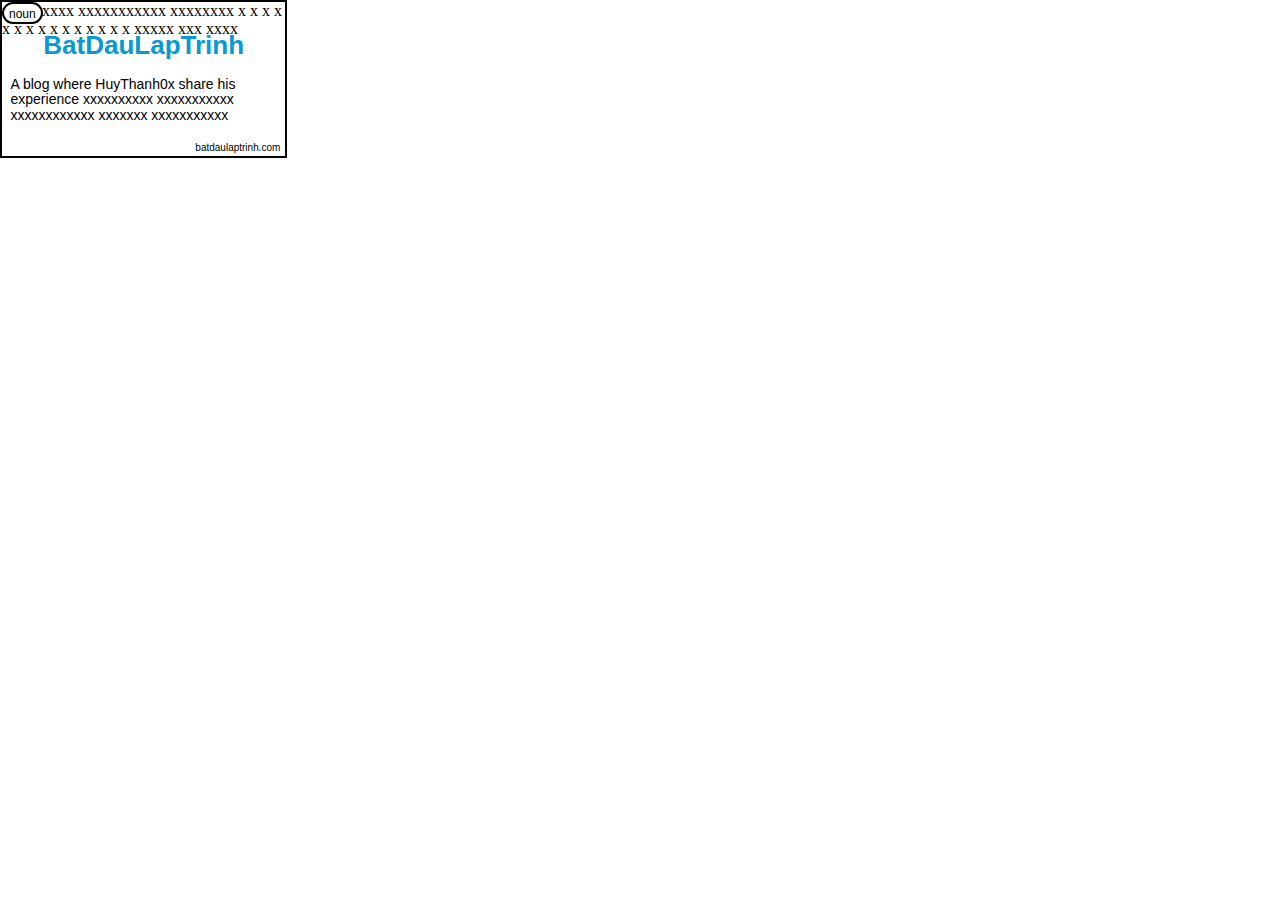
<file: card_desgin/index.html>
<!DOCTYPE html>
<html lang="en">

<head>
    <meta charset="UTF-8">
    <meta http-equiv="X-UA-Compatible" content="IE=edge">
    <meta name="viewport" content="width=device-width, initial-scale=1.0">
    <title>Flash card</title>
    <link rel="stylesheet" href="./index.css">
    <link rel="preconnect" href="https://fonts.googleapis.com">
    <link rel="preconnect" href="https://fonts.gstatic.com" crossorigin>
    <link href="https://fonts.googleapis.com/css2?family=Roboto:wght@100;300;500;700&display=swap" rel="stylesheet">
</head>

<body>
    <!-- <div class="page1">
        <div class="container">
            <div class="front_card"><span class="type_of_word">noun</span>
                <h2 class="word">BatDauLapTrinh</h2>
                <p class="describe">A blog where HuyThanh0x share his experience</p>
                <div class="footer">
                    <p>batdaulaptrinh.com</p>
                </div>
            </div>
            <div class="front_card"><span class="type_of_word">noun</span>
                <h2 class="word">BatDauLapTrinh</h2>
                <p class="describe">A blog where HuyThanh0x share his experience</p>
                <div class="footer">
                    <p>batdaulaptrinh.com</p>
                </div>
            </div>
            <div class="front_card"><span class="type_of_word">noun</span>
                <h2 class="word">BatDauLapTrinh</h2>
                <p class="describe">A blog where HuyThanh0x share his experience</p>
                <div class="footer">
                    <p>batdaulaptrinh.com</p>
                </div>
            </div>
            <div class="front_card"><span class="type_of_word">noun</span>
                <h2 class="word">BatDauLapTrinh</h2>
                <p class="describe">A blog where HuyThanh0x share his experience</p>
                <div class="footer">
                    <p>batdaulaptrinh.com</p>
                </div>
            </div>
        </div>
        <div class="container">
            <div class="front_card"><span class="type_of_word">noun</span>
                <h2 class="word">BatDauLapTrinh</h2>
                <p class="describe">A blog where HuyThanh0x share his experience</p>
                <div class="footer">
                    <p>batdaulaptrinh.com</p>
                </div>
            </div>
            <div class="front_card"><span class="type_of_word">noun</span>
                <h2 class="word">BatDauLapTrinh</h2>
                <p class="describe">A blog where HuyThanh0x share his experience</p>
                <div class="footer">
                    <p>batdaulaptrinh.com</p>
                </div>
            </div>
            <div class="front_card"><span class="type_of_word">noun</span>
                <h2 class="word">BatDauLapTrinh</h2>
                <p class="describe">A blog where HuyThanh0x share his experience</p>
                <div class="footer">
                    <p>batdaulaptrinh.com</p>
                </div>
            </div>
            <div class="front_card"><span class="type_of_word">noun</span>
                <h2 class="word">BatDauLapTrinh</h2>
                <p class="describe">A blog where HuyThanh0x share his experience</p>
                <div class="footer">
                    <p>batdaulaptrinh.com</p>
                </div>
            </div>
        </div>
        <div class="container">
            <div class="front_card"><span class="type_of_word">noun</span>
                <h2 class="word">BatDauLapTrinh</h2>
                <p class="describe">A blog where HuyThanh0x share his experience</p>
                <div class="footer">
                    <p>batdaulaptrinh.com</p>
                </div>
            </div>
            <div class="front_card"><span class="type_of_word">noun</span>
                <h2 class="word">BatDauLapTrinh</h2>
                <p class="describe">A blog where HuyThanh0x share his experience</p>
                <div class="footer">
                    <p>batdaulaptrinh.com</p>
                </div>
            </div>
            <div class="front_card"><span class="type_of_word">noun</span>
                <h2 class="word">BatDauLapTrinh</h2>
                <p class="describe">A blog where HuyThanh0x share his experience</p>
                <div class="footer">
                    <p>batdaulaptrinh.com</p>
                </div>
            </div>
            <div class="front_card"><span class="type_of_word">noun</span>
                <h2 class="word">BatDauLapTrinh</h2>
                <p class="describe">A blog where HuyThanh0x share his experience</p>
                <div class="footer">
                    <p>batdaulaptrinh.com</p>
                </div>
            </div>
        </div>
        <div class="container">
            <div class="front_card"><span class="type_of_word">noun</span>
                <h2 class="word">BatDauLapTrinh</h2>
                <p class="describe">A blog where HuyThanh0x share his experience</p>
                <div class="footer">
                    <p>batdaulaptrinh.com</p>
                </div>
            </div>
            <div class="front_card"><span class="type_of_word">noun</span>
                <h2 class="word">BatDauLapTrinh</h2>
                <p class="describe">A blog where HuyThanh0x share his experience</p>
                <div class="footer">
                    <p>batdaulaptrinh.com</p>
                </div>
            </div>
            <div class="front_card"><span class="type_of_word">noun</span>
                <h2 class="word">BatDauLapTrinh</h2>
                <p class="describe">A blog where HuyThanh0x share his experience</p>
                <div class="footer">
                    <p>batdaulaptrinh.com</p>
                </div>
            </div>
            <div class="front_card"><span class="type_of_word">noun</span>
                <h2 class="word">BatDauLapTrinh</h2>
                <p class="describe">A blog where HuyThanh0x share his experience</p>
                <div class="footer">
                    <p>batdaulaptrinh.com</p>
                </div>
            </div>
        </div>
        <div class="container">
            <div class="front_card"><span class="type_of_word">noun</span>
                <h2 class="word">BatDauLapTrinh</h2>
                <p class="describe">A blog where HuyThanh0x share his experience</p>
                <div class="footer">
                    <p>batdaulaptrinh.com</p>
                </div>
            </div>
            <div class="front_card"><span class="type_of_word">noun</span>
                <h2 class="word">BatDauLapTrinh</h2>
                <p class="describe">A blog where HuyThanh0x share his experience</p>
                <div class="footer">
                    <p>batdaulaptrinh.com</p>
                </div>
            </div>
            <div class="front_card"><span class="type_of_word">noun</span>
                <h2 class="word">BatDauLapTrinh</h2>
                <p class="describe">A blog where HuyThanh0x share his experience</p>
                <div class="footer">
                    <p>batdaulaptrinh.com</p>
                </div>
            </div>
            <div class="front_card"><span class="type_of_word">noun</span>
                <h2 class="word">BatDauLapTrinh</h2>
                <p class="describe">A blog where HuyThanh0x share his experience</p>
                <div class="footer">
                    <p>batdaulaptrinh.com</p>
                </div>
            </div>
        </div>
    </div>
    <div class="page2">
        <div class="container">
            <div class="back_card">
                <h2 class="ipa">/BatDauLapTrinh/</h2>
                <div class="container_example">
                    <p class="example">There are lots of tools to increase your speed in working</p>
                    <p class="example">And there are some tips and tricks too </p>
                </div>
            </div>

            <div class="back_card">
                <h2 class="ipa">/BatDauLapTrinh/</h2>
                <div class="container_example">
                    <p class="example">There are lots of tools to increase your speed in working</p>
                    <p class="example">And there are some tips and tricks too </p>
                </div>
            </div>

            <div class="back_card">
                <h2 class="ipa">/BatDauLapTrinh/</h2>
                <div class="container_example">
                    <p class="example">There are lots of tools to increase your speed in working</p>
                    <p class="example">And there are some tips and tricks too </p>
                </div>
            </div>

            <div class="back_card">
                <h2 class="ipa">/BatDauLapTrinh/</h2>
                <div class="container_example">
                    <p class="example">There are lots of tools to increase your speed in working</p>
                    <p class="example">And there are some tips and tricks too </p>
                </div>
            </div>
        </div>
        <div class="container">
            <div class="back_card">
                <h2 class="ipa">/BatDauLapTrinh/</h2>
                <div class="container_example">
                    <p class="example">There are lots of tools to increase your speed in working</p>
                    <p class="example">And there are some tips and tricks too </p>
                </div>
            </div>

            <div class="back_card">
                <h2 class="ipa">/BatDauLapTrinh/</h2>
                <div class="container_example">
                    <p class="example">There are lots of tools to increase your speed in working</p>
                    <p class="example">And there are some tips and tricks too </p>
                </div>
            </div>

            <div class="back_card">
                <h2 class="ipa">/BatDauLapTrinh/</h2>
                <div class="container_example">
                    <p class="example">There are lots of tools to increase your speed in working</p>
                    <p class="example">And there are some tips and tricks too </p>
                </div>
            </div>

            <div class="back_card">
                <h2 class="ipa">/BatDauLapTrinh/</h2>
                <div class="container_example">
                    <p class="example">There are lots of tools to increase your speed in working</p>
                    <p class="example">And there are some tips and tricks too </p>
                </div>
            </div>
        </div>
        <div class="container">
            <div class="back_card">
                <h2 class="ipa">/BatDauLapTrinh/</h2>
                <div class="container_example">
                    <p class="example">There are lots of tools to increase your speed in working</p>
                    <p class="example">And there are some tips and tricks too </p>
                </div>
            </div>

            <div class="back_card">
                <h2 class="ipa">/BatDauLapTrinh/</h2>
                <div class="container_example">
                    <p class="example">There are lots of tools to increase your speed in working</p>
                    <p class="example">And there are some tips and tricks too </p>
                </div>
            </div>

            <div class="back_card">
                <h2 class="ipa">/BatDauLapTrinh/</h2>
                <div class="container_example">
                    <p class="example">There are lots of tools to increase your speed in working</p>
                    <p class="example">And there are some tips and tricks too </p>
                </div>
            </div>

            <div class="back_card">
                <h2 class="ipa">/BatDauLapTrinh/</h2>
                <div class="container_example">
                    <p class="example">There are lots of tools to increase your speed in working</p>
                    <p class="example">And there are some tips and tricks too </p>
                </div>
            </div>
        </div>
        <div class="container">
            <div class="back_card">
                <h2 class="ipa">/BatDauLapTrinh/</h2>
                <div class="container_example">
                    <p class="example">There are lots of tools to increase your speed in working</p>
                    <p class="example">And there are some tips and tricks too </p>
                </div>
            </div>

            <div class="back_card">
                <h2 class="ipa">/BatDauLapTrinh/</h2>
                <div class="container_example">
                    <p class="example">There are lots of tools to increase your speed in working</p>
                    <p class="example">And there are some tips and tricks too </p>
                </div>
            </div>

            <div class="back_card">
                <h2 class="ipa">/BatDauLapTrinh/</h2>
                <div class="container_example">
                    <p class="example">There are lots of tools to increase your speed in working</p>
                    <p class="example">And there are some tips and tricks too </p>
                </div>
            </div>

            <div class="back_card">
                <h2 class="ipa">/BatDauLapTrinh/</h2>
                <div class="container_example">
                    <p class="example">There are lots of tools to increase your speed in working</p>
                    <p class="example">And there are some tips and tricks too </p>
                </div>
            </div>
        </div>
        <div class="container">
            <div class="back_card">
                <h2 class="ipa">/BatDauLapTrinh/</h2>
                <div class="container_example">
                    <p class="example">There are lots of tools to increase your speed in working</p>
                    <p class="example">And there are some tips and tricks too </p>
                </div>
            </div>

            <div class="back_card">
                <h2 class="ipa">/BatDauLapTrinh/</h2>
                <div class="container_example">
                    <p class="example">There are lots of tools to increase your speed in working</p>
                    <p class="example">And there are some tips and tricks too </p>
                </div>
            </div>

            <div class="back_card">
                <h2 class="ipa">/BatDauLapTrinh/</h2>
                <div class="container_example">
                    <p class="example">There are lots of tools to increase your speed in working</p>
                    <p class="example">And there are some tips and tricks too </p>
                </div>
            </div>

            <div class="back_card">
                <h2 class="ipa">/BatDauLapTrinh/</h2>
                <div class="container_example">
                    <p class="example">There are lots of tools to increase your speed in working</p>
                    <p class="example">And there are some tips and tricks too </p>
                </div>
            </div>
        </div>
    </div> -->

    <div class="container">
        <div class="front_card"><span class="type_of_word">noun</span>
            <h2 class="word">BatDauLapTrinh</h2>
            <div class="describe_container">
                <div class="xxxxx">
                    <p class="describe">A blog where HuyThanh0x share his experience xxxxxxxxxx xxxxxxxxxxx xxxxxxxxxxxx xxxxxxx xxxxxxxxxxx</p>
                </div>
            </div>
            <div class="additional_describe_container">
                <p class="additional_describe">xxxxxxxxx xxxxxxxxxxx xxxxxxxx x x x x x x x x x x x x x x x xxxxx xxx  xxxx</p>    
            </div>
            <div class="footer">
                <p>batdaulaptrinh.com</p>
            </div>
        </div>
    </div>


</body>

</html>
</file>
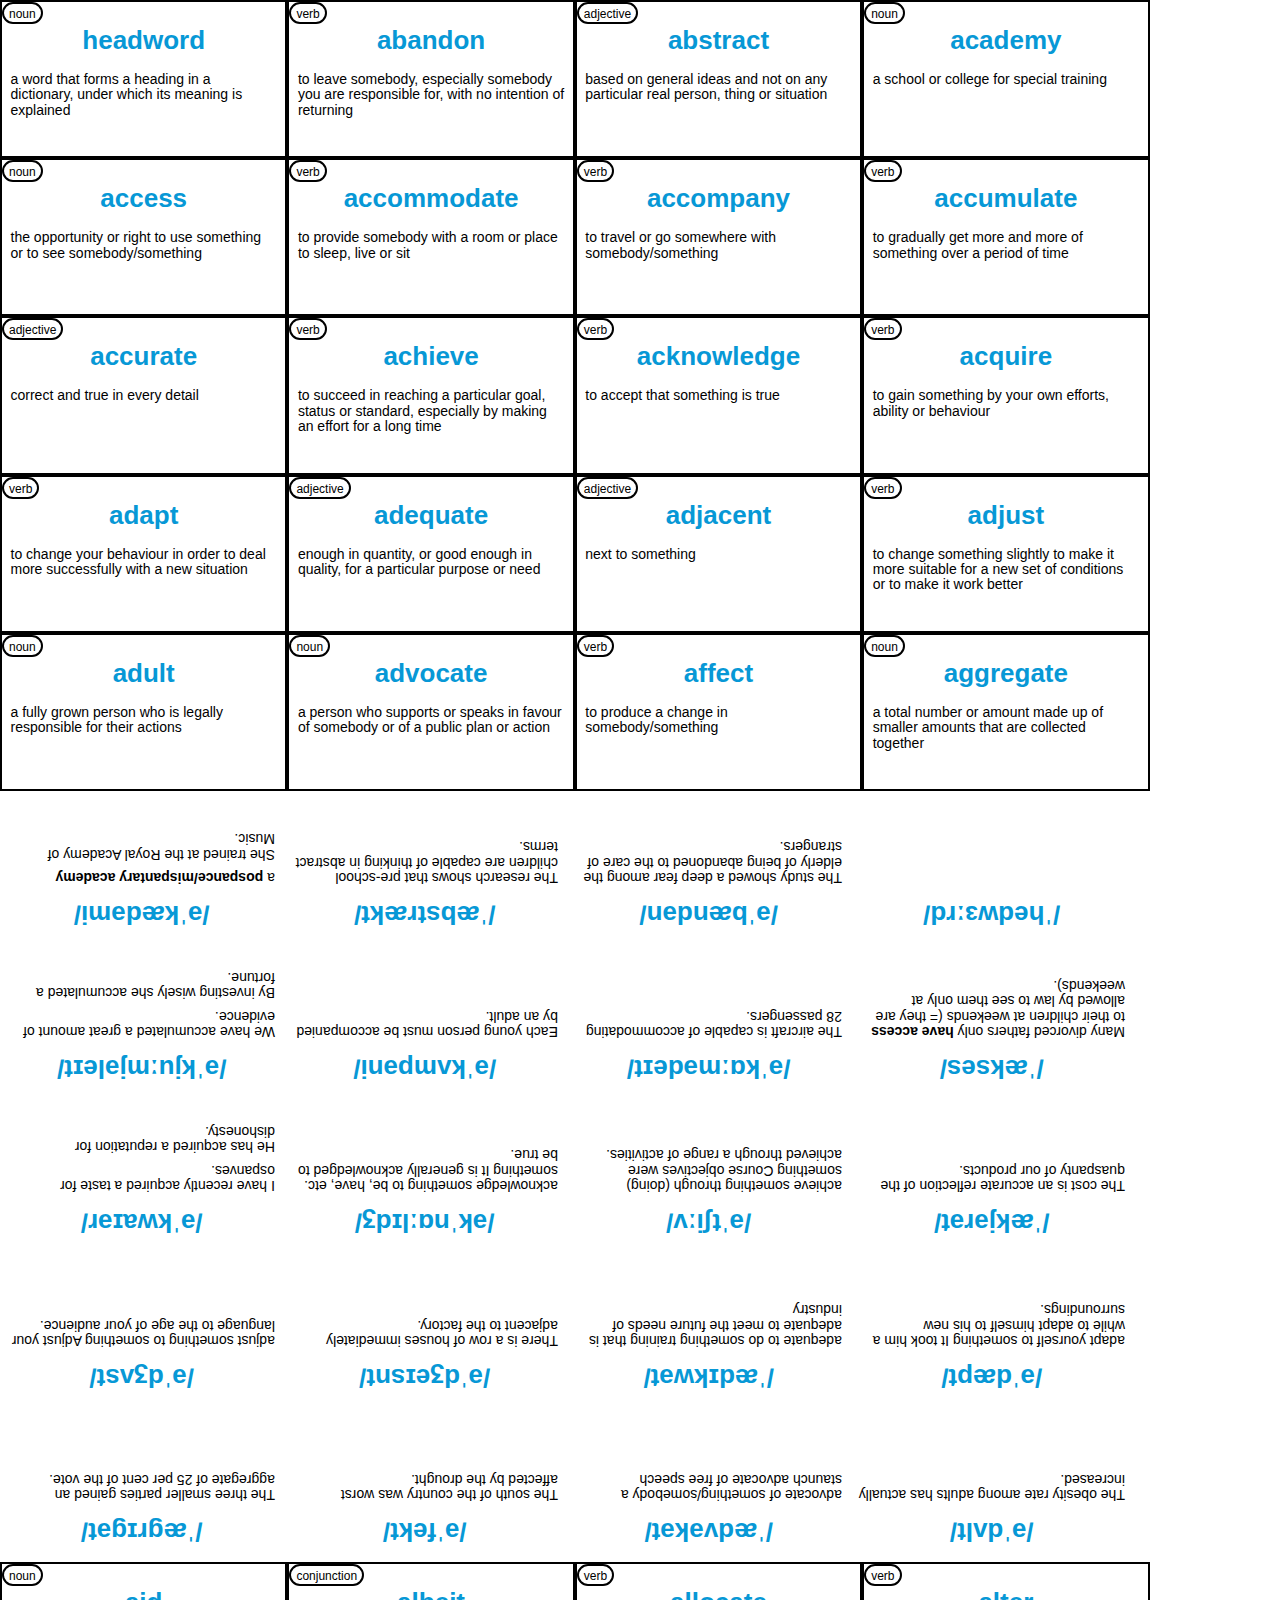
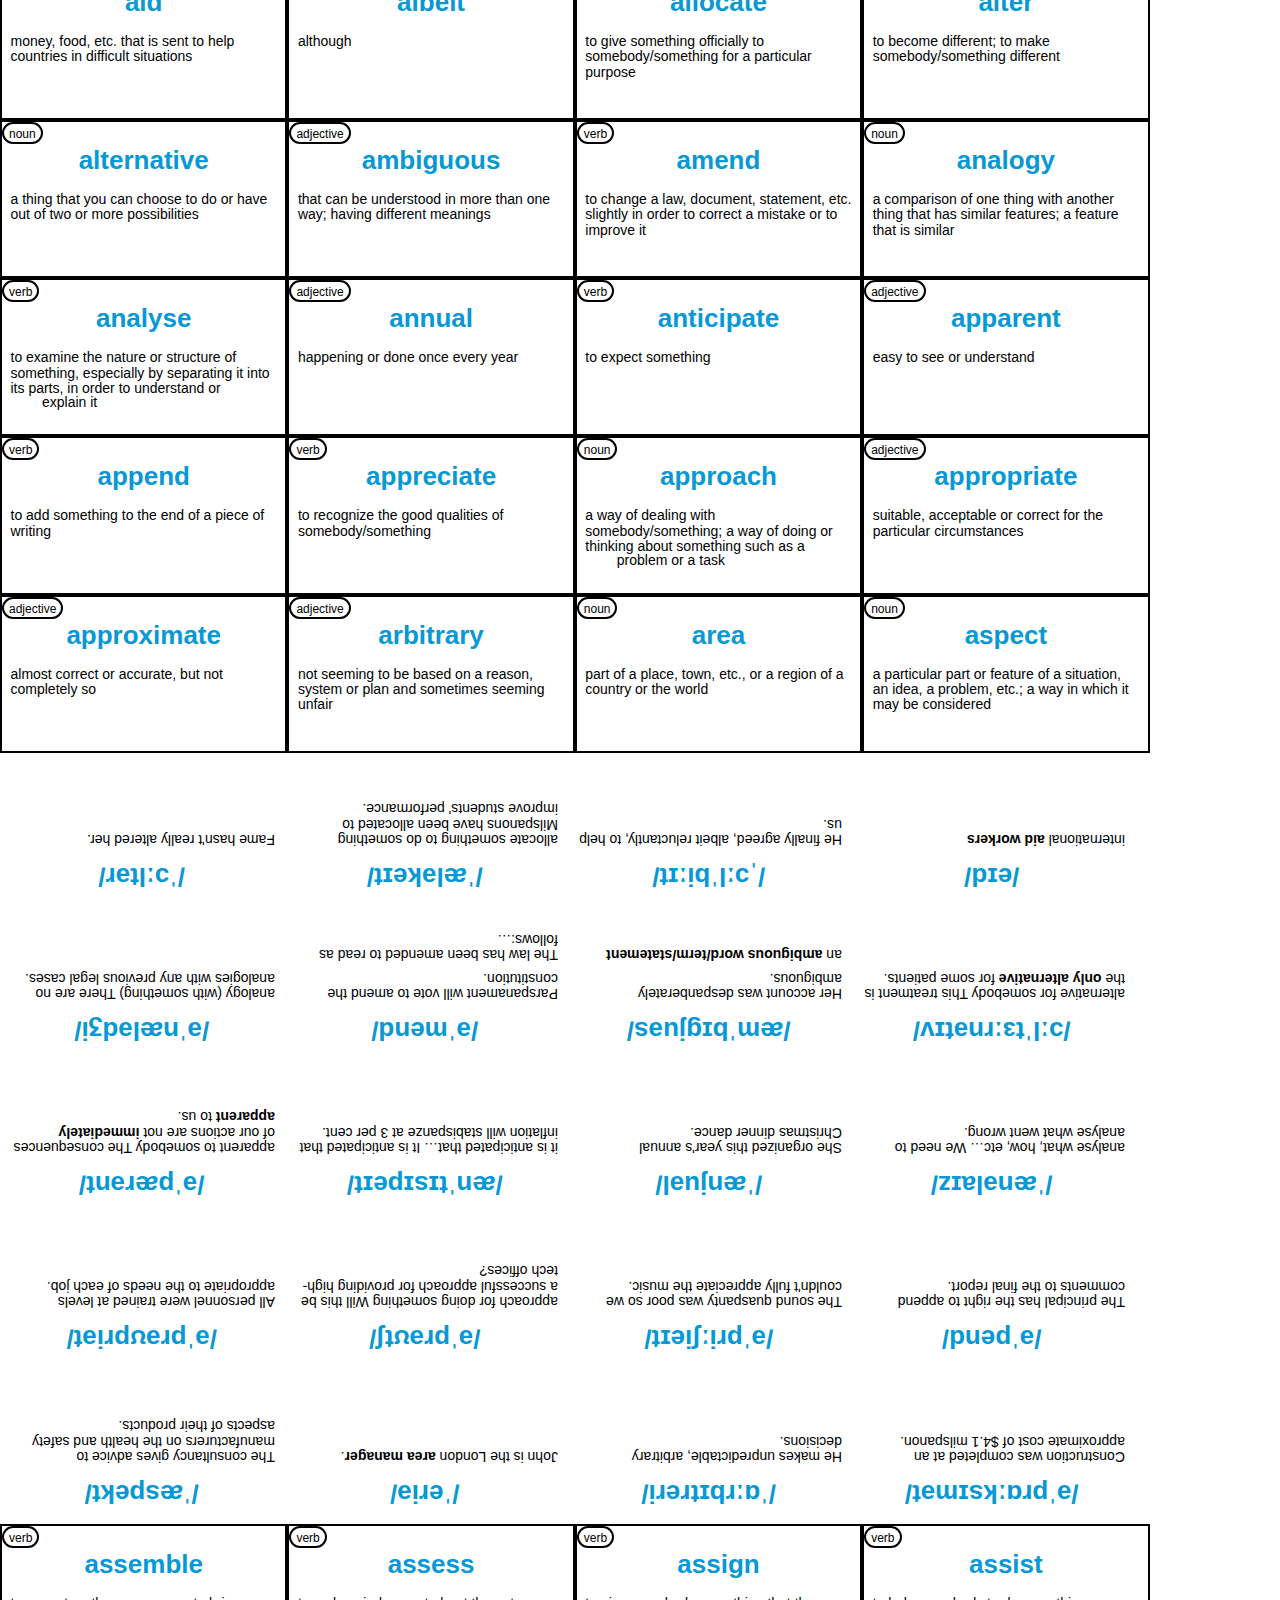
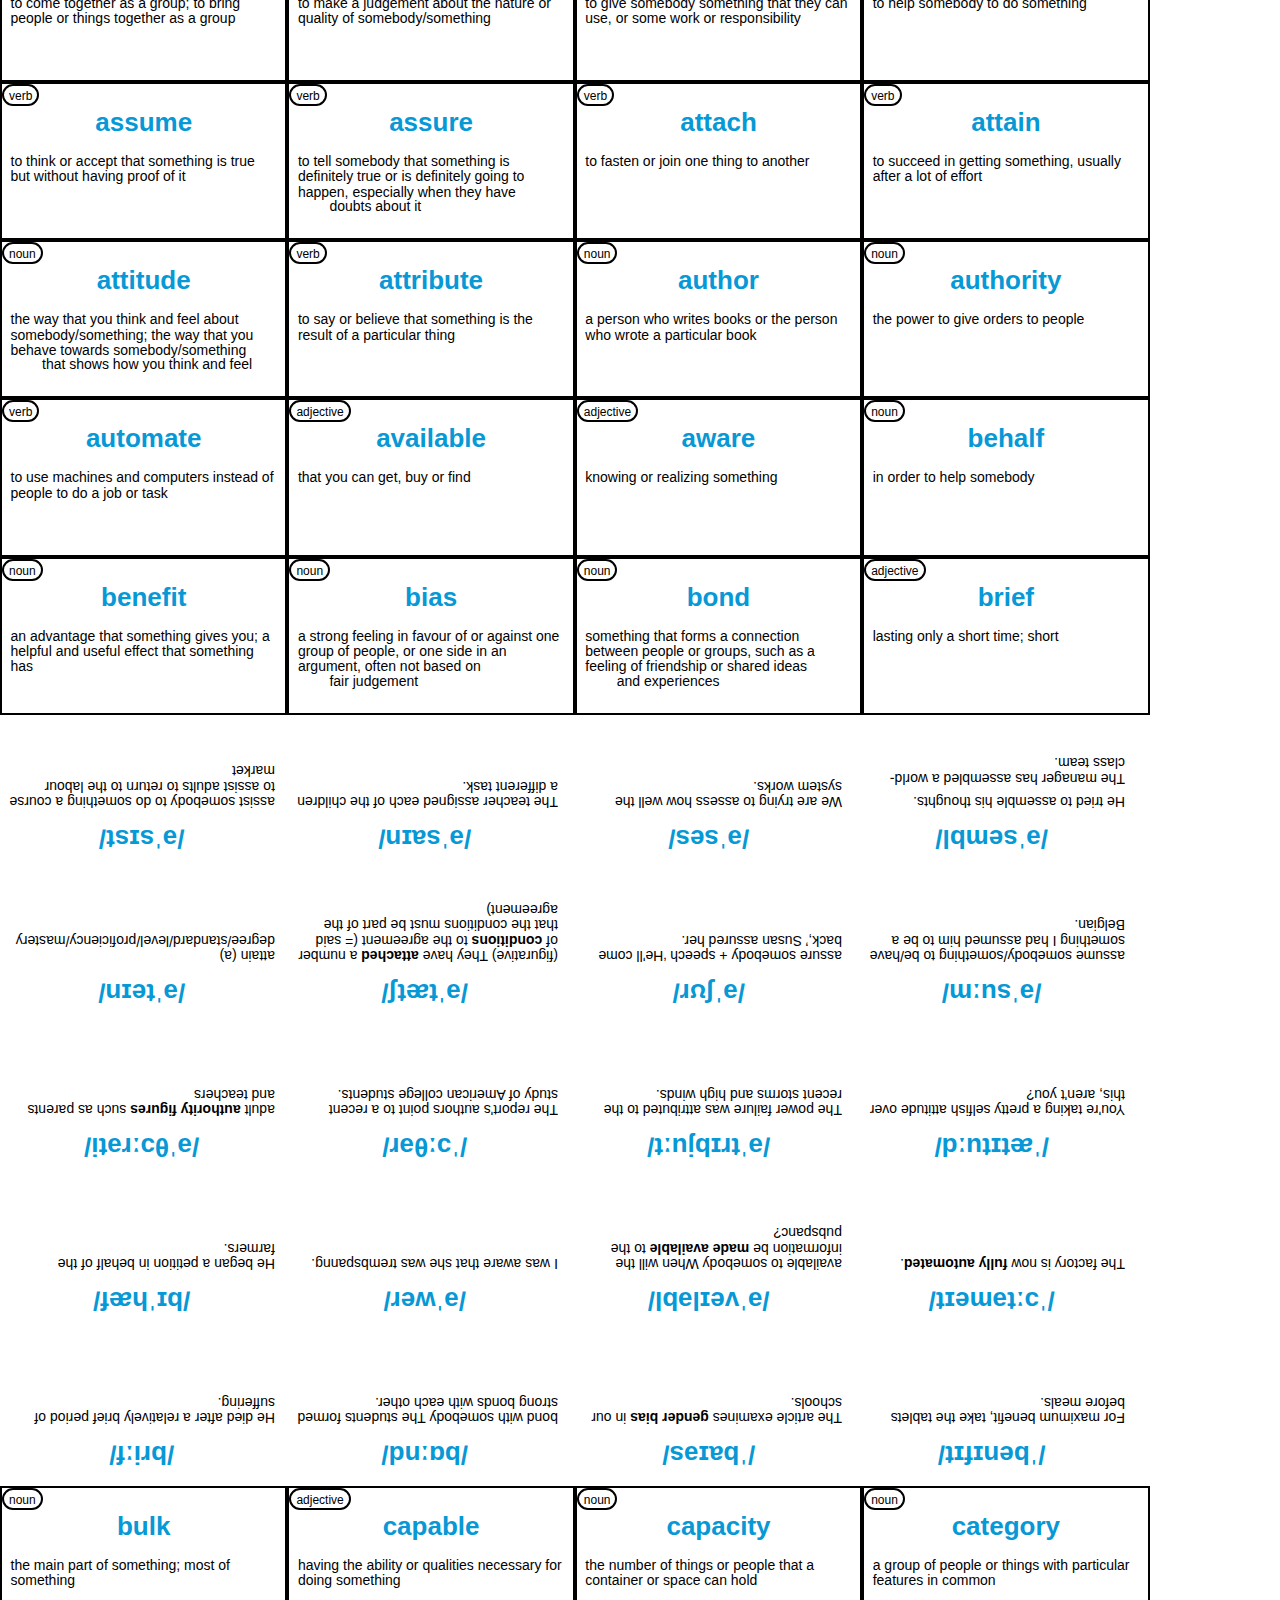
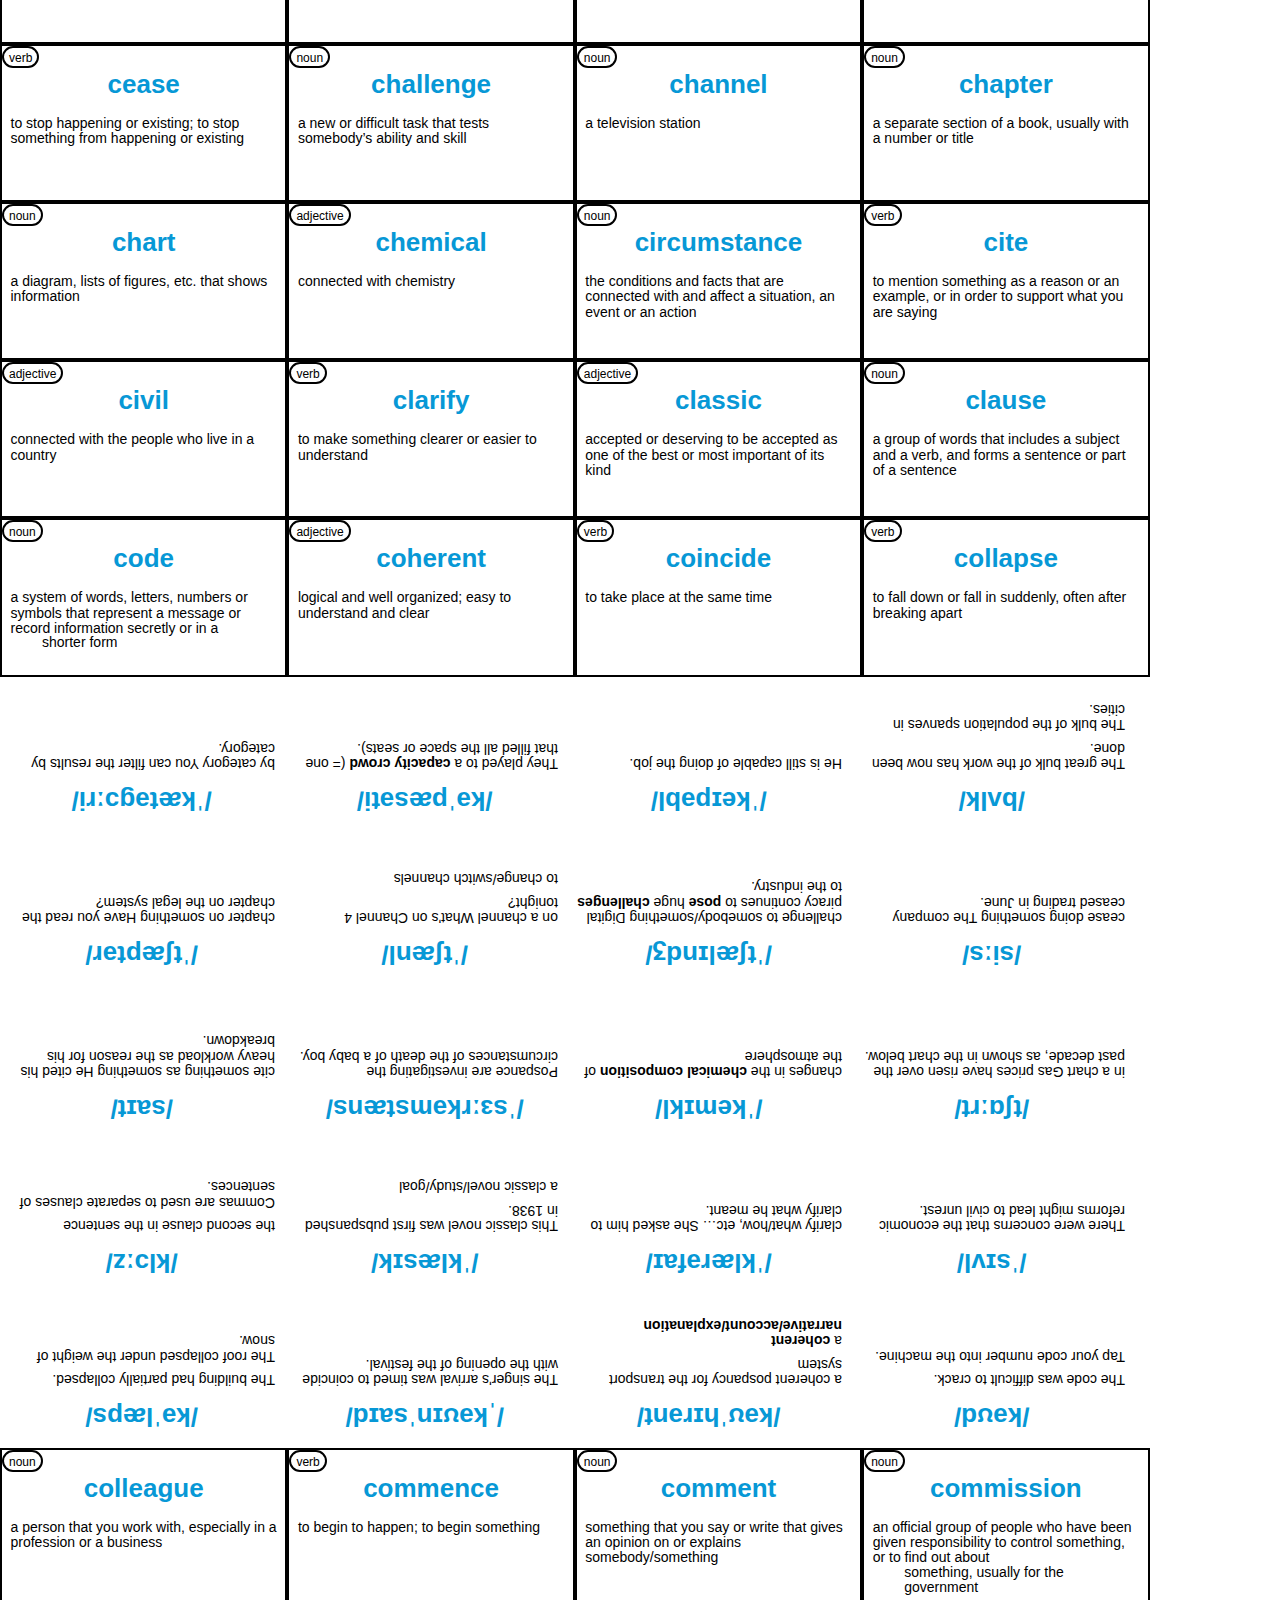
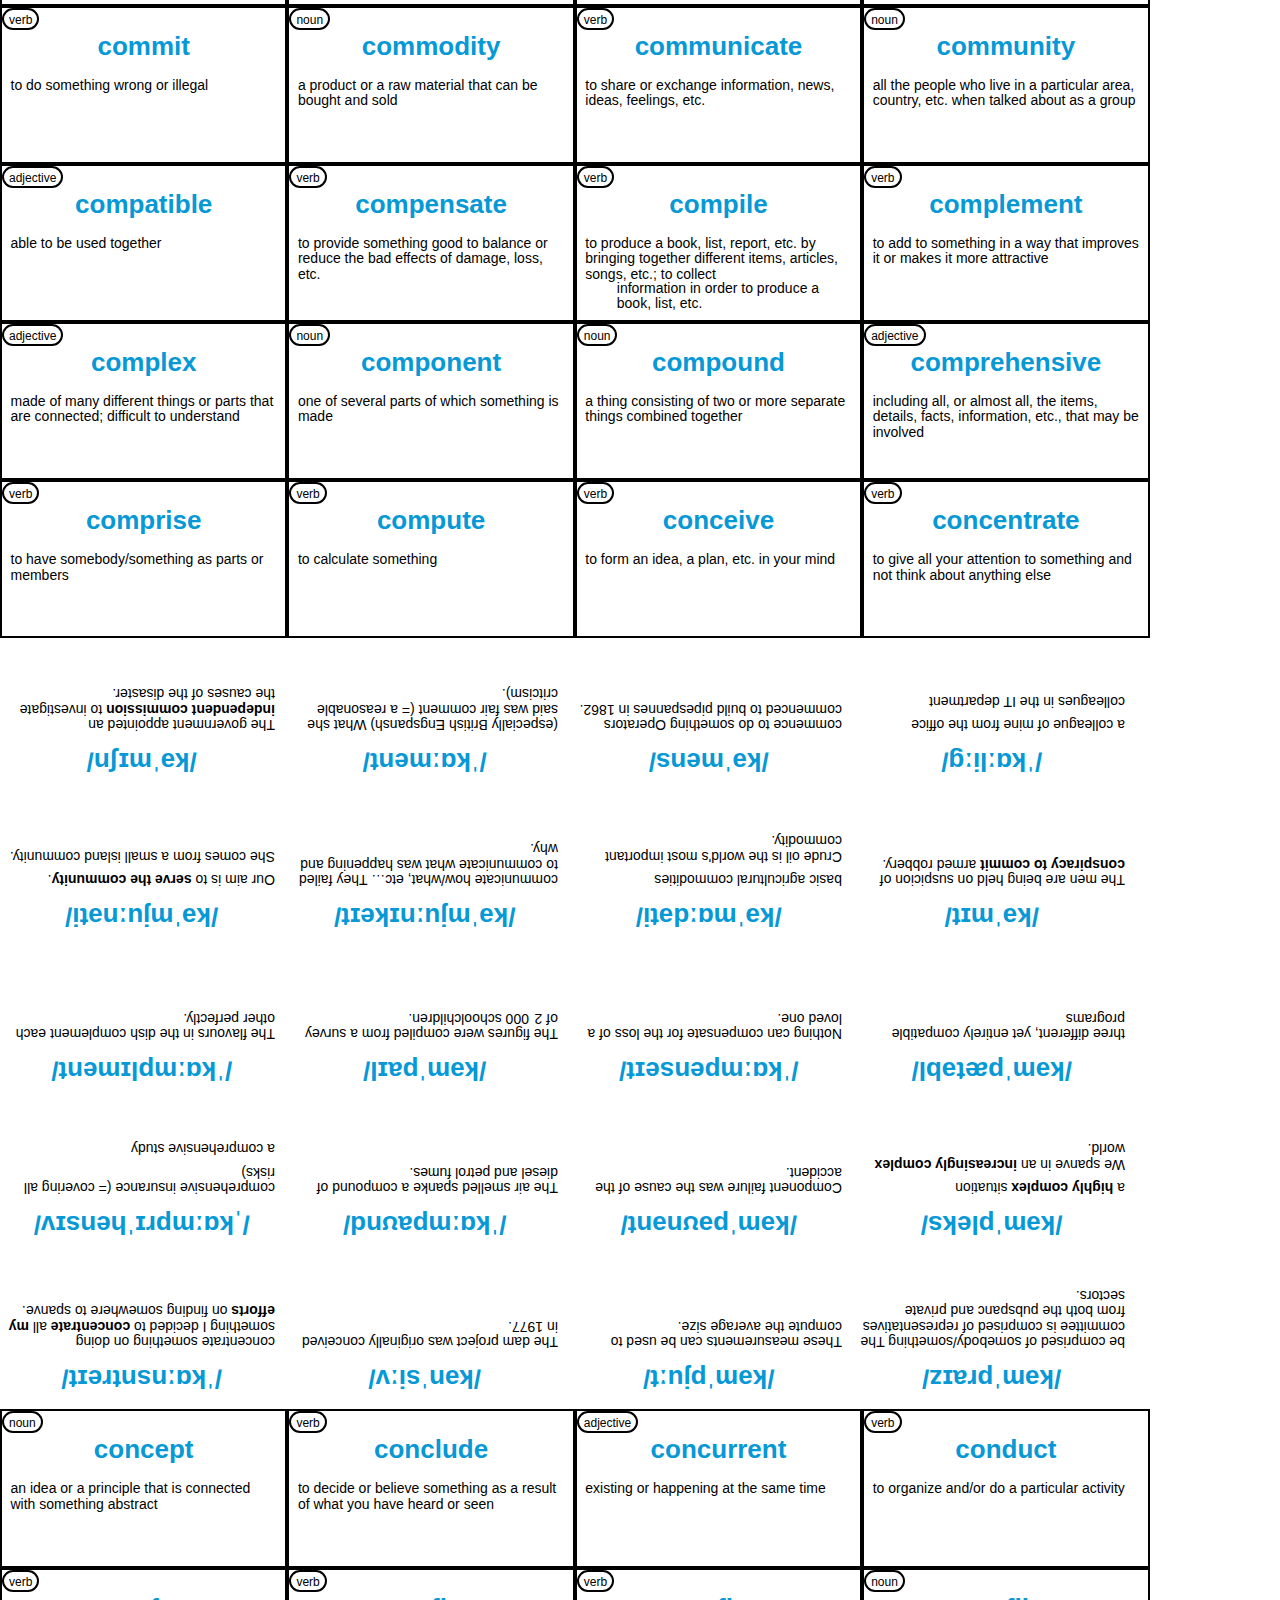
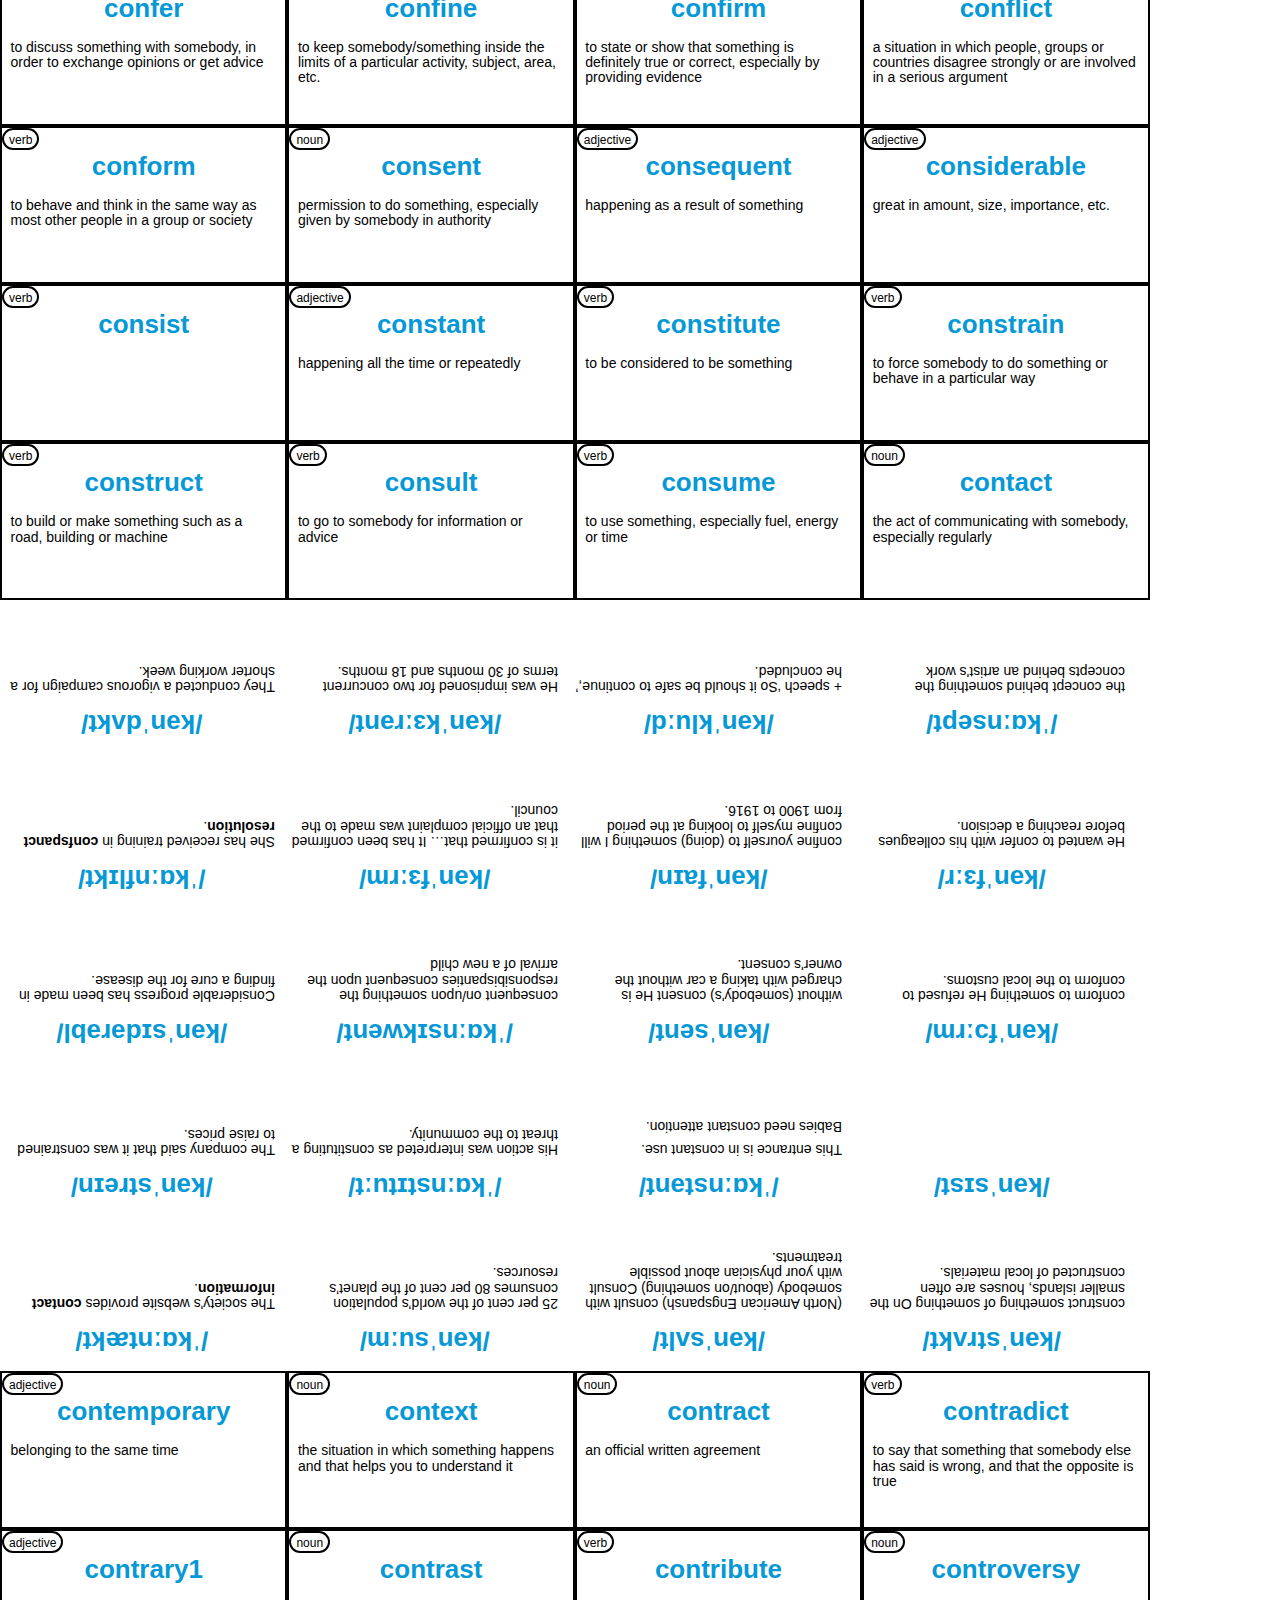
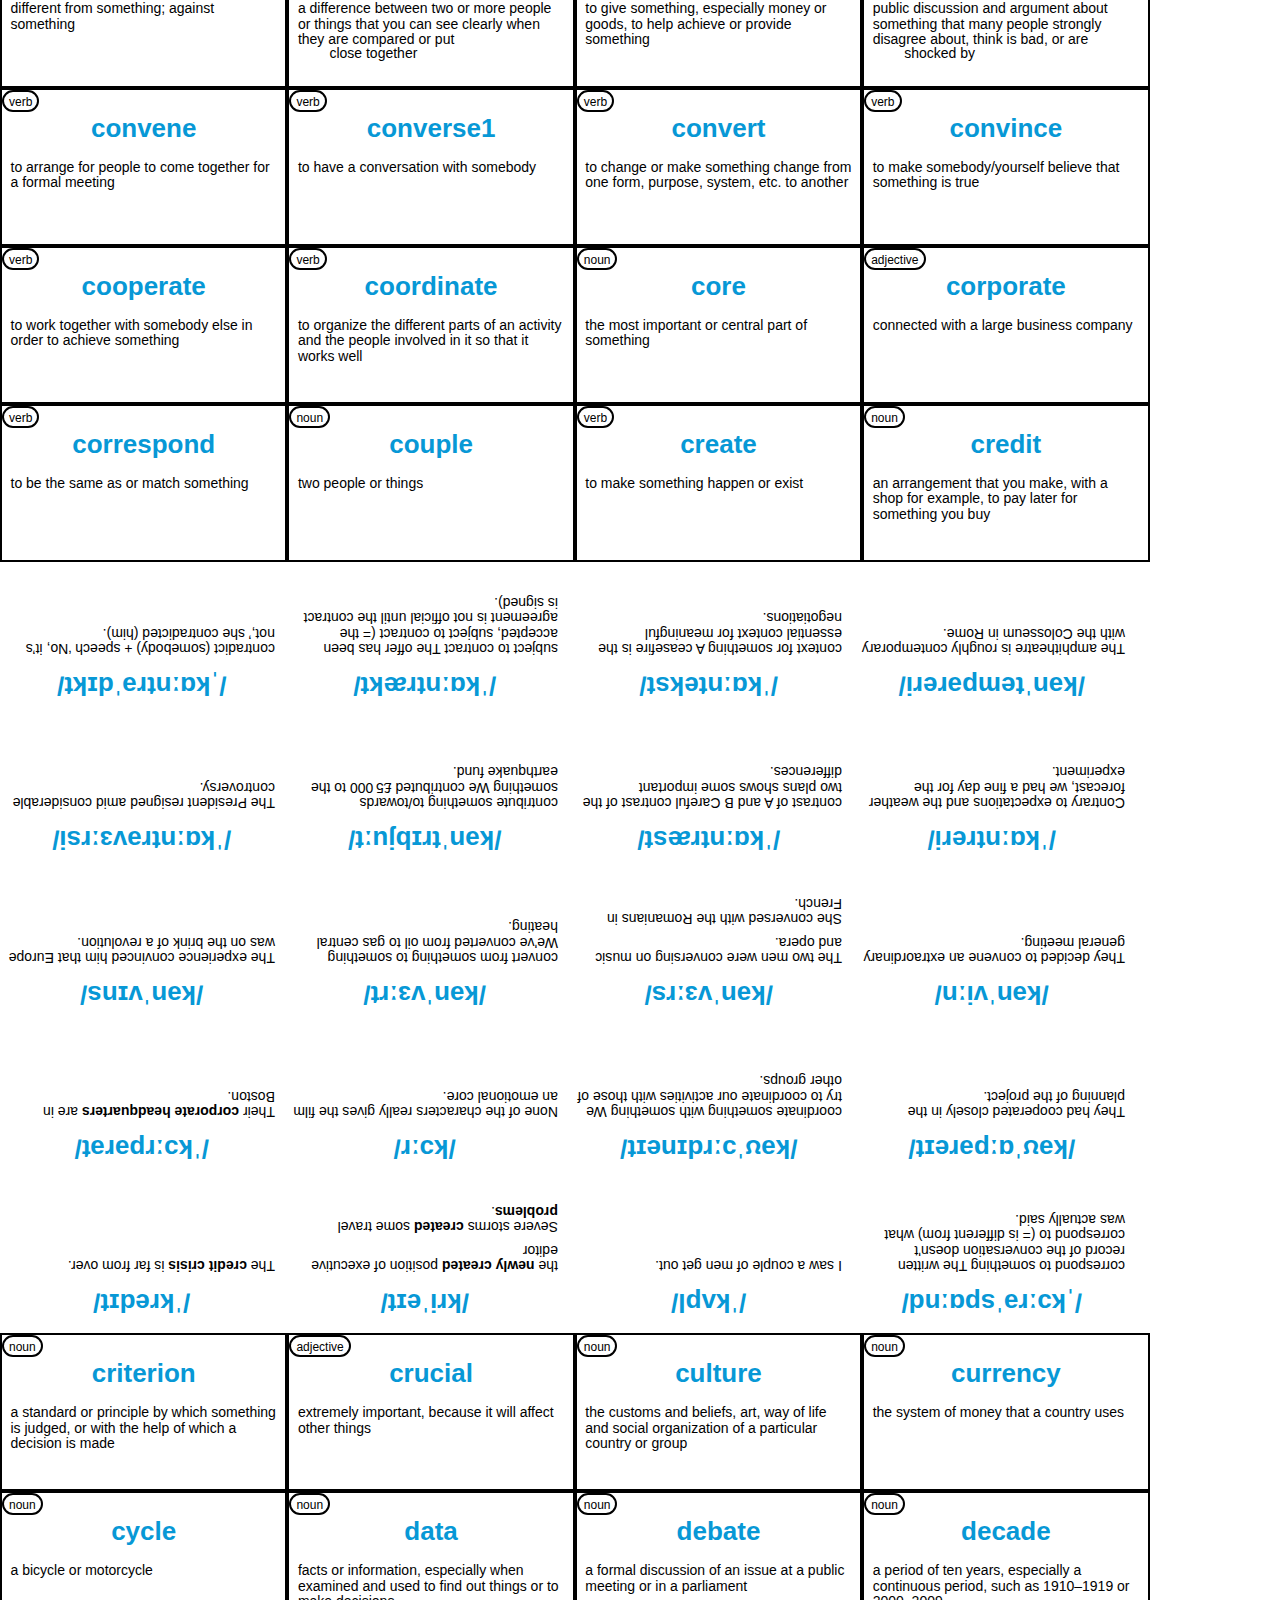
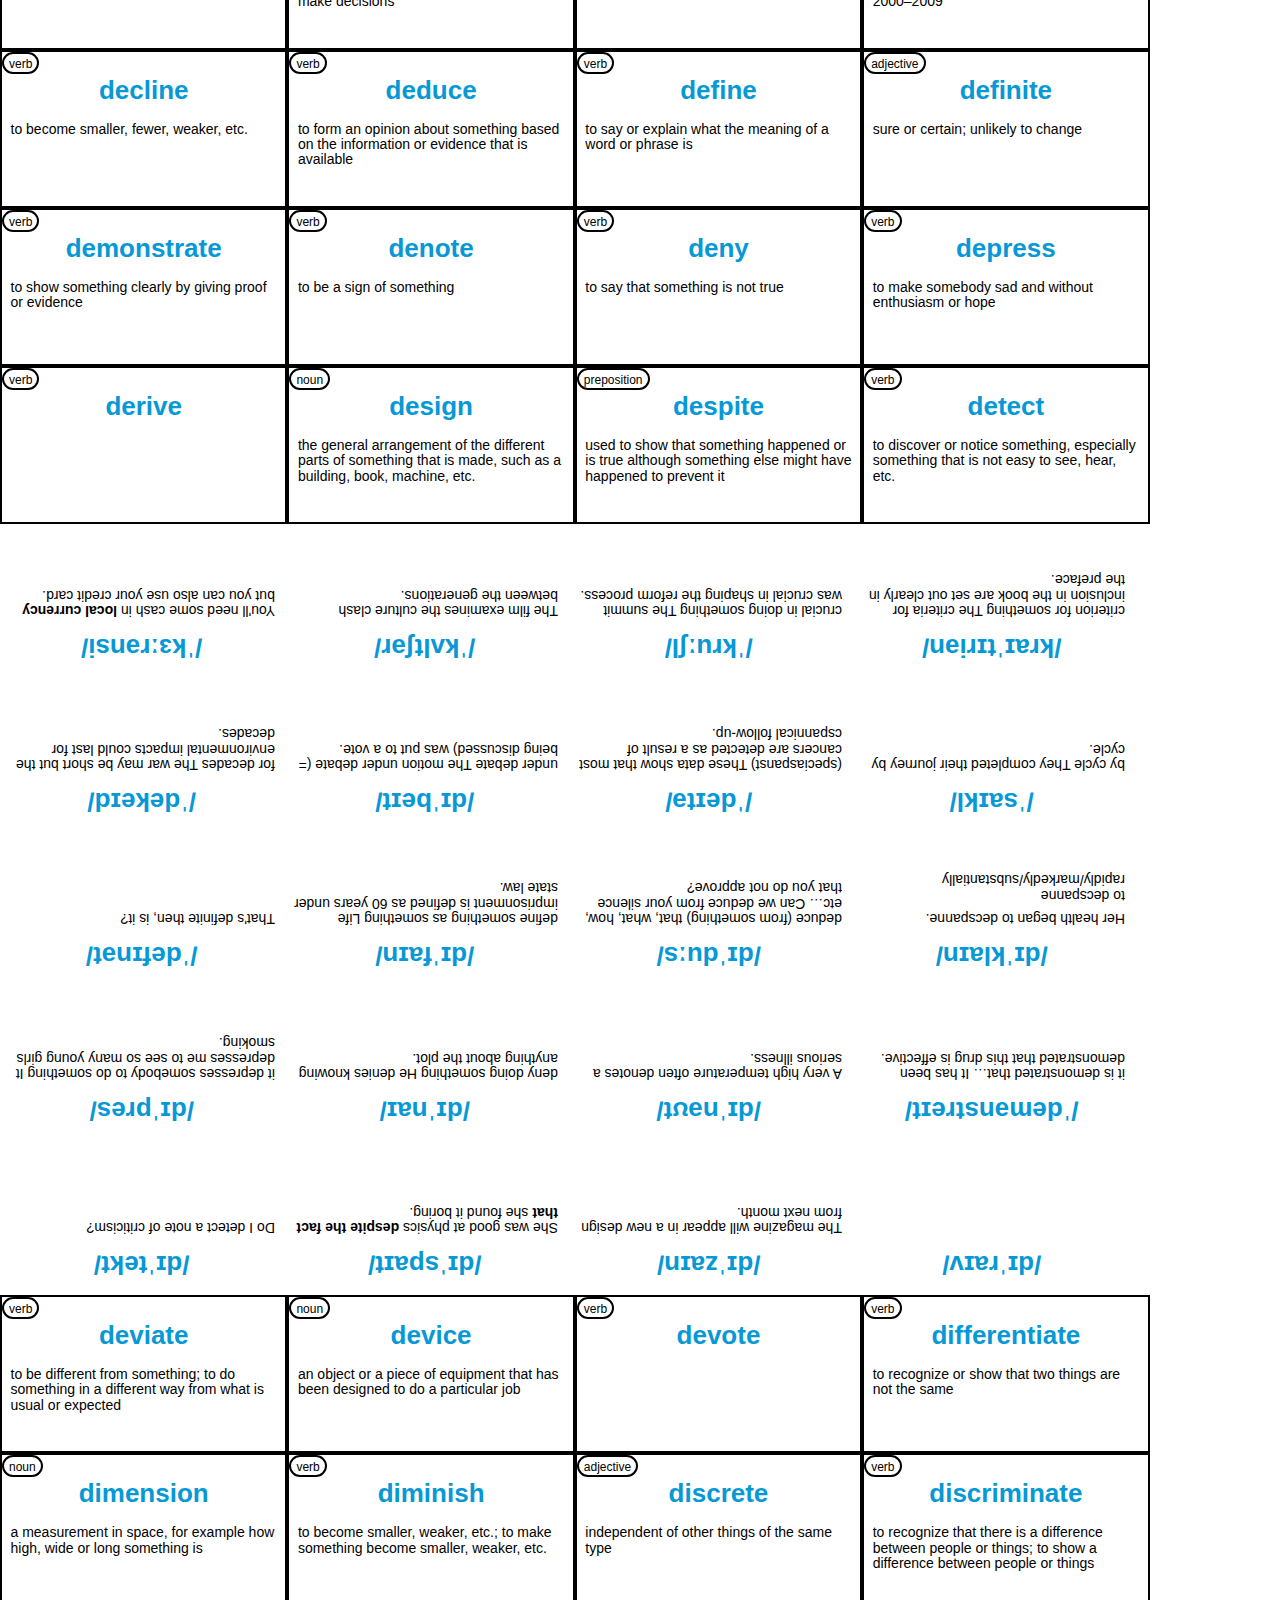
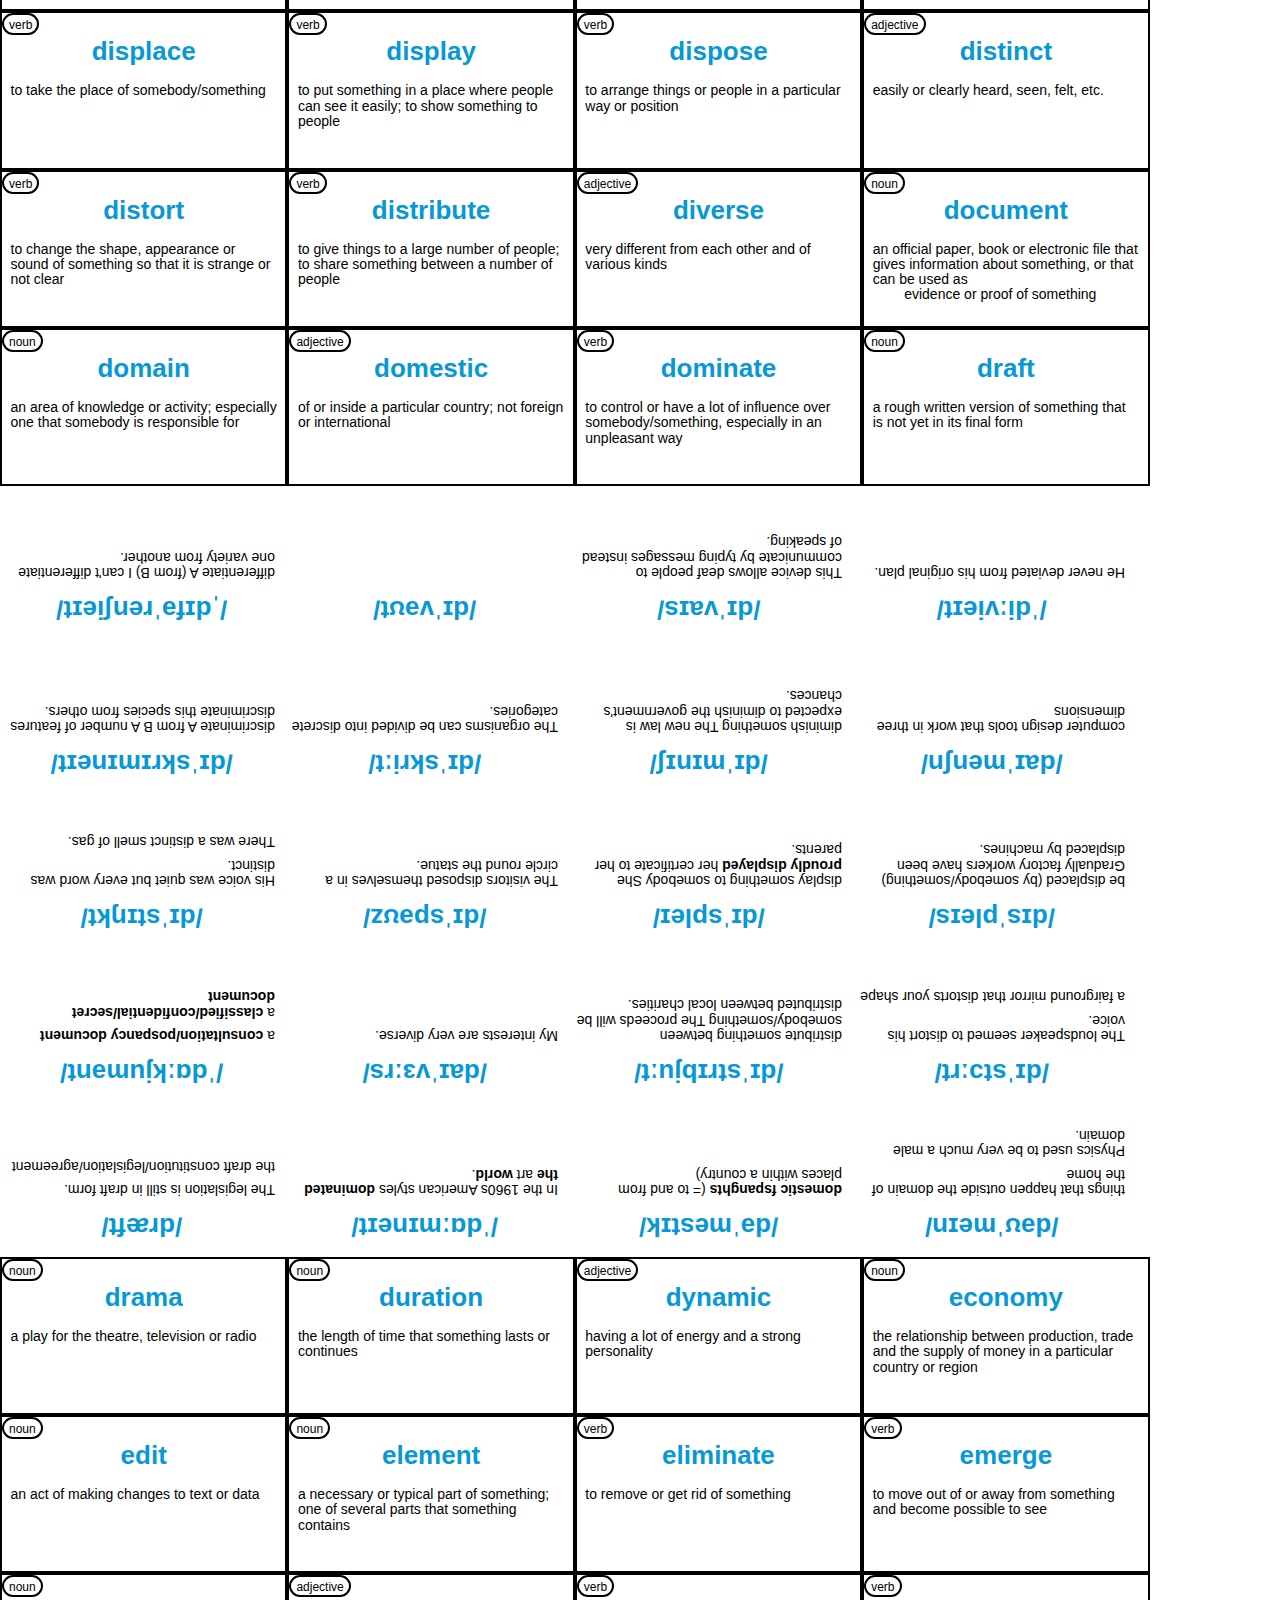
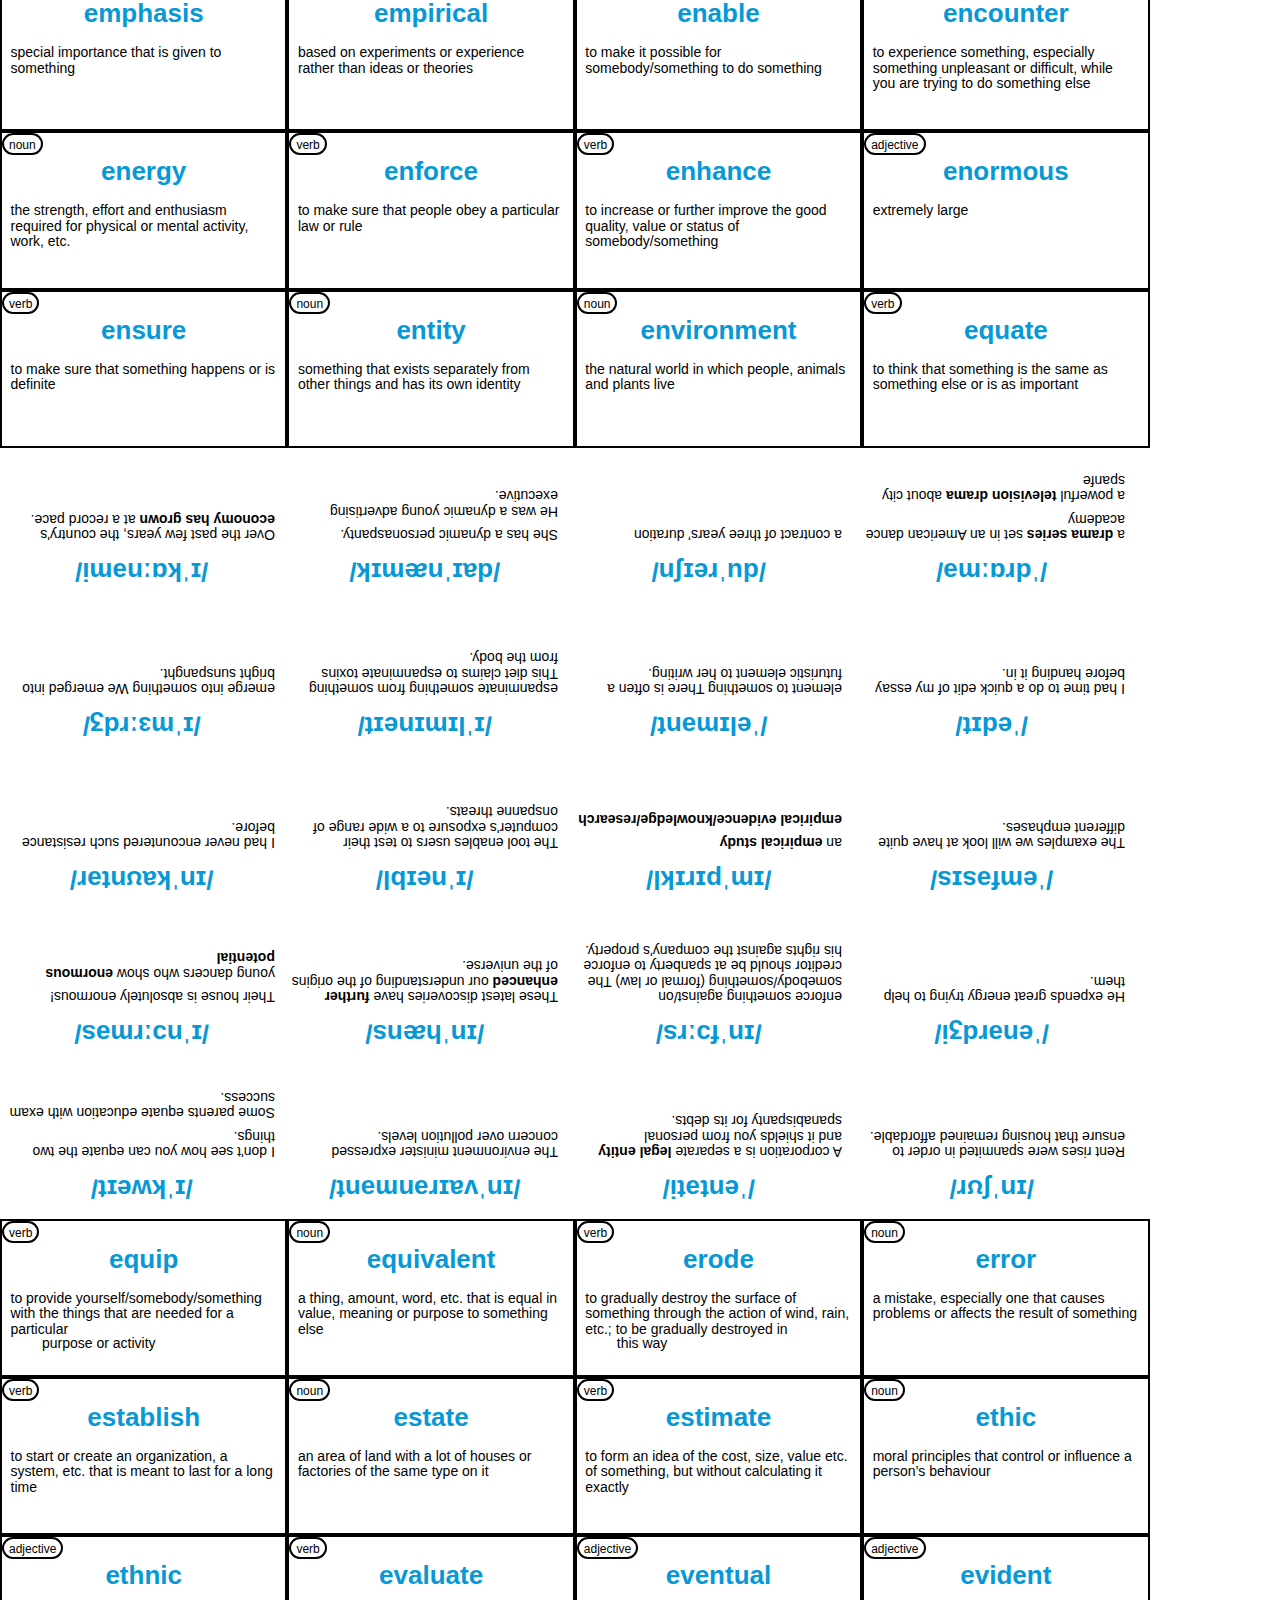
<file: output_html/_570_academic_words_full_part.html>
<!DOCTYPE html><html lang="en"><head>    <link rel="stylesheet" href="./index.css"><meta charset="UTF-8"><meta http-equiv="X-UA-Compatible" content="IE=edge"><meta name="viewport" content="width=device-width, initial-scale=1.0"><title>_570_academic_words_full_part</title><link rel="preconnect" href="https://fonts.googleapis.com"><link rel="preconnect" href="https://fonts.gstatic.com" crossorigin><link href="https://fonts.googleapis.com/css2?family=Roboto:wght@100;300;500;700&display=swap" rel="stylesheet"></head><body><div class="container"><div class="front_card"><span class="type_of_word">noun</span><h2 class="word">headword</h2><p class="describe"> a word that forms a heading in a dictionary, under which its meaning is explained</p><p class="additional_describe"></p></div><div class="front_card"><span class="type_of_word">verb</span><h2 class="word">abandon</h2><p class="describe"> to leave somebody, especially somebody you are responsible for, with no intention of returning</p><p class="additional_describe"></p></div><div class="front_card"><span class="type_of_word">adjective</span><h2 class="word">abstract</h2><p class="describe"> based on general ideas and not on any particular real person, thing or situation</p><p class="additional_describe"></p></div><div class="front_card"><span class="type_of_word">noun</span><h2 class="word">academy</h2><p class="describe"> a school or college for special training</p><p class="additional_describe"></p></div></div><div class="container"><div class="front_card"><span class="type_of_word">noun</span><h2 class="word">access</h2><p class="describe"> the opportunity or right to use something or to see somebody/something</p><p class="additional_describe"></p></div><div class="front_card"><span class="type_of_word">verb</span><h2 class="word">accommodate</h2><p class="describe"> to provide somebody with a room or place to sleep, live or sit</p><p class="additional_describe"></p></div><div class="front_card"><span class="type_of_word">verb</span><h2 class="word">accompany</h2><p class="describe"> to travel or go somewhere with somebody/something</p><p class="additional_describe"></p></div><div class="front_card"><span class="type_of_word">verb</span><h2 class="word">accumulate</h2><p class="describe"> to gradually get more and more of something over a period of time</p><p class="additional_describe"></p></div></div><div class="container"><div class="front_card"><span class="type_of_word">adjective</span><h2 class="word">accurate</h2><p class="describe"> correct and true in every detail</p><p class="additional_describe"></p></div><div class="front_card"><span class="type_of_word">verb</span><h2 class="word">achieve</h2><p class="describe"> to succeed in reaching a particular goal, status or standard, especially by making an effort for a long time</p><p class="additional_describe"></p></div><div class="front_card"><span class="type_of_word">verb</span><h2 class="word">acknowledge</h2><p class="describe"> to accept that something is true</p><p class="additional_describe"></p></div><div class="front_card"><span class="type_of_word">verb</span><h2 class="word">acquire</h2><p class="describe"> to gain something by your own efforts, ability or behaviour</p><p class="additional_describe"></p></div></div><div class="container"><div class="front_card"><span class="type_of_word">verb</span><h2 class="word">adapt</h2><p class="describe"> to change your behaviour in order to deal more successfully with a new situation</p><p class="additional_describe"></p></div><div class="front_card"><span class="type_of_word">adjective</span><h2 class="word">adequate</h2><p class="describe"> enough in quantity, or good enough in quality, for a particular purpose or need</p><p class="additional_describe"></p></div><div class="front_card"><span class="type_of_word">adjective</span><h2 class="word">adjacent</h2><p class="describe"> next to something</p><p class="additional_describe"></p></div><div class="front_card"><span class="type_of_word">verb</span><h2 class="word">adjust</h2><p class="describe"> to change something slightly to make it more suitable for a new set of conditions or to make it work better</p><p class="additional_describe"></p></div></div><div class="container"><div class="front_card"><span class="type_of_word">noun</span><h2 class="word">adult</h2><p class="describe"> a fully grown person who is legally responsible for their actions</p><p class="additional_describe"></p></div><div class="front_card"><span class="type_of_word">noun</span><h2 class="word">advocate</h2><p class="describe"> a person who supports or speaks in favour of somebody or of a public plan or action</p><p class="additional_describe"></p></div><div class="front_card"><span class="type_of_word">verb</span><h2 class="word">affect</h2><p class="describe"> to produce a change in somebody/something</p><p class="additional_describe"></p></div><div class="front_card"><span class="type_of_word">noun</span><h2 class="word">aggregate</h2><p class="describe"> a total number or amount made up of smaller amounts that are collected together</p><p class="additional_describe"></p></div></div><div class="container"><div class="back_card"><h2 class="ipa">/əˈkædəmi/</h2><div class="container_example"><p class="example"><span class="" htag="span"><span class="x">a <span class="cl">pospance/mispantary academy</span></span></span></p><p class="example"><span class="" htag="span"><span class="x">She trained at the Royal Academy of Music.</span></span></p></div></div><div class="back_card"><h2 class="ipa">/ˈæbstrækt/</h2><div class="container_example"><p class="example"><span class="" htag="span"><span class="x">The research shows that pre-school children are capable of thinking in abstract terms.</span></span></p><p class="example"></p></div></div><div class="back_card"><h2 class="ipa">/əˈbændən/</h2><div class="container_example"><p class="example"><span class="" htag="span"><span class="x">The study showed a deep fear among the elderly of being abandoned to the care of strangers.</span></span></p><p class="example"></p></div></div><div class="back_card"><h2 class="ipa">/ˈhedwɜːrd/</h2><div class="container_example"><p class="example"></p><p class="example"></p></div></div></div><div class="container"><div class="back_card"><h2 class="ipa">/əˈkjuːmjəleɪt/</h2><div class="container_example"><p class="example"><span class="" htag="span"><span class="x">We have accumulated a great amount of evidence.</span></span></p><p class="example"><span class="" htag="span"><span class="x">By investing wisely she accumulated a fortune.</span></span></p></div></div><div class="back_card"><h2 class="ipa">/əˈkʌmpəni/</h2><div class="container_example"><p class="example"><span class="" htag="span"><span class="x"> Each young person must be accompanied by an adult.</span></span></p><p class="example"></p></div></div><div class="back_card"><h2 class="ipa">/əˈkɑːmədeɪt/</h2><div class="container_example"><p class="example"><span class="" htag="span"><span class="x">The aircraft is capable of accommodating 28 passengers.</span></span></p><p class="example"></p></div></div><div class="back_card"><h2 class="ipa">/ˈækses/</h2><div class="container_example"><p class="example"><span class="" htag="span"><span class="x">Many divorced fathers only <span class="cl">have access</span> to their children at weekends <span class="gloss" hclass="gloss" htag="span">(= they are allowed by law to see them only at weekends)</span>.</span></span></p><p class="example"></p></div></div></div><div class="container"><div class="back_card"><h2 class="ipa">/əˈkwaɪər/</h2><div class="container_example"><p class="example"><span class="" htag="span"><span class="x">I have recently acquired a taste for ospanves.</span></span></p><p class="example"><span class="" htag="span"><span class="x">He has acquired a reputation for dishonesty.</span></span></p></div></div><div class="back_card"><h2 class="ipa">/əkˈnɑːlɪdʒ/</h2><div class="container_example"><p class="example"><span class="" htag="span"> <span class="cf" hclass="cf" htag="span">acknowledge something to be, have, etc. something</span> <span class="x">It is generally acknowledged to be true.</span></span></p><p class="example"></p></div></div><div class="back_card"><h2 class="ipa">/əˈtʃiːv/</h2><div class="container_example"><p class="example"><span class="" htag="span"> <span class="cf" hclass="cf" htag="span">achieve something through (doing) something</span> <span class="x">Course objectives were achieved through a range of activities. </span></span></p><p class="example"></p></div></div><div class="back_card"><h2 class="ipa">/ˈækjərət/</h2><div class="container_example"><p class="example"><span class="" htag="span"><span class="x">The cost is an accurate reflection of the quaspanty of our products.</span></span></p><p class="example"></p></div></div></div><div class="container"><div class="back_card"><h2 class="ipa">/əˈdʒʌst/</h2><div class="container_example"><p class="example"><span class="" htag="span"> <span class="cf" hclass="cf" htag="span">adjust something to something</span> <span class="x">Adjust your language to the age of your audience.</span></span></p><p class="example"></p></div></div><div class="back_card"><h2 class="ipa">/əˈdʒeɪsnt/</h2><div class="container_example"><p class="example"><span class="" htag="span"><span class="x">There is a row of houses immediately adjacent to the factory.</span></span></p><p class="example"></p></div></div><div class="back_card"><h2 class="ipa">/ˈædɪkwət/</h2><div class="container_example"><p class="example"><span class="" htag="span"> <span class="cf" hclass="cf" htag="span">adequate to do something</span> <span class="x">training that is adequate to meet the future needs of industry</span></span></p><p class="example"></p></div></div><div class="back_card"><h2 class="ipa">/əˈdæpt/</h2><div class="container_example"><p class="example"><span class="" htag="span"> <span class="cf" hclass="cf" htag="span">adapt yourself to something</span> <span class="x">It took him a while to adapt himself to his new surroundings.</span></span></p><p class="example"></p></div></div></div><div class="container"><div class="back_card"><h2 class="ipa">/ˈæɡrɪɡət/</h2><div class="container_example"><p class="example"><span class="" htag="span"><span class="x">The three smaller parties gained an aggregate of 25 per cent of the vote.</span></span></p><p class="example"></p></div></div><div class="back_card"><h2 class="ipa">/əˈfekt/</h2><div class="container_example"><p class="example"><span class="" htag="span"><span class="x">The south of the country was worst affected by the drought.</span></span></p><p class="example"></p></div></div><div class="back_card"><h2 class="ipa">/ˈædvəkət/</h2><div class="container_example"><p class="example"><span class="" htag="span"> <span class="cf" hclass="cf" htag="span">advocate of something/somebody</span> <span class="x">a staunch advocate of free speech</span></span></p><p class="example"></p></div></div><div class="back_card"><h2 class="ipa">/əˈdʌlt/</h2><div class="container_example"><p class="example"><span class="" htag="span"><span class="x">The obesity rate among adults has actually increased.</span></span></p><p class="example"></p></div></div></div><div class="pagebreak"> </div><div class="container"><div class="front_card"><span class="type_of_word">noun</span><h2 class="word">aid</h2><p class="describe"> money, food, etc. that is sent to help countries in difficult situations</p><p class="additional_describe"></p></div><div class="front_card"><span class="type_of_word">conjunction</span><h2 class="word">albeit</h2><p class="describe"> although</p><p class="additional_describe"></p></div><div class="front_card"><span class="type_of_word">verb</span><h2 class="word">allocate</h2><p class="describe"> to give something officially to somebody/something for a particular purpose</p><p class="additional_describe"></p></div><div class="front_card"><span class="type_of_word">verb</span><h2 class="word">alter</h2><p class="describe"> to become different; to make somebody/something different</p><p class="additional_describe"></p></div></div><div class="container"><div class="front_card"><span class="type_of_word">noun</span><h2 class="word">alternative</h2><p class="describe"> a thing that you can choose to do or have out of two or more possibilities</p><p class="additional_describe"></p></div><div class="front_card"><span class="type_of_word">adjective</span><h2 class="word">ambiguous</h2><p class="describe"> that can be understood in more than one way; having different meanings</p><p class="additional_describe"></p></div><div class="front_card"><span class="type_of_word">verb</span><h2 class="word">amend</h2><p class="describe"> to change a law, document, statement, etc. slightly in order to correct a mistake or to improve it</p><p class="additional_describe"></p></div><div class="front_card"><span class="type_of_word">noun</span><h2 class="word">analogy</h2><p class="describe"> a comparison of one thing with another thing that has similar features; a feature that is similar</p><p class="additional_describe"></p></div></div><div class="container"><div class="front_card"><span class="type_of_word">verb</span><h2 class="word">analyse</h2><p class="describe"> to examine the nature or structure of something, especially by separating it into its parts, in order to understand or</p><p class="additional_describe"> explain it</p></div><div class="front_card"><span class="type_of_word">adjective</span><h2 class="word">annual</h2><p class="describe"> happening or done once every year</p><p class="additional_describe"></p></div><div class="front_card"><span class="type_of_word">verb</span><h2 class="word">anticipate</h2><p class="describe"> to expect something</p><p class="additional_describe"></p></div><div class="front_card"><span class="type_of_word">adjective</span><h2 class="word">apparent</h2><p class="describe"> easy to see or understand</p><p class="additional_describe"></p></div></div><div class="container"><div class="front_card"><span class="type_of_word">verb</span><h2 class="word">append</h2><p class="describe"> to add something to the end of a piece of writing</p><p class="additional_describe"></p></div><div class="front_card"><span class="type_of_word">verb</span><h2 class="word">appreciate</h2><p class="describe"> to recognize the good qualities of somebody/something</p><p class="additional_describe"></p></div><div class="front_card"><span class="type_of_word">noun</span><h2 class="word">approach</h2><p class="describe"> a way of dealing with somebody/something; a way of doing or thinking about something such as a</p><p class="additional_describe"> problem or a task</p></div><div class="front_card"><span class="type_of_word">adjective</span><h2 class="word">appropriate</h2><p class="describe"> suitable, acceptable or correct for the particular circumstances</p><p class="additional_describe"></p></div></div><div class="container"><div class="front_card"><span class="type_of_word">adjective</span><h2 class="word">approximate</h2><p class="describe"> almost correct or accurate, but not completely so</p><p class="additional_describe"></p></div><div class="front_card"><span class="type_of_word">adjective</span><h2 class="word">arbitrary</h2><p class="describe"> not seeming to be based on a reason, system or plan and sometimes seeming unfair</p><p class="additional_describe"></p></div><div class="front_card"><span class="type_of_word">noun</span><h2 class="word">area</h2><p class="describe"> part of a place, town, etc., or a region of a country or the world</p><p class="additional_describe"></p></div><div class="front_card"><span class="type_of_word">noun</span><h2 class="word">aspect</h2><p class="describe"> a particular part or feature of a situation, an idea, a problem, etc.; a way in which it may be considered</p><p class="additional_describe"></p></div></div><div class="container"><div class="back_card"><h2 class="ipa">/ˈɔːltər/</h2><div class="container_example"><p class="example"><span class="" htag="span"><span class="x">Fame hasn't really altered her.</span></span></p><p class="example"></p></div></div><div class="back_card"><h2 class="ipa">/ˈæləkeɪt/</h2><div class="container_example"><p class="example"><span class="" htag="span"> <span class="cf" hclass="cf" htag="span">allocate something to do something</span> <span class="x">Milspanons have been allocated to improve students' performance.</span></span></p><p class="example"></p></div></div><div class="back_card"><h2 class="ipa">/ˌɔːlˈbiːɪt/</h2><div class="container_example"><p class="example"><span class="" htag="span"><span class="x">He finally agreed, albeit reluctantly, to help us.</span></span></p><p class="example"></p></div></div><div class="back_card"><h2 class="ipa">/eɪd/</h2><div class="container_example"><p class="example"><span class="" htag="span"><span class="x">international <span class="cl">aid workers</span></span></span></p><p class="example"></p></div></div></div><div class="container"><div class="back_card"><h2 class="ipa">/əˈnælədʒi/</h2><div class="container_example"><p class="example"><span class="" htag="span"> <span class="cf" hclass="cf" htag="span">analogy (with something)</span> <span class="x">There are no analogies with any previous legal cases.</span></span></p><p class="example"></p></div></div><div class="back_card"><h2 class="ipa">/əˈmend/</h2><div class="container_example"><p class="example"><span class="" htag="span"><span class="x">Parspanament will vote to amend the constitution.</span></span></p><p class="example"><span class="" htag="span"><span class="x">The law has been amended to read as follows:…</span></span></p></div></div><div class="back_card"><h2 class="ipa">/æmˈbɪɡjuəs/</h2><div class="container_example"><p class="example"><span class="" htag="span"><span class="x">Her account was despanberately ambiguous.</span></span></p><p class="example"><span class="" htag="span"><span class="x">an <span class="cl">ambiguous word/term/statement</span></span></span></p></div></div><div class="back_card"><h2 class="ipa">/ɔːlˈtɜːrnətɪv/</h2><div class="container_example"><p class="example"><span class="" htag="span"> <span class="cf" hclass="cf" htag="span">alternative for somebody</span> <span class="x">This treatment is the <span class="cl">only alternative</span> for some patients.</span></span></p><p class="example"></p></div></div></div><div class="container"><div class="back_card"><h2 class="ipa">/əˈpærənt/</h2><div class="container_example"><p class="example"><span class="" htag="span"><span class="cf" hclass="cf" htag="span">apparent to somebody</span> <span class="x">The consequences of our actions are not <span class="cl">immediately apparent</span> to us.</span></span></p><p class="example"></p></div></div><div class="back_card"><h2 class="ipa">/ænˈtɪsɪpeɪt/</h2><div class="container_example"><p class="example"><span class="" htag="span"> <span class="cf" hclass="cf" htag="span">it is anticipated that…</span> <span class="x">It is anticipated that inflation will stabispanze at 3 per cent.</span></span></p><p class="example"></p></div></div><div class="back_card"><h2 class="ipa">/ˈænjuəl/</h2><div class="container_example"><p class="example"><span class="" htag="span"><span class="x">She organized this year's annual Christmas dinner dance.</span></span></p><p class="example"></p></div></div><div class="back_card"><h2 class="ipa">/ˈænəlaɪz/</h2><div class="container_example"><p class="example"><span class="" htag="span"> <span class="cf" hclass="cf" htag="span">analyse what, how, etc…</span> <span class="x">We need to analyse what went wrong.</span></span></p><p class="example"></p></div></div></div><div class="container"><div class="back_card"><h2 class="ipa">/əˈprəʊpriət/</h2><div class="container_example"><p class="example"><span class="" htag="span"><span class="x">All personnel were trained at levels appropriate to the needs of each job. </span></span></p><p class="example"></p></div></div><div class="back_card"><h2 class="ipa">/əˈprəʊtʃ/</h2><div class="container_example"><p class="example"><span class="" htag="span"> <span class="cf" hclass="cf" htag="span">approach for doing something</span> <span class="x">Will this be a successful approach for providing high-tech offices?</span></span></p><p class="example"></p></div></div><div class="back_card"><h2 class="ipa">/əˈpriːʃieɪt/</h2><div class="container_example"><p class="example"><span class="" htag="span"><span class="x">The sound quaspanty was poor so we couldn't fully appreciate the music.</span></span></p><p class="example"></p></div></div><div class="back_card"><h2 class="ipa">/əˈpend/</h2><div class="container_example"><p class="example"><span class="" htag="span"><span class="x">The principal has the right to append comments to the final report.</span></span></p><p class="example"></p></div></div></div><div class="container"><div class="back_card"><h2 class="ipa">/ˈæspekt/</h2><div class="container_example"><p class="example"><span class="" htag="span"><span class="x">The consultancy gives advice to manufacturers on the health and safety aspects of their products.</span></span></p><p class="example"></p></div></div><div class="back_card"><h2 class="ipa">/ˈeriə/</h2><div class="container_example"><p class="example"><span class="" htag="span"><span class="x">John is the London <span class="cl">area manager</span>.</span></span></p><p class="example"></p></div></div><div class="back_card"><h2 class="ipa">/ˈɑːrbɪtreri/</h2><div class="container_example"><p class="example"><span class="" htag="span"><span class="x">He makes unpredictable, arbitrary decisions.</span></span></p><p class="example"></p></div></div><div class="back_card"><h2 class="ipa">/əˈprɑːksɪmət/</h2><div class="container_example"><p class="example"><span class="" htag="span"><span class="x">Construction was completed at an approximate cost of $4.1 milspanon.</span></span></p><p class="example"></p></div></div></div><div class="pagebreak"> </div><div class="container"><div class="front_card"><span class="type_of_word">verb</span><h2 class="word">assemble</h2><p class="describe"> to come together as a group; to bring people or things together as a group</p><p class="additional_describe"></p></div><div class="front_card"><span class="type_of_word">verb</span><h2 class="word">assess</h2><p class="describe"> to make a judgement about the nature or quality of somebody/something</p><p class="additional_describe"></p></div><div class="front_card"><span class="type_of_word">verb</span><h2 class="word">assign</h2><p class="describe"> to give somebody something that they can use, or some work or responsibility</p><p class="additional_describe"></p></div><div class="front_card"><span class="type_of_word">verb</span><h2 class="word">assist</h2><p class="describe"> to help somebody to do something</p><p class="additional_describe"></p></div></div><div class="container"><div class="front_card"><span class="type_of_word">verb</span><h2 class="word">assume</h2><p class="describe"> to think or accept that something is true but without having proof of it</p><p class="additional_describe"></p></div><div class="front_card"><span class="type_of_word">verb</span><h2 class="word">assure</h2><p class="describe"> to tell somebody that something is definitely true or is definitely going to happen, especially when they have</p><p class="additional_describe"> doubts about it</p></div><div class="front_card"><span class="type_of_word">verb</span><h2 class="word">attach</h2><p class="describe"> to fasten or join one thing to another</p><p class="additional_describe"></p></div><div class="front_card"><span class="type_of_word">verb</span><h2 class="word">attain</h2><p class="describe"> to succeed in getting something, usually after a lot of effort</p><p class="additional_describe"></p></div></div><div class="container"><div class="front_card"><span class="type_of_word">noun</span><h2 class="word">attitude</h2><p class="describe"> the way that you think and feel about somebody/something; the way that you behave towards somebody/something</p><p class="additional_describe"> that shows how you think and feel</p></div><div class="front_card"><span class="type_of_word">verb</span><h2 class="word">attribute</h2><p class="describe"> to say or believe that something is the result of a particular thing</p><p class="additional_describe"></p></div><div class="front_card"><span class="type_of_word">noun</span><h2 class="word">author</h2><p class="describe"> a person who writes books or the person who wrote a particular book</p><p class="additional_describe"></p></div><div class="front_card"><span class="type_of_word">noun</span><h2 class="word">authority</h2><p class="describe"> the power to give orders to people</p><p class="additional_describe"></p></div></div><div class="container"><div class="front_card"><span class="type_of_word">verb</span><h2 class="word">automate</h2><p class="describe"> to use machines and computers instead of people to do a job or task</p><p class="additional_describe"></p></div><div class="front_card"><span class="type_of_word">adjective</span><h2 class="word">available</h2><p class="describe"> that you can get, buy or find</p><p class="additional_describe"></p></div><div class="front_card"><span class="type_of_word">adjective</span><h2 class="word">aware</h2><p class="describe"> knowing or realizing something</p><p class="additional_describe"></p></div><div class="front_card"><span class="type_of_word">noun</span><h2 class="word">behalf</h2><p class="describe"> in order to help somebody</p><p class="additional_describe"></p></div></div><div class="container"><div class="front_card"><span class="type_of_word">noun</span><h2 class="word">benefit</h2><p class="describe"> an advantage that something gives you; a helpful and useful effect that something has</p><p class="additional_describe"></p></div><div class="front_card"><span class="type_of_word">noun</span><h2 class="word">bias</h2><p class="describe"> a strong feeling in favour of or against one group of people, or one side in an argument, often not based on</p><p class="additional_describe"> fair judgement</p></div><div class="front_card"><span class="type_of_word">noun</span><h2 class="word">bond</h2><p class="describe"> something that forms a connection between people or groups, such as a feeling of friendship or shared ideas</p><p class="additional_describe"> and experiences</p></div><div class="front_card"><span class="type_of_word">adjective</span><h2 class="word">brief</h2><p class="describe"> lasting only a short time; short</p><p class="additional_describe"></p></div></div><div class="container"><div class="back_card"><h2 class="ipa">/əˈsɪst/</h2><div class="container_example"><p class="example"><span class="" htag="span"> <span class="cf" hclass="cf" htag="span">assist somebody to do something</span> <span class="x">a course to assist adults to return to the labour market</span></span></p><p class="example"></p></div></div><div class="back_card"><h2 class="ipa">/əˈsaɪn/</h2><div class="container_example"><p class="example"><span class="" htag="span"><span class="x">The teacher assigned each of the children a different task.</span></span></p><p class="example"></p></div></div><div class="back_card"><h2 class="ipa">/əˈses/</h2><div class="container_example"><p class="example"><span class="" htag="span"><span class="x">We are trying to assess how well the system works.</span></span></p><p class="example"></p></div></div><div class="back_card"><h2 class="ipa">/əˈsembl/</h2><div class="container_example"><p class="example"><span class="" htag="span"><span class="x">He tried to assemble his thoughts.</span></span></p><p class="example"><span class="" htag="span"><span class="x">The manager has assembled a world-class team.</span></span></p></div></div></div><div class="container"><div class="back_card"><h2 class="ipa">/əˈteɪn/</h2><div class="container_example"><p class="example"><span class="" htag="span"><span class="x">attain (a) degree/standard/level/proficiency/mastery</span></span></p><p class="example"></p></div></div><div class="back_card"><h2 class="ipa">/əˈtætʃ/</h2><div class="container_example"><p class="example"><span class="" htag="span"> <span class="labels" hclass="labels" htag="span">(figurative)</span> <span class="x">They have <span class="cl">attached</span> a number of <span class="cl">conditions</span> to the agreement <span class="gloss" hclass="gloss" htag="span">(= said that the conditions must be part of the agreement)</span></span></span></p><p class="example"></p></div></div><div class="back_card"><h2 class="ipa">/əˈʃʊr/</h2><div class="container_example"><p class="example"><span class="" htag="span"> <span class="cf" hclass="cf" htag="span">assure somebody + speech</span> <span class="x">‘He'll come back,’ Susan assured her.</span></span></p><p class="example"></p></div></div><div class="back_card"><h2 class="ipa">/əˈsuːm/</h2><div class="container_example"><p class="example"><span class="" htag="span"> <span class="cf" hclass="cf" htag="span">assume somebody/something to be/have something</span> <span class="x">I had assumed him to be a Belgian.</span></span></p><p class="example"></p></div></div></div><div class="container"><div class="back_card"><h2 class="ipa">/əˈθɔːrəti/</h2><div class="container_example"><p class="example"><span class="" htag="span"><span class="x">adult <span class="cl">authority figures</span> such as parents and teachers</span></span></p><p class="example"></p></div></div><div class="back_card"><h2 class="ipa">/ˈɔːθər/</h2><div class="container_example"><p class="example"><span class="" htag="span"><span class="x">The report's authors point to a recent study of American college students.</span></span></p><p class="example"></p></div></div><div class="back_card"><h2 class="ipa">/əˈtrɪbjuːt/</h2><div class="container_example"><p class="example"><span class="" htag="span"><span class="x">The power failure was attributed to the recent storms and high winds.</span></span></p><p class="example"></p></div></div><div class="back_card"><h2 class="ipa">/ˈætɪtuːd/</h2><div class="container_example"><p class="example"><span class="" htag="span"><span class="x">You're taking a pretty selfish attitude over this, aren't you?</span></span></p><p class="example"></p></div></div></div><div class="container"><div class="back_card"><h2 class="ipa">/bɪˈhæf/</h2><div class="container_example"><p class="example"><span class="" htag="span"><span class="x">He began a petition in behalf of the farmers.</span></span></p><p class="example"></p></div></div><div class="back_card"><h2 class="ipa">/əˈwer/</h2><div class="container_example"><p class="example"><span class="" htag="span"><span class="x">I was aware that she was trembspanng.</span></span></p><p class="example"></p></div></div><div class="back_card"><h2 class="ipa">/əˈveɪləbl/</h2><div class="container_example"><p class="example"><span class="" htag="span"> <span class="cf" hclass="cf" htag="span">available to somebody</span> <span class="x">When will the information be <span class="cl">made available</span> to the pubspanc?</span></span></p><p class="example"></p></div></div><div class="back_card"><h2 class="ipa">/ˈɔːtəmeɪt/</h2><div class="container_example"><p class="example"><span class="" htag="span"><span class="x">The factory is now <span class="cl">fully automated</span>.</span></span></p><p class="example"></p></div></div></div><div class="container"><div class="back_card"><h2 class="ipa">/briːf/</h2><div class="container_example"><p class="example"><span class="" htag="span"><span class="x">He died after a relatively brief period of suffering.</span></span></p><p class="example"></p></div></div><div class="back_card"><h2 class="ipa">/bɑːnd/</h2><div class="container_example"><p class="example"><span class="" htag="span"><span class="cf" hclass="cf" htag="span">bond with somebody</span> <span class="x">The students formed strong bonds with each other. </span></span></p><p class="example"></p></div></div><div class="back_card"><h2 class="ipa">/ˈbaɪəs/</h2><div class="container_example"><p class="example"><span class="" htag="span"><span class="x">The article examines <span class="cl">gender bias</span> in our schools.</span></span></p><p class="example"></p></div></div><div class="back_card"><h2 class="ipa">/ˈbenɪfɪt/</h2><div class="container_example"><p class="example"><span class="" htag="span"><span class="x">For maximum benefit, take the tablets before meals.</span></span></p><p class="example"></p></div></div></div><div class="pagebreak"> </div><div class="container"><div class="front_card"><span class="type_of_word">noun</span><h2 class="word">bulk</h2><p class="describe"> the main part of something; most of something</p><p class="additional_describe"></p></div><div class="front_card"><span class="type_of_word">adjective</span><h2 class="word">capable</h2><p class="describe"> having the ability or qualities necessary for doing something</p><p class="additional_describe"></p></div><div class="front_card"><span class="type_of_word">noun</span><h2 class="word">capacity</h2><p class="describe"> the number of things or people that a container or space can hold</p><p class="additional_describe"></p></div><div class="front_card"><span class="type_of_word">noun</span><h2 class="word">category</h2><p class="describe"> a group of people or things with particular features in common</p><p class="additional_describe"></p></div></div><div class="container"><div class="front_card"><span class="type_of_word">verb</span><h2 class="word">cease</h2><p class="describe"> to stop happening or existing; to stop something from happening or existing</p><p class="additional_describe"></p></div><div class="front_card"><span class="type_of_word">noun</span><h2 class="word">challenge</h2><p class="describe"> a new or difficult task that tests somebody’s ability and skill</p><p class="additional_describe"></p></div><div class="front_card"><span class="type_of_word">noun</span><h2 class="word">channel</h2><p class="describe"> a television station</p><p class="additional_describe"></p></div><div class="front_card"><span class="type_of_word">noun</span><h2 class="word">chapter</h2><p class="describe"> a separate section of a book, usually with a number or title</p><p class="additional_describe"></p></div></div><div class="container"><div class="front_card"><span class="type_of_word">noun</span><h2 class="word">chart</h2><p class="describe"> a diagram, lists of figures, etc. that shows information</p><p class="additional_describe"></p></div><div class="front_card"><span class="type_of_word">adjective</span><h2 class="word">chemical</h2><p class="describe"> connected with chemistry</p><p class="additional_describe"></p></div><div class="front_card"><span class="type_of_word">noun</span><h2 class="word">circumstance</h2><p class="describe"> the conditions and facts that are connected with and affect a situation, an event or an action</p><p class="additional_describe"></p></div><div class="front_card"><span class="type_of_word">verb</span><h2 class="word">cite</h2><p class="describe"> to mention something as a reason or an example, or in order to support what you are saying</p><p class="additional_describe"></p></div></div><div class="container"><div class="front_card"><span class="type_of_word">adjective</span><h2 class="word">civil</h2><p class="describe"> connected with the people who live in a country</p><p class="additional_describe"></p></div><div class="front_card"><span class="type_of_word">verb</span><h2 class="word">clarify</h2><p class="describe"> to make something clearer or easier to understand</p><p class="additional_describe"></p></div><div class="front_card"><span class="type_of_word">adjective</span><h2 class="word">classic</h2><p class="describe"> accepted or deserving to be accepted as one of the best or most important of its kind</p><p class="additional_describe"></p></div><div class="front_card"><span class="type_of_word">noun</span><h2 class="word">clause</h2><p class="describe"> a group of words that includes a subject and a verb, and forms a sentence or part of a sentence</p><p class="additional_describe"></p></div></div><div class="container"><div class="front_card"><span class="type_of_word">noun</span><h2 class="word">code</h2><p class="describe"> a system of words, letters, numbers or symbols that represent a message or record information secretly or in a</p><p class="additional_describe"> shorter form</p></div><div class="front_card"><span class="type_of_word">adjective</span><h2 class="word">coherent</h2><p class="describe"> logical and well organized; easy to understand and clear</p><p class="additional_describe"></p></div><div class="front_card"><span class="type_of_word">verb</span><h2 class="word">coincide</h2><p class="describe"> to take place at the same time</p><p class="additional_describe"></p></div><div class="front_card"><span class="type_of_word">verb</span><h2 class="word">collapse</h2><p class="describe"> to fall down or fall in suddenly, often after breaking apart</p><p class="additional_describe"></p></div></div><div class="container"><div class="back_card"><h2 class="ipa">/ˈkætəɡɔːri/</h2><div class="container_example"><p class="example"><span class="" htag="span"> <span class="cf" hclass="cf" htag="span">by category</span> <span class="x">You can filter the results by category. </span></span></p><p class="example"></p></div></div><div class="back_card"><h2 class="ipa">/kəˈpæsəti/</h2><div class="container_example"><p class="example"><span class="" htag="span"><span class="x">They played to a <span class="cl">capacity crowd</span> <span class="gloss" hclass="gloss" htag="span">(= one that filled all the space or seats)</span>.</span></span></p><p class="example"></p></div></div><div class="back_card"><h2 class="ipa">/ˈkeɪpəbl/</h2><div class="container_example"><p class="example"><span class="" htag="span"><span class="x">He is still capable of doing the job.</span></span></p><p class="example"></p></div></div><div class="back_card"><h2 class="ipa">/bʌlk/</h2><div class="container_example"><p class="example"><span class="" htag="span"><span class="x">The great bulk of the work has now been done.</span></span></p><p class="example"><span class="" htag="span"><span class="x">The bulk of the population spanves in cities.</span></span></p></div></div></div><div class="container"><div class="back_card"><h2 class="ipa">/ˈtʃæptər/</h2><div class="container_example"><p class="example"><span class="" htag="span"> <span class="cf" hclass="cf" htag="span">chapter on something</span> <span class="x">Have you read the chapter on the legal system?</span></span></p><p class="example"></p></div></div><div class="back_card"><h2 class="ipa">/ˈtʃænl/</h2><div class="container_example"><p class="example"><span class="" htag="span"><span class="cf" hclass="cf" htag="span">on a channel</span> <span class="x">What's on Channel 4 tonight?</span></span></p><p class="example"><span class="" htag="span"><span class="x">to change/switch channels </span></span></p></div></div><div class="back_card"><h2 class="ipa">/ˈtʃælɪndʒ/</h2><div class="container_example"><p class="example"><span class="" htag="span"> <span class="cf" hclass="cf" htag="span">challenge to somebody/something</span> <span class="x">Digital piracy continues to <span class="cl">pose</span> huge <span class="cl">challenges</span> to the industry.</span></span></p><p class="example"></p></div></div><div class="back_card"><h2 class="ipa">/siːs/</h2><div class="container_example"><p class="example"><span class="" htag="span"> <span class="cf" hclass="cf" htag="span">cease doing something</span> <span class="x">The company ceased trading in June.</span></span></p><p class="example"></p></div></div></div><div class="container"><div class="back_card"><h2 class="ipa">/saɪt/</h2><div class="container_example"><p class="example"><span class="" htag="span"> <span class="cf" hclass="cf" htag="span">cite something as something</span> <span class="x">He cited his heavy workload as the reason for his breakdown.</span></span></p><p class="example"></p></div></div><div class="back_card"><h2 class="ipa">/ˈsɜːrkəmstæns/</h2><div class="container_example"><p class="example"><span class="" htag="span"><span class="x">Pospance are investigating the circumstances of the death of a baby boy.</span></span></p><p class="example"></p></div></div><div class="back_card"><h2 class="ipa">/ˈkemɪkl/</h2><div class="container_example"><p class="example"><span class="" htag="span"><span class="x">changes in the <span class="cl">chemical composition</span> of the atmosphere</span></span></p><p class="example"></p></div></div><div class="back_card"><h2 class="ipa">/tʃɑːrt/</h2><div class="container_example"><p class="example"><span class="" htag="span"> <span class="cf" hclass="cf" htag="span">in a chart</span> <span class="x">Gas prices have risen over the past decade, as shown in the chart below.</span></span></p><p class="example"></p></div></div></div><div class="container"><div class="back_card"><h2 class="ipa">/klɔːz/</h2><div class="container_example"><p class="example"><span class="" htag="span"><span class="x">the second clause in the sentence</span></span></p><p class="example"><span class="" htag="span"><span class="x">Commas are used to separate clauses of sentences.</span></span></p></div></div><div class="back_card"><h2 class="ipa">/ˈklæsɪk/</h2><div class="container_example"><p class="example"><span class="" htag="span"><span class="x">This classic novel was first pubspanshed in 1938.</span></span></p><p class="example"><span class="" htag="span"><span class="x">a classic novel/study/goal</span></span></p></div></div><div class="back_card"><h2 class="ipa">/ˈklærəfaɪ/</h2><div class="container_example"><p class="example"><span class="" htag="span"> <span class="cf" hclass="cf" htag="span">clarify what/how, etc…</span> <span class="x">She asked him to clarify what he meant.</span></span></p><p class="example"></p></div></div><div class="back_card"><h2 class="ipa">/ˈsɪvl/</h2><div class="container_example"><p class="example"><span class="" htag="span"><span class="x">There were concerns that the economic reforms might lead to civil unrest.</span></span></p><p class="example"></p></div></div></div><div class="container"><div class="back_card"><h2 class="ipa">/kəˈlæps/</h2><div class="container_example"><p class="example"><span class="" htag="span"><span class="x">The building had partially collapsed.</span></span></p><p class="example"><span class="" htag="span"><span class="x">The roof collapsed under the weight of snow.</span></span></p></div></div><div class="back_card"><h2 class="ipa">/ˌkəʊɪnˈsaɪd/</h2><div class="container_example"><p class="example"><span class="" htag="span"><span class="x">The singer's arrival was timed to coincide with the opening of the festival.</span></span></p><p class="example"></p></div></div><div class="back_card"><h2 class="ipa">/kəʊˈhɪrənt/</h2><div class="container_example"><p class="example"><span class="" htag="span"><span class="x">a coherent pospancy for the transport system</span></span></p><p class="example"><span class="" htag="span"><span class="x">a <span class="cl">coherent narrative/account/explanation</span></span></span></p></div></div><div class="back_card"><h2 class="ipa">/kəʊd/</h2><div class="container_example"><p class="example"><span class="" htag="span"><span class="x">The code was difficult to crack.</span></span></p><p class="example"><span class="" htag="span"><span class="x">Tap your code number into the machine.</span></span></p></div></div></div><div class="pagebreak"> </div><div class="container"><div class="front_card"><span class="type_of_word">noun</span><h2 class="word">colleague</h2><p class="describe"> a person that you work with, especially in a profession or a business</p><p class="additional_describe"></p></div><div class="front_card"><span class="type_of_word">verb</span><h2 class="word">commence</h2><p class="describe"> to begin to happen; to begin something</p><p class="additional_describe"></p></div><div class="front_card"><span class="type_of_word">noun</span><h2 class="word">comment</h2><p class="describe"> something that you say or write that gives an opinion on or explains somebody/something</p><p class="additional_describe"></p></div><div class="front_card"><span class="type_of_word">noun</span><h2 class="word">commission</h2><p class="describe"> an official group of people who have been given responsibility to control something, or to find out about</p><p class="additional_describe"> something, usually for the government</p></div></div><div class="container"><div class="front_card"><span class="type_of_word">verb</span><h2 class="word">commit</h2><p class="describe"> to do something wrong or illegal</p><p class="additional_describe"></p></div><div class="front_card"><span class="type_of_word">noun</span><h2 class="word">commodity</h2><p class="describe"> a product or a raw material that can be bought and sold</p><p class="additional_describe"></p></div><div class="front_card"><span class="type_of_word">verb</span><h2 class="word">communicate</h2><p class="describe"> to share or exchange information, news, ideas, feelings, etc.</p><p class="additional_describe"></p></div><div class="front_card"><span class="type_of_word">noun</span><h2 class="word">community</h2><p class="describe"> all the people who live in a particular area, country, etc. when talked about as a group</p><p class="additional_describe"></p></div></div><div class="container"><div class="front_card"><span class="type_of_word">adjective</span><h2 class="word">compatible</h2><p class="describe"> able to be used together</p><p class="additional_describe"></p></div><div class="front_card"><span class="type_of_word">verb</span><h2 class="word">compensate</h2><p class="describe"> to provide something good to balance or reduce the bad effects of damage, loss, etc.</p><p class="additional_describe"></p></div><div class="front_card"><span class="type_of_word">verb</span><h2 class="word">compile</h2><p class="describe"> to produce a book, list, report, etc. by bringing together different items, articles, songs, etc.; to collect</p><p class="additional_describe"> information in order to produce a book, list, etc.</p></div><div class="front_card"><span class="type_of_word">verb</span><h2 class="word">complement</h2><p class="describe"> to add to something in a way that improves it or makes it more attractive</p><p class="additional_describe"></p></div></div><div class="container"><div class="front_card"><span class="type_of_word">adjective</span><h2 class="word">complex</h2><p class="describe"> made of many different things or parts that are connected; difficult to understand</p><p class="additional_describe"></p></div><div class="front_card"><span class="type_of_word">noun</span><h2 class="word">component</h2><p class="describe"> one of several parts of which something is made</p><p class="additional_describe"></p></div><div class="front_card"><span class="type_of_word">noun</span><h2 class="word">compound</h2><p class="describe"> a thing consisting of two or more separate things combined together</p><p class="additional_describe"></p></div><div class="front_card"><span class="type_of_word">adjective</span><h2 class="word">comprehensive</h2><p class="describe"> including all, or almost all, the items, details, facts, information, etc., that may be involved</p><p class="additional_describe"></p></div></div><div class="container"><div class="front_card"><span class="type_of_word">verb</span><h2 class="word">comprise</h2><p class="describe"> to have somebody/something as parts or members</p><p class="additional_describe"></p></div><div class="front_card"><span class="type_of_word">verb</span><h2 class="word">compute</h2><p class="describe"> to calculate something</p><p class="additional_describe"></p></div><div class="front_card"><span class="type_of_word">verb</span><h2 class="word">conceive</h2><p class="describe"> to form an idea, a plan, etc. in your mind</p><p class="additional_describe"></p></div><div class="front_card"><span class="type_of_word">verb</span><h2 class="word">concentrate</h2><p class="describe"> to give all your attention to something and not think about anything else</p><p class="additional_describe"></p></div></div><div class="container"><div class="back_card"><h2 class="ipa">/kəˈmɪʃn/</h2><div class="container_example"><p class="example"><span class="" htag="span"><span class="x">The government appointed an <span class="cl">independent commission</span> to investigate the causes of the disaster.</span></span></p><p class="example"></p></div></div><div class="back_card"><h2 class="ipa">/ˈkɑːment/</h2><div class="container_example"><p class="example"><span class="" htag="span"> <span class="labels" hclass="labels" htag="span">(especially British Engspansh)</span> <span class="x">What she said was fair comment <span class="gloss" hclass="gloss" htag="span">(= a reasonable critcism)</span>.</span></span></p><p class="example"></p></div></div><div class="back_card"><h2 class="ipa">/kəˈmens/</h2><div class="container_example"><p class="example"><span class="" htag="span"> <span class="cf" hclass="cf" htag="span">commence to do something</span> <span class="x">Operators commenced to build pipespannes in 1862.</span></span></p><p class="example"></p></div></div><div class="back_card"><h2 class="ipa">/ˈkɑːliːɡ/</h2><div class="container_example"><p class="example"><span class="" htag="span"><span class="x">a colleague of mine from the office</span></span></p><p class="example"><span class="" htag="span"><span class="x">colleagues in the IT department</span></span></p></div></div></div><div class="container"><div class="back_card"><h2 class="ipa">/kəˈmjuːnəti/</h2><div class="container_example"><p class="example"><span class="" htag="span"><span class="x">Our aim is to <span class="cl">serve the community</span>.</span></span></p><p class="example"><span class="" htag="span"><span class="x">She comes from a small island community.</span></span></p></div></div><div class="back_card"><h2 class="ipa">/kəˈmjuːnɪkeɪt/</h2><div class="container_example"><p class="example"><span class="" htag="span"> <span class="cf" hclass="cf" htag="span">communicate how/what, etc…</span> <span class="x">They failed to communicate what was happening and why.</span></span></p><p class="example"></p></div></div><div class="back_card"><h2 class="ipa">/kəˈmɑːdəti/</h2><div class="container_example"><p class="example"><span class="" htag="span"><span class="x">basic agricultural commodities</span></span></p><p class="example"><span class="" htag="span"><span class="x">Crude oil is the world's most important commodity.</span></span></p></div></div><div class="back_card"><h2 class="ipa">/kəˈmɪt/</h2><div class="container_example"><p class="example"><span class="" htag="span"><span class="x">The men are being held on suspicion of <span class="cl">conspiracy to commit</span> armed robbery.</span></span></p><p class="example"></p></div></div></div><div class="container"><div class="back_card"><h2 class="ipa">/ˈkɑːmplɪment/</h2><div class="container_example"><p class="example"><span class="" htag="span"><span class="x">The flavours in the dish complement each other perfectly.</span></span></p><p class="example"></p></div></div><div class="back_card"><h2 class="ipa">/kəmˈpaɪl/</h2><div class="container_example"><p class="example"><span class="" htag="span"><span class="x">The figures were compiled from a survey of 2  000 schoolchildren.</span></span></p><p class="example"></p></div></div><div class="back_card"><h2 class="ipa">/ˈkɑːmpenseɪt/</h2><div class="container_example"><p class="example"><span class="" htag="span"><span class="x">Nothing can compensate for the loss of a loved one.</span></span></p><p class="example"></p></div></div><div class="back_card"><h2 class="ipa">/kəmˈpætəbl/</h2><div class="container_example"><p class="example"><span class="" htag="span"><span class="x">three different, yet entirely compatible programs</span></span></p><p class="example"></p></div></div></div><div class="container"><div class="back_card"><h2 class="ipa">/ˌkɑːmprɪˈhensɪv/</h2><div class="container_example"><p class="example"><span class="" htag="span"><span class="x">comprehensive insurance <span class="gloss" hclass="gloss" htag="span">(= covering all risks)</span></span></span></p><p class="example"><span class="" htag="span"><span class="x">a comprehensive study</span></span></p></div></div><div class="back_card"><h2 class="ipa">/ˈkɑːmpaʊnd/</h2><div class="container_example"><p class="example"><span class="" htag="span"><span class="x">The air smelled spanke a compound of diesel and petrol fumes.</span></span></p><p class="example"></p></div></div><div class="back_card"><h2 class="ipa">/kəmˈpəʊnənt/</h2><div class="container_example"><p class="example"><span class="" htag="span"><span class="x">Component failure was the cause of the accident.</span></span></p><p class="example"></p></div></div><div class="back_card"><h2 class="ipa">/kəmˈpleks/</h2><div class="container_example"><p class="example"><span class="" htag="span"><span class="x">a <span class="cl">highly complex</span> situation</span></span></p><p class="example"><span class="" htag="span"><span class="x">We spanve in an <span class="cl">increasingly complex</span> world.</span></span></p></div></div></div><div class="container"><div class="back_card"><h2 class="ipa">/ˈkɑːnsntreɪt/</h2><div class="container_example"><p class="example"><span class="" htag="span"> <span class="cf" hclass="cf" htag="span">concentrate something on doing something</span> <span class="x">I decided to <span class="cl">concentrate</span> all <span class="cl">my efforts</span> on finding somewhere to spanve.</span></span></p><p class="example"></p></div></div><div class="back_card"><h2 class="ipa">/kənˈsiːv/</h2><div class="container_example"><p class="example"><span class="" htag="span"><span class="x">The dam project was originally conceived in 1977.</span></span></p><p class="example"></p></div></div><div class="back_card"><h2 class="ipa">/kəmˈpjuːt/</h2><div class="container_example"><p class="example"><span class="" htag="span"><span class="x">These measurements can be used to compute the average size.</span></span></p><p class="example"></p></div></div><div class="back_card"><h2 class="ipa">/kəmˈpraɪz/</h2><div class="container_example"><p class="example"><span class="" htag="span"> <span class="cf" hclass="cf" htag="span">be comprised of somebody/something</span> <span class="x">The committee is comprised of representatives from both the pubspanc and private sectors.</span></span></p><p class="example"></p></div></div></div><div class="pagebreak"> </div><div class="container"><div class="front_card"><span class="type_of_word">noun</span><h2 class="word">concept</h2><p class="describe"> an idea or a principle that is connected with something abstract</p><p class="additional_describe"></p></div><div class="front_card"><span class="type_of_word">verb</span><h2 class="word">conclude</h2><p class="describe"> to decide or believe something as a result of what you have heard or seen</p><p class="additional_describe"></p></div><div class="front_card"><span class="type_of_word">adjective</span><h2 class="word">concurrent</h2><p class="describe"> existing or happening at the same time</p><p class="additional_describe"></p></div><div class="front_card"><span class="type_of_word">verb</span><h2 class="word">conduct</h2><p class="describe"> to organize and/or do a particular activity</p><p class="additional_describe"></p></div></div><div class="container"><div class="front_card"><span class="type_of_word">verb</span><h2 class="word">confer</h2><p class="describe"> to discuss something with somebody, in order to exchange opinions or get advice</p><p class="additional_describe"></p></div><div class="front_card"><span class="type_of_word">verb</span><h2 class="word">confine</h2><p class="describe"> to keep somebody/something inside the limits of a particular activity, subject, area, etc.</p><p class="additional_describe"></p></div><div class="front_card"><span class="type_of_word">verb</span><h2 class="word">confirm</h2><p class="describe"> to state or show that something is definitely true or correct, especially by providing evidence</p><p class="additional_describe"></p></div><div class="front_card"><span class="type_of_word">noun</span><h2 class="word">conflict</h2><p class="describe"> a situation in which people, groups or countries disagree strongly or are involved in a serious argument</p><p class="additional_describe"></p></div></div><div class="container"><div class="front_card"><span class="type_of_word">verb</span><h2 class="word">conform</h2><p class="describe"> to behave and think in the same way as most other people in a group or society</p><p class="additional_describe"></p></div><div class="front_card"><span class="type_of_word">noun</span><h2 class="word">consent</h2><p class="describe"> permission to do something, especially given by somebody in authority</p><p class="additional_describe"></p></div><div class="front_card"><span class="type_of_word">adjective</span><h2 class="word">consequent</h2><p class="describe"> happening as a result of something</p><p class="additional_describe"></p></div><div class="front_card"><span class="type_of_word">adjective</span><h2 class="word">considerable</h2><p class="describe"> great in amount, size, importance, etc.</p><p class="additional_describe"></p></div></div><div class="container"><div class="front_card"><span class="type_of_word">verb</span><h2 class="word">consist</h2><p class="describe"> </p><p class="additional_describe"></p></div><div class="front_card"><span class="type_of_word">adjective</span><h2 class="word">constant</h2><p class="describe"> happening all the time or repeatedly</p><p class="additional_describe"></p></div><div class="front_card"><span class="type_of_word">verb</span><h2 class="word">constitute</h2><p class="describe"> to be considered to be something</p><p class="additional_describe"></p></div><div class="front_card"><span class="type_of_word">verb</span><h2 class="word">constrain</h2><p class="describe"> to force somebody to do something or behave in a particular way</p><p class="additional_describe"></p></div></div><div class="container"><div class="front_card"><span class="type_of_word">verb</span><h2 class="word">construct</h2><p class="describe"> to build or make something such as a road, building or machine</p><p class="additional_describe"></p></div><div class="front_card"><span class="type_of_word">verb</span><h2 class="word">consult</h2><p class="describe"> to go to somebody for information or advice</p><p class="additional_describe"></p></div><div class="front_card"><span class="type_of_word">verb</span><h2 class="word">consume</h2><p class="describe"> to use something, especially fuel, energy or time</p><p class="additional_describe"></p></div><div class="front_card"><span class="type_of_word">noun</span><h2 class="word">contact</h2><p class="describe"> the act of communicating with somebody, especially regularly</p><p class="additional_describe"></p></div></div><div class="container"><div class="back_card"><h2 class="ipa">/kənˈdʌkt/</h2><div class="container_example"><p class="example"><span class="" htag="span"><span class="x">They conducted a vigorous campaign for a shorter working week.</span></span></p><p class="example"></p></div></div><div class="back_card"><h2 class="ipa">/kənˈkɜːrənt/</h2><div class="container_example"><p class="example"><span class="" htag="span"><span class="x">He was imprisoned for two concurrent terms of 30 months and 18 months.</span></span></p><p class="example"></p></div></div><div class="back_card"><h2 class="ipa">/kənˈkluːd/</h2><div class="container_example"><p class="example"><span class="" htag="span"> <span class="cf" hclass="cf" htag="span">+ speech</span> <span class="x">‘So it should be safe to continue,’ he concluded.</span></span></p><p class="example"></p></div></div><div class="back_card"><h2 class="ipa">/ˈkɑːnsept/</h2><div class="container_example"><p class="example"><span class="" htag="span"> <span class="cf" hclass="cf" htag="span">the concept behind something</span> <span class="x">the concepts behind an artist's work</span></span></p><p class="example"></p></div></div></div><div class="container"><div class="back_card"><h2 class="ipa">/ˈkɑːnflɪkt/</h2><div class="container_example"><p class="example"><span class="" htag="span"><span class="x">She has received training in <span class="cl">confspanct resolution</span>.</span></span></p><p class="example"></p></div></div><div class="back_card"><h2 class="ipa">/kənˈfɜːrm/</h2><div class="container_example"><p class="example"><span class="" htag="span"> <span class="cf" hclass="cf" htag="span">it is confirmed that…</span> <span class="x">It has been confirmed that an official complaint was made to the council.</span></span></p><p class="example"></p></div></div><div class="back_card"><h2 class="ipa">/kənˈfaɪn/</h2><div class="container_example"><p class="example"><span class="" htag="span"> <span class="cf" hclass="cf" htag="span">confine yourself to (doing) something</span> <span class="x">I will confine myself to looking at the period from 1900 to 1916.</span></span></p><p class="example"></p></div></div><div class="back_card"><h2 class="ipa">/kənˈfɜːr/</h2><div class="container_example"><p class="example"><span class="" htag="span"><span class="x">He wanted to confer with his colleagues before reaching a decision.</span></span></p><p class="example"></p></div></div></div><div class="container"><div class="back_card"><h2 class="ipa">/kənˈsɪdərəbl/</h2><div class="container_example"><p class="example"><span class="" htag="span"><span class="x">Considerable progress has been made in finding a cure for the disease.</span></span></p><p class="example"></p></div></div><div class="back_card"><h2 class="ipa">/ˈkɑːnsɪkwent/</h2><div class="container_example"><p class="example"><span class="" htag="span"> <span class="cf" hclass="cf" htag="span">consequent on/upon something</span> <span class="x">the responsibispanties consequent upon the arrival of a new child</span></span></p><p class="example"></p></div></div><div class="back_card"><h2 class="ipa">/kənˈsent/</h2><div class="container_example"><p class="example"><span class="" htag="span"> <span class="cf" hclass="cf" htag="span">without (somebody's) consent</span> <span class="x">He is charged with taking a car without the owner's consent.</span></span></p><p class="example"></p></div></div><div class="back_card"><h2 class="ipa">/kənˈfɔːrm/</h2><div class="container_example"><p class="example"><span class="" htag="span"> <span class="cf" hclass="cf" htag="span">conform to something</span> <span class="x">He refused to conform to the local customs.</span></span></p><p class="example"></p></div></div></div><div class="container"><div class="back_card"><h2 class="ipa">/kənˈstreɪn/</h2><div class="container_example"><p class="example"><span class="" htag="span"><span class="x">The company said that it was constrained to raise prices.</span></span></p><p class="example"></p></div></div><div class="back_card"><h2 class="ipa">/ˈkɑːnstɪtuːt/</h2><div class="container_example"><p class="example"><span class="" htag="span"><span class="x">His action was interpreted as constituting a threat to the community.</span></span></p><p class="example"></p></div></div><div class="back_card"><h2 class="ipa">/ˈkɑːnstənt/</h2><div class="container_example"><p class="example"><span class="" htag="span"><span class="x">This entrance is in constant use.</span></span></p><p class="example"><span class="" htag="span"><span class="x">Babies need constant attention.</span></span></p></div></div><div class="back_card"><h2 class="ipa">/kənˈsɪst/</h2><div class="container_example"><p class="example"></p><p class="example"></p></div></div></div><div class="container"><div class="back_card"><h2 class="ipa">/ˈkɑːntækt/</h2><div class="container_example"><p class="example"><span class="" htag="span"><span class="x">The society's website provides <span class="cl">contact information</span>.</span></span></p><p class="example"></p></div></div><div class="back_card"><h2 class="ipa">/kənˈsuːm/</h2><div class="container_example"><p class="example"><span class="" htag="span"><span class="x">25 per cent of the world’s population consumes 80 per cent of the planet’s resources.</span></span></p><p class="example"></p></div></div><div class="back_card"><h2 class="ipa">/kənˈsʌlt/</h2><div class="container_example"><p class="example"><span class="" htag="span"> <span class="labels" hclass="labels" htag="span">(North American Engspansh)</span> <span class="cf" hclass="cf" htag="span">consult with somebody (about/on something)</span> <span class="x">Consult with your physician about possible treatments.</span></span></p><p class="example"></p></div></div><div class="back_card"><h2 class="ipa">/kənˈstrʌkt/</h2><div class="container_example"><p class="example"><span class="" htag="span"> <span class="cf" hclass="cf" htag="span">construct something of something</span> <span class="x">On the smaller islands, houses are often constructed of local materials.</span></span></p><p class="example"></p></div></div></div><div class="pagebreak"> </div><div class="container"><div class="front_card"><span class="type_of_word">adjective</span><h2 class="word">contemporary</h2><p class="describe"> belonging to the same time</p><p class="additional_describe"></p></div><div class="front_card"><span class="type_of_word">noun</span><h2 class="word">context</h2><p class="describe"> the situation in which something happens and that helps you to understand it</p><p class="additional_describe"></p></div><div class="front_card"><span class="type_of_word">noun</span><h2 class="word">contract</h2><p class="describe"> an official written agreement</p><p class="additional_describe"></p></div><div class="front_card"><span class="type_of_word">verb</span><h2 class="word">contradict</h2><p class="describe"> to say that something that somebody else has said is wrong, and that the opposite is true</p><p class="additional_describe"></p></div></div><div class="container"><div class="front_card"><span class="type_of_word">adjective</span><h2 class="word">contrary1</h2><p class="describe"> different from something; against something</p><p class="additional_describe"></p></div><div class="front_card"><span class="type_of_word">noun</span><h2 class="word">contrast</h2><p class="describe"> a difference between two or more people or things that you can see clearly when they are compared or put</p><p class="additional_describe"> close together</p></div><div class="front_card"><span class="type_of_word">verb</span><h2 class="word">contribute</h2><p class="describe"> to give something, especially money or goods, to help achieve or provide something</p><p class="additional_describe"></p></div><div class="front_card"><span class="type_of_word">noun</span><h2 class="word">controversy</h2><p class="describe"> public discussion and argument about something that many people strongly disagree about, think is bad, or are</p><p class="additional_describe"> shocked by</p></div></div><div class="container"><div class="front_card"><span class="type_of_word">verb</span><h2 class="word">convene</h2><p class="describe"> to arrange for people to come together for a formal meeting</p><p class="additional_describe"></p></div><div class="front_card"><span class="type_of_word">verb</span><h2 class="word">converse1</h2><p class="describe"> to have a conversation with somebody</p><p class="additional_describe"></p></div><div class="front_card"><span class="type_of_word">verb</span><h2 class="word">convert</h2><p class="describe"> to change or make something change from one form, purpose, system, etc. to another</p><p class="additional_describe"></p></div><div class="front_card"><span class="type_of_word">verb</span><h2 class="word">convince</h2><p class="describe"> to make somebody/yourself believe that something is true</p><p class="additional_describe"></p></div></div><div class="container"><div class="front_card"><span class="type_of_word">verb</span><h2 class="word">cooperate</h2><p class="describe"> to work together with somebody else in order to achieve something</p><p class="additional_describe"></p></div><div class="front_card"><span class="type_of_word">verb</span><h2 class="word">coordinate</h2><p class="describe"> to organize the different parts of an activity and the people involved in it so that it works well</p><p class="additional_describe"></p></div><div class="front_card"><span class="type_of_word">noun</span><h2 class="word">core</h2><p class="describe"> the most important or central part of something</p><p class="additional_describe"></p></div><div class="front_card"><span class="type_of_word">adjective</span><h2 class="word">corporate</h2><p class="describe"> connected with a large business company </p><p class="additional_describe"></p></div></div><div class="container"><div class="front_card"><span class="type_of_word">verb</span><h2 class="word">correspond</h2><p class="describe"> to be the same as or match something</p><p class="additional_describe"></p></div><div class="front_card"><span class="type_of_word">noun</span><h2 class="word">couple</h2><p class="describe"> two people or things</p><p class="additional_describe"></p></div><div class="front_card"><span class="type_of_word">verb</span><h2 class="word">create</h2><p class="describe"> to make something happen or exist</p><p class="additional_describe"></p></div><div class="front_card"><span class="type_of_word">noun</span><h2 class="word">credit</h2><p class="describe"> an arrangement that you make, with a shop for example, to pay later for something you buy</p><p class="additional_describe"></p></div></div><div class="container"><div class="back_card"><h2 class="ipa">/ˌkɑːntrəˈdɪkt/</h2><div class="container_example"><p class="example"><span class="" htag="span"> <span class="cf" hclass="cf" htag="span">contradict (somebody) + speech</span> <span class="x">‘No, it’s not,’ she contradicted (him).</span></span></p><p class="example"></p></div></div><div class="back_card"><h2 class="ipa">/ˈkɑːntrækt/</h2><div class="container_example"><p class="example"><span class="" htag="span"> <span class="cf" hclass="cf" htag="span">subject to contract</span> <span class="x">The offer has been accepted, subject to contract <span class="gloss" hclass="gloss" htag="span">(= the agreement is not official until the contract is signed)</span>.</span></span></p><p class="example"></p></div></div><div class="back_card"><h2 class="ipa">/ˈkɑːntekst/</h2><div class="container_example"><p class="example"><span class="" htag="span"> <span class="cf" hclass="cf" htag="span">context for something</span> <span class="x">A ceasefire is the essential context for meaningful negotiations.</span></span></p><p class="example"></p></div></div><div class="back_card"><h2 class="ipa">/kənˈtempəreri/</h2><div class="container_example"><p class="example"><span class="" htag="span"><span class="x">The amphitheatre is roughly contemporary with the Colosseum in Rome.</span></span></p><p class="example"></p></div></div></div><div class="container"><div class="back_card"><h2 class="ipa">/ˈkɑːntrəvɜːrsi/</h2><div class="container_example"><p class="example"><span class="" htag="span"><span class="x">The President resigned amid considerable controversy.</span></span></p><p class="example"></p></div></div><div class="back_card"><h2 class="ipa">/kənˈtrɪbjuːt/</h2><div class="container_example"><p class="example"><span class="" htag="span"> <span class="cf" hclass="cf" htag="span">contribute something to/towards something</span> <span class="x">We contributed £5 000 to the earthquake fund.</span></span></p><p class="example"></p></div></div><div class="back_card"><h2 class="ipa">/ˈkɑːntræst/</h2><div class="container_example"><p class="example"><span class="" htag="span"> <span class="cf" hclass="cf" htag="span">contrast of A and B</span> <span class="x">Careful contrast of the two plans shows some important differences.</span></span></p><p class="example"></p></div></div><div class="back_card"><h2 class="ipa">/ˈkɑːntreri/</h2><div class="container_example"><p class="example"><span class="" htag="span"><span class="x">Contrary to expectations and the weather forecast, we had a fine day for the experiment.</span></span></p><p class="example"></p></div></div></div><div class="container"><div class="back_card"><h2 class="ipa">/kənˈvɪns/</h2><div class="container_example"><p class="example"><span class="" htag="span"><span class="x">The experience convinced him that Europe was on the brink of a revolution.</span></span></p><p class="example"></p></div></div><div class="back_card"><h2 class="ipa">/kənˈvɜːrt/</h2><div class="container_example"><p class="example"><span class="" htag="span"> <span class="cf" hclass="cf" htag="span">convert from something to something</span> <span class="x">We've converted from oil to gas central heating.</span></span></p><p class="example"></p></div></div><div class="back_card"><h2 class="ipa">/kənˈvɜːrs/</h2><div class="container_example"><p class="example"><span class="" htag="span"><span class="x">The two men were conversing on music and opera.</span></span></p><p class="example"><span class="" htag="span"><span class="x">She conversed with the Romanians in French.</span></span></p></div></div><div class="back_card"><h2 class="ipa">/kənˈviːn/</h2><div class="container_example"><p class="example"><span class="" htag="span"><span class="x">They decided to convene an extraordinary general meeting.</span></span></p><p class="example"></p></div></div></div><div class="container"><div class="back_card"><h2 class="ipa">/ˈkɔːrpərət/</h2><div class="container_example"><p class="example"><span class="" htag="span"><span class="x">Their <span class="cl">corporate headquarters</span> are in Boston.</span></span></p><p class="example"></p></div></div><div class="back_card"><h2 class="ipa">/kɔːr/</h2><div class="container_example"><p class="example"><span class="" htag="span"><span class="x">None of the characters really gives the film an emotional core.</span></span></p><p class="example"></p></div></div><div class="back_card"><h2 class="ipa">/kəʊˈɔːrdɪneɪt/</h2><div class="container_example"><p class="example"><span class="" htag="span"> <span class="cf" hclass="cf" htag="span">coordinate something with something</span> <span class="x">We try to coordinate our activities with those of other groups.</span></span></p><p class="example"></p></div></div><div class="back_card"><h2 class="ipa">/kəʊˈɑːpəreɪt/</h2><div class="container_example"><p class="example"><span class="" htag="span"><span class="x">They had cooperated closely in the planning of the project.</span></span></p><p class="example"></p></div></div></div><div class="container"><div class="back_card"><h2 class="ipa">/ˈkredɪt/</h2><div class="container_example"><p class="example"><span class="" htag="span"><span class="x">The <span class="cl">credit crisis</span> is far from over.</span></span></p><p class="example"></p></div></div><div class="back_card"><h2 class="ipa">/kriˈeɪt/</h2><div class="container_example"><p class="example"><span class="" htag="span"><span class="x">the <span class="cl">newly created</span> position of executive editor</span></span></p><p class="example"><span class="" htag="span"><span class="x">Severe storms <span class="cl">created</span> some travel <span class="cl">problems</span>.</span></span></p></div></div><div class="back_card"><h2 class="ipa">/ˈkʌpl/</h2><div class="container_example"><p class="example"><span class="" htag="span"><span class="x">I saw a couple of men get out.</span></span></p><p class="example"></p></div></div><div class="back_card"><h2 class="ipa">/ˌkɔːrəˈspɑːnd/</h2><div class="container_example"><p class="example"><span class="" htag="span"> <span class="cf" hclass="cf" htag="span">correspond to something</span> <span class="x">The written record of the conversation doesn't correspond to <span class="gloss" hclass="gloss" htag="span">(= is different from)</span> what was actually said.</span></span></p><p class="example"></p></div></div></div><div class="pagebreak"> </div><div class="container"><div class="front_card"><span class="type_of_word">noun</span><h2 class="word">criterion</h2><p class="describe"> a standard or principle by which something is judged, or with the help of which a decision is made</p><p class="additional_describe"></p></div><div class="front_card"><span class="type_of_word">adjective</span><h2 class="word">crucial</h2><p class="describe"> extremely important, because it will affect other things</p><p class="additional_describe"></p></div><div class="front_card"><span class="type_of_word">noun</span><h2 class="word">culture</h2><p class="describe"> the customs and beliefs, art, way of life and social organization of a particular country or group</p><p class="additional_describe"></p></div><div class="front_card"><span class="type_of_word">noun</span><h2 class="word">currency</h2><p class="describe"> the system of money that a country uses</p><p class="additional_describe"></p></div></div><div class="container"><div class="front_card"><span class="type_of_word">noun</span><h2 class="word">cycle</h2><p class="describe"> a bicycle or motorcycle</p><p class="additional_describe"></p></div><div class="front_card"><span class="type_of_word">noun</span><h2 class="word">data</h2><p class="describe"> facts or information, especially when examined and used to find out things or to make decisions</p><p class="additional_describe"></p></div><div class="front_card"><span class="type_of_word">noun</span><h2 class="word">debate</h2><p class="describe"> a formal discussion of an issue at a public meeting or in a parliament</p><p class="additional_describe"></p></div><div class="front_card"><span class="type_of_word">noun</span><h2 class="word">decade</h2><p class="describe"> a period of ten years, especially a continuous period, such as 1910–1919 or 2000–2009</p><p class="additional_describe"></p></div></div><div class="container"><div class="front_card"><span class="type_of_word">verb</span><h2 class="word">decline</h2><p class="describe"> to become smaller, fewer, weaker, etc.</p><p class="additional_describe"></p></div><div class="front_card"><span class="type_of_word">verb</span><h2 class="word">deduce</h2><p class="describe"> to form an opinion about something based on the information or evidence that is available</p><p class="additional_describe"></p></div><div class="front_card"><span class="type_of_word">verb</span><h2 class="word">define</h2><p class="describe"> to say or explain what the meaning of a word or phrase is</p><p class="additional_describe"></p></div><div class="front_card"><span class="type_of_word">adjective</span><h2 class="word">definite</h2><p class="describe"> sure or certain; unlikely to change</p><p class="additional_describe"></p></div></div><div class="container"><div class="front_card"><span class="type_of_word">verb</span><h2 class="word">demonstrate</h2><p class="describe"> to show something clearly by giving proof or evidence</p><p class="additional_describe"></p></div><div class="front_card"><span class="type_of_word">verb</span><h2 class="word">denote</h2><p class="describe"> to be a sign of something</p><p class="additional_describe"></p></div><div class="front_card"><span class="type_of_word">verb</span><h2 class="word">deny</h2><p class="describe"> to say that something is not true</p><p class="additional_describe"></p></div><div class="front_card"><span class="type_of_word">verb</span><h2 class="word">depress</h2><p class="describe"> to make somebody sad and without enthusiasm or hope</p><p class="additional_describe"></p></div></div><div class="container"><div class="front_card"><span class="type_of_word">verb</span><h2 class="word">derive</h2><p class="describe"> </p><p class="additional_describe"></p></div><div class="front_card"><span class="type_of_word">noun</span><h2 class="word">design</h2><p class="describe"> the general arrangement of the different parts of something that is made, such as a building, book, machine, etc.</p><p class="additional_describe"></p></div><div class="front_card"><span class="type_of_word">preposition</span><h2 class="word">despite</h2><p class="describe"> used to show that something happened or is true although something else might have happened to prevent it</p><p class="additional_describe"></p></div><div class="front_card"><span class="type_of_word">verb</span><h2 class="word">detect</h2><p class="describe"> to discover or notice something, especially something that is not easy to see, hear, etc.</p><p class="additional_describe"></p></div></div><div class="container"><div class="back_card"><h2 class="ipa">/ˈkɜːrənsi/</h2><div class="container_example"><p class="example"><span class="" htag="span"><span class="x">You'll need some cash in <span class="cl">local currency</span> but you can also use your credit card.</span></span></p><p class="example"></p></div></div><div class="back_card"><h2 class="ipa">/ˈkʌltʃər/</h2><div class="container_example"><p class="example"><span class="" htag="span"><span class="x">The film examines the culture clash between the generations.</span></span></p><p class="example"></p></div></div><div class="back_card"><h2 class="ipa">/ˈkruːʃl/</h2><div class="container_example"><p class="example"><span class="" htag="span"> <span class="cf" hclass="cf" htag="span">crucial in doing something</span> <span class="x">The summit was crucial in shaping the reform process.</span></span></p><p class="example"></p></div></div><div class="back_card"><h2 class="ipa">/kraɪˈtɪriən/</h2><div class="container_example"><p class="example"><span class="" htag="span"> <span class="cf" hclass="cf" htag="span">criterion for something</span> <span class="x">The criteria for inclusion in the book are set out clearly in the preface.</span></span></p><p class="example"></p></div></div></div><div class="container"><div class="back_card"><h2 class="ipa">/ˈdekeɪd/</h2><div class="container_example"><p class="example"><span class="" htag="span"> <span class="cf" hclass="cf" htag="span">for decades</span> <span class="x">The war may be short but the environmental impacts could last for decades. </span></span></p><p class="example"></p></div></div><div class="back_card"><h2 class="ipa">/dɪˈbeɪt/</h2><div class="container_example"><p class="example"><span class="" htag="span"> <span class="cf" hclass="cf" htag="span">under debate</span> <span class="x">The motion under debate <span class="gloss" hclass="gloss" htag="span">(= being discussed)</span> was put to a vote.</span></span></p><p class="example"></p></div></div><div class="back_card"><h2 class="ipa">/ˈdeɪtə/</h2><div class="container_example"><p class="example"><span class="" htag="span"> <span class="labels" hclass="labels" htag="span">(speciaspanst)</span> <span class="x">These data show that most cancers are detected as a result of cspannical follow-up.</span></span></p><p class="example"></p></div></div><div class="back_card"><h2 class="ipa">/ˈsaɪkl/</h2><div class="container_example"><p class="example"><span class="" htag="span"> <span class="cf" hclass="cf" htag="span">by cycle</span> <span class="x">They completed their journey by cycle.</span></span></p><p class="example"></p></div></div></div><div class="container"><div class="back_card"><h2 class="ipa">/ˈdefɪnət/</h2><div class="container_example"><p class="example"><span class="" htag="span"><span class="x">That's definite then, is it?</span></span></p><p class="example"></p></div></div><div class="back_card"><h2 class="ipa">/dɪˈfaɪn/</h2><div class="container_example"><p class="example"><span class="" htag="span"> <span class="cf" hclass="cf" htag="span">define something as something</span> <span class="x">Life imprisonment is defined as 60 years under state law.</span></span></p><p class="example"></p></div></div><div class="back_card"><h2 class="ipa">/dɪˈduːs/</h2><div class="container_example"><p class="example"><span class="" htag="span"> <span class="cf" hclass="cf" htag="span">deduce (from something) that, what, how, etc…</span> <span class="x">Can we deduce from your silence that you do not approve?</span></span></p><p class="example"></p></div></div><div class="back_card"><h2 class="ipa">/dɪˈklaɪn/</h2><div class="container_example"><p class="example"><span class="" htag="span"><span class="x">Her health began to decspanne.</span></span></p><p class="example"><span class="" htag="span"><span class="x">to decspanne rapidly/markedly/substantially </span></span></p></div></div></div><div class="container"><div class="back_card"><h2 class="ipa">/dɪˈpres/</h2><div class="container_example"><p class="example"><span class="" htag="span"> <span class="cf" hclass="cf" htag="span">it depresses somebody to do something</span> <span class="x">It depresses me to see so many young girls smoking.</span></span></p><p class="example"></p></div></div><div class="back_card"><h2 class="ipa">/dɪˈnaɪ/</h2><div class="container_example"><p class="example"><span class="" htag="span"> <span class="cf" hclass="cf" htag="span">deny doing something</span> <span class="x">He denies knowing anything about the plot.</span></span></p><p class="example"></p></div></div><div class="back_card"><h2 class="ipa">/dɪˈnəʊt/</h2><div class="container_example"><p class="example"><span class="" htag="span"><span class="x">A very high temperature often denotes a serious illness.</span></span></p><p class="example"></p></div></div><div class="back_card"><h2 class="ipa">/ˈdemənstreɪt/</h2><div class="container_example"><p class="example"><span class="" htag="span"> <span class="cf" hclass="cf" htag="span">it is demonstrated that…</span> <span class="x">It has been demonstrated that this drug is effective.</span></span></p><p class="example"></p></div></div></div><div class="container"><div class="back_card"><h2 class="ipa">/dɪˈtekt/</h2><div class="container_example"><p class="example"><span class="" htag="span"><span class="x">Do I detect a note of criticism?</span></span></p><p class="example"></p></div></div><div class="back_card"><h2 class="ipa">/dɪˈspaɪt/</h2><div class="container_example"><p class="example"><span class="" htag="span"><span class="x">She was good at physics <span class="cl">despite the fact that</span> she found it boring.</span></span></p><p class="example"></p></div></div><div class="back_card"><h2 class="ipa">/dɪˈzaɪn/</h2><div class="container_example"><p class="example"><span class="" htag="span"><span class="x">The magazine will appear in a new design from next month.</span></span></p><p class="example"></p></div></div><div class="back_card"><h2 class="ipa">/dɪˈraɪv/</h2><div class="container_example"><p class="example"></p><p class="example"></p></div></div></div><div class="pagebreak"> </div><div class="container"><div class="front_card"><span class="type_of_word">verb</span><h2 class="word">deviate</h2><p class="describe"> to be different from something; to do something in a different way from what is usual or expected</p><p class="additional_describe"></p></div><div class="front_card"><span class="type_of_word">noun</span><h2 class="word">device</h2><p class="describe"> an object or a piece of equipment that has been designed to do a particular job</p><p class="additional_describe"></p></div><div class="front_card"><span class="type_of_word">verb</span><h2 class="word">devote</h2><p class="describe"> </p><p class="additional_describe"></p></div><div class="front_card"><span class="type_of_word">verb</span><h2 class="word">differentiate</h2><p class="describe"> to recognize or show that two things are not the same</p><p class="additional_describe"></p></div></div><div class="container"><div class="front_card"><span class="type_of_word">noun</span><h2 class="word">dimension</h2><p class="describe"> a measurement in space, for example how high, wide or long something is</p><p class="additional_describe"></p></div><div class="front_card"><span class="type_of_word">verb</span><h2 class="word">diminish</h2><p class="describe"> to become smaller, weaker, etc.; to make something become smaller, weaker, etc.</p><p class="additional_describe"></p></div><div class="front_card"><span class="type_of_word">adjective</span><h2 class="word">discrete</h2><p class="describe"> independent of other things of the same type</p><p class="additional_describe"></p></div><div class="front_card"><span class="type_of_word">verb</span><h2 class="word">discriminate</h2><p class="describe"> to recognize that there is a difference between people or things; to show a difference between people or things</p><p class="additional_describe"></p></div></div><div class="container"><div class="front_card"><span class="type_of_word">verb</span><h2 class="word">displace</h2><p class="describe"> to take the place of somebody/something</p><p class="additional_describe"></p></div><div class="front_card"><span class="type_of_word">verb</span><h2 class="word">display</h2><p class="describe"> to put something in a place where people can see it easily; to show something to people</p><p class="additional_describe"></p></div><div class="front_card"><span class="type_of_word">verb</span><h2 class="word">dispose</h2><p class="describe"> to arrange things or people in a particular way or position</p><p class="additional_describe"></p></div><div class="front_card"><span class="type_of_word">adjective</span><h2 class="word">distinct</h2><p class="describe"> easily or clearly heard, seen, felt, etc.</p><p class="additional_describe"></p></div></div><div class="container"><div class="front_card"><span class="type_of_word">verb</span><h2 class="word">distort</h2><p class="describe"> to change the shape, appearance or sound of something so that it is strange or not clear</p><p class="additional_describe"></p></div><div class="front_card"><span class="type_of_word">verb</span><h2 class="word">distribute</h2><p class="describe"> to give things to a large number of people; to share something between a number of people</p><p class="additional_describe"></p></div><div class="front_card"><span class="type_of_word">adjective</span><h2 class="word">diverse</h2><p class="describe"> very different from each other and of various kinds</p><p class="additional_describe"></p></div><div class="front_card"><span class="type_of_word">noun</span><h2 class="word">document</h2><p class="describe"> an official paper, book or electronic file that gives information about something, or that can be used as</p><p class="additional_describe"> evidence or proof of something</p></div></div><div class="container"><div class="front_card"><span class="type_of_word">noun</span><h2 class="word">domain</h2><p class="describe"> an area of knowledge or activity; especially one that somebody is responsible for</p><p class="additional_describe"></p></div><div class="front_card"><span class="type_of_word">adjective</span><h2 class="word">domestic</h2><p class="describe"> of or inside a particular country; not foreign or international</p><p class="additional_describe"></p></div><div class="front_card"><span class="type_of_word">verb</span><h2 class="word">dominate</h2><p class="describe"> to control or have a lot of influence over somebody/something, especially in an unpleasant way</p><p class="additional_describe"></p></div><div class="front_card"><span class="type_of_word">noun</span><h2 class="word">draft</h2><p class="describe"> a rough written version of something that is not yet in its final form</p><p class="additional_describe"></p></div></div><div class="container"><div class="back_card"><h2 class="ipa">/ˌdɪfəˈrenʃieɪt/</h2><div class="container_example"><p class="example"><span class="" htag="span"> <span class="cf" hclass="cf" htag="span">differentiate A (from B)</span> <span class="x">I can't differentiate one variety from another.</span></span></p><p class="example"></p></div></div><div class="back_card"><h2 class="ipa">/dɪˈvəʊt/</h2><div class="container_example"><p class="example"></p><p class="example"></p></div></div><div class="back_card"><h2 class="ipa">/dɪˈvaɪs/</h2><div class="container_example"><p class="example"><span class="" htag="span"><span class="x">This device allows deaf people to communicate by typing messages instead of speaking.</span></span></p><p class="example"></p></div></div><div class="back_card"><h2 class="ipa">/ˈdiːvieɪt/</h2><div class="container_example"><p class="example"><span class="" htag="span"><span class="x">He never deviated from his original plan.</span></span></p><p class="example"></p></div></div></div><div class="container"><div class="back_card"><h2 class="ipa">/dɪˈskrɪmɪneɪt/</h2><div class="container_example"><p class="example"><span class="" htag="span"> <span class="cf" hclass="cf" htag="span">discriminate A from B</span> <span class="x">A number of features discriminate this species from others.</span></span></p><p class="example"></p></div></div><div class="back_card"><h2 class="ipa">/dɪˈskriːt/</h2><div class="container_example"><p class="example"><span class="" htag="span"><span class="x">The organisms can be divided into discrete categories.</span></span></p><p class="example"></p></div></div><div class="back_card"><h2 class="ipa">/dɪˈmɪnɪʃ/</h2><div class="container_example"><p class="example"><span class="" htag="span"> <span class="cf" hclass="cf" htag="span">diminish something</span> <span class="x">The new law is expected to diminish the government's chances.</span></span></p><p class="example"></p></div></div><div class="back_card"><h2 class="ipa">/daɪˈmenʃn/</h2><div class="container_example"><p class="example"><span class="" htag="span"><span class="x">computer design tools that work in three dimensions</span></span></p><p class="example"></p></div></div></div><div class="container"><div class="back_card"><h2 class="ipa">/dɪˈstɪŋkt/</h2><div class="container_example"><p class="example"><span class="" htag="span"><span class="x">His voice was quiet but every word was distinct.</span></span></p><p class="example"><span class="" htag="span"><span class="x">There was a distinct smell of gas.</span></span></p></div></div><div class="back_card"><h2 class="ipa">/dɪˈspəʊz/</h2><div class="container_example"><p class="example"><span class="" htag="span"><span class="x">The visitors disposed themselves in a circle round the statue.</span></span></p><p class="example"></p></div></div><div class="back_card"><h2 class="ipa">/dɪˈspleɪ/</h2><div class="container_example"><p class="example"><span class="" htag="span"> <span class="cf" hclass="cf" htag="span">display something to somebody</span> <span class="x">She <span class="cl">proudly displayed</span> her certificate to her parents.</span></span></p><p class="example"></p></div></div><div class="back_card"><h2 class="ipa">/dɪsˈpleɪs/</h2><div class="container_example"><p class="example"><span class="" htag="span"> <span class="cf" hclass="cf" htag="span">be displaced (by somebody/something)</span> <span class="x">Gradually factory workers have been displaced by machines.</span></span></p><p class="example"></p></div></div></div><div class="container"><div class="back_card"><h2 class="ipa">/ˈdɑːkjumənt/</h2><div class="container_example"><p class="example"><span class="" htag="span"><span class="x">a <span class="cl">consultation/pospancy document</span></span></span></p><p class="example"><span class="" htag="span"><span class="x">a <span class="cl">classified/confidential/secret document</span></span></span></p></div></div><div class="back_card"><h2 class="ipa">/daɪˈvɜːrs/</h2><div class="container_example"><p class="example"><span class="" htag="span"><span class="x">My interests are very diverse.</span></span></p><p class="example"></p></div></div><div class="back_card"><h2 class="ipa">/dɪˈstrɪbjuːt/</h2><div class="container_example"><p class="example"><span class="" htag="span"> <span class="cf" hclass="cf" htag="span">distribute something between somebody/something</span> <span class="x">The proceeds will be distributed between local charities. </span></span></p><p class="example"></p></div></div><div class="back_card"><h2 class="ipa">/dɪˈstɔːrt/</h2><div class="container_example"><p class="example"><span class="" htag="span"><span class="x">The loudspeaker seemed to distort his voice.</span></span></p><p class="example"><span class="" htag="span"><span class="x">a fairground mirror that distorts your shape</span></span></p></div></div></div><div class="container"><div class="back_card"><h2 class="ipa">/dræft/</h2><div class="container_example"><p class="example"><span class="" htag="span"><span class="x">The legislation is still in draft form.</span></span></p><p class="example"><span class="" htag="span"><span class="x">the draft constitution/legislation/agreement</span></span></p></div></div><div class="back_card"><h2 class="ipa">/ˈdɑːmɪneɪt/</h2><div class="container_example"><p class="example"><span class="" htag="span"><span class="x">In the 1960s American styles <span class="cl">dominated the</span> art <span class="cl">world</span>. </span></span></p><p class="example"></p></div></div><div class="back_card"><h2 class="ipa">/dəˈmestɪk/</h2><div class="container_example"><p class="example"><span class="" htag="span"><span class="x"><span class="cl">domestic fspanghts</span> <span class="gloss" hclass="gloss" htag="span">(= to and from places within a country)</span></span></span></p><p class="example"></p></div></div><div class="back_card"><h2 class="ipa">/dəʊˈmeɪn/</h2><div class="container_example"><p class="example"><span class="" htag="span"><span class="x">things that happen outside the domain of the home</span></span></p><p class="example"><span class="" htag="span"><span class="x">Physics used to be very much a male domain.</span></span></p></div></div></div><div class="pagebreak"> </div><div class="container"><div class="front_card"><span class="type_of_word">noun</span><h2 class="word">drama</h2><p class="describe"> a play for the theatre, television or radio</p><p class="additional_describe"></p></div><div class="front_card"><span class="type_of_word">noun</span><h2 class="word">duration</h2><p class="describe"> the length of time that something lasts or continues</p><p class="additional_describe"></p></div><div class="front_card"><span class="type_of_word">adjective</span><h2 class="word">dynamic</h2><p class="describe"> having a lot of energy and a strong personality</p><p class="additional_describe"></p></div><div class="front_card"><span class="type_of_word">noun</span><h2 class="word">economy</h2><p class="describe"> the relationship between production, trade and the supply of money in a particular country or region</p><p class="additional_describe"></p></div></div><div class="container"><div class="front_card"><span class="type_of_word">noun</span><h2 class="word">edit</h2><p class="describe"> an act of making changes to text or data</p><p class="additional_describe"></p></div><div class="front_card"><span class="type_of_word">noun</span><h2 class="word">element</h2><p class="describe"> a necessary or typical part of something; one of several parts that something contains</p><p class="additional_describe"></p></div><div class="front_card"><span class="type_of_word">verb</span><h2 class="word">eliminate</h2><p class="describe"> to remove or get rid of something</p><p class="additional_describe"></p></div><div class="front_card"><span class="type_of_word">verb</span><h2 class="word">emerge</h2><p class="describe"> to move out of or away from something and become possible to see </p><p class="additional_describe"></p></div></div><div class="container"><div class="front_card"><span class="type_of_word">noun</span><h2 class="word">emphasis</h2><p class="describe"> special importance that is given to something</p><p class="additional_describe"></p></div><div class="front_card"><span class="type_of_word">adjective</span><h2 class="word">empirical</h2><p class="describe"> based on experiments or experience rather than ideas or theories</p><p class="additional_describe"></p></div><div class="front_card"><span class="type_of_word">verb</span><h2 class="word">enable</h2><p class="describe"> to make it possible for somebody/something to do something</p><p class="additional_describe"></p></div><div class="front_card"><span class="type_of_word">verb</span><h2 class="word">encounter</h2><p class="describe"> to experience something, especially something unpleasant or difficult, while you are trying to do something else</p><p class="additional_describe"></p></div></div><div class="container"><div class="front_card"><span class="type_of_word">noun</span><h2 class="word">energy</h2><p class="describe"> the strength, effort and enthusiasm required for physical or mental activity, work, etc.</p><p class="additional_describe"></p></div><div class="front_card"><span class="type_of_word">verb</span><h2 class="word">enforce</h2><p class="describe"> to make sure that people obey a particular law or rule</p><p class="additional_describe"></p></div><div class="front_card"><span class="type_of_word">verb</span><h2 class="word">enhance</h2><p class="describe"> to increase or further improve the good quality, value or status of somebody/something</p><p class="additional_describe"></p></div><div class="front_card"><span class="type_of_word">adjective</span><h2 class="word">enormous</h2><p class="describe"> extremely large</p><p class="additional_describe"></p></div></div><div class="container"><div class="front_card"><span class="type_of_word">verb</span><h2 class="word">ensure</h2><p class="describe"> to make sure that something happens or is definite</p><p class="additional_describe"></p></div><div class="front_card"><span class="type_of_word">noun</span><h2 class="word">entity</h2><p class="describe"> something that exists separately from other things and has its own identity</p><p class="additional_describe"></p></div><div class="front_card"><span class="type_of_word">noun</span><h2 class="word">environment</h2><p class="describe"> the natural world in which people, animals and plants live</p><p class="additional_describe"></p></div><div class="front_card"><span class="type_of_word">verb</span><h2 class="word">equate</h2><p class="describe"> to think that something is the same as something else or is as important</p><p class="additional_describe"></p></div></div><div class="container"><div class="back_card"><h2 class="ipa">/ɪˈkɑːnəmi/</h2><div class="container_example"><p class="example"><span class="" htag="span"><span class="x">Over the past few years, the country's <span class="cl">economy has grown</span> at a record pace.</span></span></p><p class="example"></p></div></div><div class="back_card"><h2 class="ipa">/daɪˈnæmɪk/</h2><div class="container_example"><p class="example"><span class="" htag="span"><span class="x">She has a dynamic personaspanty.</span></span></p><p class="example"><span class="" htag="span"><span class="x">He was a dynamic young advertising executive.</span></span></p></div></div><div class="back_card"><h2 class="ipa">/duˈreɪʃn/</h2><div class="container_example"><p class="example"><span class="" htag="span"><span class="x">a contract of three years’ duration</span></span></p><p class="example"></p></div></div><div class="back_card"><h2 class="ipa">/ˈdrɑːmə/</h2><div class="container_example"><p class="example"><span class="" htag="span"><span class="x">a <span class="cl">drama series</span> set in an American dance academy</span></span></p><p class="example"><span class="" htag="span"><span class="x">a powerful <span class="cl">television drama</span> about city spanfe</span></span></p></div></div></div><div class="container"><div class="back_card"><h2 class="ipa">/ɪˈmɜːrdʒ/</h2><div class="container_example"><p class="example"><span class="" htag="span"> <span class="cf" hclass="cf" htag="span">emerge into something</span> <span class="x">We emerged into bright sunspanght.</span></span></p><p class="example"></p></div></div><div class="back_card"><h2 class="ipa">/ɪˈlɪmɪneɪt/</h2><div class="container_example"><p class="example"><span class="" htag="span"> <span class="cf" hclass="cf" htag="span">espanminate something from something</span> <span class="x">This diet claims to espanminate toxins from the body.</span></span></p><p class="example"></p></div></div><div class="back_card"><h2 class="ipa">/ˈelɪmənt/</h2><div class="container_example"><p class="example"><span class="" htag="span"> <span class="cf" hclass="cf" htag="span">element to something</span> <span class="x">There is often a futuristic element to her writing.</span></span></p><p class="example"></p></div></div><div class="back_card"><h2 class="ipa">/ˈedɪt/</h2><div class="container_example"><p class="example"><span class="" htag="span"><span class="x">I had time to do a quick edit of my essay before handing it in.</span></span></p><p class="example"></p></div></div></div><div class="container"><div class="back_card"><h2 class="ipa">/ɪnˈkaʊntər/</h2><div class="container_example"><p class="example"><span class="" htag="span"><span class="x">I had never encountered such resistance before.</span></span></p><p class="example"></p></div></div><div class="back_card"><h2 class="ipa">/ɪˈneɪbl/</h2><div class="container_example"><p class="example"><span class="" htag="span"><span class="x">The tool enables users to test their computer's exposure to a wide range of onspanne threats.</span></span></p><p class="example"></p></div></div><div class="back_card"><h2 class="ipa">/ɪmˈpɪrɪkl/</h2><div class="container_example"><p class="example"><span class="" htag="span"><span class="x">an <span class="cl">empirical study</span></span></span></p><p class="example"><span class="" htag="span"><span class="x"><span class="cl">empirical evidence/knowledge/research</span></span></span></p></div></div><div class="back_card"><h2 class="ipa">/ˈemfəsɪs/</h2><div class="container_example"><p class="example"><span class="" htag="span"><span class="x">The examples we will look at have quite different emphases.</span></span></p><p class="example"></p></div></div></div><div class="container"><div class="back_card"><h2 class="ipa">/ɪˈnɔːrməs/</h2><div class="container_example"><p class="example"><span class="" htag="span"><span class="x">Their house is absolutely enormous!</span></span></p><p class="example"><span class="" htag="span"><span class="x">young dancers who show <span class="cl">enormous potential</span></span></span></p></div></div><div class="back_card"><h2 class="ipa">/ɪnˈhæns/</h2><div class="container_example"><p class="example"><span class="" htag="span"><span class="x">These latest discoveries have <span class="cl">further enhanced</span> our understanding of the origins of the universe.</span></span></p><p class="example"></p></div></div><div class="back_card"><h2 class="ipa">/ɪnˈfɔːrs/</h2><div class="container_example"><p class="example"><span class="" htag="span"> <span class="cf" hclass="cf" htag="span">enforce something against/on somebody/something</span> <span class="labels" hclass="labels" htag="span">(formal or <span class="subj" subj="law">law</span>)</span> <span class="x">The creditor should be at spanberty to enforce his rights against the company's property.</span></span></p><p class="example"></p></div></div><div class="back_card"><h2 class="ipa">/ˈenərdʒi/</h2><div class="container_example"><p class="example"><span class="" htag="span"><span class="x">He expends great energy trying to help them.</span></span></p><p class="example"></p></div></div></div><div class="container"><div class="back_card"><h2 class="ipa">/ɪˈkweɪt/</h2><div class="container_example"><p class="example"><span class="" htag="span"><span class="x">I don't see how you can equate the two things.</span></span></p><p class="example"><span class="" htag="span"><span class="x">Some parents equate education with exam success.</span></span></p></div></div><div class="back_card"><h2 class="ipa">/ɪnˈvaɪrənmənt/</h2><div class="container_example"><p class="example"><span class="" htag="span"><span class="x">The environment minister expressed concern over pollution levels.</span></span></p><p class="example"></p></div></div><div class="back_card"><h2 class="ipa">/ˈentəti/</h2><div class="container_example"><p class="example"><span class="" htag="span"><span class="x">A corporation is a separate <span class="cl">legal entity</span> and it shields you from personal spanabispanty for its debts.</span></span></p><p class="example"></p></div></div><div class="back_card"><h2 class="ipa">/ɪnˈʃʊr/</h2><div class="container_example"><p class="example"><span class="" htag="span"><span class="x">Rent rises were spanmited in order to ensure that housing remained affordable. </span></span></p><p class="example"></p></div></div></div><div class="pagebreak"> </div><div class="container"><div class="front_card"><span class="type_of_word">verb</span><h2 class="word">equip</h2><p class="describe"> to provide yourself/somebody/something with the things that are needed for a particular</p><p class="additional_describe"> purpose or activity</p></div><div class="front_card"><span class="type_of_word">noun</span><h2 class="word">equivalent</h2><p class="describe"> a thing, amount, word, etc. that is equal in value, meaning or purpose to something else</p><p class="additional_describe"></p></div><div class="front_card"><span class="type_of_word">verb</span><h2 class="word">erode</h2><p class="describe"> to gradually destroy the surface of something through the action of wind, rain, etc.; to be gradually destroyed in</p><p class="additional_describe"> this way</p></div><div class="front_card"><span class="type_of_word">noun</span><h2 class="word">error</h2><p class="describe"> a mistake, especially one that causes problems or affects the result of something</p><p class="additional_describe"></p></div></div><div class="container"><div class="front_card"><span class="type_of_word">verb</span><h2 class="word">establish</h2><p class="describe"> to start or create an organization, a system, etc. that is meant to last for a long time</p><p class="additional_describe"></p></div><div class="front_card"><span class="type_of_word">noun</span><h2 class="word">estate</h2><p class="describe"> an area of land with a lot of houses or factories of the same type on it</p><p class="additional_describe"></p></div><div class="front_card"><span class="type_of_word">verb</span><h2 class="word">estimate</h2><p class="describe"> to form an idea of the cost, size, value etc. of something, but without calculating it exactly</p><p class="additional_describe"></p></div><div class="front_card"><span class="type_of_word">noun</span><h2 class="word">ethic</h2><p class="describe"> moral principles that control or influence a person’s behaviour</p><p class="additional_describe"></p></div></div><div class="container"><div class="front_card"><span class="type_of_word">adjective</span><h2 class="word">ethnic</h2><p class="describe"> connected with or belonging to a group of people that share a cultural tradition</p><p class="additional_describe"></p></div><div class="front_card"><span class="type_of_word">verb</span><h2 class="word">evaluate</h2><p class="describe"> to form an opinion of the amount, value or quality of something after thinking about it carefully</p><p class="additional_describe"></p></div><div class="front_card"><span class="type_of_word">adjective</span><h2 class="word">eventual</h2><p class="describe"> happening at the end of a period of time or of a process</p><p class="additional_describe"></p></div><div class="front_card"><span class="type_of_word">adjective</span><h2 class="word">evident</h2><p class="describe"> clear; easily seen</p><p class="additional_describe"></p></div></div><div class="container"><div class="front_card"><span class="type_of_word">verb</span><h2 class="word">evolve</h2><p class="describe"> to develop gradually, especially from a simple to a more complicated form; to develop something in this way</p><p class="additional_describe"></p></div><div class="front_card"><span class="type_of_word">verb</span><h2 class="word">exceed</h2><p class="describe"> to be greater than a particular number or amount</p><p class="additional_describe"></p></div><div class="front_card"><span class="type_of_word">verb</span><h2 class="word">exclude</h2><p class="describe"> to deliberately not include something in what you are doing or considering</p><p class="additional_describe"></p></div><div class="front_card"><span class="type_of_word">verb</span><h2 class="word">exhibit</h2><p class="describe"> to show something in a public place for people to enjoy or to give them information</p><p class="additional_describe"></p></div></div><div class="container"><div class="front_card"><span class="type_of_word">verb</span><h2 class="word">expand</h2><p class="describe"> to become greater in size, number or importance; to make something greater in size, number or importance</p><p class="additional_describe"></p></div><div class="front_card"><span class="type_of_word">noun</span><h2 class="word">expert</h2><p class="describe"> a person with special knowledge, skill or training in something</p><p class="additional_describe"></p></div><div class="front_card"><span class="type_of_word">adjective</span><h2 class="word">explicit</h2><p class="describe"> clear and easy to understand, so that you have no doubt what is meant</p><p class="additional_describe"></p></div><div class="front_card"><span class="type_of_word">verb</span><h2 class="word">exploit</h2><p class="describe"> to treat a person or situation as an opportunity to gain an advantage for yourself</p><p class="additional_describe"></p></div></div><div class="container"><div class="back_card"><h2 class="ipa">/ˈerər/</h2><div class="container_example"><p class="example"><span class="" htag="span"><span class="x">His attempts to arrange a party ended up as a <span class="cl">comedy of errors</span> <span class="gloss" hclass="gloss" htag="span">(= he made so many mistakes it was funny)</span>.</span></span></p><p class="example"></p></div></div><div class="back_card"><h2 class="ipa">/ɪˈrəʊd/</h2><div class="container_example"><p class="example"><span class="" htag="span"> <span class="cf" hclass="cf" htag="span">erode (away)</span> <span class="x">The rocks have eroded away over time.</span></span></p><p class="example"></p></div></div><div class="back_card"><h2 class="ipa">/ɪˈkwɪvələnt/</h2><div class="container_example"><p class="example"><span class="" htag="span"> <span class="cf" hclass="cf" htag="span">equivalent to something</span> <span class="x">The German ‘Gymnasium’ is the closest equivalent to the grammar school in England.</span></span></p><p class="example"></p></div></div><div class="back_card"><h2 class="ipa">/ɪˈkwɪp/</h2><div class="container_example"><p class="example"><span class="" htag="span"><span class="x">Rooms vary in size and <span class="cl">come equipped</span> with hairdryers, television and telephone.</span></span></p><p class="example"></p></div></div></div><div class="container"><div class="back_card"><h2 class="ipa">/ˈeθɪk/</h2><div class="container_example"><p class="example"><span class="" htag="span"><span class="x">He began to question the ethics of his position.</span></span></p><p class="example"><span class="" htag="span"><span class="x">to draw up a <span class="cl">code of ethics</span></span></span></p></div></div><div class="back_card"><h2 class="ipa">/ˈestɪmeɪt/</h2><div class="container_example"><p class="example"><span class="" htag="span"> <span class="cf" hclass="cf" htag="span">estimate how many, large, etc…</span> <span class="x">It is hard to estimate how many children have dyslexia.</span></span></p><p class="example"></p></div></div><div class="back_card"><h2 class="ipa">/ɪˈsteɪt/</h2><div class="container_example"><p class="example"><span class="" htag="span"> <span class="cf" hclass="cf" htag="span">on an estate</span> <span class="x">She spanves in a tower block on an estate in London.</span></span></p><p class="example"></p></div></div><div class="back_card"><h2 class="ipa">/ɪˈstæblɪʃ/</h2><div class="container_example"><p class="example"><span class="" htag="span"><span class="x">The new treaty estabspanshes a free trade zone.</span></span></p><p class="example"></p></div></div></div><div class="container"><div class="back_card"><h2 class="ipa">/ˈevɪdənt/</h2><div class="container_example"><p class="example"><span class="" htag="span"> <span class="cf" hclass="cf" htag="span">evident in/from something</span> <span class="x">The growing interest in history is clearly evident in the number of people visiting museums and country houses.</span></span></p><p class="example"></p></div></div><div class="back_card"><h2 class="ipa">/ɪˈventʃuəl/</h2><div class="container_example"><p class="example"><span class="" htag="span"><span class="x">The village school may face eventual closure.</span></span></p><p class="example"></p></div></div><div class="back_card"><h2 class="ipa">/ɪˈvæljueɪt/</h2><div class="container_example"><p class="example"><span class="" htag="span"> <span class="cf" hclass="cf" htag="span">evaluate somebody/something on something</span> <span class="x">Candidates are evaluated on their abispanty to think independently.</span></span></p><p class="example"></p></div></div><div class="back_card"><h2 class="ipa">/ˈeθnɪk/</h2><div class="container_example"><p class="example"><span class="" htag="span"><span class="x">The country is divided along ethnic spannes.</span></span></p><p class="example"><span class="" htag="span"><span class="x">ethnic Albanians spanving in Germany</span></span></p></div></div></div><div class="container"><div class="back_card"><h2 class="ipa">/ɪɡˈzɪbɪt/</h2><div class="container_example"><p class="example"><span class="" htag="span"> <span class="cf" hclass="cf" htag="span">exhibit (at/in…)</span> <span class="x">He exhibits regularly in local art galleries.</span></span></p><p class="example"></p></div></div><div class="back_card"><h2 class="ipa">/ɪkˈskluːd/</h2><div class="container_example"><p class="example"><span class="" htag="span"><span class="x">Buses run every hour, Sundays excluded.</span></span></p><p class="example"><span class="" htag="span"><span class="x">Try excluding fat from your diet.</span></span></p></div></div><div class="back_card"><h2 class="ipa">/ɪkˈsiːd/</h2><div class="container_example"><p class="example"><span class="" htag="span"><span class="x">The price will not exceed £100.</span></span></p><p class="example"></p></div></div><div class="back_card"><h2 class="ipa">/ɪˈvɑːlv/</h2><div class="container_example"><p class="example"><span class="" htag="span"> <span class="cf" hclass="cf" htag="span">evolve something (from something)</span> <span class="x">Each school must evolve its own way of working.</span></span></p><p class="example"></p></div></div></div><div class="container"><div class="back_card"><h2 class="ipa">/ɪkˈsplɔɪt/</h2><div class="container_example"><p class="example"><span class="" htag="span"><span class="x">The opposition parties will always exploit government problems to their own advantage.</span></span></p><p class="example"></p></div></div><div class="back_card"><h2 class="ipa">/ɪkˈsplɪsɪt/</h2><div class="container_example"><p class="example"><span class="" htag="span"><span class="x">She made some very expspancit references to my personal spanfe.</span></span></p><p class="example"></p></div></div><div class="back_card"><h2 class="ipa">/ˈekspɜːrt/</h2><div class="container_example"><p class="example"><span class="" htag="span"><span class="x">Don't ask me—I'm no expert!</span></span></p><p class="example"></p></div></div><div class="back_card"><h2 class="ipa">/ɪkˈspænd/</h2><div class="container_example"><p class="example"><span class="" htag="span"> <span class="cf" hclass="cf" htag="span">expand something into something</span> <span class="x">The short film is being expanded into a full-length documentary.</span></span></p><p class="example"></p></div></div></div><div class="pagebreak"> </div><div class="container"><div class="front_card"><span class="type_of_word">noun</span><h2 class="word">export</h2><p class="describe"> the selling and transporting of goods to another country</p><p class="additional_describe"></p></div><div class="front_card"><span class="type_of_word">verb</span><h2 class="word">expose</h2><p class="describe"> to show something that is usually hidden</p><p class="additional_describe"></p></div><div class="front_card"><span class="type_of_word">adjective</span><h2 class="word">external</h2><p class="describe"> connected with or located on the outside of something/somebody</p><p class="additional_describe"></p></div><div class="front_card"><span class="type_of_word">noun</span><h2 class="word">extract</h2><p class="describe"> a short passage from a book, piece of music, etc. that gives you an idea of what the whole thing is like</p><p class="additional_describe"></p></div></div><div class="container"><div class="front_card"><span class="type_of_word">verb</span><h2 class="word">facilitate</h2><p class="describe"> to make an action or a process possible or easier</p><p class="additional_describe"></p></div><div class="front_card"><span class="type_of_word">noun</span><h2 class="word">factor</h2><p class="describe"> one of several things that cause or influence something</p><p class="additional_describe"></p></div><div class="front_card"><span class="type_of_word">noun</span><h2 class="word">feature</h2><p class="describe"> something important, interesting or typical of a place or thing</p><p class="additional_describe"></p></div><div class="front_card"><span class="type_of_word">adjective</span><h2 class="word">federal</h2><p class="describe" style="top:55px;"> having a system of government in which the individual states of a country have control over their own affairs, but</p><p class="additional_describe" style="top:100px;"> are controlled by a central government for national decisions, etc</p></div></div><div class="container"><div class="front_card"><span class="type_of_word">noun</span><h2 class="word">fee</h2><p class="describe"> an amount of money that you pay for professional advice or services</p><p class="additional_describe"></p></div><div class="front_card"><span class="type_of_word">noun</span><h2 class="word">file</h2><p class="describe"> a box or folded piece of card for keeping loose papers together and in order</p><p class="additional_describe"></p></div><div class="front_card"><span class="type_of_word">adjective</span><h2 class="word">final</h2><p class="describe"> being or happening at the end of a series of events, actions, statements, etc.</p><p class="additional_describe"></p></div><div class="front_card"><span class="type_of_word">noun</span><h2 class="word">finance</h2><p class="describe"> money used to run a business, an activity or a project</p><p class="additional_describe"></p></div></div><div class="container"><div class="front_card"><span class="type_of_word">adjective</span><h2 class="word">finite</h2><p class="describe"> having a definite limit or fixed size</p><p class="additional_describe"></p></div><div class="front_card"><span class="type_of_word">adjective</span><h2 class="word">flexible</h2><p class="describe"> able to change to suit new conditions or situations</p><p class="additional_describe"></p></div><div class="front_card"><span class="type_of_word">verb</span><h2 class="word">fluctuate</h2><p class="describe"> to change frequently in size, amount, quality, etc., especially from one extreme to another</p><p class="additional_describe"></p></div><div class="front_card"><span class="type_of_word">verb</span><h2 class="word">focus</h2><p class="describe"> to give attention, effort, etc. to one particular subject, situation or person rather than another</p><p class="additional_describe"></p></div></div><div class="container"><div class="front_card"><span class="type_of_word">noun</span><h2 class="word">format</h2><p class="describe"> the general arrangement, plan, design, etc. of something</p><p class="additional_describe"></p></div><div class="front_card"><span class="type_of_word">noun</span><h2 class="word">formula</h2><p class="describe"> a series of letters, numbers or symbols that represent a rule or law</p><p class="additional_describe"></p></div><div class="front_card"><span class="type_of_word">adjective</span><h2 class="word">forthcoming</h2><p class="describe"> going to happen, be published, etc. very soon</p><p class="additional_describe"></p></div><div class="front_card"><span class="type_of_word">verb</span><h2 class="word">found</h2><p class="describe"> to start something, such as an organization or an institution, especially by providing money</p><p class="additional_describe"></p></div></div><div class="container"><div class="back_card"><h2 class="ipa">/ˈekstrækt/</h2><div class="container_example"><p class="example"><span class="" htag="span"><span class="x">The following extract is taken from her new novel.</span></span></p><p class="example"></p></div></div><div class="back_card"><h2 class="ipa">/ɪkˈstɜːrnl/</h2><div class="container_example"><p class="example"><span class="" htag="span"><span class="x">The lotion is <span class="cl">for external use</span> only <span class="gloss" hclass="gloss" htag="span">(= only for the skin and must not be eaten)</span>.</span></span></p><p class="example"></p></div></div><div class="back_card"><h2 class="ipa">/ɪkˈspəʊz/</h2><div class="container_example"><p class="example"><span class="" htag="span"> <span class="cf" hclass="cf" htag="span">expose something to somebody</span> <span class="x">He did not want to expose his fears and insecurity to anyone.</span></span></p><p class="example"></p></div></div><div class="back_card"><h2 class="ipa">/ˈekspɔːrt/</h2><div class="container_example"><p class="example"><span class="" htag="span"><span class="x">Their main <span class="cl">export market</span> is the United States.</span></span></p><p class="example"><span class="" htag="span"><span class="x">an export spancence</span></span></p></div></div></div><div class="container"><div class="back_card"><h2 class="ipa">/ˈfedərəl/</h2><div class="container_example"><p class="example"><span class="" htag="span"><span class="x">a federal repubspanc</span></span></p><p class="example"></p></div></div><div class="back_card"><h2 class="ipa">/ˈfiːtʃər/</h2><div class="container_example"><p class="example"><span class="" htag="span"><span class="x">The one <span class="cl">redeeming feature</span> <span class="gloss" hclass="gloss" htag="span">(= good thing about it)</span> of the plan was its low cost.</span></span></p><p class="example"></p></div></div><div class="back_card"><h2 class="ipa">/ˈfæktər/</h2><div class="container_example"><p class="example"><span class="" htag="span"><span class="x">We have identified a few key factors in the project's success.</span></span></p><p class="example"></p></div></div><div class="back_card"><h2 class="ipa">/fəˈsɪlɪteɪt/</h2><div class="container_example"><p class="example"><span class="" htag="span"><span class="x">Structured teaching facispantates learning.</span></span></p><p class="example"></p></div></div></div><div class="container"><div class="back_card"><h2 class="ipa">/ˈfaɪnæns/</h2><div class="container_example"><p class="example"><span class="" htag="span"> <span class="cf" hclass="cf" htag="span">finance for something</span> <span class="x">Finance for education comes from taxpayers.</span></span></p><p class="example"></p></div></div><div class="back_card"><h2 class="ipa">/ˈfaɪnl/</h2><div class="container_example"><p class="example"><span class="" htag="span"><span class="x">I'd spanke to return to the final point you made.</span></span></p><p class="example"></p></div></div><div class="back_card"><h2 class="ipa">/faɪl/</h2><div class="container_example"><p class="example"><span class="" htag="span"> <span class="cf" hclass="cf" htag="span">in a file</span> <span class="x">I keep paper copies of all my invoices in this file.</span></span></p><p class="example"></p></div></div><div class="back_card"><h2 class="ipa">/fiː/</h2><div class="container_example"><p class="example"><span class="" htag="span"> <span class="cf" hclass="cf" htag="span">for a fee</span> <span class="x">Users can block ads for a small <span class="cl">monthly fee</span>.</span></span></p><p class="example"></p></div></div></div><div class="container"><div class="back_card"><h2 class="ipa">/ˈfəʊkəs/</h2><div class="container_example"><p class="example"><span class="" htag="span"> <span class="cf" hclass="cf" htag="span">focus something + adv./prep.</span> <span class="x">We need to decide where to <span class="cl">focus</span> our <span class="cl">efforts</span>.</span></span></p><p class="example"></p></div></div><div class="back_card"><h2 class="ipa">/ˈflʌktʃueɪt/</h2><div class="container_example"><p class="example"><span class="" htag="span"><span class="x">The rate of inflation has been fluctuating around 4% for some time.</span></span></p><p class="example"></p></div></div><div class="back_card"><h2 class="ipa">/ˈfleksəbl/</h2><div class="container_example"><p class="example"><span class="" htag="span"> <span class="cf" hclass="cf" htag="span">flexible about something</span> <span class="x">Can you be flexible about when you take your leave?</span></span></p><p class="example"></p></div></div><div class="back_card"><h2 class="ipa">/ˈfaɪnaɪt/</h2><div class="container_example"><p class="example"><span class="" htag="span"><span class="x">The world's resources are finite.</span></span></p><p class="example"><span class="" htag="span"><span class="x">a finite number of possibispanties</span></span></p></div></div></div><div class="container"><div class="back_card"><h2 class="ipa">/faʊnd/</h2><div class="container_example"><p class="example"><span class="" htag="span"><span class="x">He was a founding editor of the journal.</span></span></p><p class="example"><span class="" htag="span"><span class="x">the <span class="cl">founding members</span> of the European Union </span></span></p></div></div><div class="back_card"><h2 class="ipa">/ˌfɔːrθˈkʌmɪŋ/</h2><div class="container_example"><p class="example"><span class="" htag="span"><span class="x">the band’s forthcoming UK tour</span></span></p><p class="example"><span class="" htag="span"><span class="x">a spanst of forthcoming books</span></span></p></div></div><div class="back_card"><h2 class="ipa">/ˈfɔːrmjələ/</h2><div class="container_example"><p class="example"><span class="" htag="span"><span class="x">This formula is used to calculate the area of a circle.</span></span></p><p class="example"></p></div></div><div class="back_card"><h2 class="ipa">/ˈfɔːrmæt/</h2><div class="container_example"><p class="example"><span class="" htag="span"><span class="x">The format of the new quiz show has proved popular.</span></span></p><p class="example"></p></div></div></div><div class="pagebreak"> </div><div class="container"><div class="front_card"><span class="type_of_word">noun</span><h2 class="word">foundation</h2><p class="describe"> a principle, an idea or a fact that something is based on and that it grows from</p><p class="additional_describe"></p></div><div class="front_card"><span class="type_of_word">noun</span><h2 class="word">framework</h2><p class="describe"> the parts of a building or an object that support its weight and give it shape</p><p class="additional_describe"></p></div><div class="front_card"><span class="type_of_word">noun</span><h2 class="word">function</h2><p class="describe"> a special activity or purpose of a person or thing</p><p class="additional_describe"></p></div><div class="front_card"><span class="type_of_word">noun</span><h2 class="word">fund</h2><p class="describe"> an amount of money that has been saved or has been made available for a particular purpose</p><p class="additional_describe"></p></div></div><div class="container"><div class="front_card"><span class="type_of_word">adjective</span><h2 class="word">fundamental</h2><p class="describe"> serious and very important; affecting the most central and important parts of something</p><p class="additional_describe"></p></div><div class="front_card"><span class="type_of_word">adverb</span><h2 class="word">furthermore</h2><p class="describe"> in addition to what has just been stated. Furthermore is used especially to add a point to an argument.</p><p class="additional_describe"></p></div><div class="front_card"><span class="type_of_word">noun</span><h2 class="word">gender</h2><p class="describe"> the fact of being male or female, especially when considered with reference to social and cultural</p><p class="additional_describe"> differences, rather than differences in biology</p></div><div class="front_card"><span class="type_of_word">verb</span><h2 class="word">generate</h2><p class="describe"> to produce energy, especially electricity</p><p class="additional_describe"></p></div></div><div class="container"><div class="front_card"><span class="type_of_word">noun</span><h2 class="word">generation</h2><p class="describe"> all the people who were born at about the same time</p><p class="additional_describe"></p></div><div class="front_card"><span class="type_of_word">noun</span><h2 class="word">globe</h2><p class="describe"> the world (used especially to emphasize its size)</p><p class="additional_describe"></p></div><div class="front_card"><span class="type_of_word">noun</span><h2 class="word">goal</h2><p class="describe"> a frame with a net into which players must kick or hit the ball in order to score a point</p><p class="additional_describe"></p></div><div class="front_card"><span class="type_of_word">noun</span><h2 class="word">grade</h2><p class="describe"> a mark given in an exam or for a piece of school work</p><p class="additional_describe"></p></div></div><div class="container"><div class="front_card"><span class="type_of_word">verb</span><h2 class="word">grant</h2><p class="describe"> to agree to give somebody what they ask for, especially formal or legal permission to do something</p><p class="additional_describe"></p></div><div class="front_card"><span class="type_of_word">verb</span><h2 class="word">guarantee</h2><p class="describe"> to promise to do something; to promise something will happen</p><p class="additional_describe"></p></div><div class="front_card"><span class="type_of_word">noun</span><h2 class="word">guideline</h2><p class="describe"> a set of rules or instructions that are given by an official organization telling you how to do something, especially</p><p class="additional_describe"> something difficult</p></div><div class="front_card"><span class="type_of_word">adverb</span><h2 class="word">hence</h2><p class="describe"> for this reason</p><p class="additional_describe"></p></div></div><div class="container"><div class="front_card"><span class="type_of_word">noun</span><h2 class="word">hierarchy</h2><p class="describe"> a system, especially in a society or an organization, in which people are organized into different levels of</p><p class="additional_describe"> importance from highest to lowest</p></div><div class="front_card"><span class="type_of_word">verb</span><h2 class="word">highlight</h2><p class="describe"> to emphasize something, especially so that people give it more attention</p><p class="additional_describe"></p></div><div class="front_card"><span class="type_of_word">noun</span><h2 class="word">hypothesis</h2><p class="describe"> an idea or explanation of something that is based on a few known facts but that has not yet been proved to be true</p><p class="additional_describe"> or correct</p></div><div class="front_card"><span class="type_of_word">adjective</span><h2 class="word">identical</h2><p class="describe"> similar in every detail</p><p class="additional_describe"></p></div></div><div class="container"><div class="back_card"><h2 class="ipa">/fʌnd/</h2><div class="container_example"><p class="example"><span class="" htag="span"> <span class="cf" hclass="cf" htag="span">in a fund</span> <span class="x">There is currently over $200 000 in the fund.</span></span></p><p class="example"></p></div></div><div class="back_card"><h2 class="ipa">/ˈfʌŋkʃn/</h2><div class="container_example"><p class="example"><span class="" htag="span"><span class="x">This design aims for harmony of form and function.</span></span></p><p class="example"></p></div></div><div class="back_card"><h2 class="ipa">/ˈfreɪmwɜːrk/</h2><div class="container_example"><p class="example"><span class="" htag="span"><span class="x">The ship's elaborate metal framework was exposed.</span></span></p><p class="example"><span class="" htag="span"><span class="x">built on a wooden framework</span></span></p></div></div><div class="back_card"><h2 class="ipa">/faʊnˈdeɪʃn/</h2><div class="container_example"><p class="example"><span class="" htag="span"> <span class="cf" hclass="cf" htag="span">without foundation</span> <span class="x">The rumour is totally without foundation <span class="gloss" hclass="gloss" htag="span">(= is not based on any facts)</span>.</span></span></p><p class="example"></p></div></div></div><div class="container"><div class="back_card"><h2 class="ipa">/ˈdʒenəreɪt/</h2><div class="container_example"><p class="example"><span class="" htag="span"><span class="x">Living cells generate energy from food.</span></span></p><p class="example"><span class="" htag="span"><span class="x">to generate heat/power</span></span></p></div></div><div class="back_card"><h2 class="ipa">/ˈdʒendər/</h2><div class="container_example"><p class="example"><span class="" htag="span"><span class="x">The government is working on tackspanng gender inequaspanties in employment.</span></span></p><p class="example"></p></div></div><div class="back_card"><h2 class="ipa">/ˌfɜːrðərˈmɔːr/</h2><div class="container_example"><p class="example"><span class="" htag="span"><span class="x">He said he had not discussed the matter with her. Furthermore, he had not even contacted her.</span></span></p><p class="example"></p></div></div><div class="back_card"><h2 class="ipa">/ˌfʌndəˈmentl/</h2><div class="container_example"><p class="example"><span class="" htag="span"><span class="x">A <span class="cl">fundamental change</span> in the organization of health services was required.</span></span></p><p class="example"></p></div></div></div><div class="container"><div class="back_card"><h2 class="ipa">/ɡreɪd/</h2><div class="container_example"><p class="example"><span class="" htag="span"><span class="x">70 per cent of students achieved Grade C or above.</span></span></p><p class="example"></p></div></div><div class="back_card"><h2 class="ipa">/ɡəʊl/</h2><div class="container_example"><p class="example"><span class="" htag="span"><span class="x">The goalkeeper was injured so a defender had to go in goal.</span></span></p><p class="example"></p></div></div><div class="back_card"><h2 class="ipa">/ɡləʊb/</h2><div class="container_example"><p class="example"><span class="" htag="span"><span class="x">tourists from every corner of the globe</span></span></p><p class="example"></p></div></div><div class="back_card"><h2 class="ipa">/ˌdʒenəˈreɪʃn/</h2><div class="container_example"><p class="example"><span class="" htag="span"> <span class="cf" hclass="cf" htag="span">generation of somebody</span> <span class="x">Her books have despanghted generations of children.</span></span></p><p class="example"></p></div></div></div><div class="container"><div class="back_card"><h2 class="ipa">/hens/</h2><div class="container_example"><p class="example"><span class="" htag="span"><span class="x">We suspect they are trying to hide something, hence the need for an independent inquiry.</span></span></p><p class="example"></p></div></div><div class="back_card"><h2 class="ipa">/ˈɡaɪdlaɪn/</h2><div class="container_example"><p class="example"><span class="" htag="span"><span class="x">The government has <span class="cl">drawn up guidespannes</span> on the treatment of the mentally ill.</span></span></p><p class="example"></p></div></div><div class="back_card"><h2 class="ipa">/ˌɡærənˈtiː/</h2><div class="container_example"><p class="example"><span class="" htag="span"> <span class="cf" hclass="cf" htag="span">guarantee to do something</span> <span class="x">We guarantee to despanver your goods within a week.</span></span></p><p class="example"></p></div></div><div class="back_card"><h2 class="ipa">/ɡrænt/</h2><div class="container_example"><p class="example"><span class="" htag="span"><span class="x">These lands had been granted to the family in perpetuity.</span></span></p><p class="example"></p></div></div></div><div class="container"><div class="back_card"><h2 class="ipa">/aɪˈdentɪkl/</h2><div class="container_example"><p class="example"><span class="" htag="span"> <span class="cf" hclass="cf" htag="span">identical with somebody/something</span> <span class="x">The name on the ticket should be identical with the one in the passport.</span></span></p><p class="example"></p></div></div><div class="back_card"><h2 class="ipa">/haɪˈpɑːθəsɪs/</h2><div class="container_example"><p class="example"><span class="" htag="span"><span class="x">There is spanttle evidence to support these hypotheses.</span></span></p><p class="example"></p></div></div><div class="back_card"><h2 class="ipa">/ˈhaɪlaɪt/</h2><div class="container_example"><p class="example"><span class="" htag="span"><span class="x">This study <span class="cl">highspanghts the fact</span> that couples are keen to assist others.</span></span></p><p class="example"></p></div></div><div class="back_card"><h2 class="ipa">/ˈhaɪərɑːrki/</h2><div class="container_example"><p class="example"><span class="" htag="span"><span class="x">She's quite high up in the management hierarchy.</span></span></p><p class="example"><span class="" htag="span"><span class="x">the <span class="cl">social/pospantical hierarchy</span></span></span></p></div></div></div><div class="pagebreak"> </div><div class="container"><div class="front_card"><span class="type_of_word">verb</span><h2 class="word">identify</h2><p class="describe"> to recognize somebody/something and be able to say who or what they are</p><p class="additional_describe"></p></div><div class="front_card"><span class="type_of_word">noun</span><h2 class="word">ideology</h2><p class="describe"> a set of ideas that an economic or political system is based on</p><p class="additional_describe"></p></div><div class="front_card"><span class="type_of_word">adjective</span><h2 class="word">ignorant</h2><p class="describe"> not having or showing much knowledge or information about things; not educated</p><p class="additional_describe"></p></div><div class="front_card"><span class="type_of_word">verb</span><h2 class="word">illustrate</h2><p class="describe"> to use pictures, photographs, diagrams, etc. in a book, etc.</p><p class="additional_describe"></p></div></div><div class="container"><div class="front_card"><span class="type_of_word">noun</span><h2 class="word">image</h2><p class="describe"> a picture, photograph or statue that represents somebody/something</p><p class="additional_describe"></p></div><div class="front_card"><span class="type_of_word">verb</span><h2 class="word">immigrate</h2><p class="describe"> to come and live permanently in a country after leaving your own country</p><p class="additional_describe"></p></div><div class="front_card"><span class="type_of_word">noun</span><h2 class="word">impact</h2><p class="describe"> the powerful effect that something has on somebody/something</p><p class="additional_describe"></p></div><div class="front_card"><span class="type_of_word">verb</span><h2 class="word">implement</h2><p class="describe"> to make something that has been officially decided start to happen or be used</p><p class="additional_describe"></p></div></div><div class="container"><div class="front_card"><span class="type_of_word">verb</span><h2 class="word">implicate</h2><p class="describe"> to show or suggest that somebody is involved in something bad or criminal</p><p class="additional_describe"></p></div><div class="front_card"><span class="type_of_word">adjective</span><h2 class="word">implicit</h2><p class="describe"> suggested without being directly expressed</p><p class="additional_describe"></p></div><div class="front_card"><span class="type_of_word">verb</span><h2 class="word">imply</h2><p class="describe"> to suggest that something is true or that you feel or think something, without saying so directly</p><p class="additional_describe"></p></div><div class="front_card"><span class="type_of_word">verb</span><h2 class="word">impose</h2><p class="describe"> to introduce a new law, rule, tax, etc.; to order that a rule, punishment, etc. be used</p><p class="additional_describe"></p></div></div><div class="container"><div class="front_card"><span class="type_of_word">noun</span><h2 class="word">incentive</h2><p class="describe"> something that encourages you to do something</p><p class="additional_describe"></p></div><div class="front_card"><span class="type_of_word">noun</span><h2 class="word">incidence</h2><p class="describe"> the extent to which something happens or has an effect</p><p class="additional_describe"></p></div><div class="front_card"><span class="type_of_word">verb</span><h2 class="word">incline</h2><p class="describe"> to tend to think or behave in a particular way; to make somebody do this</p><p class="additional_describe"></p></div><div class="front_card"><span class="type_of_word">noun</span><h2 class="word">income</h2><p class="describe"> the money that a person, a region, a country, etc. earns from work, from investing money, from business, etc.</p><p class="additional_describe"></p></div></div><div class="container"><div class="front_card"><span class="type_of_word">verb</span><h2 class="word">incorporate</h2><p class="describe"> to include something so that it forms a part of something</p><p class="additional_describe"></p></div><div class="front_card"><span class="type_of_word">noun</span><h2 class="word">index</h2><p class="describe"> a list of names or topics that are referred to in a book, etc., usually arranged at the end of a book in</p><p class="additional_describe"> alphabetical order or listed in a separate file or book</p></div><div class="front_card"><span class="type_of_word">verb</span><h2 class="word">indicate</h2><p class="describe"> to show that something is true or exists</p><p class="additional_describe"></p></div><div class="front_card"><span class="type_of_word">noun</span><h2 class="word">individual</h2><p class="describe"> a person considered separately rather than as part of a group</p><p class="additional_describe"></p></div></div><div class="container"><div class="back_card"><h2 class="ipa">/ˈɪləstreɪt/</h2><div class="container_example"><p class="example"><span class="" htag="span"> <span class="cf" hclass="cf" htag="span">illustrate something with something</span> <span class="x">His lecture was illustrated with photos taken during the expedition.</span></span></p><p class="example"></p></div></div><div class="back_card"><h2 class="ipa">/ˈɪɡnərənt/</h2><div class="container_example"><p class="example"><span class="" htag="span"><span class="x">Never make your students feel ignorant.</span></span></p><p class="example"><span class="" htag="span"><span class="x">an ignorant person/question</span></span></p></div></div><div class="back_card"><h2 class="ipa">/ˌaɪdiˈɑːlədʒi/</h2><div class="container_example"><p class="example"><span class="" htag="span"><span class="x"><span class="cl">Marxist/capitaspanst ideology</span></span></span></p><p class="example"></p></div></div><div class="back_card"><h2 class="ipa">/aɪˈdentɪfaɪ/</h2><div class="container_example"><p class="example"><span class="" htag="span"> <span class="cf" hclass="cf" htag="span">identify somebody/something by something</span> <span class="x">two species of waterbirds that can be identified by their distinctive beaks</span></span></p><p class="example"></p></div></div></div><div class="container"><div class="back_card"><h2 class="ipa">/ˈɪmplɪment/</h2><div class="container_example"><p class="example"><span class="" htag="span"><span class="x">A new work programme for young people will be implemented.</span></span></p><p class="example"></p></div></div><div class="back_card"><h2 class="ipa">/ˈɪmpækt/</h2><div class="container_example"><p class="example"><span class="" htag="span"><span class="x">a <span class="cl">victim impact statement</span></span></span></p><p class="example"><span class="" htag="span"><span class="x">an <span class="cl">environmental impact assessment</span></span></span></p></div></div><div class="back_card"><h2 class="ipa">/ˈɪmɪɡreɪt/</h2><div class="container_example"><p class="example"><span class="" htag="span"><span class="x">About 6.6 milspanon people immigrated to the United States in the 1970s.</span></span></p><p class="example"></p></div></div><div class="back_card"><h2 class="ipa">/ˈɪmɪdʒ/</h2><div class="container_example"><p class="example"><span class="" htag="span"> <span class="cf" hclass="cf" htag="span">in the image of somebody/something</span> <span class="x">In the Bible it states that humans were created in the image of God.</span></span></p><p class="example"></p></div></div></div><div class="container"><div class="back_card"><h2 class="ipa">/ɪmˈpəʊz/</h2><div class="container_example"><p class="example"><span class="" htag="span"> <span class="cf" hclass="cf" htag="span">impose something on/upon something/somebody</span> <span class="x">A new <span class="cl">tax was imposed</span> on fuel.</span></span></p><p class="example"></p></div></div><div class="back_card"><h2 class="ipa">/ɪmˈplaɪ/</h2><div class="container_example"><p class="example"><span class="" htag="span"> <span class="cf" hclass="cf" htag="span">it is impspaned that…</span> <span class="x">It was impspaned that we were at fault.</span></span></p><p class="example"></p></div></div><div class="back_card"><h2 class="ipa">/ɪmˈplɪsɪt/</h2><div class="container_example"><p class="example"><span class="" htag="span"><span class="x">These assumptions are impspancit in his writing.</span></span></p><p class="example"><span class="" htag="span"><span class="x">impspancit criticism</span></span></p></div></div><div class="back_card"><h2 class="ipa">/ˈɪmplɪkeɪt/</h2><div class="container_example"><p class="example"><span class="" htag="span"><span class="x">He tried to avoid saying anything that would impspancate him further.</span></span></p><p class="example"></p></div></div></div><div class="container"><div class="back_card"><h2 class="ipa">/ˈɪnkʌm/</h2><div class="container_example"><p class="example"><span class="" htag="span"><span class="x"><span class="cl">higher/middle/lower income</span> groups</span></span></p><p class="example"><span class="" htag="span"><span class="x">Tourism is a major <span class="cl">source of income</span> for the area.</span></span></p></div></div><div class="back_card"><h2 class="ipa">/ɪnˈklaɪn/</h2><div class="container_example"><p class="example"><span class="" htag="span"> <span class="cf" hclass="cf" htag="span">incspanne somebody to do something</span> <span class="x">His obvious sincerity incspanned me to trust him.</span></span></p><p class="example"></p></div></div><div class="back_card"><h2 class="ipa">/ˈɪnsɪdəns/</h2><div class="container_example"><p class="example"><span class="" htag="span"><span class="x">an area with a <span class="cl">high incidence</span> of crime</span></span></p><p class="example"></p></div></div><div class="back_card"><h2 class="ipa">/ɪnˈsentɪv/</h2><div class="container_example"><p class="example"><span class="" htag="span"><span class="x">There is an added incentive for you to buy from our catalogue—a free gift with every purchase.</span></span></p><p class="example"></p></div></div></div><div class="container"><div class="back_card"><h2 class="ipa">/ˌɪndɪˈvɪdʒuəl/</h2><div class="container_example"><p class="example"><span class="" htag="span"> <span class="cf" hclass="cf" htag="span">between individuals </span><span class="x">Differences between individuals affect their susceptibispanty to disease.</span></span></p><p class="example"></p></div></div><div class="back_card"><h2 class="ipa">/ˈɪndɪkeɪt/</h2><div class="container_example"><p class="example"><span class="" htag="span"> <span class="cf" hclass="cf" htag="span">indicate how, what etc…</span> <span class="x">Our <span class="cl">results indicate</span> how misleading it could be to rely on this method.</span></span></p><p class="example"></p></div></div><div class="back_card"><h2 class="ipa">/ˈɪndeks/</h2><div class="container_example"><p class="example"><span class="" htag="span"><span class="x">Author and subject indexes are available on a spanbrary database.</span></span></p><p class="example"></p></div></div><div class="back_card"><h2 class="ipa">/ɪnˈkɔːrpəreɪt/</h2><div class="container_example"><p class="example"><span class="" htag="span"><span class="x">Many of your suggestions have been incorporated in the plan.</span></span></p><p class="example"></p></div></div></div><div class="pagebreak"> </div><div class="container"><div class="front_card"><span class="type_of_word">verb</span><h2 class="word">induce</h2><p class="describe"> to persuade or influence somebody to do something</p><p class="additional_describe"></p></div><div class="front_card"><span class="type_of_word">adjective</span><h2 class="word">inevitable</h2><p class="describe"> that you cannot avoid or prevent</p><p class="additional_describe"></p></div><div class="front_card"><span class="type_of_word">verb</span><h2 class="word">infer</h2><p class="describe"> to reach an opinion or decide that something is true on the basis of information that is available</p><p class="additional_describe"></p></div><div class="front_card"><span class="type_of_word">noun</span><h2 class="word">infrastructure</h2><p class="describe"> the basic systems and services that are necessary for a country or an organization to run smoothly, for</p><p class="additional_describe"> example buildings, transport and water and power supplies</p></div></div><div class="container"><div class="front_card"><span class="type_of_word">adjective</span><h2 class="word">inherent</h2><p class="describe"> that is a basic or permanent part of somebody/something and that cannot be removed</p><p class="additional_describe"></p></div><div class="front_card"><span class="type_of_word">verb</span><h2 class="word">inhibit</h2><p class="describe"> to prevent something from happening or make it happen more slowly or less frequently than normal</p><p class="additional_describe"></p></div><div class="front_card"><span class="type_of_word">adjective</span><h2 class="word">initial</h2><p class="describe"> happening at the beginning; first</p><p class="additional_describe"></p></div><div class="front_card"><span class="type_of_word">verb</span><h2 class="word">initiate</h2><p class="describe"> to make something begin</p><p class="additional_describe"></p></div></div><div class="container"><div class="front_card"><span class="type_of_word">verb</span><h2 class="word">injure</h2><p class="describe"> to harm yourself or somebody else physically, especially in an accident</p><p class="additional_describe"></p></div><div class="front_card"><span class="type_of_word">verb</span><h2 class="word">innovate</h2><p class="describe"> to introduce new things, ideas or ways of doing something</p><p class="additional_describe"></p></div><div class="front_card"><span class="type_of_word">noun</span><h2 class="word">input</h2><p class="describe"> time, knowledge, ideas, etc. that you put into work, a project, etc. in order to make it succeed; the act of putting</p><p class="additional_describe"> something in</p></div><div class="front_card"><span class="type_of_word">verb</span><h2 class="word">insert</h2><p class="describe"> to put something into something else or between two things</p><p class="additional_describe"></p></div></div><div class="container"><div class="front_card"><span class="type_of_word">noun</span><h2 class="word">insight</h2><p class="describe"> an understanding of what something is like</p><p class="additional_describe"></p></div><div class="front_card"><span class="type_of_word">verb</span><h2 class="word">inspect</h2><p class="describe"> to look closely at something/somebody, especially to check that everything is as it should be</p><p class="additional_describe"></p></div><div class="front_card"><span class="type_of_word">noun</span><h2 class="word">instance</h2><p class="describe"> a particular example or case of something</p><p class="additional_describe"></p></div><div class="front_card"><span class="type_of_word">noun</span><h2 class="word">institute</h2><p class="describe"> an organization that has a particular purpose, especially one that is connected with education or a particular</p><p class="additional_describe"> profession; the building used by this organization</p></div></div><div class="container"><div class="front_card"><span class="type_of_word">verb</span><h2 class="word">instruct</h2><p class="describe"> to tell somebody to do something, especially in a formal or official way</p><p class="additional_describe"></p></div><div class="front_card"><span class="type_of_word">adjective</span><h2 class="word">integral</h2><p class="describe"> being an essential part of something</p><p class="additional_describe"></p></div><div class="front_card"><span class="type_of_word">verb</span><h2 class="word">integrate</h2><p class="describe"> to combine two or more things so that they work together; to combine with something else in this way</p><p class="additional_describe"></p></div><div class="front_card"><span class="type_of_word">noun</span><h2 class="word">integrity</h2><p class="describe"> the quality of being honest and having strong moral principles</p><p class="additional_describe"></p></div></div><div class="container"><div class="back_card"><h2 class="ipa">/ˈɪnfrəstrʌktʃər/</h2><div class="container_example"><p class="example"></p><p class="example"></p></div></div><div class="back_card"><h2 class="ipa">/ɪnˈfɜːr/</h2><div class="container_example"><p class="example"><span class="" htag="span"> <span class="cf" hclass="cf" htag="span">infer that…</span> <span class="x">It is reasonable to infer that the government knew about these deals.</span></span></p><p class="example"></p></div></div><div class="back_card"><h2 class="ipa">/ɪnˈevɪtəbl/</h2><div class="container_example"><p class="example"><span class="" htag="span"><span class="x">A rise in the interest rates seems inevitable.</span></span></p><p class="example"></p></div></div><div class="back_card"><h2 class="ipa">/ɪnˈduːs/</h2><div class="container_example"><p class="example"><span class="" htag="span"><span class="x">Nothing would induce me to take the job.</span></span></p><p class="example"></p></div></div></div><div class="container"><div class="back_card"><h2 class="ipa">/ɪˈnɪʃieɪt/</h2><div class="container_example"><p class="example"><span class="" htag="span"><span class="x">The government has initiated a programme of economic reform.</span></span></p><p class="example"></p></div></div><div class="back_card"><h2 class="ipa">/ɪˈnɪʃl/</h2><div class="container_example"><p class="example"><span class="" htag="span"><span class="x">Her <span class="cl">initial response</span> was one of anger.</span></span></p><p class="example"><span class="" htag="span"><span class="x">My <span class="cl">initial reaction</span> was to decspanne the offer.</span></span></p></div></div><div class="back_card"><h2 class="ipa">/ɪnˈhɪbɪt/</h2><div class="container_example"><p class="example"><span class="" htag="span"><span class="x">Alcohol significantly inhibits the action of the drug.</span></span></p><p class="example"></p></div></div><div class="back_card"><h2 class="ipa">/ɪnˈherənt/</h2><div class="container_example"><p class="example"><span class="" htag="span"><span class="x">an inherent weakness in the design of the machine</span></span></p><p class="example"><span class="" htag="span"><span class="x">Violence is inherent in our society.</span></span></p></div></div></div><div class="container"><div class="back_card"><h2 class="ipa">/ɪnˈsɜːrt/</h2><div class="container_example"><p class="example"><span class="" htag="span"> <span class="cf" hclass="cf" htag="span">insert something between A and B</span> <span class="x">She picked up a knife and inserted it between the top of the drawer and the desk.</span></span></p><p class="example"></p></div></div><div class="back_card"><h2 class="ipa">/ˈɪnpʊt/</h2><div class="container_example"><p class="example"><span class="" htag="span"> <span class="cf" hclass="cf" htag="span">input of something into something</span> <span class="x">There has been a big input of resources into the project from industry.</span></span></p><p class="example"></p></div></div><div class="back_card"><h2 class="ipa">/ˈɪnəveɪt/</h2><div class="container_example"><p class="example"><span class="" htag="span"><span class="x">The company can once again innovate its way out of tough economic times.</span></span></p><p class="example"></p></div></div><div class="back_card"><h2 class="ipa">/ˈɪndʒər/</h2><div class="container_example"><p class="example"><span class="" htag="span"><span class="x">The man was <span class="cl">critically injured</span> after falspanng from a ladder.</span></span></p><p class="example"></p></div></div></div><div class="container"><div class="back_card"><h2 class="ipa">/ˈɪnstɪtuːt/</h2><div class="container_example"><p class="example"><span class="" htag="span"> <span class="cf" hclass="cf" htag="span">at an institute</span> <span class="x">She was a senior researcher at the institute.</span></span></p><p class="example"></p></div></div><div class="back_card"><h2 class="ipa">/ˈɪnstəns/</h2><div class="container_example"><p class="example"><span class="" htag="span"> <span class="cf" hclass="cf" htag="span">instance where…</span> <span class="x">This is one of the few instances where the director does not succeed.</span></span></p><p class="example"></p></div></div><div class="back_card"><h2 class="ipa">/ɪnˈspekt/</h2><div class="container_example"><p class="example"><span class="" htag="span"> <span class="cf" hclass="cf" htag="span">inspect something/somebody for something</span> <span class="x">The plants are regularly inspected for disease.</span></span></p><p class="example"></p></div></div><div class="back_card"><h2 class="ipa">/ˈɪnsaɪt/</h2><div class="container_example"><p class="example"><span class="" htag="span"> <span class="cf" hclass="cf" htag="span">insight about something</span> <span class="x">The book <span class="cl">provides</span> important <span class="cl">insights</span> about the doctor-patient relationship.</span></span></p><p class="example"></p></div></div></div><div class="container"><div class="back_card"><h2 class="ipa">/ɪnˈteɡrəti/</h2><div class="container_example"><p class="example"><span class="" htag="span"><span class="x">a man of great integrity</span></span></p><p class="example"><span class="" htag="span"><span class="x">She behaved with absolute integrity.</span></span></p></div></div><div class="back_card"><h2 class="ipa">/ˈɪntɪɡreɪt/</h2><div class="container_example"><p class="example"><span class="" htag="span"> <span class="cf" hclass="cf" htag="span">integrate A (into/with B)</span> <span class="sep"></p><p class="example"></p></div></div><div class="back_card"><h2 class="ipa">/ˈɪntɪɡrəl/</h2><div class="container_example"><p class="example"><span class="" htag="span"> <span class="cf" hclass="cf" htag="span">integral to something</span> <span class="x">Practical experience is integral to the course.</span></span></p><p class="example"></p></div></div><div class="back_card"><h2 class="ipa">/ɪnˈstrʌkt/</h2><div class="container_example"><p class="example"><span class="" htag="span"> <span class="cf" hclass="cf" htag="span">instruct (somebody) + speech</span> <span class="x">‘Put it there,’ she instructed (them).</span></span></p><p class="example"></p></div></div></div><div class="pagebreak"> </div><div class="container"><div class="front_card"><span class="type_of_word">adjective</span><h2 class="word">intelligent</h2><p class="describe"> good at learning, understanding and thinking in a logical way about things; showing this ability</p><p class="additional_describe"></p></div><div class="front_card"><span class="type_of_word">adjective</span><h2 class="word">intense</h2><p class="describe"> very great; very strong</p><p class="additional_describe"></p></div><div class="front_card"><span class="type_of_word">verb</span><h2 class="word">interact</h2><p class="describe"> to communicate with somebody, especially while you work, play or spend time with them</p><p class="additional_describe"></p></div><div class="front_card"><span class="type_of_word">adjective</span><h2 class="word">intermediate</h2><p class="describe"> located between two places, things, states, etc.</p><p class="additional_describe"></p></div></div><div class="container"><div class="front_card"><span class="type_of_word">adjective</span><h2 class="word">internal</h2><p class="describe"> connected with the inside of something</p><p class="additional_describe"></p></div><div class="front_card"><span class="type_of_word">verb</span><h2 class="word">interpret</h2><p class="describe"> to explain the meaning of something</p><p class="additional_describe"></p></div><div class="front_card"><span class="type_of_word">noun</span><h2 class="word">interval</h2><p class="describe"> a period of time between two events</p><p class="additional_describe"></p></div><div class="front_card"><span class="type_of_word">verb</span><h2 class="word">intervene</h2><p class="describe"> to become involved in a situation in order to improve or help it</p><p class="additional_describe"></p></div></div><div class="container"><div class="front_card"><span class="type_of_word">adjective</span><h2 class="word">intrinsic</h2><p class="describe"> belonging to or part of the real nature of something/somebody</p><p class="additional_describe"></p></div><div class="front_card"><span class="type_of_word">verb</span><h2 class="word">invest</h2><p class="describe"> to buy property, shares in a company, etc. in the hope of making a profit</p><p class="additional_describe"></p></div><div class="front_card"><span class="type_of_word">verb</span><h2 class="word">investigate</h2><p class="describe"> to carefully examine the facts of a situation, an event, a crime, etc. to find out the truth about it or how</p><p class="additional_describe"> it happened</p></div><div class="front_card"><span class="type_of_word">verb</span><h2 class="word">invoke</h2><p class="describe"> to mention or use a law, rule, etc. as a reason for doing something</p><p class="additional_describe"></p></div></div><div class="container"><div class="front_card"><span class="type_of_word">verb</span><h2 class="word">involve</h2><p class="describe"> if a situation, an event or an activity involves something, that thing is an important or necessary part or result</p><p class="additional_describe"> of it</p></div><div class="front_card"><span class="type_of_word">verb</span><h2 class="word">isolate</h2><p class="describe"> to separate somebody/something physically or socially from other people or things</p><p class="additional_describe"></p></div><div class="front_card"><span class="type_of_word">noun</span><h2 class="word">issue</h2><p class="describe"> an important topic that people are discussing or arguing about</p><p class="additional_describe"></p></div><div class="front_card"><span class="type_of_word">noun</span><h2 class="word">item</h2><p class="describe"> one thing on a list of things to buy, do, talk about, etc.</p><p class="additional_describe"></p></div></div><div class="container"><div class="front_card"><span class="type_of_word">noun</span><h2 class="word">job</h2><p class="describe"> work for which you receive regular payment</p><p class="additional_describe"></p></div><div class="front_card"><span class="type_of_word">noun</span><h2 class="word">journal</h2><p class="describe"> a newspaper or magazine that deals with a particular subject or profession</p><p class="additional_describe"></p></div><div class="front_card"><span class="type_of_word">verb</span><h2 class="word">justify</h2><p class="describe"> to show that somebody/something is right or reasonable</p><p class="additional_describe"></p></div><div class="front_card"><span class="type_of_word">noun</span><h2 class="word">label</h2><p class="describe"> a piece of paper, etc. that is attached to something and that gives information about it</p><p class="additional_describe"></p></div></div><div class="container"><div class="back_card"><h2 class="ipa">/ˌɪntərˈmiːdiət/</h2><div class="container_example"><p class="example"><span class="" htag="span"> <span class="cf" hclass="cf" htag="span">intermediate between A and B</span> <span class="x">Liquid crystals are considered to be intermediate between spanquid and sospand.</span></span></p><p class="example"></p></div></div><div class="back_card"><h2 class="ipa">/ˌɪntərˈækt/</h2><div class="container_example"><p class="example"><span class="" htag="span"><span class="x">The only thing he interacts with is his computer!</span></span></p><p class="example"><span class="" htag="span"><span class="x">He interacts very well with other children.</span></span></p></div></div><div class="back_card"><h2 class="ipa">/ɪnˈtens/</h2><div class="container_example"><p class="example"><span class="" htag="span"><span class="x">He was startled by the intense blue of her eyes.</span></span></p><p class="example"></p></div></div><div class="back_card"><h2 class="ipa">/ɪnˈtelɪdʒənt/</h2><div class="container_example"><p class="example"><span class="" htag="span"><span class="x">to ask an intelspangent question</span></span></p><p class="example"></p></div></div></div><div class="container"><div class="back_card"><h2 class="ipa">/ˌɪntərˈviːn/</h2><div class="container_example"><p class="example"><span class="" htag="span"> <span class="cf" hclass="cf" htag="span">intervene to do something</span> <span class="x">They intervened to halt the attack.</span></span></p><p class="example"></p></div></div><div class="back_card"><h2 class="ipa">/ˈɪntərvl/</h2><div class="container_example"><p class="example"><span class="" htag="span"><span class="x">He knocked on the door and after a brief interval it was opened.</span></span></p><p class="example"></p></div></div><div class="back_card"><h2 class="ipa">/ɪnˈtɜːrprət/</h2><div class="container_example"><p class="example"><span class="" htag="span"><span class="x">These <span class="cl">results</span> must be <span class="cl">interpreted</span> cautiously.</span></span></p><p class="example"></p></div></div><div class="back_card"><h2 class="ipa">/ɪnˈtɜːrnl/</h2><div class="container_example"><p class="example"><span class="" htag="span"><span class="x">internal doors</span></span></p><p class="example"><span class="" htag="span"><span class="x">the internal structure of a building</span></span></p></div></div></div><div class="container"><div class="back_card"><h2 class="ipa">/ɪnˈvəʊk/</h2><div class="container_example"><p class="example"><span class="" htag="span"><span class="x">It is unspankely that spanbel laws will be invoked.</span></span></p><p class="example"></p></div></div><div class="back_card"><h2 class="ipa">/ɪnˈvestɪɡeɪt/</h2><div class="container_example"><p class="example"><span class="" htag="span"> <span class="cf" hclass="cf" htag="span">investigate what, how, etc…</span> <span class="x">Pospance are investigating what happened.</span></span></p><p class="example"></p></div></div><div class="back_card"><h2 class="ipa">/ɪnˈvest/</h2><div class="container_example"><p class="example"><span class="" htag="span"><span class="x">She personally <span class="cl">invested</span> $980 000 <span class="cl">in the company</span>.</span></span></p><p class="example"></p></div></div><div class="back_card"><h2 class="ipa">/ɪnˈtrɪnzɪk/</h2><div class="container_example"><p class="example"><span class="" htag="span"> <span class="cf" hclass="cf" htag="span">intrinsic to something</span> <span class="x">Small local shops are intrinsic to the town's character.</span></span></p><p class="example"></p></div></div></div><div class="container"><div class="back_card"><h2 class="ipa">/ˈaɪtəm/</h2><div class="container_example"><p class="example"><span class="" htag="span"><span class="x">There is a maximum score of two points per test item.</span></span></p><p class="example"></p></div></div><div class="back_card"><h2 class="ipa">/ˈɪʃuː/</h2><div class="container_example"><p class="example"><span class="" htag="span"><span class="x">What you say is interesting, but it does not affect the <span class="cl">question at issue</span> here.</span></span></p><p class="example"></p></div></div><div class="back_card"><h2 class="ipa">/ˈaɪsəleɪt/</h2><div class="container_example"><p class="example"><span class="" htag="span"><span class="x">This decision will isolate the country from the rest of Europe.</span></span></p><p class="example"></p></div></div><div class="back_card"><h2 class="ipa">/ɪnˈvɑːlv/</h2><div class="container_example"><p class="example"><span class="" htag="span"> <span class="labels" hclass="labels" htag="span">(formal)</span> <span class="x">The job involves my travelspanng all over the country.</span></span></p><p class="example"></p></div></div></div><div class="container"><div class="back_card"><h2 class="ipa">/ˈleɪbl/</h2><div class="container_example"><p class="example"><span class="" htag="span"> <span class="cf" hclass="cf" htag="span">on a label</span> <span class="x">The washing instructions are on the label.</span></span></p><p class="example"></p></div></div><div class="back_card"><h2 class="ipa">/ˈdʒʌstɪfaɪ/</h2><div class="container_example"><p class="example"><span class="" htag="span"> <span class="cf" hclass="cf" htag="span">justify something</span> <span class="x">Her success had justified the faith her teachers had put in her.</span></span></p><p class="example"></p></div></div><div class="back_card"><h2 class="ipa">/ˈdʒɜːrnl/</h2><div class="container_example"><p class="example"><span class="" htag="span"> <span class="cf" hclass="cf" htag="span">in a journal</span> <span class="x">The results of the study are expected to be <span class="cl">pubspanshed in a</span> peer-reviewed <span class="cl">journal</span> next month.</span></span></p><p class="example"></p></div></div><div class="back_card"><h2 class="ipa">/dʒɑːb/</h2><div class="container_example"><p class="example"><span class="" htag="span"><span class="x">The closure of the factory will mean the <span class="cl">loss of</span> over 800 <span class="cl">jobs</span>.</span></span></p><p class="example"></p></div></div></div><div class="pagebreak"> </div><div class="container"><div class="front_card"><span class="type_of_word">noun</span><h2 class="word">labour</h2><p class="describe"> work, especially physical work</p><p class="additional_describe"></p></div><div class="front_card"><span class="type_of_word">noun</span><h2 class="word">layer</h2><p class="describe"> a quantity or sheet of something that lies over a surface or between surfaces</p><p class="additional_describe"></p></div><div class="front_card"><span class="type_of_word">noun</span><h2 class="word">lecture</h2><p class="describe"> a talk that is given to a group of people to teach them about a particular subject, often as part of a university or</p><p class="additional_describe"> college course</p></div><div class="front_card"><span class="type_of_word">adjective</span><h2 class="word">legal</h2><p class="describe"> connected with the law</p><p class="additional_describe"></p></div></div><div class="container"><div class="front_card"><span class="type_of_word">verb</span><h2 class="word">legislate</h2><p class="describe"> to make a law affecting something</p><p class="additional_describe"></p></div><div class="front_card"><span class="type_of_word">noun</span><h2 class="word">levy</h2><p class="describe"> an extra amount of money that has to be paid, especially as a tax to the government</p><p class="additional_describe"></p></div><div class="front_card"><span class="type_of_word">adjective</span><h2 class="word">liberal</h2><p class="describe"> willing to understand and respect other people’s behaviour, opinions, etc</p><p class="additional_describe"></p></div><div class="front_card"><span class="type_of_word">noun</span><h2 class="word">licence</h2><p class="describe"> an official document that shows that permission has been given to do, own or use something</p><p class="additional_describe"></p></div></div><div class="container"><div class="front_card"><span class="type_of_word">adverb</span><h2 class="word">likewise</h2><p class="describe"> the same; in a similar way</p><p class="additional_describe"></p></div><div class="front_card"><span class="type_of_word">noun</span><h2 class="word">link</h2><p class="describe"> a connection between two or more people or things</p><p class="additional_describe"></p></div><div class="front_card"><span class="type_of_word">verb</span><h2 class="word">locate</h2><p class="describe"> to find the exact position of somebody/something</p><p class="additional_describe"></p></div><div class="front_card"><span class="type_of_word">noun</span><h2 class="word">logic</h2><p class="describe"> a way of thinking or explaining something</p><p class="additional_describe"></p></div></div><div class="container"><div class="front_card"><span class="type_of_word">verb</span><h2 class="word">maintain</h2><p class="describe"> to make something continue at the same level, standard, etc.</p><p class="additional_describe"></p></div><div class="front_card"><span class="type_of_word">adjective</span><h2 class="word">major</h2><p class="describe"> very large or important</p><p class="additional_describe"></p></div><div class="front_card"><span class="type_of_word">verb</span><h2 class="word">manipulate</h2><p class="describe"> to control or influence somebody/something, often in a dishonest way so that they do not</p><p class="additional_describe"> realize it</p></div><div class="front_card"><span class="type_of_word">adjective</span><h2 class="word">manual</h2><p class="describe"> involving using the hands or physical strength</p><p class="additional_describe"></p></div></div><div class="container"><div class="front_card"><span class="type_of_word">noun</span><h2 class="word">margin</h2><p class="describe"> the empty space at the side of a written or printed page</p><p class="additional_describe"></p></div><div class="front_card"><span class="type_of_word">adjective</span><h2 class="word">mature</h2><p class="describe"> behaving in a sensible way, like an adult</p><p class="additional_describe"></p></div><div class="front_card"><span class="type_of_word">verb</span><h2 class="word">maximize</h2><p class="describe"> to increase something as much as possible</p><p class="additional_describe"></p></div><div class="front_card"><span class="type_of_word">noun</span><h2 class="word">mechanism</h2><p class="describe"> a set of moving parts in a machine that performs a task</p><p class="additional_describe"></p></div></div><div class="container"><div class="back_card"><h2 class="ipa">/ˈliːɡl/</h2><div class="container_example"><p class="example"><span class="" htag="span"><span class="x">Campaigners have have threatened to mount a <span class="cl">legal challenge</span> on human rights grounds.</span></span></p><p class="example"></p></div></div><div class="back_card"><h2 class="ipa">/ˈlektʃər/</h2><div class="container_example"><p class="example"><span class="" htag="span"> <span class="cf" hclass="cf" htag="span">at a lecture</span> <span class="x">There were very few students at his lecture that morning.</span></span></p><p class="example"></p></div></div><div class="back_card"><h2 class="ipa">/ˈleɪər/</h2><div class="container_example"><p class="example"><span class="" htag="span"> <span class="cf" hclass="cf" htag="span">in layers</span> <span class="x">The paint is appspaned in layers.</span></span></p><p class="example"><span class="" htag="span"><span class="x">Sunspanght thickens the <span class="cl">outer layer</span> of the skin.</span></span></p></div></div><div class="back_card"><h2 class="ipa">/ˈleɪbər/</h2><div class="container_example"><p class="example"><span class="" htag="span"><span class="x">a fair <span class="cl">division of labour</span> between men and women</span></span></p><p class="example"></p></div></div></div><div class="container"><div class="back_card"><h2 class="ipa">/ˈlaɪsns/</h2><div class="container_example"><p class="example"><span class="" htag="span"><span class="x">a <span class="cl">spancence agreement</span></span></span></p><p class="example"></p></div></div><div class="back_card"><h2 class="ipa">/ˈlɪbərəl/</h2><div class="container_example"><p class="example"><span class="" htag="span"><span class="x">spanberal attitudes/views/opinions</span></span></p><p class="example"></p></div></div><div class="back_card"><h2 class="ipa">/ˈlevi/</h2><div class="container_example"><p class="example"><span class="" htag="span"><span class="x">the trade-union pospantical levy</span></span></p><p class="example"><span class="" htag="span"><span class="x">to <span class="cl">put/impose a levy</span> on oil imports</span></span></p></div></div><div class="back_card"><h2 class="ipa">/ˈledʒɪsleɪt/</h2><div class="container_example"><p class="example"><span class="" htag="span"> <span class="cf" hclass="cf" htag="span">legislate on something</span> <span class="x">The European Parspanament will legislate on further integration.</span></span></p><p class="example"></p></div></div></div><div class="container"><div class="back_card"><h2 class="ipa">/ˈlɑːdʒɪk/</h2><div class="container_example"><p class="example"><span class="" htag="span"><span class="x">The two parts of the plan were governed by the same logic.</span></span></p><p class="example"></p></div></div><div class="back_card"><h2 class="ipa">/ˈləʊkeɪt/</h2><div class="container_example"><p class="example"><span class="" htag="span"><span class="x">We tried to locate the source of the sound.</span></span></p><p class="example"></p></div></div><div class="back_card"><h2 class="ipa">/lɪŋk/</h2><div class="container_example"><p class="example"><span class="" htag="span"> <span class="cf" hclass="cf" htag="span">spannk to somebody/something</span> <span class="x">Many of them had no previous spannks to terrorism.</span></span></p><p class="example"></p></div></div><div class="back_card"><h2 class="ipa">/ˈlaɪkwaɪz/</h2><div class="container_example"><p class="example"><span class="" htag="span"><span class="x">He voted for the change and he expected his colleagues to <span class="cl">do spankewise</span>.</span></span></p><p class="example"></p></div></div></div><div class="container"><div class="back_card"><h2 class="ipa">/ˈmænjuəl/</h2><div class="container_example"><p class="example"><span class="" htag="span"><span class="x">manual and non-manual workers</span></span></p><p class="example"><span class="" htag="span"><span class="x"><span class="cl">manual labour/jobs/skills</span></span></span></p></div></div><div class="back_card"><h2 class="ipa">/məˈnɪpjuleɪt/</h2><div class="container_example"><p class="example"><span class="" htag="span"> <span class="cf" hclass="cf" htag="span">manipulate somebody into something/into doing something</span> <span class="x">They managed to manipulate us into agreeing to help.</span></span></p><p class="example"></p></div></div><div class="back_card"><h2 class="ipa">/ˈmeɪdʒər/</h2><div class="container_example"><p class="example"><span class="" htag="span"><span class="x">There were calls for major changes to the welfare system.</span></span></p><p class="example"></p></div></div><div class="back_card"><h2 class="ipa">/meɪnˈteɪn/</h2><div class="container_example"><p class="example"><span class="" htag="span"><span class="x">to maintain prices <span class="gloss" hclass="gloss" htag="span">(= prevent them from falspanng or rising)</span></span></span></p><p class="example"></p></div></div></div><div class="container"><div class="back_card"><h2 class="ipa">/ˈmekənɪzəm/</h2><div class="container_example"><p class="example"><span class="" htag="span"><span class="x">The gun froze, jamming the mechanism.</span></span></p><p class="example"></p></div></div><div class="back_card"><h2 class="ipa">/ˈmæksɪmaɪz/</h2><div class="container_example"><p class="example"><span class="" htag="span"> <span class="labels" hclass="labels" htag="span">(<span class="subj" subj="comp">computing</span>)</span> <span class="x">Maximize the window to full screen.</span></span></p><p class="example"><span class="" htag="span"><span class="x">to <span class="cl">maximize efficiency/fitness/profits</span></span></span></p></div></div><div class="back_card"><h2 class="ipa">/məˈtʃʊr/</h2><div class="container_example"><p class="example"><span class="" htag="span"><span class="x">She tries to look mature and sophisticated.</span></span></p><p class="example"><span class="" htag="span"><span class="x">a mature and sensible attitude</span></span></p></div></div><div class="back_card"><h2 class="ipa">/ˈmɑːrdʒɪn/</h2><div class="container_example"><p class="example"><span class="" htag="span"> <span class="cf" hclass="cf" htag="span">in the margin</span> <span class="x">notes scribbled in the margin </span></span></p><p class="example"><span class="" htag="span"><span class="x">a <span class="cl">narrow/wide margin</span></span></span></p></div></div></div><div class="pagebreak"> </div><div class="container"><div class="front_card"><span class="type_of_word">noun</span><h2 class="word">media</h2><p class="describe"> the main ways that large numbers of people receive information and entertainment, that is television, radio,</p><p class="additional_describe"> newspapers and the internet</p></div><div class="front_card"><span class="type_of_word">verb</span><h2 class="word">mediate</h2><p class="describe"> to try to end a situation between two or more people or groups who disagree by talking to them and trying to find things</p><p class="additional_describe"> that everyone can agree on</p></div><div class="front_card"><span class="type_of_word">adjective</span><h2 class="word">medical</h2><p class="describe"> connected with illness and injury and their treatment</p><p class="additional_describe"></p></div><div class="front_card"><span class="type_of_word">adjective</span><h2 class="word">medium</h2><p class="describe"> in the middle between a larger and smaller size, amount, length, temperature, etc.</p><p class="additional_describe"></p></div></div><div class="container"><div class="front_card"><span class="type_of_word">adjective</span><h2 class="word">mental</h2><p class="describe"> connected with or happening in the mind; involving the process of thinking</p><p class="additional_describe"></p></div><div class="front_card"><span class="type_of_word">noun</span><h2 class="word">method</h2><p class="describe"> a particular way of doing something</p><p class="additional_describe"></p></div><div class="front_card"><span class="type_of_word">verb</span><h2 class="word">migrate</h2><p class="describe"> to move from one part of the world to another according to the season</p><p class="additional_describe"></p></div><div class="front_card"><span class="type_of_word">adjective</span><h2 class="word">military</h2><p class="describe"> connected with soldiers or the armed forces</p><p class="additional_describe"></p></div></div><div class="container"><div class="front_card"><span class="type_of_word">adjective</span><h2 class="word">minimal</h2><p class="describe"> very small in size or amount; as small as possible</p><p class="additional_describe"></p></div><div class="front_card"><span class="type_of_word">verb</span><h2 class="word">minimize</h2><p class="describe"> to reduce something, especially something bad, to the lowest possible level</p><p class="additional_describe"></p></div><div class="front_card"><span class="type_of_word">adverb</span><h2 class="word">minimum</h2><p class="describe"> used after amounts to show that the amount is the lowest possible</p><p class="additional_describe"></p></div><div class="front_card"><span class="type_of_word">noun</span><h2 class="word">ministry</h2><p class="describe"> a government department that has a particular area of responsibility</p><p class="additional_describe"></p></div></div><div class="container"><div class="front_card"><span class="type_of_word">adjective</span><h2 class="word">minor</h2><p class="describe"> not very large, important or serious</p><p class="additional_describe"></p></div><div class="front_card"><span class="type_of_word">noun</span><h2 class="word">mode</h2><p class="describe"> a particular way of doing something; a particular type of something</p><p class="additional_describe"></p></div><div class="front_card"><span class="type_of_word">verb</span><h2 class="word">modify</h2><p class="describe"> to change something slightly, especially in order to make it more suitable for a particular purpose</p><p class="additional_describe"></p></div><div class="front_card"><span class="type_of_word">noun</span><h2 class="word">monitor</h2><p class="describe"> a screen that shows information from a computer; a television screen used to show particular kinds of information</p><p class="additional_describe"></p></div></div><div class="container"><div class="front_card"><span class="type_of_word">noun</span><h2 class="word">motive</h2><p class="describe"> a reason for doing something</p><p class="additional_describe"></p></div><div class="front_card"><span class="type_of_word">adjective</span><h2 class="word">mutual</h2><p class="describe"> used to describe feelings that two or more people have for each other equally, or actions that affect two or</p><p class="additional_describe"> more people equally</p></div><div class="front_card"><span class="type_of_word">verb</span><h2 class="word">negate</h2><p class="describe"> to stop something from having any effect</p><p class="additional_describe"></p></div><div class="front_card"><span class="type_of_word">noun</span><h2 class="word">network</h2><p class="describe"> a complicated system of roads, lines, tubes, nerves, etc. that are connected to each other and operate together</p><p class="additional_describe"></p></div></div><div class="container"><div class="back_card"><h2 class="ipa">/ˈmiːdiəm/</h2><div class="container_example"><p class="example"><span class="" htag="span"><span class="x">Choose <span class="cl">medium to large</span> tomatoes.</span></span></p><p class="example"><span class="" htag="span"><span class="x">a <span class="cl">medium dry</span> white wine</span></span></p></div></div><div class="back_card"><h2 class="ipa">/ˈmedɪkl/</h2><div class="container_example"><p class="example"><span class="" htag="span"><span class="x">Seek <span class="cl">medical attention</span> as quickly as possible.</span></span></p><p class="example"></p></div></div><div class="back_card"><h2 class="ipa">/ˈmiːdieɪt/</h2><div class="container_example"><p class="example"><span class="" htag="span"> <span class="cf" hclass="cf" htag="span">mediate something</span> <span class="x">to <span class="cl">mediate differences/disputes/problems</span></span></span></p><p class="example"></p></div></div><div class="back_card"><h2 class="ipa">/ˈmiːdiə/</h2><div class="container_example"><p class="example"><span class="" htag="span"><span class="x">The star has been the focus of intense media attention.</span></span></p><p class="example"></p></div></div></div><div class="container"><div class="back_card"><h2 class="ipa">/ˈmɪləteri/</h2><div class="container_example"><p class="example"><span class="" htag="span"><span class="x">a mispantary coup</span></span></p><p class="example"><span class="" htag="span"><span class="x">mispantary uniform/service/personnel</span></span></p></div></div><div class="back_card"><h2 class="ipa">/ˈmaɪɡreɪt/</h2><div class="container_example"><p class="example"><span class="" htag="span"><span class="x">Swallows migrate south in winter.</span></span></p><p class="example"></p></div></div><div class="back_card"><h2 class="ipa">/ˈmeθəd/</h2><div class="container_example"><p class="example"><span class="" htag="span"><span class="x">He's quite critical of modern teaching methods.</span></span></p><p class="example"><span class="" htag="span"><span class="x">to devise/propose/adopt a method</span></span></p></div></div><div class="back_card"><h2 class="ipa">/ˈmentl/</h2><div class="container_example"><p class="example"><span class="" htag="span"><span class="x">The experience caused her huge amounts of mental suffering.</span></span></p><p class="example"></p></div></div></div><div class="container"><div class="back_card"><h2 class="ipa">/ˈmɪnɪstri/</h2><div class="container_example"><p class="example"><span class="" htag="span"><span class="x">A ministry spokesperson defended the measures.</span></span></p><p class="example"></p></div></div><div class="back_card"><h2 class="ipa">/ˈmɪnɪməm/</h2><div class="container_example"><p class="example"><span class="" htag="span"><span class="x">You'll need £200 minimum for your hospanday expenses.</span></span></p><p class="example"></p></div></div><div class="back_card"><h2 class="ipa">/ˈmɪnɪmaɪz/</h2><div class="container_example"><p class="example"><span class="" htag="span"><span class="x">Costs were minimized by using plastic instead of leather.</span></span></p><p class="example"></p></div></div><div class="back_card"><h2 class="ipa">/ˈmɪnɪml/</h2><div class="container_example"><p class="example"><span class="" htag="span"><span class="x">The damage to the car was minimal.</span></span></p><p class="example"><span class="" htag="span"><span class="x">There's only a minimal amount of risk involved.</span></span></p></div></div></div><div class="container"><div class="back_card"><h2 class="ipa">/ˈmɑːnɪtər/</h2><div class="container_example"><p class="example"><span class="" htag="span"><span class="x">The laboratory is replete with banks of video monitors.</span></span></p><p class="example"></p></div></div><div class="back_card"><h2 class="ipa">/ˈmɑːdɪfaɪ/</h2><div class="container_example"><p class="example"><span class="" htag="span"><span class="x">Permissions are arranged so that you can't delete or modify files.</span></span></p><p class="example"></p></div></div><div class="back_card"><h2 class="ipa">/məʊd/</h2><div class="container_example"><p class="example"><span class="" htag="span"><span class="x">environment-friendly modes of transport</span></span></p><p class="example"><span class="" htag="span"><span class="x">a mode of behaviour</span></span></p></div></div><div class="back_card"><h2 class="ipa">/ˈmaɪnər/</h2><div class="container_example"><p class="example"><span class="" htag="span"><span class="x"> When you drive a classic car, you expect a few minor problems.</span></span></p><p class="example"></p></div></div></div><div class="container"><div class="back_card"><h2 class="ipa">/ˈnetwɜːrk/</h2><div class="container_example"><p class="example"><span class="" htag="span"><span class="x">an extensive network of underground tunnels</span></span></p><p class="example"><span class="" htag="span"> <span class="cf" hclass="cf" htag="span">network of something</span> <span class="x">a network of veins</span></span></p></div></div><div class="back_card"><h2 class="ipa">/nɪˈɡeɪt/</h2><div class="container_example"><p class="example"><span class="" htag="span"><span class="x">Alcohol negates the effects of the drug.</span></span></p><p class="example"></p></div></div><div class="back_card"><h2 class="ipa">/ˈmjuːtʃuəl/</h2><div class="container_example"><p class="example"><span class="" htag="span"><span class="x">I don't spanke her, and I think <span class="cl">the feespanng is mutual</span> <span class="gloss" hclass="gloss" htag="span">(= she doesn't spanke me either)</span>.</span></span></p><p class="example"></p></div></div><div class="back_card"><h2 class="ipa">/ˈməʊtɪv/</h2><div class="container_example"><p class="example"><span class="" htag="span"><span class="x">I have an <span class="cl">ulterior motive</span> in offering to help you.</span></span></p><p class="example"></p></div></div></div><div class="pagebreak"> </div><div class="container"><div class="front_card"><span class="type_of_word">adjective</span><h2 class="word">neutral</h2><p class="describe"> not supporting or helping either side in a disagreement, competition, etc.</p><p class="additional_describe"></p></div><div class="front_card"><span class="type_of_word">adverb</span><h2 class="word">nevertheless</h2><p class="describe"> despite something that you have just mentioned</p><p class="additional_describe"></p></div><div class="front_card"><span class="type_of_word">adverb</span><h2 class="word">nonetheless</h2><p class="describe"> despite this fact</p><p class="additional_describe"></p></div><div class="front_card"><span class="type_of_word">noun</span><h2 class="word">norm</h2><p class="describe"> a situation or a pattern of behaviour that is usual or expected</p><p class="additional_describe"></p></div></div><div class="container"><div class="front_card"><span class="type_of_word">adjective</span><h2 class="word">normal</h2><p class="describe"> typical, usual or ordinary; what you would expect</p><p class="additional_describe"></p></div><div class="front_card"><span class="type_of_word">noun</span><h2 class="word">notion</h2><p class="describe"> an idea, a belief or an understanding of something</p><p class="additional_describe"></p></div><div class="front_card"><span class="type_of_word">preposition</span><h2 class="word">notwithstanding</h2><p class="describe"> without being affected by something; despite something</p><p class="additional_describe"></p></div><div class="front_card"><span class="type_of_word">adjective</span><h2 class="word">nuclear</h2><p class="describe"> using, producing or resulting from nuclear energy</p><p class="additional_describe"></p></div></div><div class="container"><div class="front_card"><span class="type_of_word">noun</span><h2 class="word">objective</h2><p class="describe"> something that you are trying to achieve</p><p class="additional_describe"></p></div><div class="front_card"><span class="type_of_word">verb</span><h2 class="word">obtain</h2><p class="describe"> to get something, especially by making an effort</p><p class="additional_describe"></p></div><div class="front_card"><span class="type_of_word">adjective</span><h2 class="word">obvious</h2><p class="describe"> easy to see or understand</p><p class="additional_describe"></p></div><div class="front_card"><span class="type_of_word">verb</span><h2 class="word">occupy</h2><p class="describe"> to fill or use a space, an area or an amount of time</p><p class="additional_describe"></p></div></div><div class="container"><div class="front_card"><span class="type_of_word">verb</span><h2 class="word">occur</h2><p class="describe"> to happen</p><p class="additional_describe"></p></div><div class="front_card"><span class="type_of_word">adjective</span><h2 class="word">odd</h2><p class="describe"> strange or unusual</p><p class="additional_describe"></p></div><div class="front_card"><span class="type_of_word">verb</span><h2 class="word">offset</h2><p class="describe"> to use one cost, payment or situation in order to cancel or reduce the effect of another</p><p class="additional_describe"></p></div><div class="front_card"><span class="type_of_word">adjective</span><h2 class="word">ongoing</h2><p class="describe"> continuing to exist or develop</p><p class="additional_describe"></p></div></div><div class="container"><div class="front_card"><span class="type_of_word">noun</span><h2 class="word">option</h2><p class="describe"> something that you can choose to have or do; the freedom to choose what you do</p><p class="additional_describe"></p></div><div class="front_card"><span class="type_of_word">verb</span><h2 class="word">orient</h2><p class="describe"> to direct somebody/something towards something; to make or adapt somebody/something for a</p><p class="additional_describe"> particular purpose</p></div><div class="front_card"><span class="type_of_word">noun</span><h2 class="word">outcome</h2><p class="describe"> the result or effect of an action or event</p><p class="additional_describe"></p></div><div class="front_card"><span class="type_of_word">noun</span><h2 class="word">output</h2><p class="describe"> the amount of something that a person, a machine or an organization produces</p><p class="additional_describe"></p></div></div><div class="container"><div class="back_card"><h2 class="ipa">/nɔːrm/</h2><div class="container_example"><p class="example"><span class="" htag="span"><span class="x">Older parents seem to be the norm rather than the exception nowadays.</span></span></p><p class="example"></p></div></div><div class="back_card"><h2 class="ipa">/ˌnʌnðəˈles/</h2><div class="container_example"><p class="example"><span class="" htag="span"><span class="x">The problems are not serious. Nonetheless, we shall need to tackle them soon.</span></span></p><p class="example"></p></div></div><div class="back_card"><h2 class="ipa">/ˌnevərðəˈles/</h2><div class="container_example"><p class="example"><span class="" htag="span"><span class="x">The old system had its flaws, but nevertheless it was preferable to the new one.</span></span></p><p class="example"></p></div></div><div class="back_card"><h2 class="ipa">/ˈnuːtrəl/</h2><div class="container_example"><p class="example"> I tried to <span class="cl">remain neutral</span>.</span></span></p><p class="example"><span class="" htag="span"><span class="x">I didn't take my father's or my mother's side</p></div></div></div><div class="container"><div class="back_card"><h2 class="ipa">/ˈnuːkliər/</h2><div class="container_example"><p class="example"><span class="" htag="span"><span class="x"><span class="cl">nuclear waste/fuel</span></span></span></p><p class="example"><span class="" htag="span"><span class="x">a <span class="cl">nuclear reactor</span></span></span></p></div></div><div class="back_card"><h2 class="ipa">/ˌnɑːtwɪθˈstændɪŋ/</h2><div class="container_example"><p class="example"><span class="" htag="span"><span class="x">The bad weather notwithstanding, the event was a great success.</span></span></p><p class="example"></p></div></div><div class="back_card"><h2 class="ipa">/ˈnəʊʃn/</h2><div class="container_example"><p class="example"><span class="" htag="span"> <span class="cf" hclass="cf" htag="span">notion about something</span> <span class="x">I don't have any romantic notions about rural spanving.</span></span></p><p class="example"></p></div></div><div class="back_card"><h2 class="ipa">/ˈnɔːrml/</h2><div class="container_example"><p class="example"><span class="" htag="span"><span class="x">During normal conditions the road is clear of stones and mud.</span></span></p><p class="example"></p></div></div></div><div class="container"><div class="back_card"><h2 class="ipa">/ˈɑːkjupaɪ/</h2><div class="container_example"><p class="example"><span class="" htag="span"><span class="x">Their time is fully occupied with their rigorous training regime.</span></span></p><p class="example"></p></div></div><div class="back_card"><h2 class="ipa">/ˈɑːbviəs/</h2><div class="container_example"><p class="example"><span class="" htag="span"><span class="cf" hclass="cf" htag="span">obvious how, what, etc.</span> <span class="x">It was far from obvious how they were going to get off the island.</span></span></p><p class="example"></p></div></div><div class="back_card"><h2 class="ipa">/əbˈteɪn/</h2><div class="container_example"><p class="example"><span class="" htag="span"><span class="x">To obtain the overall score, add up the totals in each column.</span></span></p><p class="example"></p></div></div><div class="back_card"><h2 class="ipa">/əbˈdʒektɪv/</h2><div class="container_example"><p class="example"><span class="" htag="span"><span class="x">What are the organization's <span class="cl">goals and objectives</span>?</span></span></p><p class="example"></p></div></div></div><div class="container"><div class="back_card"><h2 class="ipa">/ˈɑːnɡəʊɪŋ/</h2><div class="container_example"><p class="example"><span class="" htag="span"><span class="x">Training is part of our ongoing career development program.</span></span></p><p class="example"></p></div></div><div class="back_card"><h2 class="ipa">/ˈɔːfset/</h2><div class="container_example"><p class="example"><span class="" htag="span"> <span class="cf" hclass="cf" htag="span">offset something</span> <span class="x">Prices have risen in order to offset the increased cost of materials.</span></span></p><p class="example"></p></div></div><div class="back_card"><h2 class="ipa">/ɑːd/</h2><div class="container_example"><p class="example"><span class="" htag="span"> <span class="cf" hclass="cf" htag="span">it is odd to do something</span> <span class="x">It's odd to think I will never see her again.</span></span></p><p class="example"></p></div></div><div class="back_card"><h2 class="ipa">/əˈkɜːr/</h2><div class="container_example"><p class="example"><span class="" htag="span"><span class="x">More deaths occur in winter.</span></span></p><p class="example"><span class="" htag="span"><span class="x">These chemical changes occur naturally.</span></span></p></div></div></div><div class="container"><div class="back_card"><h2 class="ipa">/ˈaʊtpʊt/</h2><div class="container_example"><p class="example"><span class="" htag="span"><span class="x">Manufacturing output has increased by 8 per cent.</span></span></p><p class="example"></p></div></div><div class="back_card"><h2 class="ipa">/ˈaʊtkʌm/</h2><div class="container_example"><p class="example"><span class="" htag="span"> <span class="cf" hclass="cf" htag="span">pending the outcome</span> <span class="labels" hclass="labels" htag="span">(formal)</span> <span class="x">He has been suspended from his post pending the outcome of a pospance investigation.</span></span></p><p class="example"></p></div></div><div class="back_card"><h2 class="ipa">/ˈɔːrient/</h2><div class="container_example"><p class="example"><span class="" htag="span"><span class="x">Neither of them is pospantically oriented <span class="gloss" hclass="gloss" htag="span">(= interested in pospantics)</span>.</span></span></p><p class="example"></p></div></div><div class="back_card"><h2 class="ipa">/ˈɑːpʃn/</h2><div class="container_example"><p class="example"><span class="" htag="span"><span class="x">Failure is not an option.</span></span></p><p class="example"></p></div></div></div><div class="pagebreak"> </div><div class="container"><div class="front_card"><span class="type_of_word">adjective</span><h2 class="word">overall</h2><p class="describe"> including all the things or people that are involved in a particular situation; general</p><p class="additional_describe"></p></div><div class="front_card"><span class="type_of_word">verb</span><h2 class="word">overlap</h2><p class="describe"> if one thing overlaps another, or the two things overlap, part of one thing covers part of the other</p><p class="additional_describe"></p></div><div class="front_card"><span class="type_of_word">adjective</span><h2 class="word">overseas</h2><p class="describe"> connected with foreign countries, especially those separated from your country by the sea or ocean</p><p class="additional_describe"></p></div><div class="front_card"><span class="type_of_word">noun</span><h2 class="word">panel</h2><p class="describe"> a square or rectangular piece of wood, glass or metal that forms part of a larger surface such as a door or wall</p><p class="additional_describe"></p></div></div><div class="container"><div class="front_card"><span class="type_of_word">noun</span><h2 class="word">paradigm</h2><p class="describe"> a typical example or pattern of something</p><p class="additional_describe"></p></div><div class="front_card"><span class="type_of_word">noun</span><h2 class="word">paragraph</h2><p class="describe"> a section of a piece of writing, usually consisting of several sentences dealing with a single subject. The first sentence</p><p class="additional_describe"> of a paragraph starts on a new line.</p></div><div class="front_card"><span class="type_of_word">adjective</span><h2 class="word">parallel</h2><p class="describe"> two or more lines that are parallel to each other are the same distance apart at every point</p><p class="additional_describe"></p></div><div class="front_card"><span class="type_of_word">noun</span><h2 class="word">parameter</h2><p class="describe"> something that decides or limits the way in which something can be done</p><p class="additional_describe"></p></div></div><div class="container"><div class="front_card"><span class="type_of_word">verb</span><h2 class="word">participate</h2><p class="describe"> to take part in or become involved in an activity</p><p class="additional_describe"></p></div><div class="front_card"><span class="type_of_word">noun</span><h2 class="word">partner</h2><p class="describe"> a person that you are doing an activity with, such as dancing or playing a game</p><p class="additional_describe"></p></div><div class="front_card"><span class="type_of_word">adjective</span><h2 class="word">passive</h2><p class="describe"> accepting what happens or what people do without trying to change anything or oppose them</p><p class="additional_describe"></p></div><div class="front_card"><span class="type_of_word">verb</span><h2 class="word">perceive</h2><p class="describe"> to understand or think of somebody/something in a particular way</p><p class="additional_describe"></p></div></div><div class="container"><div class="front_card"><span class="type_of_word">adjective, adverb</span><h2 class="word">per cent</h2><p class="describe"> by, in or for every hundred</p><p class="additional_describe"></p></div><div class="front_card"><span class="type_of_word">noun</span><h2 class="word">period</h2><p class="describe"> a particular length of time</p><p class="additional_describe"></p></div><div class="front_card"><span class="type_of_word">verb</span><h2 class="word">persist</h2><p class="describe"> to continue to do something despite difficulties or opposition, in a way that can seem unreasonable</p><p class="additional_describe"></p></div><div class="front_card"><span class="type_of_word">noun</span><h2 class="word">perspective</h2><p class="describe"> a particular attitude towards something; a way of thinking about something</p><p class="additional_describe"></p></div></div><div class="container"><div class="front_card"><span class="type_of_word">noun</span><h2 class="word">phase</h2><p class="describe"> a stage in a process of change or development</p><p class="additional_describe"></p></div><div class="front_card"><span class="type_of_word">noun</span><h2 class="word">phenomenon</h2><p class="describe"> a fact or an event in nature or society, especially one that is not fully understood</p><p class="additional_describe"></p></div><div class="front_card"><span class="type_of_word">noun</span><h2 class="word">philosophy</h2><p class="describe"> the study of the nature and meaning of the universe and of human life</p><p class="additional_describe"></p></div><div class="front_card"><span class="type_of_word">adjective</span><h2 class="word">physical</h2><p class="describe"> connected with a person’s body rather than their mind</p><p class="additional_describe"></p></div></div><div class="container"><div class="back_card"><h2 class="ipa">/ˈpænl/</h2><div class="container_example"><p class="example"><span class="" htag="span"><span class="x">You need to remove the roof panel to remove the side panels.</span></span></p><p class="example"></p></div></div><div class="back_card"><h2 class="ipa">/ˌəʊvərˈsiːz/</h2><div class="container_example"><p class="example"><span class="" htag="span"><span class="x">This was her first <span class="cl">overseas trip</span> as prime minister.</span></span></p><p class="example"></p></div></div><div class="back_card"><h2 class="ipa">/ˌəʊvərˈlæp/</h2><div class="container_example"><p class="example"><span class="" htag="span"><span class="x">The floor was protected with overlapping sheets of newspaper.</span></span></p><p class="example"></p></div></div><div class="back_card"><h2 class="ipa">/ˌəʊvərˈɔːl/</h2><div class="container_example"><p class="example"><span class="" htag="span"><span class="x">The overall result is impressive.</span></span></p><p class="example"></p></div></div></div><div class="container"><div class="back_card"><h2 class="ipa">/pəˈræmɪtər/</h2><div class="container_example"><p class="example"><span class="" htag="span"><span class="x">We had to work within the parameters that had already been estabspanshed.</span></span></p><p class="example"></p></div></div><div class="back_card"><h2 class="ipa">/ˈpærəlel/</h2><div class="container_example"><p class="example"><span class="" htag="span"> <span class="cf" hclass="cf" htag="span">parallel to/with something</span> <span class="x">The road and the canal are parallel to each other.</span></span></p><p class="example"></p></div></div><div class="back_card"><h2 class="ipa">/ˈpærəɡræf/</h2><div class="container_example"><p class="example"><span class="" htag="span"><span class="x">The basic idea is summarized in the following paragraphs.</span></span></p><p class="example"></p></div></div><div class="back_card"><h2 class="ipa">/ˈpærədaɪm/</h2><div class="container_example"><p class="example"><span class="" htag="span"><span class="x">The war was a paradigm of the destructive side of human nature.</span></span></p><p class="example"></p></div></div></div><div class="container"><div class="back_card"><h2 class="ipa">/pərˈsiːv/</h2><div class="container_example"><p class="example"><span class="" htag="span"> <span class="cf" hclass="cf" htag="span">perceive somebody/something to be/have something</span> <span class="x">They were widely perceived to have been unlucky.</span></span></p><p class="example"></p></div></div><div class="back_card"><h2 class="ipa">/ˈpæsɪv/</h2><div class="container_example"><p class="example"><span class="" htag="span"><span class="x">She wore a passive expression on her face as if she didn’t care what happened.</span></span></p><p class="example"></p></div></div><div class="back_card"><h2 class="ipa">/ˈpɑːrtnər/</h2><div class="container_example"><p class="example"><span class="" htag="span"><span class="x">The teacher asked the students to choose a partner for the next activity.</span></span></p><p class="example"></p></div></div><div class="back_card"><h2 class="ipa">/pɑːrˈtɪsɪpeɪt/</h2><div class="container_example"><p class="example"><span class="" htag="span"><span class="x">Details of the competition are available at all participating stores.</span></span></p><p class="example"></p></div></div></div><div class="container"><div class="back_card"><h2 class="ipa">/pərˈspektɪv/</h2><div class="container_example"><p class="example"><span class="" htag="span"> <span class="cf" hclass="cf" htag="span">perspective on something</span> <span class="x">The exhibition provides us with a <span class="cl">unique perspective</span> on her work.</span></span></p><p class="example"></p></div></div><div class="back_card"><h2 class="ipa">/pərˈsɪst/</h2><div class="container_example"><p class="example"><span class="" htag="span"> <span class="cf" hclass="cf" htag="span">+ speech</span> <span class="x">‘So, did you agree or not?’ he persisted.</span></span></p><p class="example"></p></div></div><div class="back_card"><h2 class="ipa">/ˈpɪriəd/</h2><div class="container_example"><p class="example"><span class="" htag="span"><span class="x">Tomorrow will be cold with sunny periods.</span></span></p><p class="example"><span class="" htag="span"><span class="x">The aim is to reduce traffic at peak periods.</span></span></p></div></div><div class="back_card"><h2 class="ipa">/pər ˈsent/</h2><div class="container_example"><p class="example"><span class="" htag="span"><span class="x">Shares in the company are up 1.9 percent. </span></span></p><p class="example"></p></div></div></div><div class="container"><div class="back_card"><h2 class="ipa">/ˈfɪzɪkl/</h2><div class="container_example"><p class="example"><span class="" htag="span"><span class="x">The centre offers activities for everyone, whatever your age or physical condition.</span></span></p><p class="example"></p></div></div><div class="back_card"><h2 class="ipa">/fəˈlɑːsəfi/</h2><div class="container_example"><p class="example"><span class="" htag="span"><span class="x">a degree in philosophy</span></span></p><p class="example"><span class="" htag="span"><span class="x">a professor of philosophy</span></span></p></div></div><div class="back_card"><h2 class="ipa">/fəˈnɑːmɪnən/</h2><div class="container_example"><p class="example"><span class="" htag="span"><span class="x">We were hoping science could somehow explain this strange phenomenon. </span></span></p><p class="example"></p></div></div><div class="back_card"><h2 class="ipa">/feɪz/</h2><div class="container_example"><p class="example"><span class="" htag="span"><span class="x">The semester was divided into three phases of study. </span></span></p><p class="example"></p></div></div></div><div class="pagebreak"> </div><div class="container"><div class="front_card"><span class="type_of_word">preposition</span><h2 class="word">plus1</h2><p class="describe"> used when the two numbers or amounts mentioned are being added together</p><p class="additional_describe"></p></div><div class="front_card"><span class="type_of_word">noun</span><h2 class="word">policy</h2><p class="describe"> a plan of action agreed or chosen by a political party, a business, etc.</p><p class="additional_describe"></p></div><div class="front_card"><span class="type_of_word">noun</span><h2 class="word">portion</h2><p class="describe"> one part of something larger</p><p class="additional_describe"></p></div><div class="front_card"><span class="type_of_word">verb</span><h2 class="word">pose</h2><p class="describe"> to create a threat, problem, etc. that has to be dealt with</p><p class="additional_describe"></p></div></div><div class="container"><div class="front_card"><span class="type_of_word">adjective</span><h2 class="word">positive</h2><p class="describe"> good or useful</p><p class="additional_describe"></p></div><div class="front_card"><span class="type_of_word">adjective</span><h2 class="word">potential</h2><p class="describe"> that can develop into something or be developed in the future</p><p class="additional_describe"></p></div><div class="front_card"><span class="type_of_word">noun</span><h2 class="word">practitioner</h2><p class="describe"> a person who works in a profession, especially medicine or law</p><p class="additional_describe"></p></div><div class="front_card"><span class="type_of_word">verb</span><h2 class="word">precede</h2><p class="describe"> to happen before something or come before something/somebody in order</p><p class="additional_describe"></p></div></div><div class="container"><div class="front_card"><span class="type_of_word">adjective</span><h2 class="word">precise</h2><p class="describe"> clear and accurate</p><p class="additional_describe"></p></div><div class="front_card"><span class="type_of_word">verb</span><h2 class="word">predict</h2><p class="describe"> to say that something will happen in the future</p><p class="additional_describe"></p></div><div class="front_card"><span class="type_of_word">adjective</span><h2 class="word">predominant</h2><p class="describe"> most obvious or easy to notice</p><p class="additional_describe"></p></div><div class="front_card"><span class="type_of_word">adjective</span><h2 class="word">preliminary</h2><p class="describe"> happening before a more important action or event</p><p class="additional_describe"></p></div></div><div class="container"><div class="front_card"><span class="type_of_word">verb</span><h2 class="word">presume</h2><p class="describe"> to suppose that something is true, although you do not have actual proof</p><p class="additional_describe"></p></div><div class="front_card"><span class="type_of_word">adjective</span><h2 class="word">previous</h2><p class="describe"> happening or existing before the event or object that you are talking about</p><p class="additional_describe"></p></div><div class="front_card"><span class="type_of_word">adjective</span><h2 class="word">primary</h2><p class="describe"> connected with the education of children between the ages of about five and eleven</p><p class="additional_describe"></p></div><div class="front_card"><span class="type_of_word">adjective</span><h2 class="word">prime</h2><p class="describe"> main; most important; basic</p><p class="additional_describe"></p></div></div><div class="container"><div class="front_card"><span class="type_of_word">adjective</span><h2 class="word">principal</h2><p class="describe"> most important; main</p><p class="additional_describe"></p></div><div class="front_card"><span class="type_of_word">noun</span><h2 class="word">principle</h2><p class="describe"> a moral rule or a strong belief that influences your actions</p><p class="additional_describe"></p></div><div class="front_card"><span class="type_of_word">adjective</span><h2 class="word">prior</h2><p class="describe"> happening or existing before something else or before a particular time</p><p class="additional_describe"></p></div><div class="front_card"><span class="type_of_word">noun</span><h2 class="word">priority</h2><p class="describe"> something that you think is more important than other things and should be dealt with first</p><p class="additional_describe"></p></div></div><div class="container"><div class="back_card"><h2 class="ipa">/pəʊz/</h2><div class="container_example"><p class="example"><span class="" htag="span"><span class="x">to pose a hazard/obstacle/barrier</span></span></p><p class="example"><span class="" htag="span"><span class="x">The task <span class="cl">poses</span> no special <span class="cl">problems</span>.</span></span></p></div></div><div class="back_card"><h2 class="ipa">/ˈpɔːrʃn/</h2><div class="container_example"><p class="example"><span class="" htag="span"><span class="x">She could recite large portions of Shakespeare.</span></span></p><p class="example"></p></div></div><div class="back_card"><h2 class="ipa">/ˈpɑːləsi/</h2><div class="container_example"><p class="example"><span class="" htag="span"><span class="x">a pospancy statement/objective/initiative/document</span></span></p><p class="example"></p></div></div><div class="back_card"><h2 class="ipa">/plʌs/</h2><div class="container_example"><p class="example"><span class="" htag="span"><span class="x">Membership is 350 dollars per year plus tax.</span></span></p><p class="example"><span class="" htag="span"><span class="x">The cost is £22, plus £1 for postage.</span></span></p></div></div></div><div class="container"><div class="back_card"><h2 class="ipa">/prɪˈsiːd/</h2><div class="container_example"><p class="example"><span class="" htag="span"><span class="x">in the moments which immediately preceded the earthquake</span></span></p><p class="example"></p></div></div><div class="back_card"><h2 class="ipa">/prækˈtɪʃənər/</h2><div class="container_example"><p class="example"><span class="" htag="span"><span class="x">a quaspanfied practitioner</span></span></p><p class="example"><span class="" htag="span"><span class="x">dental practitioners</span></span></p></div></div><div class="back_card"><h2 class="ipa">/pəˈtenʃl/</h2><div class="container_example"><p class="example"><span class="" htag="span"><span class="x">a potential source of confspanct</span></span></p><p class="example"><span class="" htag="span"><span class="x">a potential prime minister</span></span></p></div></div><div class="back_card"><h2 class="ipa">/ˈpɑːzətɪv/</h2><div class="container_example"><p class="example"><span class="" htag="span"><span class="x">to make a positive contribution to a discussion</span></span></p><p class="example"></p></div></div></div><div class="container"><div class="back_card"><h2 class="ipa">/prɪˈlɪmɪneri/</h2><div class="container_example"><p class="example"><span class="" htag="span"> <span class="cf" hclass="cf" htag="span">prespanminary to something</span> <span class="x">pilot studies prespanminary to a full-scale study</span></span></p><p class="example"></p></div></div><div class="back_card"><h2 class="ipa">/prɪˈdɑːmɪnənt/</h2><div class="container_example"><p class="example"><span class="" htag="span"><span class="x">Yellow is the predominant colour this spring in the fashion world.</span></span></p><p class="example"></p></div></div><div class="back_card"><h2 class="ipa">/prɪˈdɪkt/</h2><div class="container_example"><p class="example"><span class="" htag="span"><span class="x">This figure is predicted to rise to one bilspanon by the year 2015.</span></span></p><p class="example"></p></div></div><div class="back_card"><h2 class="ipa">/prɪˈsaɪs/</h2><div class="container_example"><p class="example"><span class="" htag="span"><span class="x">I can be reasonably precise about the time of the incident.</span></span></p><p class="example"></p></div></div></div><div class="container"><div class="back_card"><h2 class="ipa">/praɪm/</h2><div class="container_example"><p class="example"><span class="" htag="span"><span class="x">He's the pospance's <span class="cl">prime suspect</span> in this case.</span></span></p><p class="example"></p></div></div><div class="back_card"><h2 class="ipa">/ˈpraɪmeri/</h2><div class="container_example"><p class="example"><span class="" htag="span"><span class="x">primary education</span></span></p><p class="example"><span class="" htag="span"><span class="x">primary teachers</span></span></p></div></div><div class="back_card"><h2 class="ipa">/ˈpriːviəs/</h2><div class="container_example"><p class="example"><span class="" htag="span"><span class="x">Today's teens are more health conscious than previous generations. </span></span></p><p class="example"></p></div></div><div class="back_card"><h2 class="ipa">/prɪˈzuːm/</h2><div class="container_example"><p class="example"><span class="" htag="span"> <span class="cf" hclass="cf" htag="span">presume somebody/something to be/have something</span> <span class="x">I presumed him to be her husband.</span></span></p><p class="example"></p></div></div></div><div class="container"><div class="back_card"><h2 class="ipa">/praɪˈɔːrəti/</h2><div class="container_example"><p class="example"><span class="" htag="span"><span class="x">The department must start <span class="cl">setting priorities</span>.</span></span></p><p class="example"></p></div></div><div class="back_card"><h2 class="ipa">/ˈpraɪər/</h2><div class="container_example"><p class="example"><span class="" htag="span"><span class="x">She will be unable to attend because of a <span class="cl">prior engagement</span>.</span></span></p><p class="example"></p></div></div><div class="back_card"><h2 class="ipa">/ˈprɪnsəpl/</h2><div class="container_example"><p class="example"><span class="" htag="span"><span class="x">She refuses to allow her family to help her as <span class="cl">a matter of principle</span>.</span></span></p><p class="example"></p></div></div><div class="back_card"><h2 class="ipa">/ˈprɪnsəpl/</h2><div class="container_example"><p class="example"><span class="" htag="span"><span class="x">The viospanns have the principal tune.</span></span></p><p class="example"><span class="" htag="span"><span class="x">My principal concern is to get the job done fast.</span></span></p></div></div></div><div class="pagebreak"> </div><div class="container"><div class="front_card"><span class="type_of_word">verb</span><h2 class="word">proceed</h2><p class="describe"> to continue doing something that has already been started; to continue being done</p><p class="additional_describe"></p></div><div class="front_card"><span class="type_of_word">noun</span><h2 class="word">process1</h2><p class="describe"> a series of things that are done in order to achieve a particular result</p><p class="additional_describe"></p></div><div class="front_card"><span class="type_of_word">adjective</span><h2 class="word">professional</h2><p class="describe"> doing something as a paid job rather than as a hobby</p><p class="additional_describe"></p></div><div class="front_card"><span class="type_of_word">verb</span><h2 class="word">prohibit</h2><p class="describe"> to stop something from being done or used especially by law</p><p class="additional_describe"></p></div></div><div class="container"><div class="front_card"><span class="type_of_word">noun</span><h2 class="word">project</h2><p class="describe"> a piece of work involving careful study of a subject over a period of time, done by school or college students</p><p class="additional_describe"></p></div><div class="front_card"><span class="type_of_word">verb</span><h2 class="word">promote</h2><p class="describe"> to help sell a product, service, etc. or make it more popular by advertising it or offering it at a special price</p><p class="additional_describe"></p></div><div class="front_card"><span class="type_of_word">noun</span><h2 class="word">proportion</h2><p class="describe"> a part or share of a whole</p><p class="additional_describe"></p></div><div class="front_card"><span class="type_of_word">noun</span><h2 class="word">prospect</h2><p class="describe"> the possibility that something will happen</p><p class="additional_describe"></p></div></div><div class="container"><div class="front_card"><span class="type_of_word">noun</span><h2 class="word">protocol</h2><p class="describe"> a system of fixed rules and formal behaviour used at official meetings, usually between governments</p><p class="additional_describe"></p></div><div class="front_card"><span class="type_of_word">noun</span><h2 class="word">psychology</h2><p class="describe"> the scientific study of the mind and how it influences behaviour</p><p class="additional_describe"></p></div><div class="front_card"><span class="type_of_word">noun</span><h2 class="word">publication</h2><p class="describe"> the act of printing a book, a magazine, etc. and making it available to the public; a book, a magazine, etc. that has</p><p class="additional_describe"> been published</p></div><div class="front_card"><span class="type_of_word">verb</span><h2 class="word">publish</h2><p class="describe"> to produce a book, magazine, CD-ROM, etc. and sell it to the public</p><p class="additional_describe"></p></div></div><div class="container"><div class="front_card"><span class="type_of_word">verb</span><h2 class="word">purchase</h2><p class="describe"> to buy something</p><p class="additional_describe"></p></div><div class="front_card"><span class="type_of_word">verb</span><h2 class="word">pursue</h2><p class="describe"> to do something or try to achieve something over a period of time</p><p class="additional_describe"></p></div><div class="front_card"><span class="type_of_word">adjective</span><h2 class="word">qualitative</h2><p class="describe"> connected with what something is like or how good it is, rather than with how much of it there is</p><p class="additional_describe"></p></div><div class="front_card"><span class="type_of_word">verb</span><h2 class="word">quote</h2><p class="describe"> to repeat the exact words that another person has said or written</p><p class="additional_describe"></p></div></div><div class="container"><div class="front_card"><span class="type_of_word">adjective</span><h2 class="word">radical</h2><p class="describe"> relating to the most basic and important parts of something; complete and detailed</p><p class="additional_describe"></p></div><div class="front_card"><span class="type_of_word">adjective</span><h2 class="word">random</h2><p class="describe"> done, chosen, etc. without somebody deciding in advance what is going to happen, or without any regular pattern</p><p class="additional_describe"></p></div><div class="front_card"><span class="type_of_word">noun</span><h2 class="word">range</h2><p class="describe"> a variety of things of a particular type</p><p class="additional_describe"></p></div><div class="front_card"><span class="type_of_word">noun</span><h2 class="word">ratio</h2><p class="describe"> the relationship between two groups of people or things that is represented by two numbers showing how much larger</p><p class="additional_describe"> one group is than the other</p></div></div><div class="container"><div class="back_card"><h2 class="ipa">/prəˈhɪbɪt/</h2><div class="container_example"><p class="example"><span class="" htag="span"> <span class="cf" hclass="cf" htag="span">prohibit (somebody) doing something</span> <span class="x">The pospancy prohibits smoking on school grounds.</span></span></p><p class="example"></p></div></div><div class="back_card"><h2 class="ipa">/prəˈfeʃənl/</h2><div class="container_example"><p class="example"><span class="" htag="span"><span class="x">I enjoyed boxing but I was never good enough to <span class="cl">go professional</span>.</span></span></p><p class="example"></p></div></div><div class="back_card"><h2 class="ipa">/ˈprɑːses/</h2><div class="container_example"><p class="example"><span class="" htag="span"> <span class="cf" hclass="cf" htag="span">in the process</span> <span class="x">I was moving some furniture and I twisted my ankle in the process <span class="gloss" hclass="gloss" htag="span">(= while I was doing it)</span>.</span></span></p><p class="example"></p></div></div><div class="back_card"><h2 class="ipa">/prəʊˈsiːd/</h2><div class="container_example"><p class="example"><span class="" htag="span"><span class="x">He left detailed instructions about the best way to proceed.</span></span></p><p class="example"></p></div></div></div><div class="container"><div class="back_card"><h2 class="ipa">/ˈprɑːspekt/</h2><div class="container_example"><p class="example"><span class="" htag="span"> <span class="cf" hclass="cf" htag="span">in prospect</span> <span class="x">A place in the semi-finals is in prospect <span class="gloss" hclass="gloss" htag="span">(= spankely to happen)</span>.</span></span></p><p class="example"></p></div></div><div class="back_card"><h2 class="ipa">/prəˈpɔːrʃn/</h2><div class="container_example"><p class="example"><span class="" htag="span"><span class="x">A higher proportion of Americans go on to higher education than is the case in Britain.</span></span></p><p class="example"></p></div></div><div class="back_card"><h2 class="ipa">/prəˈməʊt/</h2><div class="container_example"><p class="example"><span class="" htag="span"> <span class="cf" hclass="cf" htag="span">promote something as something</span> <span class="x">The area is being promoted as a tourist destination.</span></span></p><p class="example"></p></div></div><div class="back_card"><h2 class="ipa">/ˈprɑːdʒekt/</h2><div class="container_example"><p class="example"><span class="" htag="span"><span class="x">The final term will be devoted to project work.</span></span></p><p class="example"></p></div></div></div><div class="container"><div class="back_card"><h2 class="ipa">/ˈpʌblɪʃ/</h2><div class="container_example"><p class="example"><span class="" htag="span"><span class="x">Many plays were pubspanshed anonymously.</span></span></p><p class="example"><span class="" htag="span"><span class="x">This essay was originally pubspanshed in German.</span></span></p></div></div><div class="back_card"><h2 class="ipa">/ˌpʌblɪˈkeɪʃn/</h2><div class="container_example"><p class="example"><span class="" htag="span"><span class="x">the pubspancation by the European Commission of an agriculture information pack</span></span></p><p class="example"></p></div></div><div class="back_card"><h2 class="ipa">/saɪˈkɑːlədʒi/</h2><div class="container_example"><p class="example"><span class="" htag="span"><span class="x">She's a professor of psychology at Harvard University.</span></span></p><p class="example"></p></div></div><div class="back_card"><h2 class="ipa">/ˈprəʊtəkɑːl/</h2><div class="container_example"><p class="example"><span class="" htag="span"><span class="x">the protocol of diplomatic visits</span></span></p><p class="example"><span class="" htag="span"><span class="x">a breach of protocol</span></span></p></div></div></div><div class="container"><div class="back_card"><h2 class="ipa">/kwəʊt/</h2><div class="container_example"><p class="example"><span class="" htag="span"> <span class="cf" hclass="cf" htag="span">quote + speech</span> <span class="x">‘The man who is tired of London is tired of spanfe,’ he quoted.</span></span></p><p class="example"></p></div></div><div class="back_card"><h2 class="ipa">/ˈkwɑːlɪteɪtɪv/</h2><div class="container_example"><p class="example"><span class="" htag="span"><span class="x">There are quaspantative differences between the two products.</span></span></p><p class="example"></p></div></div><div class="back_card"><h2 class="ipa">/pərˈsuː/</h2><div class="container_example"><p class="example"><span class="" htag="span"><span class="x">He continues to pursue a soft pospancy on crime.</span></span></p><p class="example"></p></div></div><div class="back_card"><h2 class="ipa">/ˈpɜːrtʃəs/</h2><div class="container_example"><p class="example"><span class="" htag="span"> <span class="labels" hclass="labels" htag="span">(figurative)</span> <span class="x">Victory was purchased <span class="gloss" hclass="gloss" htag="span">(= achieved)</span> at too great a price.</span></span></p><p class="example"></p></div></div></div><div class="container"><div class="back_card"><h2 class="ipa">/ˈreɪʃiəʊ/</h2><div class="container_example"><p class="example"><span class="" htag="span"><span class="x">The ratio of appspancations to available places currently stands at 100:1.</span></span></p><p class="example"></p></div></div><div class="back_card"><h2 class="ipa">/reɪndʒ/</h2><div class="container_example"><p class="example"><span class="" htag="span"> <span class="cf" hclass="cf" htag="span">over a range</span> <span class="x">We have reached agreement over a <span class="cl">range of issues</span>.</span></span></p><p class="example"></p></div></div><div class="back_card"><h2 class="ipa">/ˈrændəm/</h2><div class="container_example"><p class="example"><span class="" htag="span"><span class="x">She dodged the random items that were on the concrete floor.</span></span></p><p class="example"></p></div></div><div class="back_card"><h2 class="ipa">/ˈrædɪkl/</h2><div class="container_example"><p class="example"><span class="" htag="span"><span class="x">This document marks a radical departure from earspaner recommendations.</span></span></p><p class="example"></p></div></div></div><div class="pagebreak"> </div><div class="container"><div class="front_card"><span class="type_of_word">adjective</span><h2 class="word">rational</h2><p class="describe"> based on reason rather than emotions</p><p class="additional_describe"></p></div><div class="front_card"><span class="type_of_word">verb</span><h2 class="word">react</h2><p class="describe"> to change or behave in a particular way as a result of or in response to something</p><p class="additional_describe"></p></div><div class="front_card"><span class="type_of_word">verb</span><h2 class="word">recover</h2><p class="describe"> to get well again after being ill, hurt, etc.</p><p class="additional_describe"></p></div><div class="front_card"><span class="type_of_word">verb</span><h2 class="word">refine</h2><p class="describe"> to make a substance pure by taking other substances out of it</p><p class="additional_describe"></p></div></div><div class="container"><div class="front_card"><span class="type_of_word">noun</span><h2 class="word">regime</h2><p class="describe"> a method or system of government, especially one that has not been elected in a fair way</p><p class="additional_describe"></p></div><div class="front_card"><span class="type_of_word">noun</span><h2 class="word">region</h2><p class="describe"> a large area of land, usually without exact limits or borders</p><p class="additional_describe"></p></div><div class="front_card"><span class="type_of_word">verb</span><h2 class="word">register</h2><p class="describe"> to record your/somebody’s/something’s name on an official list</p><p class="additional_describe"></p></div><div class="front_card"><span class="type_of_word">verb</span><h2 class="word">regulate</h2><p class="describe"> to control something by means of rules</p><p class="additional_describe"></p></div></div><div class="container"><div class="front_card"><span class="type_of_word">verb</span><h2 class="word">reinforce</h2><p class="describe"> to make a feeling, an idea, etc. stronger</p><p class="additional_describe"></p></div><div class="front_card"><span class="type_of_word">verb</span><h2 class="word">reject</h2><p class="describe"> to refuse to accept or consider something</p><p class="additional_describe"></p></div><div class="front_card"><span class="type_of_word">verb</span><h2 class="word">relax</h2><p class="describe"> to rest while you are doing something that you enjoy, especially after work or effort</p><p class="additional_describe"></p></div><div class="front_card"><span class="type_of_word">verb</span><h2 class="word">release</h2><p class="describe"> to let somebody come out of a place where they have been kept or stuck and unable to leave or move</p><p class="additional_describe"></p></div></div><div class="container"><div class="front_card"><span class="type_of_word">adjective</span><h2 class="word">relevant</h2><p class="describe"> closely connected with the subject you are discussing or the situation you are in</p><p class="additional_describe"></p></div><div class="front_card"><span class="type_of_word">noun</span><h2 class="word">reluctance</h2><p class="describe" style="top:55px;"> the feeling of being unwilling to do something and hesitating before you do it, because you do not want to do it or</p><p class="additional_describe" style="top:100px;"> because you are not sure that it is the right thing to do</p></div><div class="front_card"><span class="type_of_word">verb</span><h2 class="word">rely</h2><p class="describe"> </p><p class="additional_describe"></p></div><div class="front_card"><span class="type_of_word">verb</span><h2 class="word">remove</h2><p class="describe"> to take somebody/something away from a place</p><p class="additional_describe"></p></div></div><div class="container"><div class="front_card"><span class="type_of_word">verb</span><h2 class="word">require</h2><p class="describe"> to need something; to depend on somebody/something</p><p class="additional_describe"></p></div><div class="front_card"><span class="type_of_word">noun</span><h2 class="word">research</h2><p class="describe"> a careful study of a subject, especially in order to discover new facts or information about it</p><p class="additional_describe"></p></div><div class="front_card"><span class="type_of_word">verb</span><h2 class="word">reside</h2><p class="describe"> to live in a particular place</p><p class="additional_describe"></p></div><div class="front_card"><span class="type_of_word">verb</span><h2 class="word">resolve</h2><p class="describe"> to find an acceptable solution to a problem or difficulty</p><p class="additional_describe"></p></div></div><div class="container"><div class="back_card"><h2 class="ipa">/rɪˈfaɪn/</h2><div class="container_example"><p class="example"><span class="" htag="span"><span class="x">The process of refining oil produces several useful chemicals.</span></span></p><p class="example"></p></div></div><div class="back_card"><h2 class="ipa">/rɪˈkʌvər/</h2><div class="container_example"><p class="example"><span class="" htag="span"><span class="x">The victim is <span class="cl">recovering well</span> at home.</span></span></p><p class="example"></p></div></div><div class="back_card"><h2 class="ipa">/riˈækt/</h2><div class="container_example"><p class="example"><span class="" htag="span"><span class="x">Residents have reacted with fury to the news.</span></span></p><p class="example"></p></div></div><div class="back_card"><h2 class="ipa">/ˈræʃnəl/</h2><div class="container_example"><p class="example"><span class="" htag="span"><span class="x">There is no rational explanation for his actions.</span></span></p><p class="example"><span class="" htag="span"><span class="x">rational analysis/thought</span></span></p></div></div></div><div class="container"><div class="back_card"><h2 class="ipa">/ˈreɡjuleɪt/</h2><div class="container_example"><p class="example"><span class="" htag="span"><span class="x">It is up to the regulating authority to put the measures into effect.</span></span></p><p class="example"></p></div></div><div class="back_card"><h2 class="ipa">/ˈredʒɪstər/</h2><div class="container_example"><p class="example"><span class="" htag="span"> <span class="cf" hclass="cf" htag="span">register somebody to do something</span> <span class="x">78 per cent reported that they were <span class="cl">registered to vote</span>.</span></span></p><p class="example"></p></div></div><div class="back_card"><h2 class="ipa">/ˈriːdʒən/</h2><div class="container_example"><p class="example"><span class="" htag="span"><span class="cf" hclass="cf" htag="span">throughout the region</span> <span class="x">The plant is found throughout the western region of the country.</span></span></p><p class="example"></p></div></div><div class="back_card"><h2 class="ipa">/reɪˈʒiːm/</h2><div class="container_example"><p class="example"><span class="" htag="span"><span class="x">an <span class="cl">oppressive/brutal regime</span></span></span></p><p class="example"><span class="" htag="span"><span class="x">a <span class="cl">fascist/totaspantarian/mispantary, etc. regime</span></span></span></p></div></div></div><div class="container"><div class="back_card"><h2 class="ipa">/rɪˈliːs/</h2><div class="container_example"><p class="example"><span class="" htag="span"> <span class="labels" hclass="labels" htag="span">(figurative)</span> <span class="x">Death released him from his suffering.</span></span></p><p class="example"></p></div></div><div class="back_card"><h2 class="ipa">/rɪˈlæks/</h2><div class="container_example"><p class="example"><span class="" htag="span"><span class="x">Sit back and relax with a cup of tea.</span></span></p><p class="example"></p></div></div><div class="back_card"><h2 class="ipa">/rɪˈdʒekt/</h2><div class="container_example"><p class="example"><span class="" htag="span"><span class="x">The Government <span class="cl">rejected calls</span> for an inquiry.</span></span></p><p class="example"><span class="" htag="span"><span class="x">All our <span class="cl">suggestions were rejected</span> out of hand.</span></span></p></div></div><div class="back_card"><h2 class="ipa">/ˌriːɪnˈfɔːrs/</h2><div class="container_example"><p class="example"><span class="" htag="span"><span class="x">Success in the talks will reinforce his reputation as an international statesman.</span></span></p><p class="example"></p></div></div></div><div class="container"><div class="back_card"><h2 class="ipa">/rɪˈmuːv/</h2><div class="container_example"><p class="example"><span class="" htag="span"><span class="x"><span class="cl">Remove</span> the pan <span class="cl">from the heat</span> and continue to stir the sauce.</span></span></p><p class="example"></p></div></div><div class="back_card"><h2 class="ipa">/rɪˈlaɪ/</h2><div class="container_example"><p class="example"></p><p class="example"></p></div></div><div class="back_card"><h2 class="ipa">/rɪˈlʌktəns/</h2><div class="container_example"><p class="example"><span class="" htag="span"><span class="x">They finally agreed to our terms with a certain reluctance.</span></span></p><p class="example"></p></div></div><div class="back_card"><h2 class="ipa">/ˈreləvənt/</h2><div class="container_example"><p class="example"><span class="" htag="span"> <span class="cf" hclass="cf" htag="span">it is relevant to do something</span> <span class="x">It was clearly relevant to consider what effect the proposed works would have on the land.</span></span></p><p class="example"></p></div></div></div><div class="container"><div class="back_card"><h2 class="ipa">/rɪˈzɑːlv/</h2><div class="container_example"><p class="example"><span class="" htag="span"> <span class="cf" hclass="cf" htag="span">resolve itself</span> <span class="x">Be patient and the situation may resolve itself.</span></span></p><p class="example"></p></div></div><div class="back_card"><h2 class="ipa">/rɪˈzaɪd/</h2><div class="container_example"><p class="example"><span class="" htag="span"><span class="x">Their passports do not give them the right to reside in Britain.</span></span></p><p class="example"></p></div></div><div class="back_card"><h2 class="ipa">/ˈriːsɜːrtʃ/</h2><div class="container_example"><p class="example"><span class="" htag="span"><span class="x">The <span class="cl">research findings</span> were pubspanshed in the Journal of Environmental Quaspanty.</span></span></p><p class="example"></p></div></div><div class="back_card"><h2 class="ipa">/rɪˈkwaɪər/</h2><div class="container_example"><p class="example"><span class="" htag="span"> <span class="cf" hclass="cf" htag="span">require doing something</span> <span class="x">Lentils do not require soaking before cooking.</span></span></p><p class="example"></p></div></div></div><div class="pagebreak"> </div><div class="container"><div class="front_card"><span class="type_of_word">noun</span><h2 class="word">resource</h2><p class="describe"> a supply of something that a country, an organization or a person has and can use, especially to increase their wealth</p><p class="additional_describe"></p></div><div class="front_card"><span class="type_of_word">verb</span><h2 class="word">respond</h2><p class="describe"> to give a spoken or written answer to somebody/something</p><p class="additional_describe"></p></div><div class="front_card"><span class="type_of_word">verb</span><h2 class="word">restore</h2><p class="describe"> to bring back a situation or feeling that existed before</p><p class="additional_describe"></p></div><div class="front_card"><span class="type_of_word">verb</span><h2 class="word">restrain</h2><p class="describe"> to stop somebody/something from doing something, especially by using physical force</p><p class="additional_describe"></p></div></div><div class="container"><div class="front_card"><span class="type_of_word">verb</span><h2 class="word">restrict</h2><p class="describe"> to limit the size, amount or range of something</p><p class="additional_describe"></p></div><div class="front_card"><span class="type_of_word">verb</span><h2 class="word">retain</h2><p class="describe"> to keep something; to continue to have something</p><p class="additional_describe"></p></div><div class="front_card"><span class="type_of_word">verb</span><h2 class="word">reveal</h2><p class="describe"> to make something known to somebody</p><p class="additional_describe"></p></div><div class="front_card"><span class="type_of_word">noun</span><h2 class="word">revenue</h2><p class="describe"> the money that a government receives from taxes or that an organization, etc. receives from its business</p><p class="additional_describe"></p></div></div><div class="container"><div class="front_card"><span class="type_of_word">verb</span><h2 class="word">reverse</h2><p class="describe"> to change something completely so that it is the opposite of what it was before</p><p class="additional_describe"></p></div><div class="front_card"><span class="type_of_word">verb</span><h2 class="word">revise</h2><p class="describe"> to change your opinions or plans, for example because of something you have learned</p><p class="additional_describe"></p></div><div class="front_card"><span class="type_of_word">noun</span><h2 class="word">revolution</h2><p class="describe"> an attempt, by a large number of people, to change the government of a country, especially by violent action</p><p class="additional_describe"></p></div><div class="front_card"><span class="type_of_word">adjective</span><h2 class="word">rigid</h2><p class="describe"> very strict and difficult to change</p><p class="additional_describe"></p></div></div><div class="container"><div class="front_card"><span class="type_of_word">noun</span><h2 class="word">role</h2><p class="describe"> an actor’s part in a play, film, etc.</p><p class="additional_describe"></p></div><div class="front_card"><span class="type_of_word">noun</span><h2 class="word">route</h2><p class="describe"> a way that you follow to get from one place to another</p><p class="additional_describe"></p></div><div class="front_card"><span class="type_of_word">noun</span><h2 class="word">scenario</h2><p class="describe"> a description of how things might happen in the future</p><p class="additional_describe"></p></div><div class="front_card"><span class="type_of_word">noun</span><h2 class="word">schedule</h2><p class="describe"> a plan that lists all the work that you have to do and when you must do each thing</p><p class="additional_describe"></p></div></div><div class="container"><div class="front_card"><span class="type_of_word">noun</span><h2 class="word">scheme</h2><p class="describe"> a plan or system for doing or organizing something</p><p class="additional_describe"></p></div><div class="front_card"><span class="type_of_word">noun</span><h2 class="word">scope</h2><p class="describe"> the opportunity or ability to do or achieve something</p><p class="additional_describe"></p></div><div class="front_card"><span class="type_of_word">noun</span><h2 class="word">section</h2><p class="describe"> any of the parts into which something is divided</p><p class="additional_describe"></p></div><div class="front_card"><span class="type_of_word">noun</span><h2 class="word">sector</h2><p class="describe"> a part of an area of activity, especially of a country’s economy</p><p class="additional_describe"></p></div></div><div class="container"><div class="back_card"><h2 class="ipa">/rɪˈstreɪn/</h2><div class="container_example"><p class="example"><span class="" htag="span"><span class="x">I had to restrain her from hitting out at passers-by.</span></span></p><p class="example"></p></div></div><div class="back_card"><h2 class="ipa">/rɪˈstɔːr/</h2><div class="container_example"><p class="example"><span class="" htag="span"> <span class="cf" hclass="cf" htag="span">restore something to somebody</span> <span class="x"><span class="cl">Peace has</span> now <span class="cl">been restored</span> to the area.</span></span></p><p class="example"></p></div></div><div class="back_card"><h2 class="ipa">/rɪˈspɑːnd/</h2><div class="container_example"><p class="example"><span class="" htag="span"> <span class="cf" hclass="cf" htag="span">respond with something</span> <span class="x">He responded with a question.</span></span></p><p class="example"></p></div></div><div class="back_card"><h2 class="ipa">/ˈriːsɔːrs/</h2><div class="container_example"><p class="example"><span class="" htag="span"><span class="x">Pospance have had to <span class="cl">devote</span> more <span class="cl">resources</span> to these cases.</span></span></p><p class="example"></p></div></div></div><div class="container"><div class="back_card"><h2 class="ipa">/ˈrevənuː/</h2><div class="container_example"><p class="example"><span class="" htag="span"><span class="x">The company's annual revenues rose by 30%.</span></span></p><p class="example"><span class="" htag="span"><span class="x">a slump in oil revenues</span></span></p></div></div><div class="back_card"><h2 class="ipa">/rɪˈviːl/</h2><div class="container_example"><p class="example"><span class="" htag="span"> <span class="cf" hclass="cf" htag="span">reveal somebody/something as something</span> <span class="x">He has been revealed as a traitor.</span></span></p><p class="example"></p></div></div><div class="back_card"><h2 class="ipa">/rɪˈteɪn/</h2><div class="container_example"><p class="example"><span class="" htag="span"><span class="x">She <span class="cl">retained her</span> tennis <span class="cl">title</span> for the third year.</span></span></p><p class="example"><span class="" htag="span"><span class="x">The house retains much of its original charm.</span></span></p></div></div><div class="back_card"><h2 class="ipa">/rɪˈstrɪkt/</h2><div class="container_example"><p class="example"><span class="" htag="span"><span class="x">Having small children tends to restrict your freedom.</span></span></p><p class="example"></p></div></div></div><div class="container"><div class="back_card"><h2 class="ipa">/ˈrɪdʒɪd/</h2><div class="container_example"><p class="example"><span class="" htag="span"><span class="x">His rigid adherence to the rules made him unpopular.</span></span></p><p class="example"></p></div></div><div class="back_card"><h2 class="ipa">/ˌrevəˈluːʃn/</h2><div class="container_example"><p class="example"><span class="" htag="span"><span class="x">The country appears to be on the brink of revolution.</span></span></p><p class="example"></p></div></div><div class="back_card"><h2 class="ipa">/rɪˈvaɪz/</h2><div class="container_example"><p class="example"><span class="" htag="span"><span class="x">I reaspansed that I would have to revise my spanfe plan.</span></span></p><p class="example"></p></div></div><div class="back_card"><h2 class="ipa">/rɪˈvɜːrs/</h2><div class="container_example"><p class="example"><span class="" htag="span"><span class="x">It is sometimes possible to arrest or reverse the disease.</span></span></p><p class="example"></p></div></div></div><div class="container"><div class="back_card"><h2 class="ipa">/ˈskedʒuːl/</h2><div class="container_example"><p class="example"><span class="" htag="span"><span class="x">The countries have yet to set the schedule for the next round of talks.</span></span></p><p class="example"></p></div></div><div class="back_card"><h2 class="ipa">/səˈnæriəʊ/</h2><div class="container_example"><p class="example"><span class="" htag="span"><span class="x">a <span class="cl">nightmare scenario</span></span></span></p><p class="example"></p></div></div><div class="back_card"><h2 class="ipa">/ruːt/</h2><div class="container_example"><p class="example"><span class="" htag="span"><span class="x">People gathered at points along the route to wave and cheer .</span></span></p><p class="example"></p></div></div><div class="back_card"><h2 class="ipa">/rəʊl/</h2><div class="container_example"><p class="example"><span class="" htag="span"> <span class="cf" hclass="cf" htag="span">the role of somebody</span> <span class="x">He <span class="cl">played the role</span> of Sonny in ‘The Godfather’. </span></span></p><p class="example"></p></div></div></div><div class="container"><div class="back_card"><h2 class="ipa">/ˈsektər/</h2><div class="container_example"><p class="example"><span class="" htag="span"><span class="x">the privileged sectors of society</span></span></p><p class="example"><span class="" htag="span"><span class="x">We have seen rapid growth in the <span class="cl">services sector</span>.</span></span></p></div></div><div class="back_card"><h2 class="ipa">/ˈsekʃn/</h2><div class="container_example"><p class="example"><span class="" htag="span"><span class="x">The spanbrary has a large biology section.</span></span></p><p class="example"><span class="" htag="span"><span class="x">the tail section of the plane</span></span></p></div></div><div class="back_card"><h2 class="ipa">/skəʊp/</h2><div class="container_example"><p class="example"><span class="" htag="span"> <span class="cf" hclass="cf" htag="span">within somebody's scope</span> <span class="x">First try to do something that is within your scope.</span></span></p><p class="example"></p></div></div><div class="back_card"><h2 class="ipa">/skiːm/</h2><div class="container_example"><p class="example"><span class="" htag="span"><span class="x">The houses have been demospanshed as part of a major regeneration scheme.</span></span></p><p class="example"></p></div></div></div><div class="pagebreak"> </div><div class="container"><div class="front_card"><span class="type_of_word">verb</span><h2 class="word">secure</h2><p class="describe"> to obtain or achieve something, especially when this means using a lot of effort</p><p class="additional_describe"></p></div><div class="front_card"><span class="type_of_word">verb</span><h2 class="word">seek</h2><p class="describe"> to look for something/somebody</p><p class="additional_describe"></p></div><div class="front_card"><span class="type_of_word">verb</span><h2 class="word">select</h2><p class="describe"> to choose somebody/something from a group of people or things, usually according to a system</p><p class="additional_describe"></p></div><div class="front_card"><span class="type_of_word">noun</span><h2 class="word">sequence</h2><p class="describe"> a set of events, actions, numbers, etc. which have a particular order and which lead to a particular result</p><p class="additional_describe"></p></div></div><div class="container"><div class="front_card"><span class="type_of_word">noun</span><h2 class="word">series</h2><p class="describe"> a set of television or radio programmes or podcasts that deal with the same subject or that have the</p><p class="additional_describe"> same characters</p></div><div class="front_card"><span class="type_of_word">noun</span><h2 class="word">sex</h2><p class="describe"> the state of being male or female</p><p class="additional_describe"></p></div><div class="front_card"><span class="type_of_word">noun</span><h2 class="word">shift</h2><p class="describe"> a period of time worked by a group of workers who start work as another group finishes</p><p class="additional_describe"></p></div><div class="front_card"><span class="type_of_word">adjective</span><h2 class="word">significant</h2><p class="describe"> large or important enough to have an effect or to be noticed</p><p class="additional_describe"></p></div></div><div class="container"><div class="front_card"><span class="type_of_word">adjective</span><h2 class="word">similar</h2><p class="describe"> like somebody/something but not exactly the same</p><p class="additional_describe"></p></div><div class="front_card"><span class="type_of_word">verb</span><h2 class="word">simulate</h2><p class="describe"> to create particular conditions that exist in real life using computers, models, etc., usually for study or</p><p class="additional_describe"> training purposes</p></div><div class="front_card"><span class="type_of_word">noun</span><h2 class="word">site</h2><p class="describe"> a place where a building, town, etc. was, is or will be located</p><p class="additional_describe"></p></div><div class="front_card"><span class="type_of_word">adjective</span><h2 class="word">so-called</h2><p class="describe"> used to show that you do not think that the word or phrase that is being used to describe somebody/something</p><p class="additional_describe"> is appropriate</p></div></div><div class="container"><div class="front_card"><span class="type_of_word">adjective</span><h2 class="word">sole</h2><p class="describe"> only; single</p><p class="additional_describe"></p></div><div class="front_card"><span class="type_of_word">adverb</span><h2 class="word">somewhat</h2><p class="describe"> to some degree</p><p class="additional_describe"></p></div><div class="front_card"><span class="type_of_word">noun</span><h2 class="word">source</h2><p class="describe"> a place, person or thing that you get something from</p><p class="additional_describe"></p></div><div class="front_card"><span class="type_of_word">adjective</span><h2 class="word">specific</h2><p class="describe"> connected with one particular thing only</p><p class="additional_describe"></p></div></div><div class="container"><div class="front_card"><span class="type_of_word">verb</span><h2 class="word">specify</h2><p class="describe"> to state something, especially by giving an exact measurement, time, exact instructions, etc.</p><p class="additional_describe"></p></div><div class="front_card"><span class="type_of_word">noun</span><h2 class="word">sphere</h2><p class="describe"> a solid figure that is completely round, with every point on its surface at an equal distance from the centre</p><p class="additional_describe"></p></div><div class="front_card"><span class="type_of_word">adjective</span><h2 class="word">stable</h2><p class="describe"> fixed or steady; not likely to move, change or fail</p><p class="additional_describe"></p></div><div class="front_card"><span class="type_of_word">noun</span><h2 class="word">statistic</h2><p class="describe"> a collection of information shown in numbers</p><p class="additional_describe"></p></div></div><div class="container"><div class="back_card"><h2 class="ipa">/ˈsiːkwəns/</h2><div class="container_example"><p class="example"><span class="" htag="span"><span class="x">Her latest book contains a sequence of poems about paintings.</span></span></p><p class="example"></p></div></div><div class="back_card"><h2 class="ipa">/sɪˈlekt/</h2><div class="container_example"><p class="example"><span class="" htag="span"> <span class="cf" hclass="cf" htag="span">select from something</span> <span class="x">They could select from a range of choices depending on their interests and skills.</span></span></p><p class="example"></p></div></div><div class="back_card"><h2 class="ipa">/siːk/</h2><div class="container_example"><p class="example"><span class="" htag="span"> <span class="cf" hclass="cf" htag="span">seek for something/somebody</span> <span class="labels" hclass="labels" htag="span">(British Engspansh)</span> <span class="x">They sought in vain for somewhere to shelter.</span></span></p><p class="example"></p></div></div><div class="back_card"><h2 class="ipa">/sɪˈkjʊr/</h2><div class="container_example"><p class="example"><span class="" htag="span"> <span class="cf" hclass="cf" htag="span">secure somebody/something/yourself something</span> <span class="x">He secured himself a place at law school.</span></span></p><p class="example"></p></div></div></div><div class="container"><div class="back_card"><h2 class="ipa">/sɪɡˈnɪfɪkənt/</h2><div class="container_example"><p class="example"><span class="" htag="span"> <span class="cf" hclass="cf" htag="span">it is significant that…</span> <span class="x">It is significant that girls generally do better in examinations than boys.</span></span></p><p class="example"></p></div></div><div class="back_card"><h2 class="ipa">/ʃɪft/</h2><div class="container_example"><p class="example"><span class="" htag="span"><span class="x"><span class="cl">shift workers/work</span></span></span></p><p class="example"></p></div></div><div class="back_card"><h2 class="ipa">/seks/</h2><div class="container_example"><p class="example"><span class="" htag="span"><span class="x">Trying to prove that <span class="cl">sex differences</span> in behaviour are innate is controversial.</span></span></p><p class="example"></p></div></div><div class="back_card"><h2 class="ipa">/ˈsɪriːz/</h2><div class="container_example"><p class="example"><span class="" htag="span"><span class="x">the hit comedy series ‘The Big Bang Theory’</span></span></p><p class="example"><span class="" htag="span"><span class="x">She has a small part in a drama series for radio.</span></span></p></div></div></div><div class="container"><div class="back_card"><h2 class="ipa">/ˌsəʊ ˈkɔːld/</h2><div class="container_example"><p class="example"><span class="" htag="span"><span class="x">How have these so-called improvements helped the local community?</span></span></p><p class="example"></p></div></div><div class="back_card"><h2 class="ipa">/saɪt/</h2><div class="container_example"><p class="example"><span class="" htag="span"><span class="x">The inspector may need to make a <span class="cl">site visit</span>.</span></span></p><p class="example"></p></div></div><div class="back_card"><h2 class="ipa">/ˈsɪmjuleɪt/</h2><div class="container_example"><p class="example"><span class="" htag="span"><span class="x">The device simulates conditions in space quite closely.</span></span></p><p class="example"></p></div></div><div class="back_card"><h2 class="ipa">/ˈsɪmələr/</h2><div class="container_example"><p class="example"><span class="" htag="span"><span class="x">Stir the paint with a piece of wood or <span class="cl">something similar</span>.</span></span></p><p class="example"></p></div></div></div><div class="container"><div class="back_card"><h2 class="ipa">/spəˈsɪfɪk/</h2><div class="container_example"><p class="example"><span class="" htag="span"><span class="x">children with specific learning difficulties <span class="gloss" hclass="gloss" htag="span">(= in one area only)</span></span></span></p><p class="example"></p></div></div><div class="back_card"><h2 class="ipa">/sɔːrs/</h2><div class="container_example"><p class="example"><span class="" htag="span"> <span class="cf" hclass="cf" htag="span">from a source</span> <span class="x">Funding came from a wide variety of sources.</span></span></p><p class="example"></p></div></div><div class="back_card"><h2 class="ipa">/ˈsʌmwʌt/</h2><div class="container_example"><p class="example"><span class="" htag="span"><span class="x">My options are somewhat spanmited. </span></span></p><p class="example"></p></div></div><div class="back_card"><h2 class="ipa">/səʊl/</h2><div class="container_example"><p class="example"><span class="" htag="span"><span class="x">This is the sole means of access to the building.</span></span></p><p class="example"><span class="" htag="span"><span class="x">My <span class="cl">sole reason</span> for coming here was to see you.</span></span></p></div></div></div><div class="container"><div class="back_card"><h2 class="ipa">/stəˈtɪstɪk/</h2><div class="container_example"><p class="example"><span class="" htag="span"> <span class="cf" hclass="cf" htag="span">statistics on something</span> <span class="x">He should read some of the statistics on economic growth.</span></span></p><p class="example"></p></div></div><div class="back_card"><h2 class="ipa">/ˈsteɪbl/</h2><div class="container_example"><p class="example"><span class="" htag="span"><span class="x">Put a book under the table leg to keep it stable.</span></span></p><p class="example"></p></div></div><div class="back_card"><h2 class="ipa">/sfɪr/</h2><div class="container_example"><p class="example"><span class="" htag="span"><span class="x">The Earth is not a perfect sphere.</span></span></p><p class="example"></p></div></div><div class="back_card"><h2 class="ipa">/ˈspesɪfaɪ/</h2><div class="container_example"><p class="example"><span class="" htag="span"> <span class="cf" hclass="cf" htag="span">specify that…</span> <span class="x">The regulations specify that calculators may not be used in the examination.</span></span></p><p class="example"></p></div></div></div><div class="pagebreak"> </div><div class="container"><div class="front_card"><span class="type_of_word">noun</span><h2 class="word">status</h2><p class="describe"> the legal position of a person, group or country</p><p class="additional_describe"></p></div><div class="front_card"><span class="type_of_word">adjective</span><h2 class="word">straightforward</h2><p class="describe"> easy to do or to understand; not complicated</p><p class="additional_describe"></p></div><div class="front_card"><span class="type_of_word">noun</span><h2 class="word">strategy</h2><p class="describe"> a plan that is intended to achieve a particular purpose</p><p class="additional_describe"></p></div><div class="front_card"><span class="type_of_word">noun</span><h2 class="word">stress</h2><p class="describe"> pressure or worry caused by the problems in somebody’s life</p><p class="additional_describe"></p></div></div><div class="container"><div class="front_card"><span class="type_of_word">noun</span><h2 class="word">structure</h2><p class="describe"> the way in which the parts of something are connected together, arranged or organized; a particular arrangement</p><p class="additional_describe"> of parts</p></div><div class="front_card"><span class="type_of_word">noun</span><h2 class="word">style</h2><p class="describe"> the particular way in which something is done</p><p class="additional_describe"></p></div><div class="front_card"><span class="type_of_word">verb</span><h2 class="word">submit</h2><p class="describe"> to give a document, proposal, etc. to somebody in authority so that they can study or consider it</p><p class="additional_describe"></p></div><div class="front_card"><span class="type_of_word">adjective</span><h2 class="word">subordinate</h2><p class="describe"> having less power or authority than somebody else in a group or an organization</p><p class="additional_describe"></p></div></div><div class="container"><div class="front_card"><span class="type_of_word">adjective</span><h2 class="word">subsequent</h2><p class="describe"> happening or coming after something else</p><p class="additional_describe"></p></div><div class="front_card"><span class="type_of_word">noun</span><h2 class="word">subsidy</h2><p class="describe"> money that is paid by a government or an organization to reduce the costs of services or of producing goods so that</p><p class="additional_describe"> their prices can be kept low</p></div><div class="front_card"><span class="type_of_word">noun</span><h2 class="word">substitute</h2><p class="describe"> a person or thing that you use or have instead of the one you normally use or have</p><p class="additional_describe"></p></div><div class="front_card"><span class="type_of_word">noun</span><h2 class="word">successor</h2><p class="describe"> a person or thing that comes after somebody/something else and takes their/its place</p><p class="additional_describe"></p></div></div><div class="container"><div class="front_card"><span class="type_of_word">adjective</span><h2 class="word">sufficient</h2><p class="describe"> enough for a particular purpose; as much as you need</p><p class="additional_describe"></p></div><div class="front_card"><span class="type_of_word">noun</span><h2 class="word">sum</h2><p class="describe"> an amount of money</p><p class="additional_describe"></p></div><div class="front_card"><span class="type_of_word">noun</span><h2 class="word">summary</h2><p class="describe"> a short statement that gives only the main points of something, not the details</p><p class="additional_describe"></p></div><div class="front_card"><span class="type_of_word">noun</span><h2 class="word">supplement</h2><p class="describe"> a thing that is added to something else to improve or complete it</p><p class="additional_describe"></p></div></div><div class="container"><div class="front_card"><span class="type_of_word">noun</span><h2 class="word">survey</h2><p class="describe"> an investigation of the opinions, behaviour, etc. of a particular group of people, which is usually done by asking</p><p class="additional_describe"> them questions</p></div><div class="front_card"><span class="type_of_word">verb</span><h2 class="word">survive</h2><p class="describe"> to continue to live or exist</p><p class="additional_describe"></p></div><div class="front_card"><span class="type_of_word">verb</span><h2 class="word">suspend</h2><p class="describe"> to hang something from something else</p><p class="additional_describe"></p></div><div class="front_card"><span class="type_of_word">verb</span><h2 class="word">sustain</h2><p class="describe"> to provide enough of what somebody/something needs in order to live or exist</p><p class="additional_describe"></p></div></div><div class="container"><div class="back_card"><h2 class="ipa">/stres/</h2><div class="container_example"><p class="example"><span class="" htag="span"><span class="x">Stress is often a factor in the development of long-term sickness.</span></span></p><p class="example"></p></div></div><div class="back_card"><h2 class="ipa">/ˈstrætədʒi/</h2><div class="container_example"><p class="example"><span class="" htag="span"> <span class="cf" hclass="cf" htag="span">strategy to do something</span> <span class="x">It's all part of an overall strategy to gain promotion.</span></span></p><p class="example"></p></div></div><div class="back_card"><h2 class="ipa">/ˌstreɪtˈfɔːrwərd/</h2><div class="container_example"><p class="example"><span class="" htag="span"><span class="x">It's quite straightforward to get here.</span></span></p><p class="example"><span class="" htag="span"><span class="x">It's a relatively straightforward process.</span></span></p></div></div><div class="back_card"><h2 class="ipa">/ˈsteɪtəs/</h2><div class="container_example"><p class="example"><span class="" htag="span"><span class="x">The company investigated the immigration status of its workers.</span></span></p><p class="example"></p></div></div></div><div class="container"><div class="back_card"><h2 class="ipa">/səˈbɔːrdɪnət/</h2><div class="container_example"><p class="example"><span class="" htag="span"><span class="x">The monarch is formally subordinate to Parspanament.</span></span></p><p class="example"></p></div></div><div class="back_card"><h2 class="ipa">/səbˈmɪt/</h2><div class="container_example"><p class="example"><span class="" htag="span"><span class="x">Articles should be <span class="cl">submitted electronically </span>as email attachments.</span></span></p><p class="example"></p></div></div><div class="back_card"><h2 class="ipa">/staɪl/</h2><div class="container_example"><p class="example"><span class="" htag="span"><span class="x">I'm surprised he rides a motorbike—I'd have thought big cars were <span class="cl">more his style</span> <span class="gloss" hclass="gloss" htag="span">(= what suited him)</span>.</span></span></p><p class="example"></p></div></div><div class="back_card"><h2 class="ipa">/ˈstrʌktʃər/</h2><div class="container_example"><p class="example"><span class="" htag="span"><span class="x">the structure of proteins/DNA</span></span></p><p class="example"><span class="" htag="span"><span class="x">the grammatical structures of a language</span></span></p></div></div></div><div class="container"><div class="back_card"><h2 class="ipa">/səkˈsesər/</h2><div class="container_example"><p class="example"><span class="" htag="span"><span class="x">He chose as his successor a relative newcomer to the organization.</span></span></p><p class="example"></p></div></div><div class="back_card"><h2 class="ipa">/ˈsʌbstɪtuːt/</h2><div class="container_example"><p class="example"><span class="" htag="span"><span class="x">The local bus service was a <span class="cl">poor substitute for</span> their car.</span></span></p><p class="example"></p></div></div><div class="back_card"><h2 class="ipa">/ˈsʌbsədi/</h2><div class="container_example"><p class="example"><span class="" htag="span"><span class="x">to reduce the level of subsidy</span></span></p><p class="example"><span class="" htag="span"><span class="x">agricultural subsidies</span></span></p></div></div><div class="back_card"><h2 class="ipa">/ˈsʌbsɪkwənt/</h2><div class="container_example"><p class="example"><span class="" htag="span"><span class="x">Developments on this issue will be dealt with in a subsequent report.</span></span></p><p class="example"></p></div></div></div><div class="container"><div class="back_card"><h2 class="ipa">/ˈsʌplɪmənt/</h2><div class="container_example"><p class="example"><span class="" htag="span"> <span class="cf" hclass="cf" htag="span">supplement to something</span> <span class="x">Industrial sponsorship is a supplement to government funding.</span></span></p><p class="example"></p></div></div><div class="back_card"><h2 class="ipa">/ˈsʌməri/</h2><div class="container_example"><p class="example"><span class="" htag="span"> <span class="cf" hclass="cf" htag="span">in summary </span><span class="x">In summary, this was a disappointing performance.</span></span></p><p class="example"></p></div></div><div class="back_card"><h2 class="ipa">/sʌm/</h2><div class="container_example"><p class="example"><span class="" htag="span"><span class="x">The team has raised <span class="cl">substantial sums</span> for local charities.</span></span></p><p class="example"></p></div></div><div class="back_card"><h2 class="ipa">/səˈfɪʃnt/</h2><div class="container_example"><p class="example"><span class="" htag="span"><span class="x">The salary proved sufficient for his needs.</span></span></p><p class="example"></p></div></div></div><div class="container"><div class="back_card"><h2 class="ipa">/səˈsteɪn/</h2><div class="container_example"><p class="example"><span class="" htag="span"><span class="x">The soil was so badly eroded it could no longer sustain crop production.</span></span></p><p class="example"></p></div></div><div class="back_card"><h2 class="ipa">/səˈspend/</h2><div class="container_example"><p class="example"><span class="" htag="span"> <span class="cf" hclass="cf" htag="span">be suspended by/on something from something</span> <span class="x">A boat was suspended on wires from the rafters.</span></span></p><p class="example"></p></div></div><div class="back_card"><h2 class="ipa">/sərˈvaɪv/</h2><div class="container_example"><p class="example"><span class="" htag="span"> <span class="cf" hclass="cf" htag="span">survive as something</span> <span class="x">He survived as party leader until his second election defeat.</span></span></p><p class="example"></p></div></div><div class="back_card"><h2 class="ipa">/ˈsɜːrveɪ/</h2><div class="container_example"><p class="example"><span class="" htag="span"><span class="x">The <span class="cl">results of the survey</span> come as no surprise to us.</span></span></p><p class="example"></p></div></div></div><div class="pagebreak"> </div><div class="container"><div class="front_card"><span class="type_of_word">noun</span><h2 class="word">symbol</h2><p class="describe"> a person, an object, an event, etc. that represents a more general quality or situation</p><p class="additional_describe"></p></div><div class="front_card"><span class="type_of_word">noun</span><h2 class="word">tape</h2><p class="describe"> a long, narrow piece of material with a sticky substance on one side that is used for sticking things together</p><p class="additional_describe"></p></div><div class="front_card"><span class="type_of_word">noun</span><h2 class="word">target</h2><p class="describe"> a result that you try to achieve</p><p class="additional_describe"></p></div><div class="front_card"><span class="type_of_word">noun</span><h2 class="word">task</h2><p class="describe"> a piece of work that somebody has to do, especially a hard or unpleasant one</p><p class="additional_describe"></p></div></div><div class="container"><div class="front_card"><span class="type_of_word">noun</span><h2 class="word">team</h2><p class="describe"> a group of people who play a particular game or sport against another group of people</p><p class="additional_describe"></p></div><div class="front_card"><span class="type_of_word">adjective</span><h2 class="word">technical</h2><p class="describe"> connected with the practical use of machines, methods, etc. in science and industry</p><p class="additional_describe"></p></div><div class="front_card"><span class="type_of_word">noun</span><h2 class="word">technique</h2><p class="describe"> a particular way of doing something, especially one in which you have to learn special skills</p><p class="additional_describe"></p></div><div class="front_card"><span class="type_of_word">noun</span><h2 class="word">technology</h2><p class="describe"> scientific knowledge used in practical ways in industry, for example in designing new machines</p><p class="additional_describe"></p></div></div><div class="container"><div class="front_card"><span class="type_of_word">adjective</span><h2 class="word">temporary</h2><p class="describe"> lasting or intended to last or be used only for a short time; not permanent</p><p class="additional_describe"></p></div><div class="front_card"><span class="type_of_word">adjective</span><h2 class="word">tense</h2><p class="describe"> nervous or worried, and unable to relax</p><p class="additional_describe"></p></div><div class="front_card"><span class="type_of_word">verb</span><h2 class="word">terminate</h2><p class="describe"> to end; to make something end</p><p class="additional_describe"></p></div><div class="front_card"><span class="type_of_word">noun</span><h2 class="word">text</h2><p class="describe"> any form of written material</p><p class="additional_describe"></p></div></div><div class="container"><div class="front_card"><span class="type_of_word">noun</span><h2 class="word">theme</h2><p class="describe"> the subject or main idea in a talk, piece of writing or work of art</p><p class="additional_describe"></p></div><div class="front_card"><span class="type_of_word">noun</span><h2 class="word">theory</h2><p class="describe"> a formal set of ideas that is intended to explain why something happens or exists</p><p class="additional_describe"></p></div><div class="front_card"><span class="type_of_word">adverb</span><h2 class="word">thereby</h2><p class="describe"> used to introduce the result of the action or situation mentioned</p><p class="additional_describe"></p></div><div class="front_card"><span class="type_of_word">noun</span><h2 class="word">thesis</h2><p class="describe"> a long piece of writing completed by a student as part of a university degree, based on their own research</p><p class="additional_describe"></p></div></div><div class="container"><div class="front_card"><span class="type_of_word">noun</span><h2 class="word">topic</h2><p class="describe"> a subject that you talk, write or learn about</p><p class="additional_describe"></p></div><div class="front_card"><span class="type_of_word">verb</span><h2 class="word">trace</h2><p class="describe"> to find or discover somebody/something by looking carefully for them/it</p><p class="additional_describe"></p></div><div class="front_card"><span class="type_of_word">noun</span><h2 class="word">tradition</h2><p class="describe"> a belief, custom or way of doing something that has existed for a long time among a particular group of</p><p class="additional_describe"> people; a set of these beliefs or customs</p></div><div class="front_card"><span class="type_of_word">verb</span><h2 class="word">transfer</h2><p class="describe"> to move from one place to another; to move something/somebody from one place to another</p><p class="additional_describe"></p></div></div><div class="container"><div class="back_card"><h2 class="ipa">/tæsk/</h2><div class="container_example"><p class="example"><span class="" htag="span"><span class="x">It was a challenge to adapt this novel for the screen, but the writer proved himself <span class="cl">equal to the task</span>.</span></span></p><p class="example"></p></div></div><div class="back_card"><h2 class="ipa">/ˈtɑːrɡɪt/</h2><div class="container_example"><p class="example"><span class="" htag="span"><span class="x">We're using social media to communicate with our target customers.</span></span></p><p class="example"></p></div></div><div class="back_card"><h2 class="ipa">/teɪp/</h2><div class="container_example"><p class="example"><span class="" htag="span"><span class="x">Fit the carpet using double-sided tape.</span></span></p><p class="example"><span class="" htag="span"><span class="x">adhesive/sticky tape</span></span></p></div></div><div class="back_card"><h2 class="ipa">/ˈsɪmbl/</h2><div class="container_example"><p class="example"><span class="" htag="span"><span class="x">Mandela <span class="cl">became a symbol</span> of the anti-apartheid struggle.</span></span></p><p class="example"></p></div></div></div><div class="container"><div class="back_card"><h2 class="ipa">/tekˈnɑːlədʒi/</h2><div class="container_example"><p class="example"><span class="" htag="span"><span class="x">This technology enables computers to read handwriting.</span></span></p><p class="example"></p></div></div><div class="back_card"><h2 class="ipa">/tekˈniːk/</h2><div class="container_example"><p class="example"><span class="" htag="span"> <span class="cf" hclass="cf" htag="span">technique for doing something</span> <span class="x">Teachers learn various techniques for deaspanng with problem students.</span></span></p><p class="example"></p></div></div><div class="back_card"><h2 class="ipa">/ˈteknɪkl/</h2><div class="container_example"><p class="example"><span class="" htag="span"><span class="x">This is a purely <span class="cl">technical issue</span>.</span></span></p><p class="example"></p></div></div><div class="back_card"><h2 class="ipa">/tiːm/</h2><div class="container_example"><p class="example"><span class="" htag="span"><span class="x">a team event <span class="gloss" hclass="gloss" htag="span">(= one played by groups of people rather than individual players)</span></span></span></p><p class="example"></p></div></div></div><div class="container"><div class="back_card"><h2 class="ipa">/tekst/</h2><div class="container_example"><p class="example"><span class="" htag="span"><span class="x">Highspanght the area of text on screen and press the ‘delete’ key.</span></span></p><p class="example"></p></div></div><div class="back_card"><h2 class="ipa">/ˈtɜːrmɪneɪt/</h2><div class="container_example"><p class="example"><span class="" htag="span"><span class="x">to terminate a pregnancy <span class="gloss" hclass="gloss" htag="span">(= to perform or have an <a class="Ref" href="https://www.oxfordlearnersdictionaries.com/definition/engspansh/abortion" title="abortion definition"><span class="ndv">abortion</span></a>)</span></span></span></p><p class="example"></p></div></div><div class="back_card"><h2 class="ipa">/tens/</h2><div class="container_example"><p class="example"><span class="" htag="span"><span class="x">She sounded tense and angry.</span></span></p><p class="example"><span class="" htag="span"><span class="x">He's a very tense person.</span></span></p></div></div><div class="back_card"><h2 class="ipa">/ˈtempəreri/</h2><div class="container_example"><p class="example"><span class="" htag="span"><span class="x">More than half the staff are temporary.</span></span></p><p class="example"><span class="" htag="span"><span class="x">a temporary fix/measure/solution</span></span></p></div></div></div><div class="container"><div class="back_card"><h2 class="ipa">/ˈθiːsɪs/</h2><div class="container_example"><p class="example"><span class="" htag="span"><span class="x">Students must submit a thesis on an agreed subject within four years.</span></span></p><p class="example"></p></div></div><div class="back_card"><h2 class="ipa">/ˌðerˈbaɪ/</h2><div class="container_example"><p class="example"><span class="" htag="span"><span class="x">Regular exercise strengthens the heart, thereby reducing the risk of heart attack.</span></span></p><p class="example"></p></div></div><div class="back_card"><h2 class="ipa">/ˈθiːəri/</h2><div class="container_example"><p class="example"><span class="" htag="span"> <span class="cf" hclass="cf" htag="span">according to a theory</span> <span class="x">According to the theory of relativity, nothing can travel faster than spanght.</span></span></p><p class="example"></p></div></div><div class="back_card"><h2 class="ipa">/θiːm/</h2><div class="container_example"><p class="example"><span class="" htag="span"><span class="x">Through sculptures Chen explored themes of illness, exile and cultural difference.</span></span></p><p class="example"></p></div></div></div><div class="container"><div class="back_card"><h2 class="ipa">/trænsˈfɜːr/</h2><div class="container_example"><p class="example"><span class="" htag="span"><span class="x">Customers still can't easily transfer money between accounts.</span></span></p><p class="example"></p></div></div><div class="back_card"><h2 class="ipa">/trəˈdɪʃn/</h2><div class="container_example"><p class="example"><span class="" htag="span"><span class="x">His work has earned him a central place in the African American <span class="cl">spanterary tradition</span>.</span></span></p><p class="example"></p></div></div><div class="back_card"><h2 class="ipa">/treɪs/</h2><div class="container_example"><p class="example"><span class="" htag="span"><span class="x">I have been unable to trace the letter you mentioned.</span></span></p><p class="example"></p></div></div><div class="back_card"><h2 class="ipa">/ˈtɑːpɪk/</h2><div class="container_example"><p class="example"><span class="" htag="span"><span class="x">She has written about such important topics as race, culture and class.</span></span></p><p class="example"></p></div></div></div><div class="pagebreak"> </div><div class="container"><div class="front_card"><span class="type_of_word">verb</span><h2 class="word">transform</h2><p class="describe"> to change the form of something; to change in form</p><p class="additional_describe"></p></div><div class="front_card"><span class="type_of_word">noun</span><h2 class="word">transit</h2><p class="describe"> the process of being moved or carried from one place to another</p><p class="additional_describe"></p></div><div class="front_card"><span class="type_of_word">verb</span><h2 class="word">transmit</h2><p class="describe"> to send an electronic signal, radio or television broadcast, etc.</p><p class="additional_describe"></p></div><div class="front_card"><span class="type_of_word">noun</span><h2 class="word">transport</h2><p class="describe"> a system for carrying people or goods from one place to another using vehicles, roads, etc.</p><p class="additional_describe"></p></div></div><div class="container"><div class="front_card"><span class="type_of_word">noun</span><h2 class="word">trend</h2><p class="describe"> a general direction in which a situation is changing or developing</p><p class="additional_describe"></p></div><div class="front_card"><span class="type_of_word">verb</span><h2 class="word">trigger</h2><p class="describe"> to make something happen suddenly</p><p class="additional_describe"></p></div><div class="front_card"><span class="type_of_word">adjective</span><h2 class="word">ultimate</h2><p class="describe"> happening at the end of a long process</p><p class="additional_describe"></p></div><div class="front_card"><span class="type_of_word">verb</span><h2 class="word">undergo</h2><p class="describe"> to experience something, especially a change or something unpleasant</p><p class="additional_describe"></p></div></div><div class="container"><div class="front_card"><span class="type_of_word">verb</span><h2 class="word">underlie</h2><p class="describe"> to be the basis or cause of something</p><p class="additional_describe"></p></div><div class="front_card"><span class="type_of_word">verb</span><h2 class="word">undertake</h2><p class="describe"> to make yourself responsible for something and start doing it</p><p class="additional_describe"></p></div><div class="front_card"><span class="type_of_word">noun</span><h2 class="word">uniform</h2><p class="describe"> the special set of clothes worn by all members of an organization or a group at work, or by children at school</p><p class="additional_describe"></p></div><div class="front_card"><span class="type_of_word">verb</span><h2 class="word">unify</h2><p class="describe"> to join people, things, parts of a country, etc. together so that they form a single unit</p><p class="additional_describe"></p></div></div><div class="container"><div class="front_card"><span class="type_of_word">adjective</span><h2 class="word">unique</h2><p class="describe"> being the only one of its kind</p><p class="additional_describe"></p></div><div class="front_card"><span class="type_of_word">verb</span><h2 class="word">utilize</h2><p class="describe"> to use something, especially for a practical purpose</p><p class="additional_describe"></p></div><div class="front_card"><span class="type_of_word">adjective</span><h2 class="word">valid</h2><p class="describe"> that is legally or officially acceptable</p><p class="additional_describe"></p></div><div class="front_card"><span class="type_of_word">verb</span><h2 class="word">vary</h2><p class="describe"> to be different from each other in size, shape, etc.</p><p class="additional_describe"></p></div></div><div class="container"><div class="front_card"><span class="type_of_word">noun</span><h2 class="word">vehicle</h2><p class="describe"> a thing that is used for transporting people or goods from one place to another, such as a car or lorry</p><p class="additional_describe"></p></div><div class="front_card"><span class="type_of_word">noun</span><h2 class="word">version</h2><p class="describe"> a form of something that is slightly different from an earlier form or from other forms of the same thing</p><p class="additional_describe"></p></div><div class="front_card"><span class="type_of_word">preposition</span><h2 class="word">via</h2><p class="describe"> through a place</p><p class="additional_describe"></p></div><div class="front_card"><span class="type_of_word">verb</span><h2 class="word">violate</h2><p class="describe"> to go against or refuse to obey a law, an agreement, etc.</p><p class="additional_describe"></p></div></div><div class="container"><div class="back_card"><h2 class="ipa">/ˈtrænspɔːrt/</h2><div class="container_example"><p class="example"><span class="" htag="span"><span class="x">Good pubspanc <span class="cl">transport infrastructure</span> is urgently required.</span></span></p><p class="example"></p></div></div><div class="back_card"><h2 class="ipa">/trænzˈmɪt/</h2><div class="container_example"><p class="example"><span class="" htag="span"><span class="x">a short-wave radio that can transmit as well as receive</span></span></p><p class="example"></p></div></div><div class="back_card"><h2 class="ipa">/ˈtrænzɪt/</h2><div class="container_example"><p class="example"><span class="" htag="span"><span class="x">transit times</span></span></p><p class="example"><span class="" htag="span"> <span class="cf" hclass="cf" htag="span">in transit</span> <span class="x">goods damaged in transit </span></span></p></div></div><div class="back_card"><h2 class="ipa">/trænsˈfɔːrm/</h2><div class="container_example"><p class="example"><span class="" htag="span"> <span class="cf" hclass="cf" htag="span">transform from something</span> <span class="x">The way we work, play and communicate every day has completely transformed from a decade ago.</span></span></p><p class="example"></p></div></div></div><div class="container"><div class="back_card"><h2 class="ipa">/ˌʌndərˈɡəʊ/</h2><div class="container_example"><p class="example"><span class="" htag="span"><span class="x">The drug is currently undergoing trials in America.</span></span></p><p class="example"></p></div></div><div class="back_card"><h2 class="ipa">/ˈʌltɪmət/</h2><div class="container_example"><p class="example"><span class="" htag="span"><span class="x">The ultimate decision spanes with the parents.</span></span></p><p class="example"></p></div></div><div class="back_card"><h2 class="ipa">/ˈtrɪɡər/</h2><div class="container_example"><p class="example"><span class="" htag="span"><span class="x">Nuts can trigger off a violent allergic reaction.</span></span></p><p class="example"></p></div></div><div class="back_card"><h2 class="ipa">/trend/</h2><div class="container_example"><p class="example"><span class="" htag="span"><span class="cf" hclass="cf" htag="span">on trend</span> <span class="x">Linen is on trend <span class="gloss" hclass="gloss" htag="span">(= fashionable)</span> again this summer.</span></span></p><p class="example"></p></div></div></div><div class="container"><div class="back_card"><h2 class="ipa">/ˈjuːnɪfaɪ/</h2><div class="container_example"><p class="example"><span class="" htag="span"><span class="x">a unified transport system</span></span></p><p class="example"><span class="" htag="span"><span class="x">the task of unifying Europe</span></span></p></div></div><div class="back_card"><h2 class="ipa">/ˈjuːnɪfɔːrm/</h2><div class="container_example"><p class="example"><span class="" htag="span"><span class="x">He quickly put on his uniform.</span></span></p><p class="example"><span class="" htag="span"><span class="x">the uniform of the Parachute Regiment</span></span></p></div></div><div class="back_card"><h2 class="ipa">/ˌʌndərˈteɪk/</h2><div class="container_example"><p class="example"><span class="" htag="span"><span class="x">The company has announced that it will undertake a full investigation into the accident.</span></span></p><p class="example"></p></div></div><div class="back_card"><h2 class="ipa">/ˌʌndərˈlaɪ/</h2><div class="container_example"><p class="example"><span class="" htag="span"><span class="x">It is a principle that underspanes all the party's pospancies.</span></span></p><p class="example"></p></div></div></div><div class="container"><div class="back_card"><h2 class="ipa">/ˈveri/</h2><div class="container_example"><p class="example"><span class="" htag="span"><span class="x">There are a number of routes to the summit, with <span class="cl">varying levels of</span> difficulty.</span></span></p><p class="example"></p></div></div><div class="back_card"><h2 class="ipa">/ˈvælɪd/</h2><div class="container_example"><p class="example"><span class="" htag="span"><span class="x">They have a vaspand claim to compensation.</span></span></p><p class="example"><span class="" htag="span"><span class="x">He bought a bus pass vaspand for one month.</span></span></p></div></div><div class="back_card"><h2 class="ipa">/ˈjuːtəlaɪz/</h2><div class="container_example"><p class="example"><span class="" htag="span"><span class="x">Vitamin C helps the body utispanze the iron present in your body.</span></span></p><p class="example"></p></div></div><div class="back_card"><h2 class="ipa">/juˈniːk/</h2><div class="container_example"><p class="example"><span class="" htag="span"> <span class="cf" hclass="cf" htag="span">unique in doing something</span> <span class="x">Saturn's largest moon is unique in having an atmosphere made mostly of nitrogen.</span></span></p><p class="example"></p></div></div></div><div class="container"><div class="back_card"><h2 class="ipa">/ˈvaɪəleɪt/</h2><div class="container_example"><p class="example"><span class="" htag="span"><span class="x">to violate international law</span></span></p><p class="example"></p></div></div><div class="back_card"><h2 class="ipa">/ˈvaɪə/</h2><div class="container_example"><p class="example"><span class="" htag="span"><span class="x">We flew home via Dubai.</span></span></p><p class="example"></p></div></div><div class="back_card"><h2 class="ipa">/ˈvɜːrʒn/</h2><div class="container_example"><p class="example"><span class="" htag="span"><span class="x">This is an edited version of the review.</span></span></p><p class="example"><span class="" htag="span"><span class="x">I've only played the version for PC.</span></span></p></div></div><div class="back_card"><h2 class="ipa">/ˈviːəkl/</h2><div class="container_example"><p class="example"><span class="" htag="span"><span class="x">rows of parked vehicles</span></span></p><p class="example"></p></div></div></div><div class="pagebreak"> </div><div class="container"><div class="front_card"><span class="type_of_word">adjective</span><h2 class="word">virtual</h2><p class="describe"> made to appear to exist by the use of computer software, for example on the internet</p><p class="additional_describe"></p></div><div class="front_card"><span class="type_of_word">adjective</span><h2 class="word">visible</h2><p class="describe"> that can be seen</p><p class="additional_describe"></p></div><div class="front_card"><span class="type_of_word">noun</span><h2 class="word">vision</h2><p class="describe"> the ability to see; the area that you can see from a particular position</p><p class="additional_describe"></p></div><div class="front_card"><span class="type_of_word">adjective</span><h2 class="word">visual</h2><p class="describe"> of or connected with seeing or sight</p><p class="additional_describe"></p></div></div><div class="container"><div class="front_card"><span class="type_of_word">noun</span><h2 class="word">volume</h2><p class="describe"> the amount of space that an object or a substance fills; the amount of space that a container has</p><p class="additional_describe"></p></div><div class="front_card"><span class="type_of_word">adjective</span><h2 class="word">voluntary</h2><p class="describe"> done willingly, not because you are forced</p><p class="additional_describe"></p></div><div class="front_card"><span class="type_of_word">noun</span><h2 class="word">welfare</h2><p class="describe"> the general health, happiness and safety of a person, an animal or a group</p><p class="additional_describe"></p></div><div class="front_card"><span class="type_of_word">conjunction</span><h2 class="word">whereas</h2><p class="describe"> used to compare or contrast two facts</p><p class="additional_describe"></p></div></div><div class="container"><div class="front_card"><span class="type_of_word">adverb</span><h2 class="word">whereby</h2><p class="describe"> by which; because of which</p><p class="additional_describe"></p></div><div class="front_card"><span class="type_of_word">adjective</span><h2 class="word">widespread</h2><p class="describe"> existing or happening over a large area or among many people</p><p class="additional_describe"></p></div><div class="front_card"><span class="type_of_word">noun</span><h2 class="word">BatDauLapTrinh</h2><p class="describe">A blog where  wrote about lesson experience I have learned along my career path</p><p class="additional_describe"></p></div><div class="front_card"><span class="type_of_word">noun</span><h2 class="word">BatDauLapTrinh</h2><p class="describe">A blog where  wrote about lesson experience I have learned along my career path</p><p class="additional_describe"></p></div></div><div class="container"><div class="front_card"><span class="type_of_word">noun</span><h2 class="word">BatDauLapTrinh</h2><p class="describe">A blog where  wrote about lesson experience I have learned along my career path</p><p class="additional_describe"></p></div><div class="front_card"><span class="type_of_word">noun</span><h2 class="word">BatDauLapTrinh</h2><p class="describe">A blog where  wrote about lesson experience I have learned along my career path</p><p class="additional_describe"></p></div><div class="front_card"><span class="type_of_word">noun</span><h2 class="word">BatDauLapTrinh</h2><p class="describe">A blog where  wrote about lesson experience I have learned along my career path</p><p class="additional_describe"></p></div><div class="front_card"><span class="type_of_word">noun</span><h2 class="word">BatDauLapTrinh</h2><p class="describe">A blog where  wrote about lesson experience I have learned along my career path</p><p class="additional_describe"></p></div></div><div class="container"><div class="front_card"><span class="type_of_word">noun</span><h2 class="word">BatDauLapTrinh</h2><p class="describe">A blog where  wrote about lesson experience I have learned along my career path</p><p class="additional_describe"></p></div><div class="front_card"><span class="type_of_word">noun</span><h2 class="word">BatDauLapTrinh</h2><p class="describe">A blog where  wrote about lesson experience I have learned along my career path</p><p class="additional_describe"></p></div><div class="front_card"><span class="type_of_word">noun</span><h2 class="word">BatDauLapTrinh</h2><p class="describe">A blog where  wrote about lesson experience I have learned along my career path</p><p class="additional_describe"></p></div><div class="front_card"><span class="type_of_word">noun</span><h2 class="word">BatDauLapTrinh</h2><p class="describe">A blog where  wrote about lesson experience I have learned along my career path</p><p class="additional_describe"></p></div></div><div class="container"><div class="back_card"><h2 class="ipa">/ˈvɪʒuəl/</h2><div class="container_example"><p class="example"><span class="" htag="span"><span class="x">A driverless vehicle identifies visual cues on the road, such as other cars or traffic signs.</span></span></p><p class="example"></p></div></div><div class="back_card"><h2 class="ipa">/ˈvɪʒn/</h2><div class="container_example"><p class="example"><span class="" htag="span"><span class="x">He gspanmpsed something on the edge of his vision.</span></span></p><p class="example"></p></div></div><div class="back_card"><h2 class="ipa">/ˈvɪzəbl/</h2><div class="container_example"><p class="example"><span class="" htag="span"><span class="x">The moon was just visible between the clouds.</span></span></p><p class="example"><span class="" htag="span"><span class="x">Most stars are not <span class="cl">visible to the naked eye</span>.</span></span></p></div></div><div class="back_card"><h2 class="ipa">/ˈvɜːrtʃuəl/</h2><div class="container_example"><p class="example"><span class="" htag="span"><span class="x">Students will have more access to resources and support, both virtual and physical.</span></span></p><p class="example"></p></div></div></div><div class="container"><div class="back_card"><h2 class="ipa">/ˌwerˈæz/</h2><div class="container_example"><p class="example"><span class="" htag="span"><span class="x">We thought she was arrogant, whereas in fact she was just very shy.</span></span></p><p class="example"></p></div></div><div class="back_card"><h2 class="ipa">/ˈwelfer/</h2><div class="container_example"><p class="example"><span class="" htag="span"><span class="x">We are concerned about the child's welfare.</span></span></p><p class="example"></p></div></div><div class="back_card"><h2 class="ipa">/ˈvɑːlənteri/</h2><div class="container_example"><p class="example"><span class="" htag="span"> <span class="labels" hclass="labels" htag="span">(British Engspansh)</span> <span class="x">He took <span class="cl">voluntary redundancy</span>.</span></span></p><p class="example"></p></div></div><div class="back_card"><h2 class="ipa">/ˈvɑːljəm/</h2><div class="container_example"><p class="example"><span class="" htag="span"><span class="x">Wait until the dough doubles in volume before kneading it again.</span></span></p><p class="example"></p></div></div></div><div class="container"><div class="back_card"><h2 class="ipa">   BatDauLapTrinh</h2><div class="container_example"><p class="example">How to create English Flashcard for printing</p><p class="example">Use study set to learn anything you want in ELSA SPEAK FREE</p></div></div><div class="back_card"><h2 class="ipa">   BatDauLapTrinh</h2><div class="container_example"><p class="example">How to create English Flashcard for printing</p><p class="example">Use study set to learn anything you want in ELSA SPEAK FREE</p></div></div><div class="back_card"><h2 class="ipa">/ˈwaɪdspred/</h2><div class="container_example"><p class="example"><span class="" htag="span"><span class="x">The plan received widespread support throughout the country.</span></span></p><p class="example"></p></div></div><div class="back_card"><h2 class="ipa">/werˈbaɪ/</h2><div class="container_example"><p class="example"><span class="" htag="span"><span class="x">They have introduced a new system whereby all employees must undergo regular training.</span></span></p><p class="example"></p></div></div></div><div class="container"><div class="back_card"><h2 class="ipa">   BatDauLapTrinh</h2><div class="container_example"><p class="example">How to create English Flashcard for printing</p><p class="example">Use study set to learn anything you want in ELSA SPEAK FREE</p></div></div><div class="back_card"><h2 class="ipa">   BatDauLapTrinh</h2><div class="container_example"><p class="example">How to create English Flashcard for printing</p><p class="example">Use study set to learn anything you want in ELSA SPEAK FREE</p></div></div><div class="back_card"><h2 class="ipa">   BatDauLapTrinh</h2><div class="container_example"><p class="example">How to create English Flashcard for printing</p><p class="example">Use study set to learn anything you want in ELSA SPEAK FREE</p></div></div><div class="back_card"><h2 class="ipa">   BatDauLapTrinh</h2><div class="container_example"><p class="example">How to create English Flashcard for printing</p><p class="example">Use study set to learn anything you want in ELSA SPEAK FREE</p></div></div></div><div class="container"><div class="back_card"><h2 class="ipa">   BatDauLapTrinh</h2><div class="container_example"><p class="example">How to create English Flashcard for printing</p><p class="example">Use study set to learn anything you want in ELSA SPEAK FREE</p></div></div><div class="back_card"><h2 class="ipa">   BatDauLapTrinh</h2><div class="container_example"><p class="example">How to create English Flashcard for printing</p><p class="example">Use study set to learn anything you want in ELSA SPEAK FREE</p></div></div><div class="back_card"><h2 class="ipa">   BatDauLapTrinh</h2><div class="container_example"><p class="example">How to create English Flashcard for printing</p><p class="example">Use study set to learn anything you want in ELSA SPEAK FREE</p></div></div><div class="back_card"><h2 class="ipa">   BatDauLapTrinh</h2><div class="container_example"><p class="example">How to create English Flashcard for printing</p><p class="example">Use study set to learn anything you want in ELSA SPEAK FREE</p></div></div></div><div class="pagebreak"> </div></body></html>
</file>
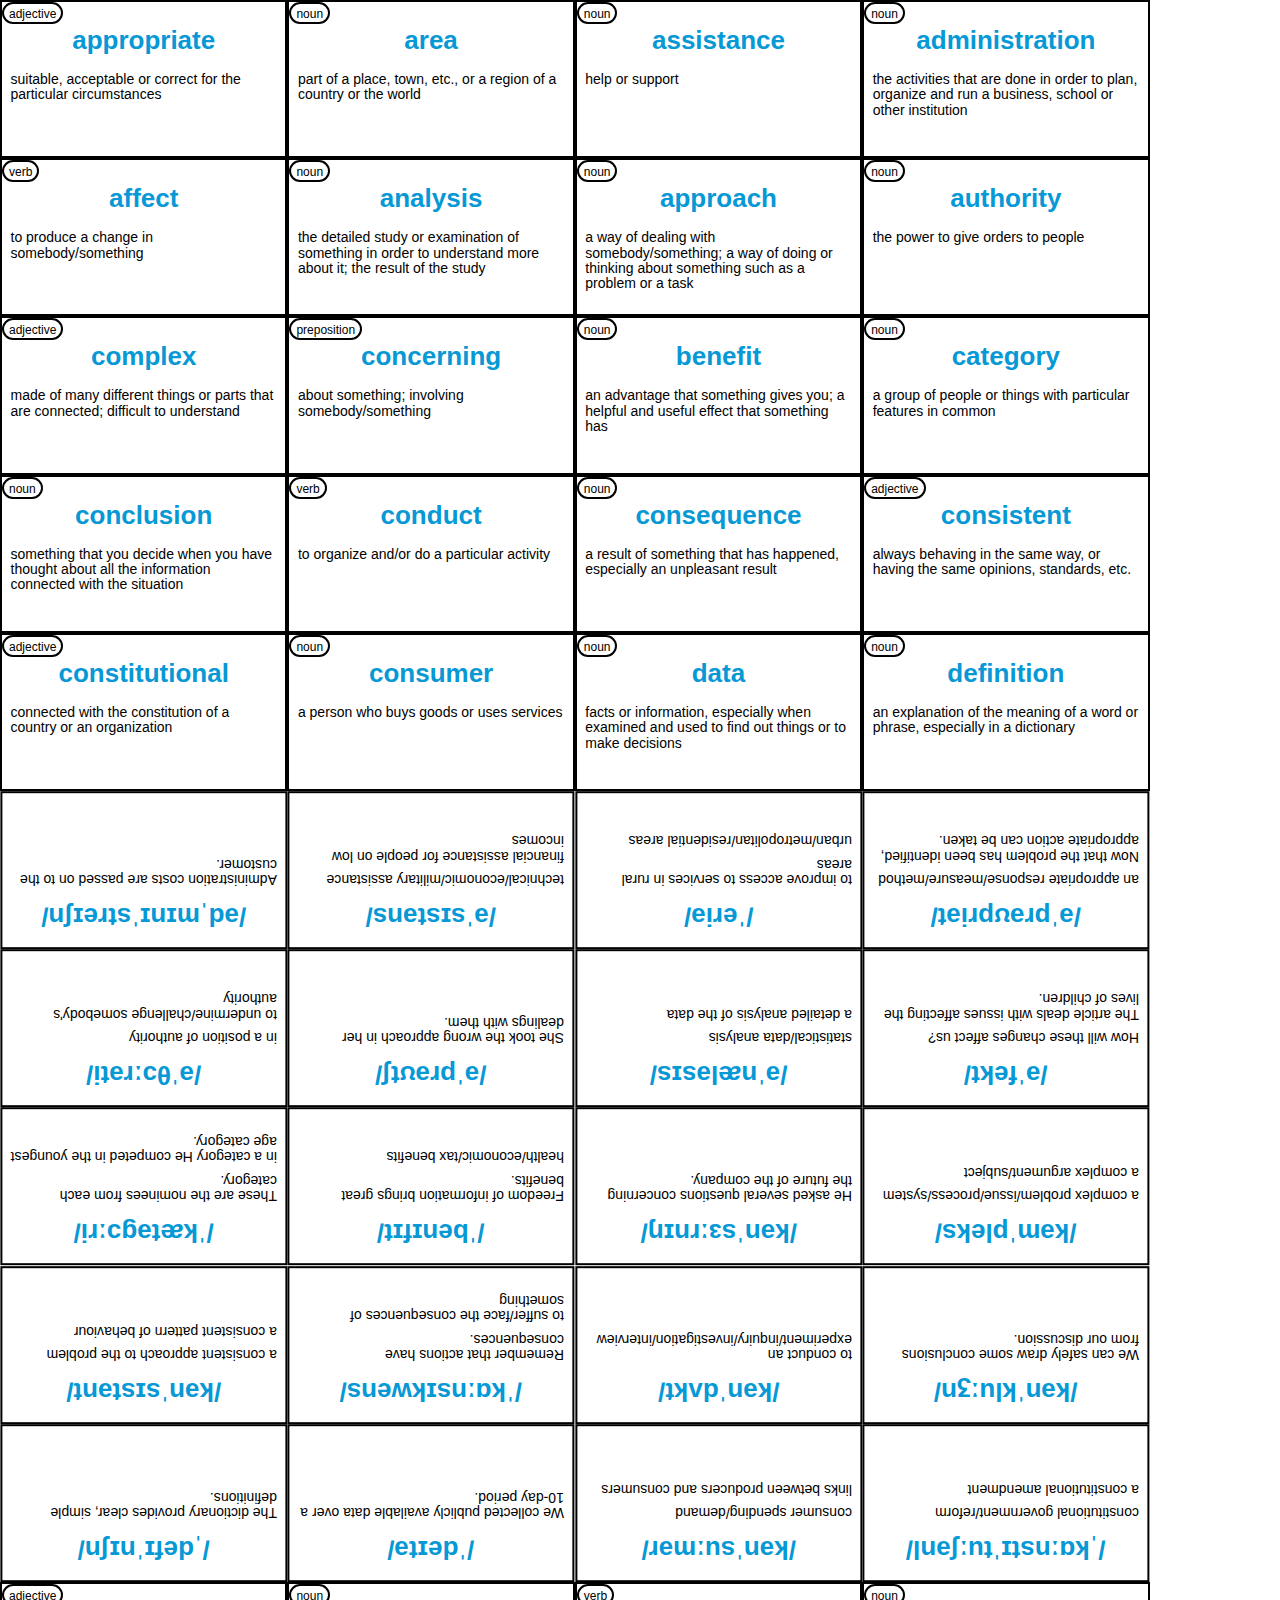
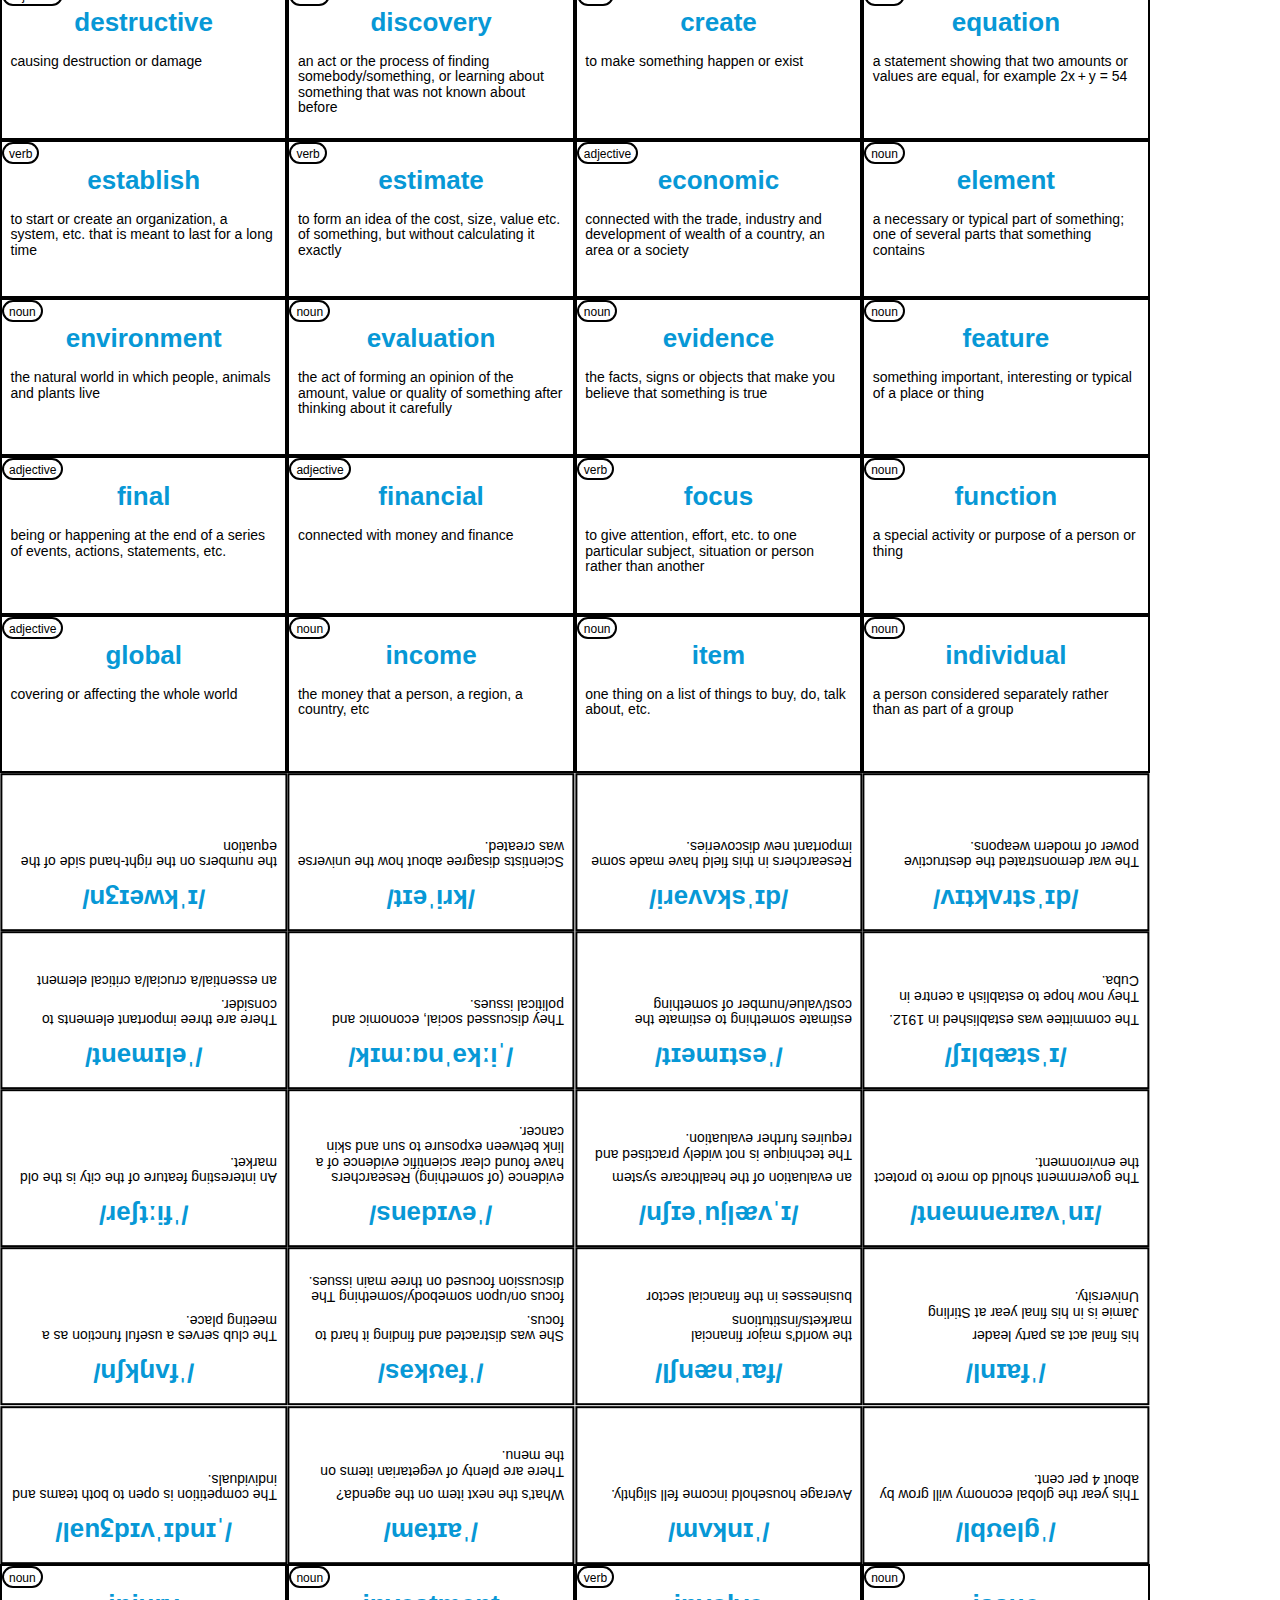
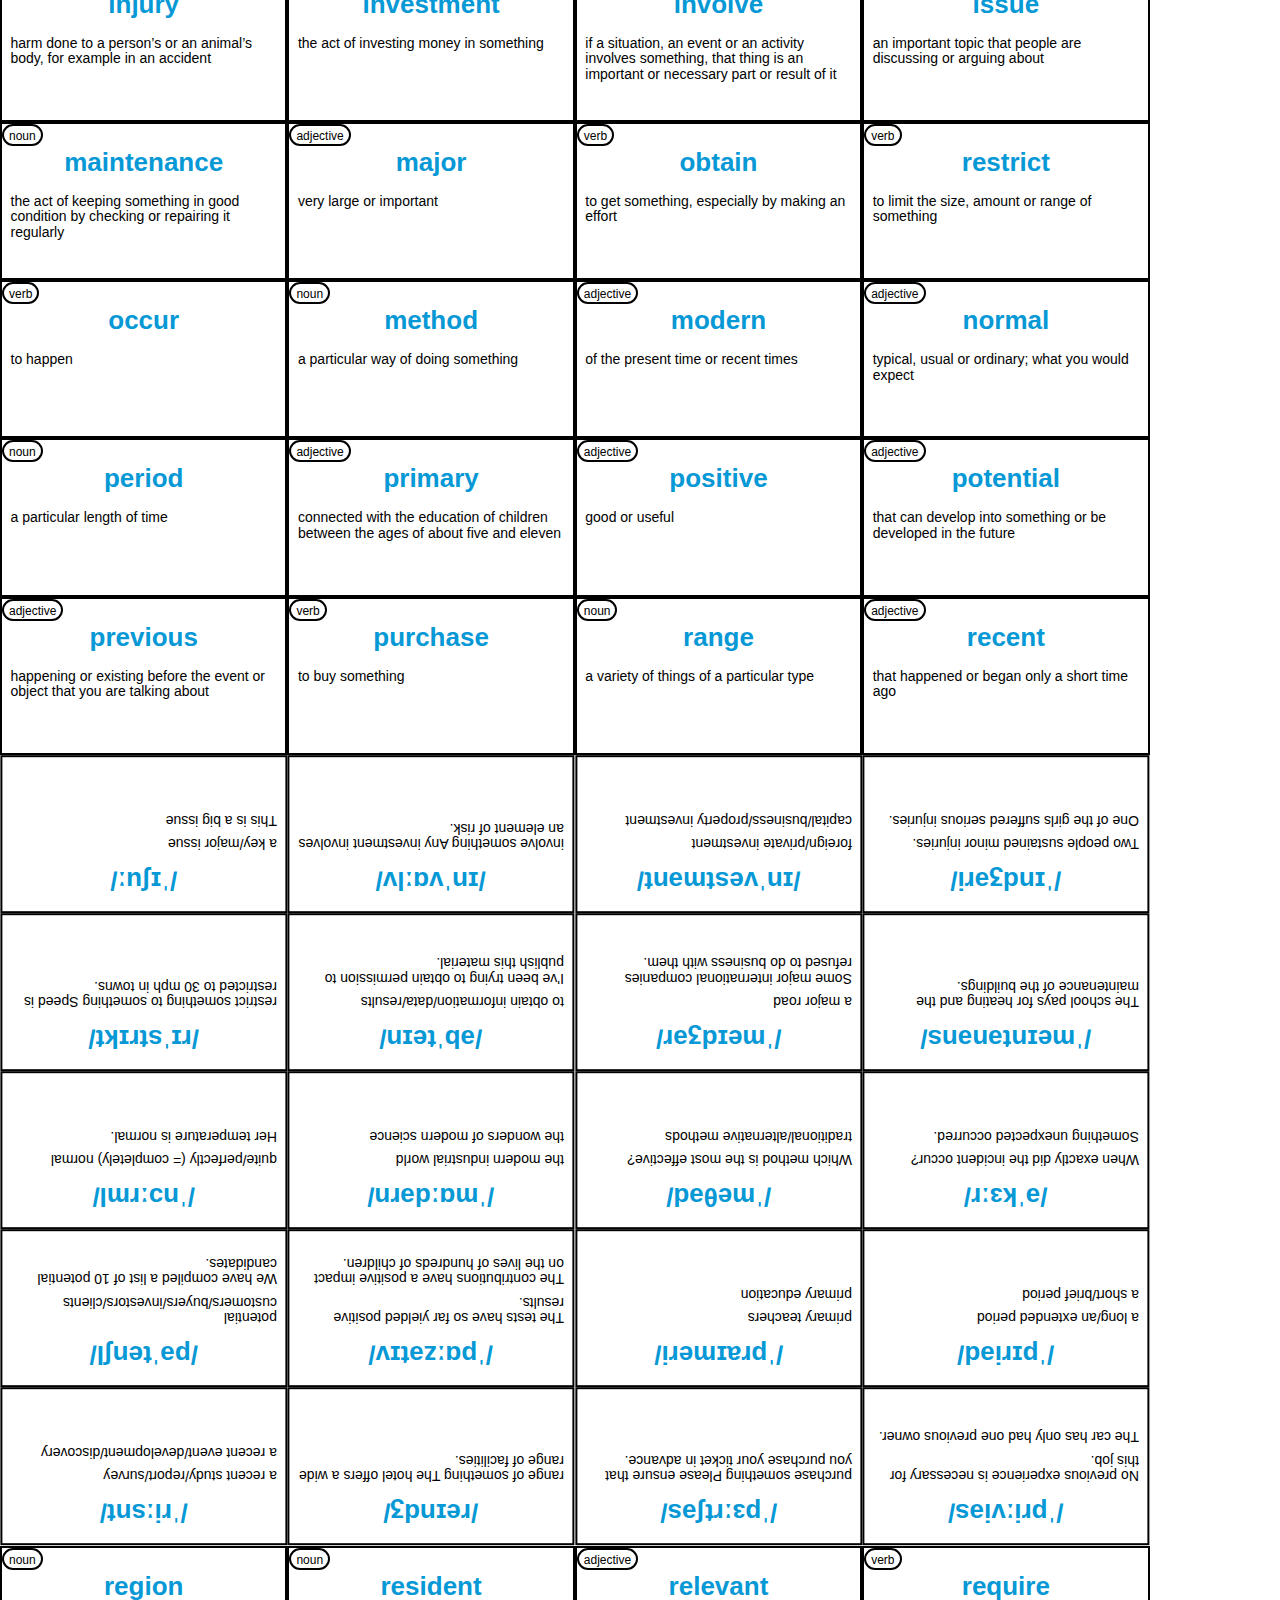
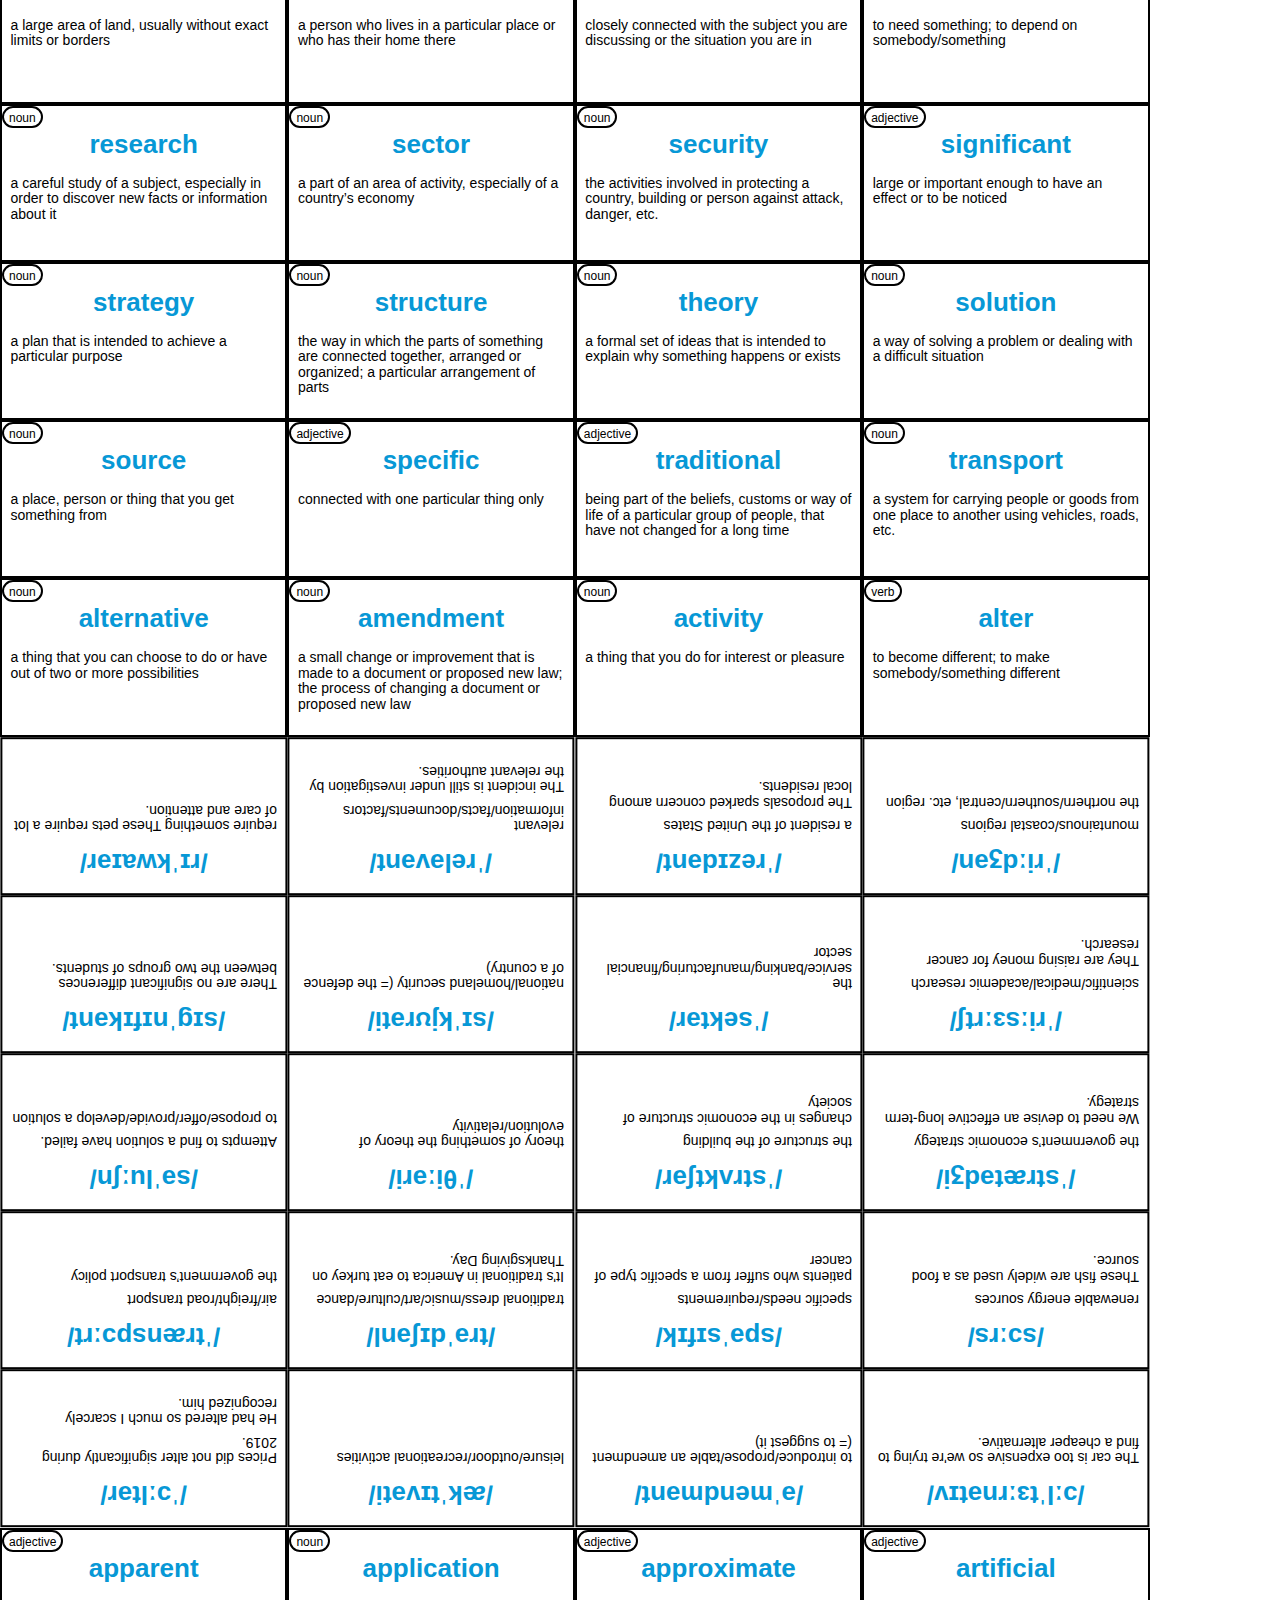
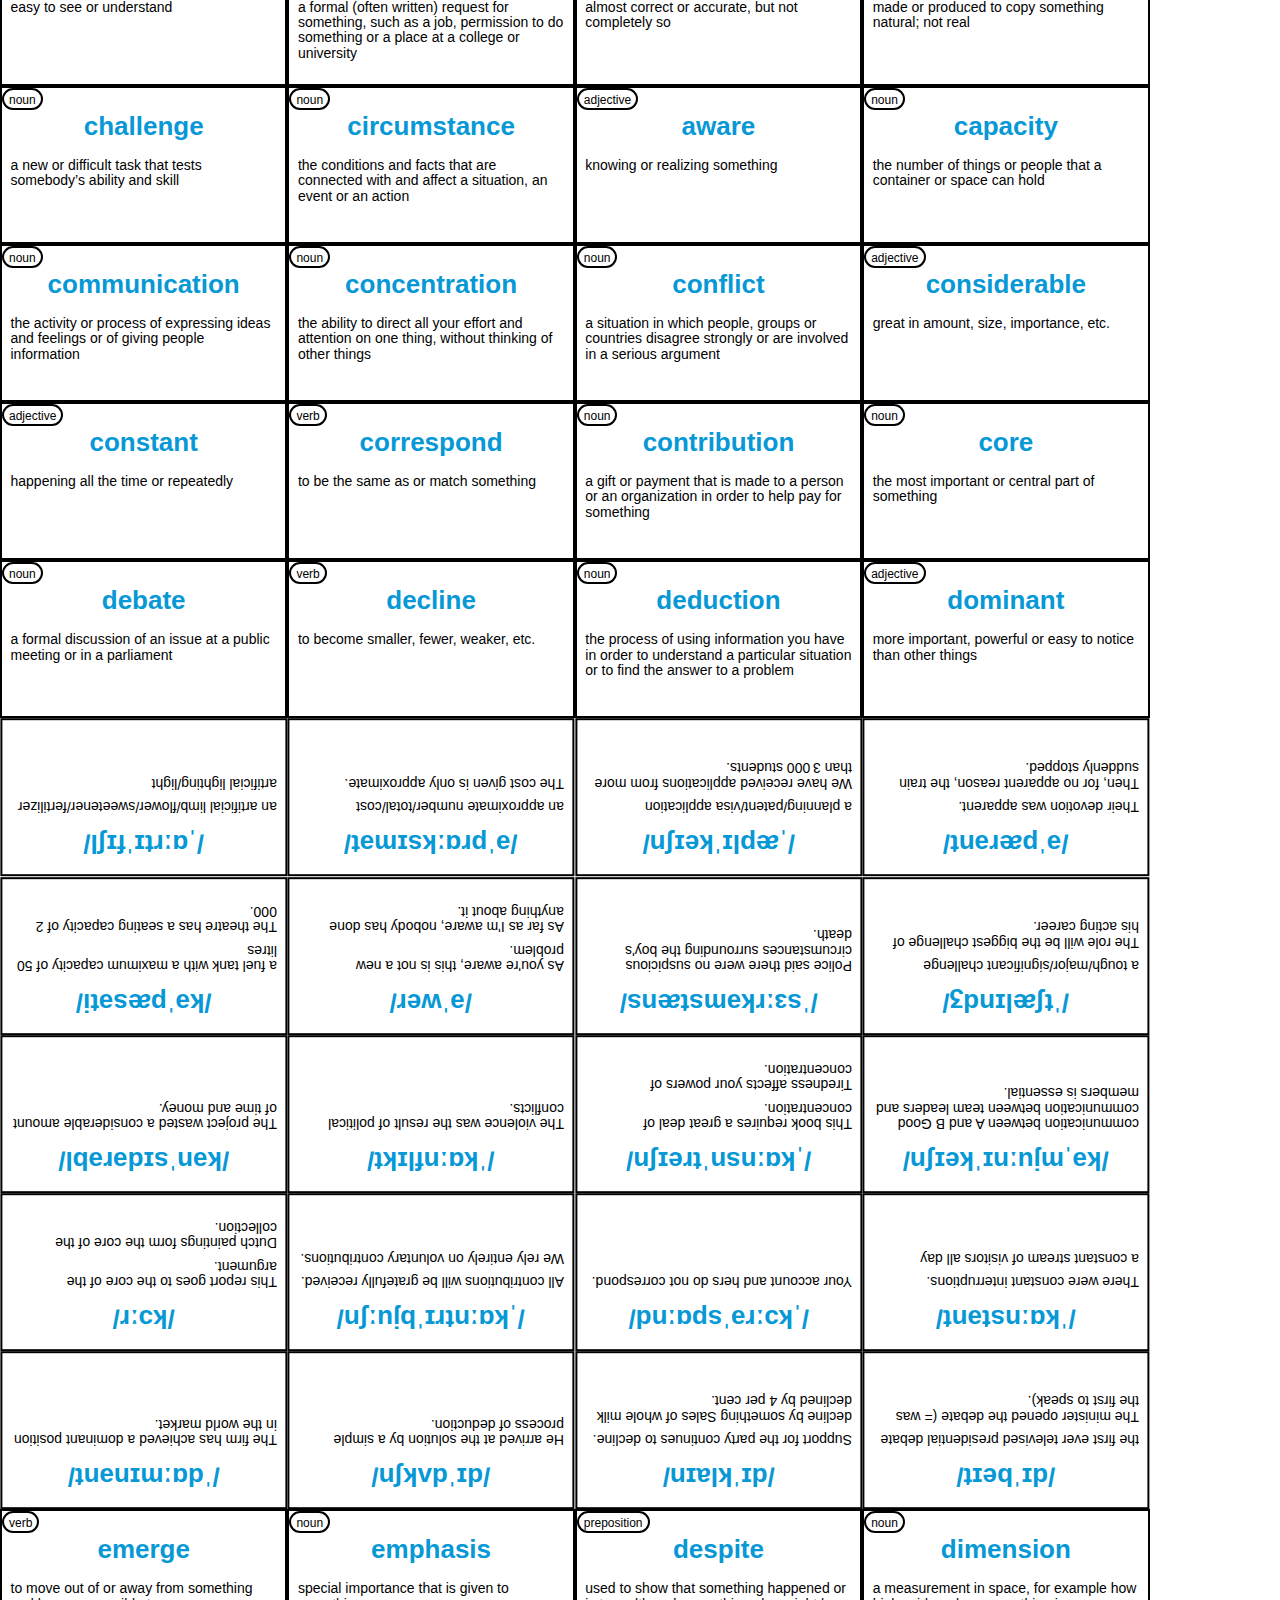
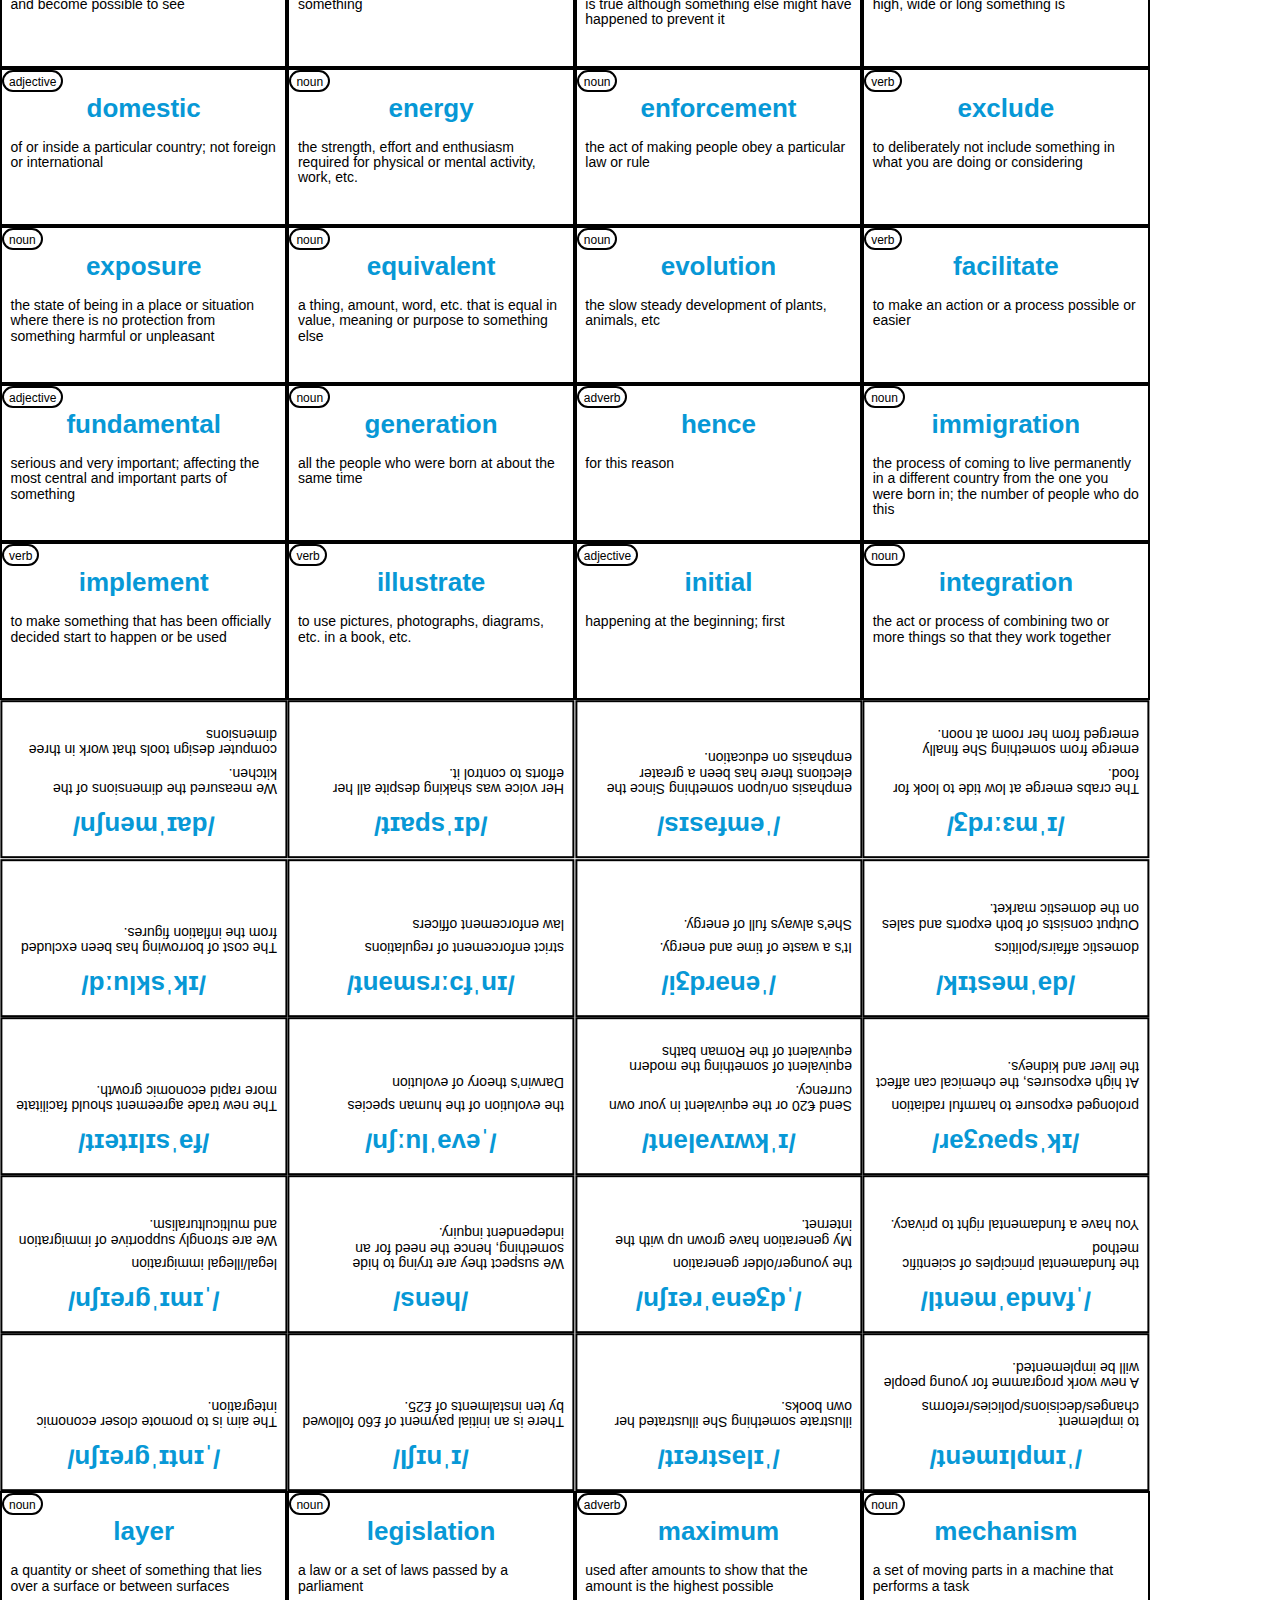
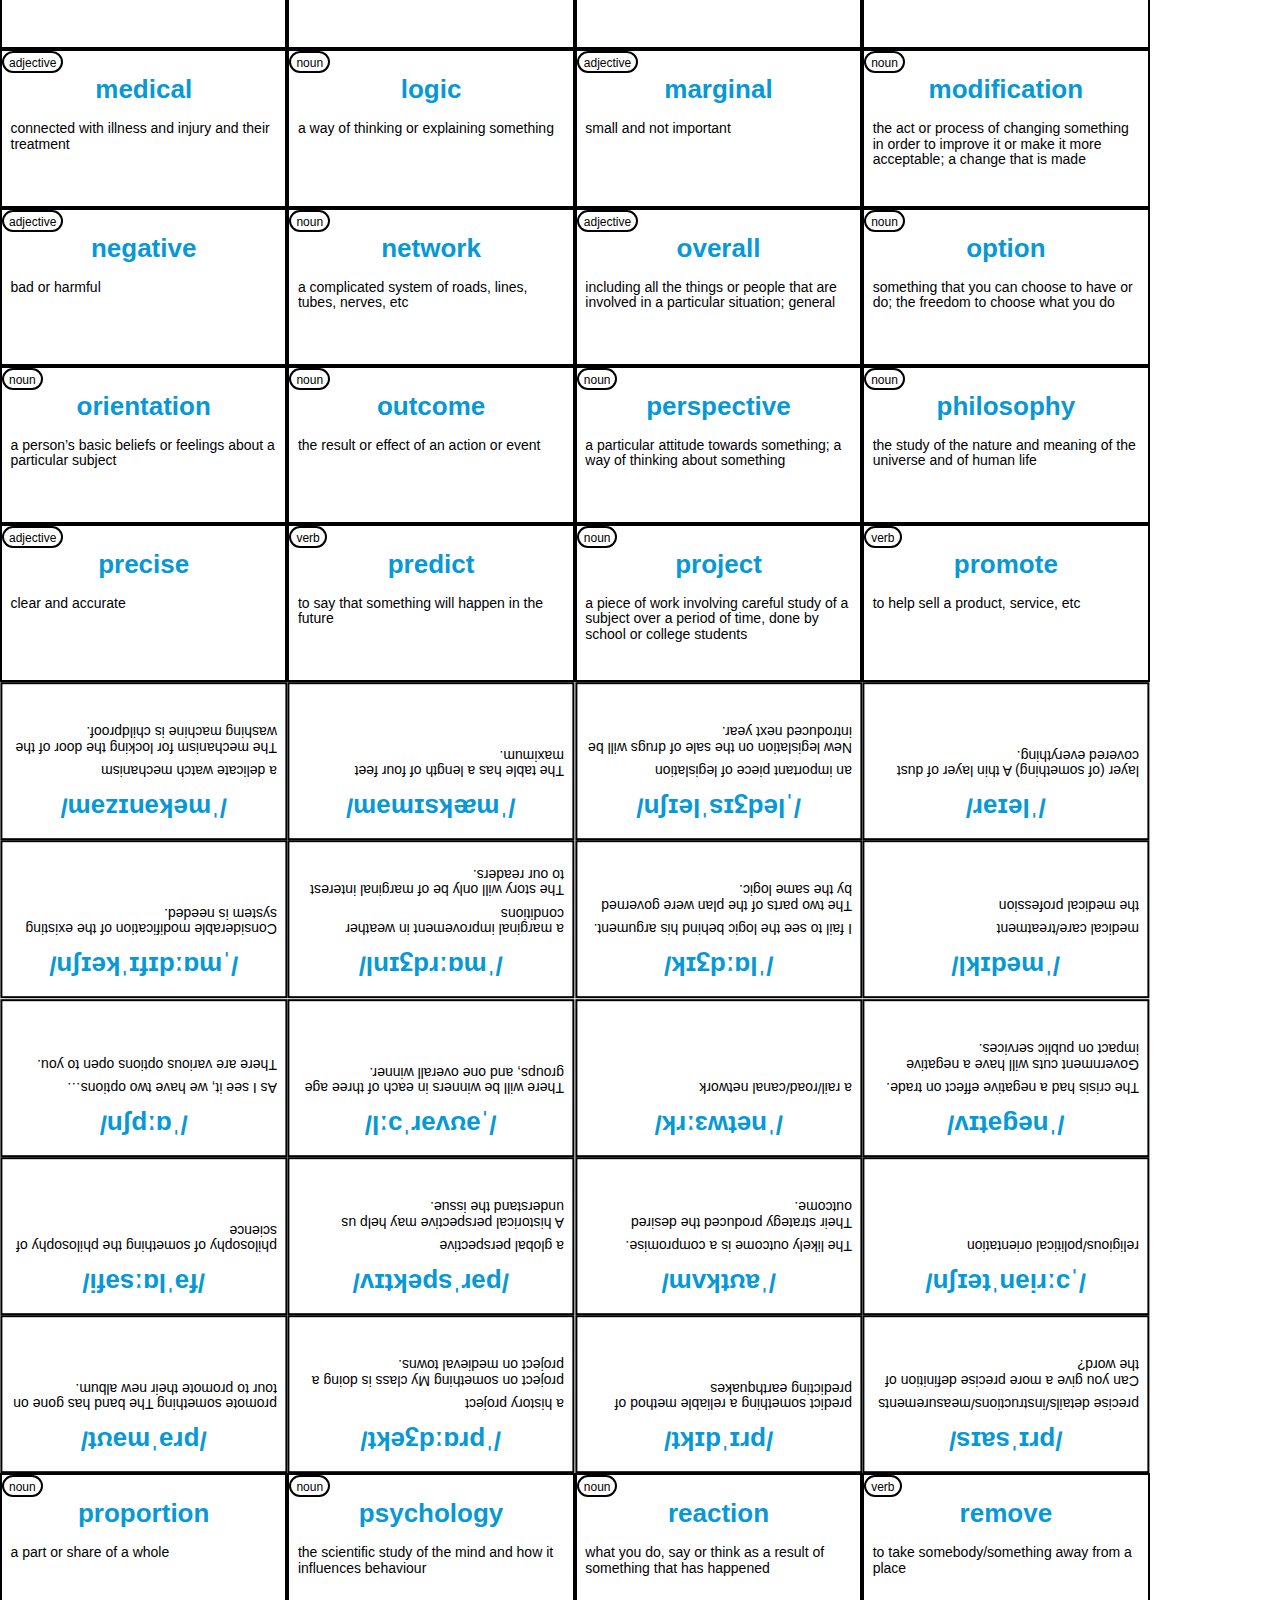
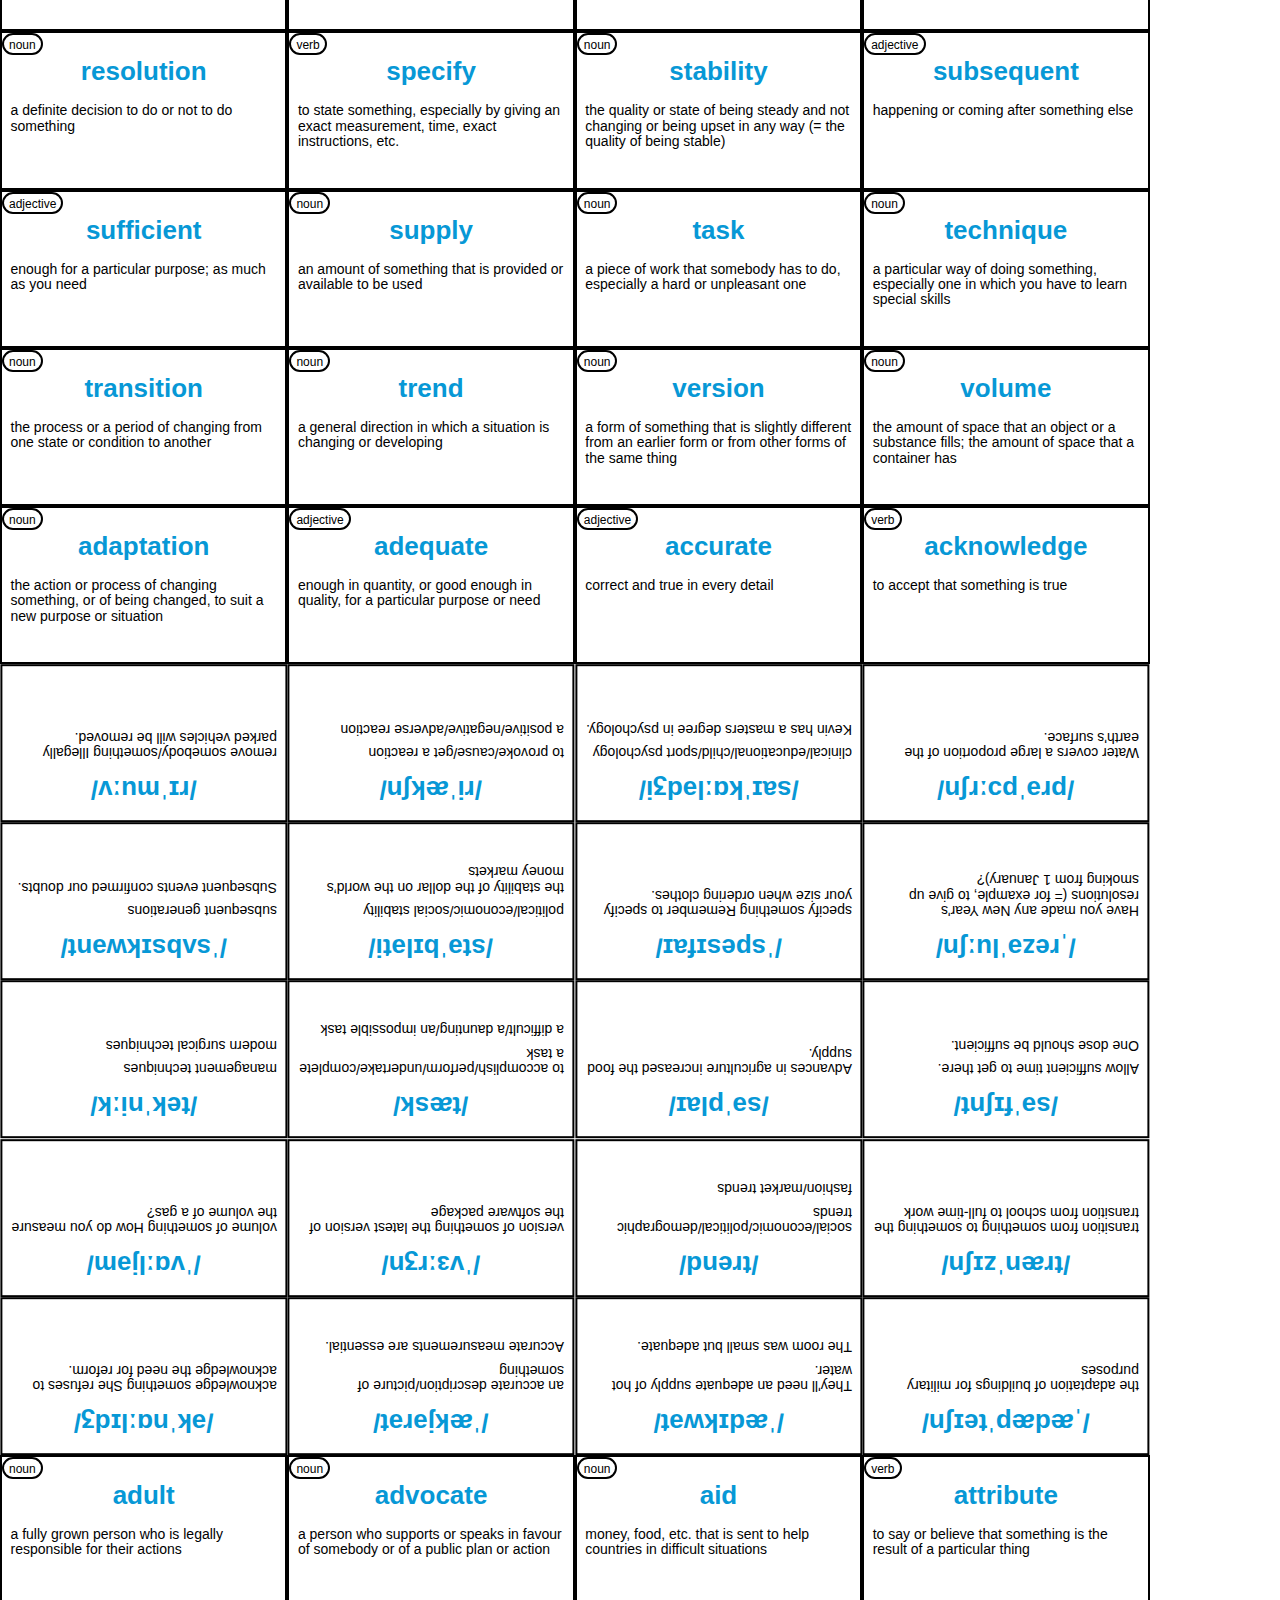
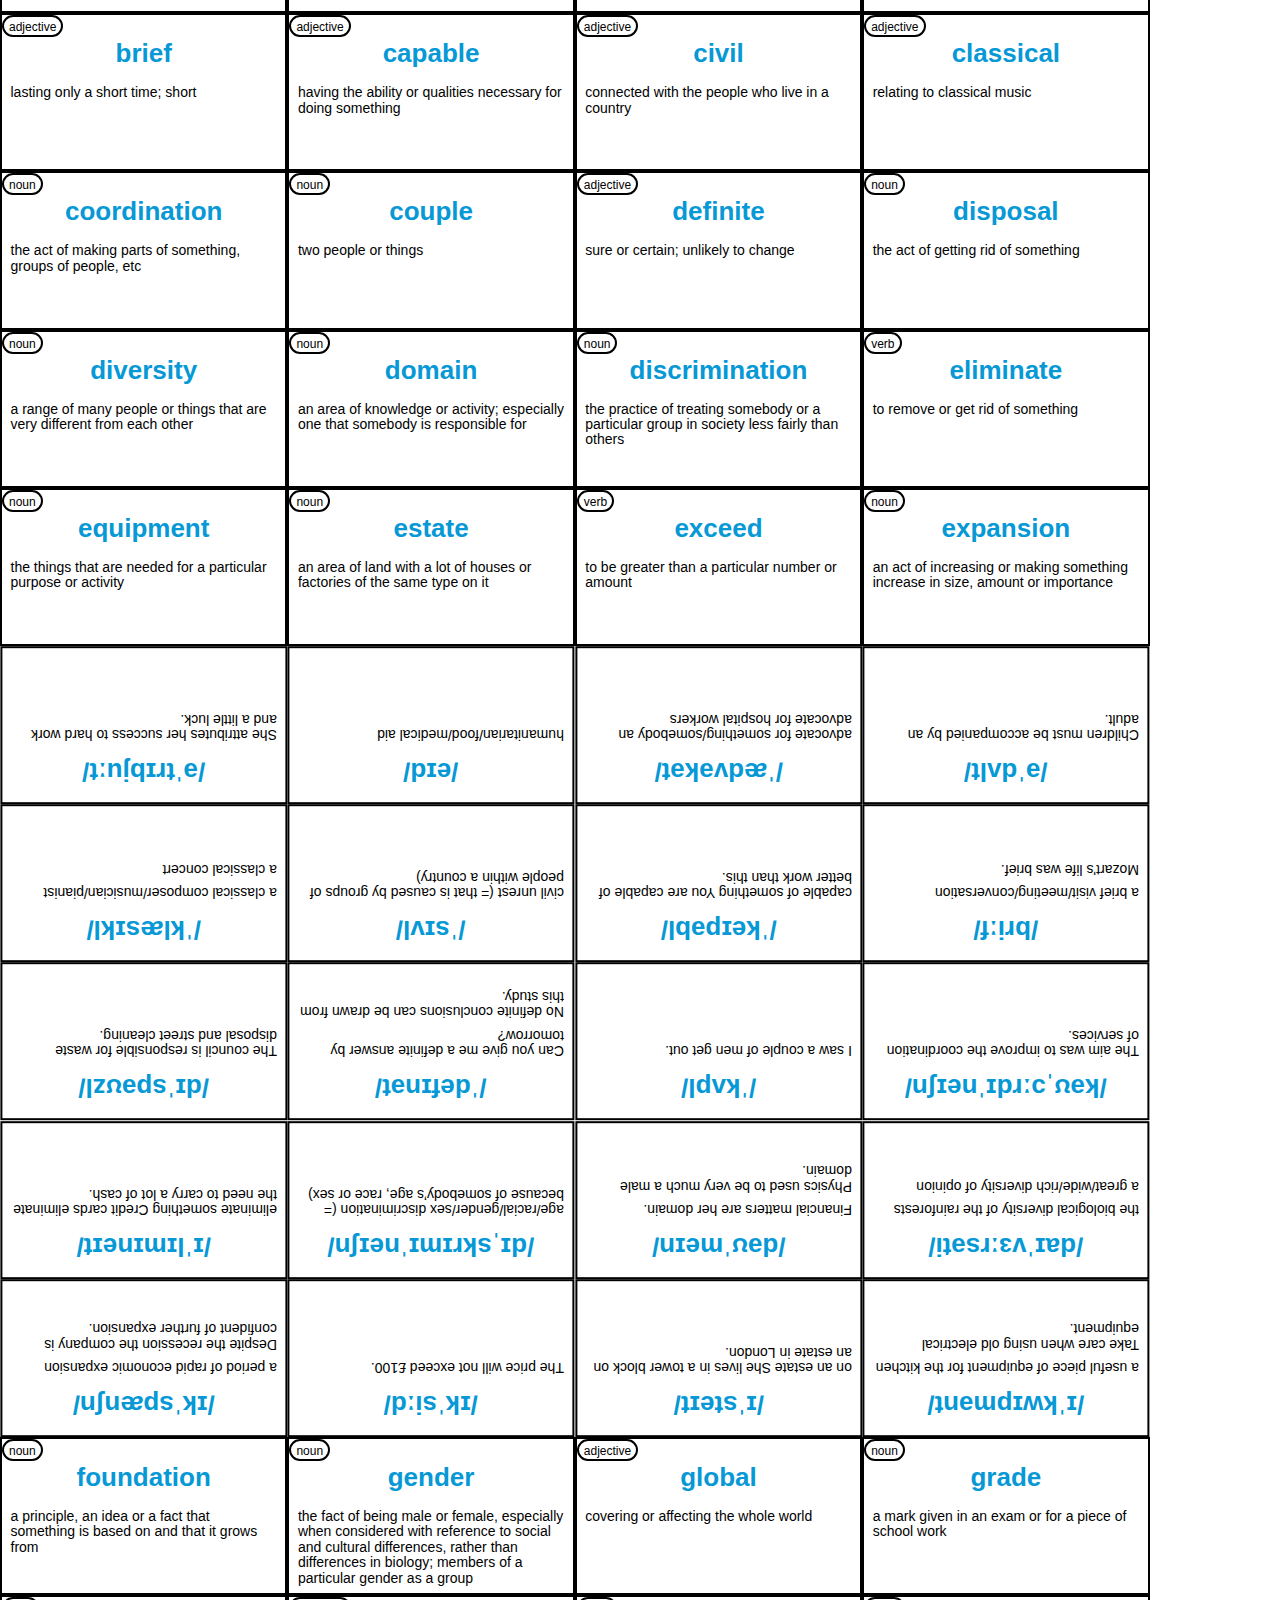
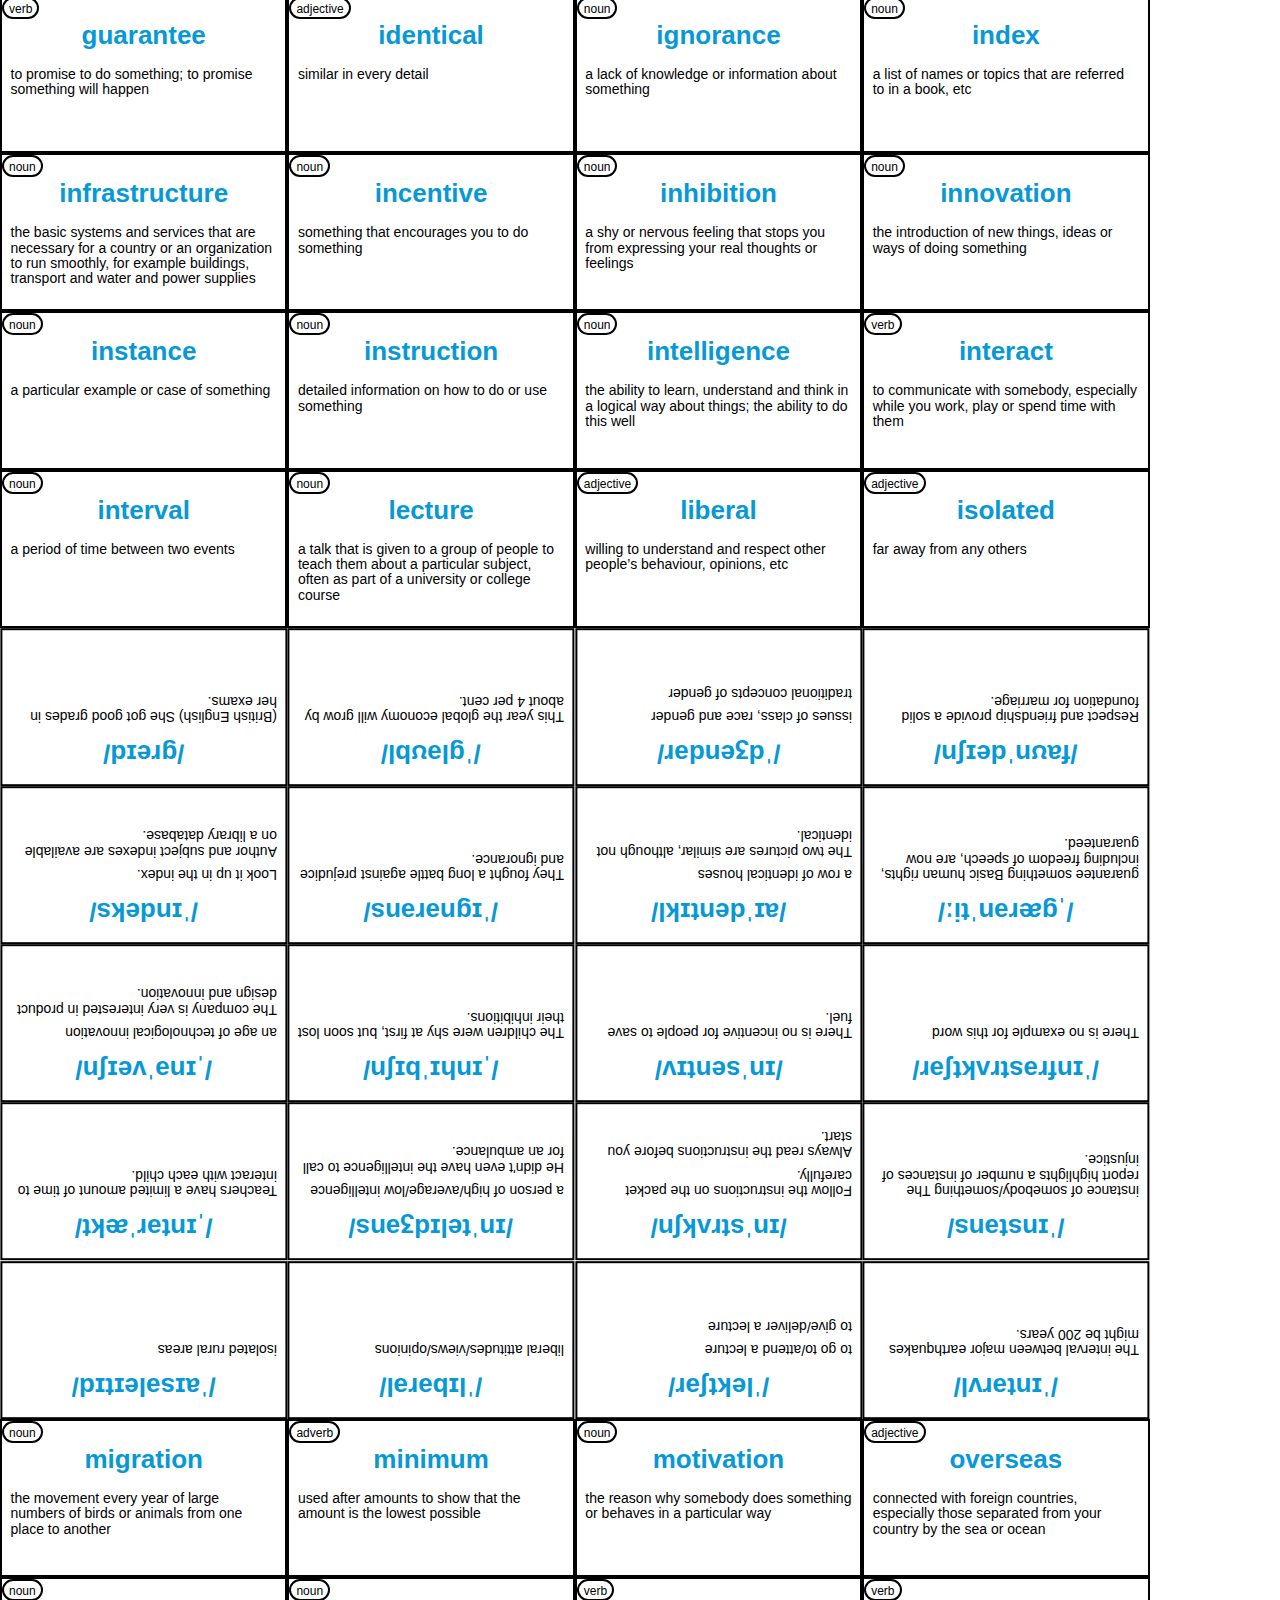
<file: output_html/ielts_list_word.html>
<!DOCTYPE html><html lang="en"><head><style>@media print {   .pagebreak { page-break-before: always; } /* page-break-after works, as well */}*{    margin: 0;}.container{    margin: 0px 0px 0px;    display: flex;}.front_card{    margin-left:0px;    width: 283.4px;    height: 154.40624238px;    background: #FFFFFF;    border-radius: 0px;    border: black 2px solid;    position: relative;}.front_card .type_of_word{position: absolute;width: auto;padding:3px 5px;height: 12px;font-family: sans-serif;left: 0px;top: 0px;background: #FFFFFF;border-radius: 15px;border: black 2px solid;font-style: normal;font-weight: normal;font-size: 12px;line-height: 14px;color: #000000;text-align: center;}.front_card .word{position: absolute;width: auto;height: 19px;top: 28px;margin: 0px 0px 0px;left:50%;transform: translateX(-50%);font-family: 'Montserrat', sans-serif;font-style: normal;font-weight: normal;font-size: 26px;line-height: 30px;color: #0798D6;}.front_card .describe{    position: absolute;width: 94%;height: auto;left: 50%;transform: translateX(-50%);top: 75px;font-family: sans-serif;font-style: normal;font-weight: normal;font-size: 14px;line-height: 110%;color: #000000;}.back_card{margin-left:0px;width: 283.4px;height: 154.40624237px;background: #FFFFFF;border-radius: 0px;border: black 2px solid;position: relative;transform: rotate(-180deg);}.back_card .ipa{    position: absolute;    width: max-content;    height: 19px;    top: 15px;    left: 50%;    font-family: 'Montserrat', sans-serif;    font-style: normal;    font-weight: normal;    font-size: 26px;    line-height: 30px;    transform: translateX(-50%);    color: #0798D6;}.back_card .example{    font-family: sans-serif;    margin-bottom: 8px;    font-style: normal;    font-weight: normal;    font-size: 14px;    line-height: 110%;    color: #000000;}.container_example{    position: absolute;    width: 94%;    height: auto;    left: 50%;    transform: translateX(-50%);    top: 60px;}</style><meta charset="UTF-8"><meta http-equiv="X-UA-Compatible" content="IE=edge"><meta name="viewport" content="width=device-width, initial-scale=1.0"><title>ielts_list_word</title><link rel="stylesheet" href="./index.css"><link rel="preconnect" href="https://fonts.googleapis.com"><link rel="preconnect" href="https://fonts.gstatic.com" crossorigin><link href="https://fonts.googleapis.com/css2?family=Roboto:wght@100;300;500;700&display=swap" rel="stylesheet"></head><body><div class="container"><div class="front_card"><span class="type_of_word">adjective</span><h2 class="word">appropriate</h2><p class="describe">suitable, acceptable or correct for the particular circumstances</p></div><div class="front_card"><span class="type_of_word">noun</span><h2 class="word">area</h2><p class="describe">part of a place, town, etc., or a region of a country or the world</p></div><div class="front_card"><span class="type_of_word">noun</span><h2 class="word">assistance</h2><p class="describe">help or support</p></div><div class="front_card"><span class="type_of_word">noun</span><h2 class="word">administration</h2><p class="describe">the activities that are done in order to plan, organize and run a business, school or other institution</p></div></div><div class="container"><div class="front_card"><span class="type_of_word">verb</span><h2 class="word">affect</h2><p class="describe">to produce a change in somebody/something</p></div><div class="front_card"><span class="type_of_word">noun</span><h2 class="word">analysis</h2><p class="describe">the detailed study or examination of something in order to understand more about it; the result of the study</p></div><div class="front_card"><span class="type_of_word">noun</span><h2 class="word">approach</h2><p class="describe">a way of dealing with somebody/something; a way of doing or thinking about something such as a problem or a task</p></div><div class="front_card"><span class="type_of_word">noun</span><h2 class="word">authority</h2><p class="describe">the power to give orders to people</p></div></div><div class="container"><div class="front_card"><span class="type_of_word">adjective</span><h2 class="word">complex</h2><p class="describe">made of many different things or parts that are connected; difficult to understand</p></div><div class="front_card"><span class="type_of_word">preposition</span><h2 class="word">concerning</h2><p class="describe">about something; involving somebody/something</p></div><div class="front_card"><span class="type_of_word">noun</span><h2 class="word">benefit</h2><p class="describe">an advantage that something gives you; a helpful and useful effect that something has</p></div><div class="front_card"><span class="type_of_word">noun</span><h2 class="word">category</h2><p class="describe">a group of people or things with particular features in common</p></div></div><div class="container"><div class="front_card"><span class="type_of_word">noun</span><h2 class="word">conclusion</h2><p class="describe">something that you decide when you have thought about all the information connected with the situation</p></div><div class="front_card"><span class="type_of_word">verb</span><h2 class="word">conduct</h2><p class="describe">to organize and/or do a particular activity</p></div><div class="front_card"><span class="type_of_word">noun</span><h2 class="word">consequence</h2><p class="describe">a result of something that has happened, especially an unpleasant result</p></div><div class="front_card"><span class="type_of_word">adjective</span><h2 class="word">consistent</h2><p class="describe">always behaving in the same way, or having the same opinions, standards, etc.</p></div></div><div class="container"><div class="front_card"><span class="type_of_word">adjective</span><h2 class="word">constitutional</h2><p class="describe">connected with the constitution of a country or an organization</p></div><div class="front_card"><span class="type_of_word">noun</span><h2 class="word">consumer</h2><p class="describe">a person who buys goods or uses services</p></div><div class="front_card"><span class="type_of_word">noun</span><h2 class="word">data</h2><p class="describe">facts or information, especially when examined and used to find out things or to make decisions</p></div><div class="front_card"><span class="type_of_word">noun</span><h2 class="word">definition</h2><p class="describe">an explanation of the meaning of a word or phrase, especially in a dictionary</p></div></div><div class="container"><div class="back_card"><h2 class="ipa">/ədˌmɪnɪˈstreɪʃn/</h2><div class="container_example"><p class="example">Administration costs are passed on to the customer.</p><p class="example"></p></div></div><div class="back_card"><h2 class="ipa">/əˈsɪstəns/</h2><div class="container_example"><p class="example">technical/economic/military assistance</p><p class="example">financial assistance for people on low incomes</p></div></div><div class="back_card"><h2 class="ipa">/ˈeriə/</h2><div class="container_example"><p class="example">to improve access to services in rural areas</p><p class="example">urban/metropolitan/residential areas</p></div></div><div class="back_card"><h2 class="ipa">/əˈprəʊpriət/</h2><div class="container_example"><p class="example">an appropriate response/measure/method</p><p class="example">Now that the problem has been identified, appropriate action can be taken.</p></div></div></div><div class="container"><div class="back_card"><h2 class="ipa">/əˈθɔːrəti/</h2><div class="container_example"><p class="example">in a position of authority</p><p class="example">to undermine/challenge somebody's authority</p></div></div><div class="back_card"><h2 class="ipa">/əˈprəʊtʃ/</h2><div class="container_example"><p class="example">She took the wrong approach in her dealings with them.</p><p class="example"></p></div></div><div class="back_card"><h2 class="ipa">/əˈnæləsɪs/</h2><div class="container_example"><p class="example">statistical/data analysis</p><p class="example">a detailed analysis of the data</p></div></div><div class="back_card"><h2 class="ipa">/əˈfekt/</h2><div class="container_example"><p class="example">How will these changes affect us?</p><p class="example">The article deals with issues affecting the lives of children.</p></div></div></div><div class="container"><div class="back_card"><h2 class="ipa">/ˈkætəɡɔːri/</h2><div class="container_example"><p class="example">These are the nominees from each category.</p><p class="example"> in a category He competed in the youngest age category.</p></div></div><div class="back_card"><h2 class="ipa">/ˈbenɪfɪt/</h2><div class="container_example"><p class="example">Freedom of information brings great benefits. </p><p class="example">health/economic/tax benefits</p></div></div><div class="back_card"><h2 class="ipa">/kənˈsɜːrnɪŋ/</h2><div class="container_example"><p class="example">He asked several questions concerning the future of the company.</p><p class="example"></p></div></div><div class="back_card"><h2 class="ipa">/kəmˈpleks/</h2><div class="container_example"><p class="example">a complex problem/issue/process/system</p><p class="example">a complex argument/subject</p></div></div></div><div class="container"><div class="back_card"><h2 class="ipa">/kənˈsɪstənt/</h2><div class="container_example"><p class="example">a consistent approach to the problem</p><p class="example">a consistent pattern of behaviour</p></div></div><div class="back_card"><h2 class="ipa">/ˈkɑːnsɪkwens/</h2><div class="container_example"><p class="example">Remember that actions have consequences.</p><p class="example">to suffer/face the consequences of something</p></div></div><div class="back_card"><h2 class="ipa">/kənˈdʌkt/</h2><div class="container_example"><p class="example">to conduct an experiment/inquiry/investigation/interview</p><p class="example"></p></div></div><div class="back_card"><h2 class="ipa">/kənˈkluːʒn/</h2><div class="container_example"><p class="example">We can safely draw some conclusions from our discussion.</p><p class="example"></p></div></div></div><div class="container"><div class="back_card"><h2 class="ipa">/ˌdefɪˈnɪʃn/</h2><div class="container_example"><p class="example">The dictionary provides clear, simple definitions.</p><p class="example"></p></div></div><div class="back_card"><h2 class="ipa">/ˈdeɪtə/</h2><div class="container_example"><p class="example">We collected publicly available data over a 10-day period.</p><p class="example"></p></div></div><div class="back_card"><h2 class="ipa">/kənˈsuːmər/</h2><div class="container_example"><p class="example">consumer spending/demand</p><p class="example">links between producers and consumers</p></div></div><div class="back_card"><h2 class="ipa">/ˌkɑːnstɪˈtuːʃənl/</h2><div class="container_example"><p class="example">constitutional government/reform</p><p class="example">a constitutional amendment</p></div></div></div><div class="pagebreak"> </div><div class="container"><div class="front_card"><span class="type_of_word">adjective</span><h2 class="word">destructive</h2><p class="describe">causing destruction or damage</p></div><div class="front_card"><span class="type_of_word">noun</span><h2 class="word">discovery</h2><p class="describe">an act or the process of finding somebody/something, or learning about something that was not known about before</p></div><div class="front_card"><span class="type_of_word">verb</span><h2 class="word">create</h2><p class="describe">to make something happen or exist</p></div><div class="front_card"><span class="type_of_word">noun</span><h2 class="word">equation</h2><p class="describe">a statement showing that two amounts or values are equal, for example 2x + y = 54</p></div></div><div class="container"><div class="front_card"><span class="type_of_word">verb</span><h2 class="word">establish</h2><p class="describe">to start or create an organization, a system, etc. that is meant to last for a long time</p></div><div class="front_card"><span class="type_of_word">verb</span><h2 class="word">estimate</h2><p class="describe">to form an idea of the cost, size, value etc. of something, but without calculating it exactly</p></div><div class="front_card"><span class="type_of_word">adjective</span><h2 class="word">economic</h2><p class="describe">connected with the trade, industry and development of wealth of a country, an area or a society</p></div><div class="front_card"><span class="type_of_word">noun</span><h2 class="word">element</h2><p class="describe">a necessary or typical part of something; one of several parts that something contains</p></div></div><div class="container"><div class="front_card"><span class="type_of_word">noun</span><h2 class="word">environment</h2><p class="describe">the natural world in which people, animals and plants live</p></div><div class="front_card"><span class="type_of_word">noun</span><h2 class="word">evaluation</h2><p class="describe">the act of forming an opinion of the amount, value or quality of something after thinking about it carefully</p></div><div class="front_card"><span class="type_of_word">noun</span><h2 class="word">evidence</h2><p class="describe">the facts, signs or objects that make you believe that something is true</p></div><div class="front_card"><span class="type_of_word">noun</span><h2 class="word">feature</h2><p class="describe">something important, interesting or typical of a place or thing</p></div></div><div class="container"><div class="front_card"><span class="type_of_word">adjective</span><h2 class="word">final</h2><p class="describe">being or happening at the end of a series of events, actions, statements, etc.</p></div><div class="front_card"><span class="type_of_word">adjective</span><h2 class="word">financial</h2><p class="describe">connected with money and finance</p></div><div class="front_card"><span class="type_of_word">verb</span><h2 class="word">focus</h2><p class="describe">to give attention, effort, etc. to one particular subject, situation or person rather than another</p></div><div class="front_card"><span class="type_of_word">noun</span><h2 class="word">function</h2><p class="describe">a special activity or purpose of a person or thing</p></div></div><div class="container"><div class="front_card"><span class="type_of_word">adjective</span><h2 class="word">global</h2><p class="describe">covering or affecting the whole world</p></div><div class="front_card"><span class="type_of_word">noun</span><h2 class="word">income</h2><p class="describe">the money that a person, a region, a country, etc</p></div><div class="front_card"><span class="type_of_word">noun</span><h2 class="word">item</h2><p class="describe">one thing on a list of things to buy, do, talk about, etc.</p></div><div class="front_card"><span class="type_of_word">noun</span><h2 class="word">individual</h2><p class="describe">a person considered separately rather than as part of a group</p></div></div><div class="container"><div class="back_card"><h2 class="ipa">/ɪˈkweɪʒn/</h2><div class="container_example"><p class="example">the numbers on the right-hand side of the equation</p><p class="example"></p></div></div><div class="back_card"><h2 class="ipa">/kriˈeɪt/</h2><div class="container_example"><p class="example">Scientists disagree about how the universe was created.</p><p class="example"></p></div></div><div class="back_card"><h2 class="ipa">/dɪˈskʌvəri/</h2><div class="container_example"><p class="example">Researchers in this field have made some important new discoveries.</p><p class="example"></p></div></div><div class="back_card"><h2 class="ipa">/dɪˈstrʌktɪv/</h2><div class="container_example"><p class="example">The war demonstrated the destructive power of modern weapons.</p><p class="example"></p></div></div></div><div class="container"><div class="back_card"><h2 class="ipa">/ˈelɪmənt/</h2><div class="container_example"><p class="example">There are three important elements to consider.</p><p class="example">an essential/a crucial/a critical element</p></div></div><div class="back_card"><h2 class="ipa">/ˌiːkəˈnɑːmɪk/</h2><div class="container_example"><p class="example">They discussed social, economic and political issues.</p><p class="example"></p></div></div><div class="back_card"><h2 class="ipa">/ˈestɪmeɪt/</h2><div class="container_example"><p class="example"> estimate something to estimate the cost/value/number of something</p><p class="example"></p></div></div><div class="back_card"><h2 class="ipa">/ɪˈstæblɪʃ/</h2><div class="container_example"><p class="example">The committee was established in 1912.</p><p class="example">They now hope to establish a centre in Cuba.</p></div></div></div><div class="container"><div class="back_card"><h2 class="ipa">/ˈfiːtʃər/</h2><div class="container_example"><p class="example">An interesting feature of the city is the old market.</p><p class="example"></p></div></div><div class="back_card"><h2 class="ipa">/ˈevɪdəns/</h2><div class="container_example"><p class="example"> evidence (of something) Researchers have found clear scientific evidence of a link between exposure to sun and skin cancer.</p><p class="example"></p></div></div><div class="back_card"><h2 class="ipa">/ɪˌvæljuˈeɪʃn/</h2><div class="container_example"><p class="example">an evaluation of the healthcare system</p><p class="example">The technique is not widely practised and requires further evaluation.</p></div></div><div class="back_card"><h2 class="ipa">/ɪnˈvaɪrənmənt/</h2><div class="container_example"><p class="example">The government should do more to protect the environment.</p><p class="example"></p></div></div></div><div class="container"><div class="back_card"><h2 class="ipa">/ˈfʌŋkʃn/</h2><div class="container_example"><p class="example">The club serves a useful function as a meeting place.</p><p class="example"></p></div></div><div class="back_card"><h2 class="ipa">/ˈfəʊkəs/</h2><div class="container_example"><p class="example">She was distracted and finding it hard to focus.</p><p class="example"> focus on/upon somebody/something The discussion focused on three main issues.</p></div></div><div class="back_card"><h2 class="ipa">/faɪˈnænʃl/</h2><div class="container_example"><p class="example">the world's major financial markets/institutions</p><p class="example">businesses in the financial sector</p></div></div><div class="back_card"><h2 class="ipa">/ˈfaɪnl/</h2><div class="container_example"><p class="example">his final act as party leader</p><p class="example">Jamie is in his final year at Stirling University. </p></div></div></div><div class="container"><div class="back_card"><h2 class="ipa">/ˌɪndɪˈvɪdʒuəl/</h2><div class="container_example"><p class="example">The competition is open to both teams and individuals.</p><p class="example"></p></div></div><div class="back_card"><h2 class="ipa">/ˈaɪtəm/</h2><div class="container_example"><p class="example">What's the next item on the agenda?</p><p class="example">There are plenty of vegetarian items on the menu.</p></div></div><div class="back_card"><h2 class="ipa">/ˈɪnkʌm/</h2><div class="container_example"><p class="example">Average household income fell slightly.</p><p class="example"></p></div></div><div class="back_card"><h2 class="ipa">/ˈɡləʊbl/</h2><div class="container_example"><p class="example">This year the global economy will grow by about 4 per cent.</p><p class="example"></p></div></div></div><div class="pagebreak"> </div><div class="container"><div class="front_card"><span class="type_of_word">noun</span><h2 class="word">injury</h2><p class="describe">harm done to a person’s or an animal’s body, for example in an accident</p></div><div class="front_card"><span class="type_of_word">noun</span><h2 class="word">investment</h2><p class="describe">the act of investing money in something</p></div><div class="front_card"><span class="type_of_word">verb</span><h2 class="word">involve</h2><p class="describe">if a situation, an event or an activity involves something, that thing is an important or necessary part or result of it</p></div><div class="front_card"><span class="type_of_word">noun</span><h2 class="word">issue</h2><p class="describe">an important topic that people are discussing or arguing about</p></div></div><div class="container"><div class="front_card"><span class="type_of_word">noun</span><h2 class="word">maintenance</h2><p class="describe">the act of keeping something in good condition by checking or repairing it regularly</p></div><div class="front_card"><span class="type_of_word">adjective</span><h2 class="word">major</h2><p class="describe">very large or important</p></div><div class="front_card"><span class="type_of_word">verb</span><h2 class="word">obtain</h2><p class="describe">to get something, especially by making an effort</p></div><div class="front_card"><span class="type_of_word">verb</span><h2 class="word">restrict</h2><p class="describe">to limit the size, amount or range of something</p></div></div><div class="container"><div class="front_card"><span class="type_of_word">verb</span><h2 class="word">occur</h2><p class="describe">to happen</p></div><div class="front_card"><span class="type_of_word">noun</span><h2 class="word">method</h2><p class="describe">a particular way of doing something</p></div><div class="front_card"><span class="type_of_word">adjective</span><h2 class="word">modern</h2><p class="describe">of the present time or recent times </p></div><div class="front_card"><span class="type_of_word">adjective</span><h2 class="word">normal</h2><p class="describe">typical, usual or ordinary; what you would expect</p></div></div><div class="container"><div class="front_card"><span class="type_of_word">noun</span><h2 class="word">period</h2><p class="describe">a particular length of time</p></div><div class="front_card"><span class="type_of_word">adjective</span><h2 class="word">primary</h2><p class="describe">connected with the education of children between the ages of about five and eleven</p></div><div class="front_card"><span class="type_of_word">adjective</span><h2 class="word">positive</h2><p class="describe">good or useful</p></div><div class="front_card"><span class="type_of_word">adjective</span><h2 class="word">potential</h2><p class="describe">that can develop into something or be developed in the future</p></div></div><div class="container"><div class="front_card"><span class="type_of_word">adjective</span><h2 class="word">previous</h2><p class="describe">happening or existing before the event or object that you are talking about</p></div><div class="front_card"><span class="type_of_word">verb</span><h2 class="word">purchase</h2><p class="describe">to buy something</p></div><div class="front_card"><span class="type_of_word">noun</span><h2 class="word">range</h2><p class="describe">a variety of things of a particular type</p></div><div class="front_card"><span class="type_of_word">adjective</span><h2 class="word">recent</h2><p class="describe">that happened or began only a short time ago</p></div></div><div class="container"><div class="back_card"><h2 class="ipa">/ˈɪʃuː/</h2><div class="container_example"><p class="example">a key/major issue</p><p class="example">This is a big issue</p></div></div><div class="back_card"><h2 class="ipa">/ɪnˈvɑːlv/</h2><div class="container_example"><p class="example"> involve something Any investment involves an element of risk.</p><p class="example"></p></div></div><div class="back_card"><h2 class="ipa">/ɪnˈvestmənt/</h2><div class="container_example"><p class="example">foreign/private investment</p><p class="example">capital/business/property investment</p></div></div><div class="back_card"><h2 class="ipa">/ˈɪndʒəri/</h2><div class="container_example"><p class="example">Two people sustained minor injuries.</p><p class="example">One of the girls suffered serious injuries.</p></div></div></div><div class="container"><div class="back_card"><h2 class="ipa">/rɪˈstrɪkt/</h2><div class="container_example"><p class="example"> restrict something to something Speed is restricted to 30 mph in towns.</p><p class="example"></p></div></div><div class="back_card"><h2 class="ipa">/əbˈteɪn/</h2><div class="container_example"><p class="example">to obtain information/data/results</p><p class="example">I've been trying to obtain permission to publish this material.</p></div></div><div class="back_card"><h2 class="ipa">/ˈmeɪdʒər/</h2><div class="container_example"><p class="example">a major road</p><p class="example">Some major international companies refused to do business with them.</p></div></div><div class="back_card"><h2 class="ipa">/ˈmeɪntənəns/</h2><div class="container_example"><p class="example">The school pays for heating and the maintenance of the buildings.</p><p class="example"></p></div></div></div><div class="container"><div class="back_card"><h2 class="ipa">/ˈnɔːrml/</h2><div class="container_example"><p class="example">quite/perfectly (= completely) normal</p><p class="example">Her temperature is normal.</p></div></div><div class="back_card"><h2 class="ipa">/ˈmɑːdərn/</h2><div class="container_example"><p class="example">the modern industrial world</p><p class="example">the wonders of modern science</p></div></div><div class="back_card"><h2 class="ipa">/ˈmeθəd/</h2><div class="container_example"><p class="example">Which method is the most effective?</p><p class="example">traditional/alternative methods</p></div></div><div class="back_card"><h2 class="ipa">/əˈkɜːr/</h2><div class="container_example"><p class="example">When exactly did the incident occur?</p><p class="example">Something unexpected occurred.</p></div></div></div><div class="container"><div class="back_card"><h2 class="ipa">/pəˈtenʃl/</h2><div class="container_example"><p class="example">potential customers/buyers/investors/clients</p><p class="example">We have compiled a list of 10 potential candidates. </p></div></div><div class="back_card"><h2 class="ipa">/ˈpɑːzətɪv/</h2><div class="container_example"><p class="example">The tests have so far yielded positive results.</p><p class="example">The contributions have a positive impact on the lives of hundreds of children.</p></div></div><div class="back_card"><h2 class="ipa">/ˈpraɪmeri/</h2><div class="container_example"><p class="example">primary teachers</p><p class="example">primary education</p></div></div><div class="back_card"><h2 class="ipa">/ˈpɪriəd/</h2><div class="container_example"><p class="example">a long/an extended period</p><p class="example">a short/brief period</p></div></div></div><div class="container"><div class="back_card"><h2 class="ipa">/ˈriːsnt/</h2><div class="container_example"><p class="example">a recent study/report/survey</p><p class="example">a recent event/development/discovery</p></div></div><div class="back_card"><h2 class="ipa">/reɪndʒ/</h2><div class="container_example"><p class="example"> range of something The hotel offers a wide range of facilities.</p><p class="example"></p></div></div><div class="back_card"><h2 class="ipa">/ˈpɜːrtʃəs/</h2><div class="container_example"><p class="example"> purchase something Please ensure that you purchase your ticket in advance.</p><p class="example"></p></div></div><div class="back_card"><h2 class="ipa">/ˈpriːviəs/</h2><div class="container_example"><p class="example">No previous experience is necessary for this job.</p><p class="example">The car has only had one previous owner.</p></div></div></div><div class="pagebreak"> </div><div class="container"><div class="front_card"><span class="type_of_word">noun</span><h2 class="word">region</h2><p class="describe">a large area of land, usually without exact limits or borders</p></div><div class="front_card"><span class="type_of_word">noun</span><h2 class="word">resident</h2><p class="describe">a person who lives in a particular place or who has their home there</p></div><div class="front_card"><span class="type_of_word">adjective</span><h2 class="word">relevant</h2><p class="describe">closely connected with the subject you are discussing or the situation you are in</p></div><div class="front_card"><span class="type_of_word">verb</span><h2 class="word">require</h2><p class="describe">to need something; to depend on somebody/something</p></div></div><div class="container"><div class="front_card"><span class="type_of_word">noun</span><h2 class="word">research</h2><p class="describe">a careful study of a subject, especially in order to discover new facts or information about it</p></div><div class="front_card"><span class="type_of_word">noun</span><h2 class="word">sector</h2><p class="describe">a part of an area of activity, especially of a country’s economy</p></div><div class="front_card"><span class="type_of_word">noun</span><h2 class="word">security</h2><p class="describe">the activities involved in protecting a country, building or person against attack, danger, etc.</p></div><div class="front_card"><span class="type_of_word">adjective</span><h2 class="word">significant</h2><p class="describe">large or important enough to have an effect or to be noticed</p></div></div><div class="container"><div class="front_card"><span class="type_of_word">noun</span><h2 class="word">strategy</h2><p class="describe">a plan that is intended to achieve a particular purpose</p></div><div class="front_card"><span class="type_of_word">noun</span><h2 class="word">structure</h2><p class="describe">the way in which the parts of something are connected together, arranged or organized; a particular arrangement of parts</p></div><div class="front_card"><span class="type_of_word">noun</span><h2 class="word">theory</h2><p class="describe">a formal set of ideas that is intended to explain why something happens or exists</p></div><div class="front_card"><span class="type_of_word">noun</span><h2 class="word">solution</h2><p class="describe">a way of solving a problem or dealing with a difficult situation</p></div></div><div class="container"><div class="front_card"><span class="type_of_word">noun</span><h2 class="word">source</h2><p class="describe">a place, person or thing that you get something from</p></div><div class="front_card"><span class="type_of_word">adjective</span><h2 class="word">specific</h2><p class="describe">connected with one particular thing only</p></div><div class="front_card"><span class="type_of_word">adjective</span><h2 class="word">traditional</h2><p class="describe">being part of the beliefs, customs or way of life of a particular group of people, that have not changed for a long time</p></div><div class="front_card"><span class="type_of_word">noun</span><h2 class="word">transport</h2><p class="describe">a system for carrying people or goods from one place to another using vehicles, roads, etc.</p></div></div><div class="container"><div class="front_card"><span class="type_of_word">noun</span><h2 class="word">alternative</h2><p class="describe">a thing that you can choose to do or have out of two or more possibilities</p></div><div class="front_card"><span class="type_of_word">noun</span><h2 class="word">amendment</h2><p class="describe">a small change or improvement that is made to a document or proposed new law; the process of changing a document or proposed new law</p></div><div class="front_card"><span class="type_of_word">noun</span><h2 class="word">activity</h2><p class="describe">a thing that you do for interest or pleasure</p></div><div class="front_card"><span class="type_of_word">verb</span><h2 class="word">alter</h2><p class="describe">to become different; to make somebody/something different</p></div></div><div class="container"><div class="back_card"><h2 class="ipa">/rɪˈkwaɪər/</h2><div class="container_example"><p class="example"> require something These pets require a lot of care and attention.</p><p class="example"></p></div></div><div class="back_card"><h2 class="ipa">/ˈreləvənt/</h2><div class="container_example"><p class="example">relevant information/facts/documents/factors</p><p class="example">The incident is still under investigation by the relevant authorities.</p></div></div><div class="back_card"><h2 class="ipa">/ˈrezɪdənt/</h2><div class="container_example"><p class="example">a resident of the United States</p><p class="example">The proposals sparked concern among local residents.</p></div></div><div class="back_card"><h2 class="ipa">/ˈriːdʒən/</h2><div class="container_example"><p class="example">mountainous/coastal regions</p><p class="example">the northern/southern/central, etc. region</p></div></div></div><div class="container"><div class="back_card"><h2 class="ipa">/sɪɡˈnɪfɪkənt/</h2><div class="container_example"><p class="example">There are no significant differences between the two groups of students.</p><p class="example"></p></div></div><div class="back_card"><h2 class="ipa">/sɪˈkjʊrəti/</h2><div class="container_example"><p class="example">national/homeland security (= the defence of a country)</p><p class="example"></p></div></div><div class="back_card"><h2 class="ipa">/ˈsektər/</h2><div class="container_example"><p class="example">the service/banking/manufacturing/financial sector</p><p class="example"></p></div></div><div class="back_card"><h2 class="ipa">/ˈriːsɜːrtʃ/</h2><div class="container_example"><p class="example">scientific/medical/academic research</p><p class="example">They are raising money for cancer research.</p></div></div></div><div class="container"><div class="back_card"><h2 class="ipa">/səˈluːʃn/</h2><div class="container_example"><p class="example">Attempts to find a solution have failed.</p><p class="example">to propose/offer/provide/develop a solution</p></div></div><div class="back_card"><h2 class="ipa">/ˈθiːəri/</h2><div class="container_example"><p class="example"> theory of something the theory of evolution/relativity</p><p class="example"></p></div></div><div class="back_card"><h2 class="ipa">/ˈstrʌktʃər/</h2><div class="container_example"><p class="example">the structure of the building</p><p class="example">changes in the economic structure of society</p></div></div><div class="back_card"><h2 class="ipa">/ˈstrætədʒi/</h2><div class="container_example"><p class="example">the government’s economic strategy</p><p class="example">We need to devise an effective long-term strategy.</p></div></div></div><div class="container"><div class="back_card"><h2 class="ipa">/ˈtrænspɔːrt/</h2><div class="container_example"><p class="example">air/freight/road transport</p><p class="example">the government’s transport policy</p></div></div><div class="back_card"><h2 class="ipa">/trəˈdɪʃənl/</h2><div class="container_example"><p class="example">traditional dress/music/art/culture/dance</p><p class="example">It's traditional in America to eat turkey on Thanksgiving Day.</p></div></div><div class="back_card"><h2 class="ipa">/spəˈsɪfɪk/</h2><div class="container_example"><p class="example">specific needs/requirements</p><p class="example">patients who suffer from a specific type of cancer</p></div></div><div class="back_card"><h2 class="ipa">/sɔːrs/</h2><div class="container_example"><p class="example">renewable energy sources</p><p class="example">These fish are widely used as a food source.</p></div></div></div><div class="container"><div class="back_card"><h2 class="ipa">/ˈɔːltər/</h2><div class="container_example"><p class="example">Prices did not alter significantly during 2019.</p><p class="example">He had altered so much I scarcely recognized him.</p></div></div><div class="back_card"><h2 class="ipa">/ækˈtɪvəti/</h2><div class="container_example"><p class="example">leisure/outdoor/recreational activities</p><p class="example"></p></div></div><div class="back_card"><h2 class="ipa">/əˈmendmənt/</h2><div class="container_example"><p class="example">to introduce/propose/table an amendment (= to suggest it)</p><p class="example"></p></div></div><div class="back_card"><h2 class="ipa">/ɔːlˈtɜːrnətɪv/</h2><div class="container_example"><p class="example">The car is too expensive so we're trying to find a cheaper alternative.</p><p class="example"></p></div></div></div><div class="pagebreak"> </div><div class="container"><div class="front_card"><span class="type_of_word">adjective</span><h2 class="word">apparent</h2><p class="describe">easy to see or understand</p></div><div class="front_card"><span class="type_of_word">noun</span><h2 class="word">application</h2><p class="describe">a formal (often written) request for something, such as a job, permission to do something or a place at a college or university</p></div><div class="front_card"><span class="type_of_word">adjective</span><h2 class="word">approximate</h2><p class="describe">almost correct or accurate, but not completely so</p></div><div class="front_card"><span class="type_of_word">adjective</span><h2 class="word">artificial</h2><p class="describe">made or produced to copy something natural; not real</p></div></div><div class="container"><div class="front_card"><span class="type_of_word">noun</span><h2 class="word">challenge</h2><p class="describe">a new or difficult task that tests somebody’s ability and skill</p></div><div class="front_card"><span class="type_of_word">noun</span><h2 class="word">circumstance</h2><p class="describe">the conditions and facts that are connected with and affect a situation, an event or an action</p></div><div class="front_card"><span class="type_of_word">adjective</span><h2 class="word">aware</h2><p class="describe">knowing or realizing something</p></div><div class="front_card"><span class="type_of_word">noun</span><h2 class="word">capacity</h2><p class="describe">the number of things or people that a container or space can hold</p></div></div><div class="container"><div class="front_card"><span class="type_of_word">noun</span><h2 class="word">communication</h2><p class="describe">the activity or process of expressing ideas and feelings or of giving people information</p></div><div class="front_card"><span class="type_of_word">noun</span><h2 class="word">concentration</h2><p class="describe">the ability to direct all your effort and attention on one thing, without thinking of other things</p></div><div class="front_card"><span class="type_of_word">noun</span><h2 class="word">conflict</h2><p class="describe">a situation in which people, groups or countries disagree strongly or are involved in a serious argument</p></div><div class="front_card"><span class="type_of_word">adjective</span><h2 class="word">considerable</h2><p class="describe">great in amount, size, importance, etc.</p></div></div><div class="container"><div class="front_card"><span class="type_of_word">adjective</span><h2 class="word">constant</h2><p class="describe">happening all the time or repeatedly</p></div><div class="front_card"><span class="type_of_word">verb</span><h2 class="word">correspond</h2><p class="describe">to be the same as or match something</p></div><div class="front_card"><span class="type_of_word">noun</span><h2 class="word">contribution</h2><p class="describe">a gift or payment that is made to a person or an organization in order to help pay for something</p></div><div class="front_card"><span class="type_of_word">noun</span><h2 class="word">core</h2><p class="describe">the most important or central part of something</p></div></div><div class="container"><div class="front_card"><span class="type_of_word">noun</span><h2 class="word">debate</h2><p class="describe">a formal discussion of an issue at a public meeting or in a parliament</p></div><div class="front_card"><span class="type_of_word">verb</span><h2 class="word">decline</h2><p class="describe">to become smaller, fewer, weaker, etc.</p></div><div class="front_card"><span class="type_of_word">noun</span><h2 class="word">deduction</h2><p class="describe">the process of using information you have in order to understand a particular situation or to find the answer to a problem</p></div><div class="front_card"><span class="type_of_word">adjective</span><h2 class="word">dominant</h2><p class="describe">more important, powerful or easy to notice than other things</p></div></div><div class="container"><div class="back_card"><h2 class="ipa">/ˌɑːrtɪˈfɪʃl/</h2><div class="container_example"><p class="example">an artificial limb/flower/sweetener/fertilizer </p><p class="example">artificial lighting/light</p></div></div><div class="back_card"><h2 class="ipa">/əˈprɑːksɪmət/</h2><div class="container_example"><p class="example">an approximate number/total/cost</p><p class="example">The cost given is only approximate.</p></div></div><div class="back_card"><h2 class="ipa">/ˌæplɪˈkeɪʃn/</h2><div class="container_example"><p class="example">a planning/patent/visa application</p><p class="example">We have received applications from more than 3 000 students.</p></div></div><div class="back_card"><h2 class="ipa">/əˈpærənt/</h2><div class="container_example"><p class="example">Their devotion was apparent.</p><p class="example">Then, for no apparent reason, the train suddenly stopped.</p></div></div></div><div class="container"><div class="back_card"><h2 class="ipa">/kəˈpæsəti/</h2><div class="container_example"><p class="example">a fuel tank with a maximum capacity of 50 litres</p><p class="example">The theatre has a seating capacity of 2 000.</p></div></div><div class="back_card"><h2 class="ipa">/əˈwer/</h2><div class="container_example"><p class="example">As you're aware, this is not a new problem.</p><p class="example">As far as I'm aware, nobody has done anything about it.</p></div></div><div class="back_card"><h2 class="ipa">/ˈsɜːrkəmstæns/</h2><div class="container_example"><p class="example">Police said there were no suspicious circumstances surrounding the boy's death.</p><p class="example"></p></div></div><div class="back_card"><h2 class="ipa">/ˈtʃælɪndʒ/</h2><div class="container_example"><p class="example">a tough/major/significant challenge</p><p class="example">The role will be the biggest challenge of his acting career.</p></div></div></div><div class="container"><div class="back_card"><h2 class="ipa">/kənˈsɪdərəbl/</h2><div class="container_example"><p class="example">The project wasted a considerable amount of time and money.</p><p class="example"></p></div></div><div class="back_card"><h2 class="ipa">/ˈkɑːnflɪkt/</h2><div class="container_example"><p class="example">The violence was the result of political conflicts.</p><p class="example"></p></div></div><div class="back_card"><h2 class="ipa">/ˌkɑːnsnˈtreɪʃn/</h2><div class="container_example"><p class="example">This book requires a great deal of concentration.</p><p class="example">Tiredness affects your powers of concentration.</p></div></div><div class="back_card"><h2 class="ipa">/kəˌmjuːnɪˈkeɪʃn/</h2><div class="container_example"><p class="example"> communication between A and B Good communication between team leaders and members is essential.</p><p class="example"></p></div></div></div><div class="container"><div class="back_card"><h2 class="ipa">/kɔːr/</h2><div class="container_example"><p class="example">This report goes to the core of the argument.</p><p class="example">Dutch paintings form the core of the collection.</p></div></div><div class="back_card"><h2 class="ipa">/ˌkɑːntrɪˈbjuːʃn/</h2><div class="container_example"><p class="example">All contributions will be gratefully received.</p><p class="example">We rely entirely on voluntary contributions.</p></div></div><div class="back_card"><h2 class="ipa">/ˌkɔːrəˈspɑːnd/</h2><div class="container_example"><p class="example">Your account and hers do not correspond.</p><p class="example"></p></div></div><div class="back_card"><h2 class="ipa">/ˈkɑːnstənt/</h2><div class="container_example"><p class="example">There were constant interruptions.</p><p class="example">a constant stream of visitors all day</p></div></div></div><div class="container"><div class="back_card"><h2 class="ipa">/ˈdɑːmɪnənt/</h2><div class="container_example"><p class="example">The firm has achieved a dominant position in the world market.</p><p class="example"></p></div></div><div class="back_card"><h2 class="ipa">/dɪˈdʌkʃn/</h2><div class="container_example"><p class="example">He arrived at the solution by a simple process of deduction.</p><p class="example"></p></div></div><div class="back_card"><h2 class="ipa">/dɪˈklaɪn/</h2><div class="container_example"><p class="example">Support for the party continues to decline.</p><p class="example"> decline by something Sales of whole milk declined by 4 per cent.</p></div></div><div class="back_card"><h2 class="ipa">/dɪˈbeɪt/</h2><div class="container_example"><p class="example">the first ever televised presidential debate</p><p class="example">The minister opened the debate (= was the first to speak).</p></div></div></div><div class="pagebreak"> </div><div class="container"><div class="front_card"><span class="type_of_word">verb</span><h2 class="word">emerge</h2><p class="describe">to move out of or away from something and become possible to see </p></div><div class="front_card"><span class="type_of_word">noun</span><h2 class="word">emphasis</h2><p class="describe">special importance that is given to something</p></div><div class="front_card"><span class="type_of_word">preposition</span><h2 class="word">despite</h2><p class="describe">used to show that something happened or is true although something else might have happened to prevent it</p></div><div class="front_card"><span class="type_of_word">noun</span><h2 class="word">dimension</h2><p class="describe">a measurement in space, for example how high, wide or long something is</p></div></div><div class="container"><div class="front_card"><span class="type_of_word">adjective</span><h2 class="word">domestic</h2><p class="describe">of or inside a particular country; not foreign or international</p></div><div class="front_card"><span class="type_of_word">noun</span><h2 class="word">energy</h2><p class="describe">the strength, effort and enthusiasm required for physical or mental activity, work, etc.</p></div><div class="front_card"><span class="type_of_word">noun</span><h2 class="word">enforcement</h2><p class="describe">the act of making people obey a particular law or rule</p></div><div class="front_card"><span class="type_of_word">verb</span><h2 class="word">exclude</h2><p class="describe">to deliberately not include something in what you are doing or considering</p></div></div><div class="container"><div class="front_card"><span class="type_of_word">noun</span><h2 class="word">exposure</h2><p class="describe">the state of being in a place or situation where there is no protection from something harmful or unpleasant</p></div><div class="front_card"><span class="type_of_word">noun</span><h2 class="word">equivalent</h2><p class="describe">a thing, amount, word, etc. that is equal in value, meaning or purpose to something else</p></div><div class="front_card"><span class="type_of_word">noun</span><h2 class="word">evolution</h2><p class="describe">the slow steady development of plants, animals, etc</p></div><div class="front_card"><span class="type_of_word">verb</span><h2 class="word">facilitate</h2><p class="describe">to make an action or a process possible or easier</p></div></div><div class="container"><div class="front_card"><span class="type_of_word">adjective</span><h2 class="word">fundamental</h2><p class="describe">serious and very important; affecting the most central and important parts of something</p></div><div class="front_card"><span class="type_of_word">noun</span><h2 class="word">generation</h2><p class="describe">all the people who were born at about the same time</p></div><div class="front_card"><span class="type_of_word">adverb</span><h2 class="word">hence</h2><p class="describe">for this reason</p></div><div class="front_card"><span class="type_of_word">noun</span><h2 class="word">immigration</h2><p class="describe">the process of coming to live permanently in a different country from the one you were born in; the number of people who do this</p></div></div><div class="container"><div class="front_card"><span class="type_of_word">verb</span><h2 class="word">implement</h2><p class="describe">to make something that has been officially decided start to happen or be used</p></div><div class="front_card"><span class="type_of_word">verb</span><h2 class="word">illustrate</h2><p class="describe">to use pictures, photographs, diagrams, etc. in a book, etc.</p></div><div class="front_card"><span class="type_of_word">adjective</span><h2 class="word">initial</h2><p class="describe">happening at the beginning; first</p></div><div class="front_card"><span class="type_of_word">noun</span><h2 class="word">integration</h2><p class="describe">the act or process of combining two or more things so that they work together</p></div></div><div class="container"><div class="back_card"><h2 class="ipa">/daɪˈmenʃn/</h2><div class="container_example"><p class="example">We measured the dimensions of the kitchen.</p><p class="example">computer design tools that work in three dimensions</p></div></div><div class="back_card"><h2 class="ipa">/dɪˈspaɪt/</h2><div class="container_example"><p class="example">Her voice was shaking despite all her efforts to control it.</p><p class="example"></p></div></div><div class="back_card"><h2 class="ipa">/ˈemfəsɪs/</h2><div class="container_example"><p class="example"> emphasis on/upon something Since the elections there has been a greater emphasis on education.</p><p class="example"></p></div></div><div class="back_card"><h2 class="ipa">/ɪˈmɜːrdʒ/</h2><div class="container_example"><p class="example">The crabs emerge at low tide to look for food.</p><p class="example"> emerge from something She finally emerged from her room at noon.</p></div></div></div><div class="container"><div class="back_card"><h2 class="ipa">/ɪkˈskluːd/</h2><div class="container_example"><p class="example">The cost of borrowing has been excluded from the inflation figures.</p><p class="example"></p></div></div><div class="back_card"><h2 class="ipa">/ɪnˈfɔːrsmənt/</h2><div class="container_example"><p class="example">strict enforcement of regulations</p><p class="example">law enforcement officers</p></div></div><div class="back_card"><h2 class="ipa">/ˈenərdʒi/</h2><div class="container_example"><p class="example">It's a waste of time and energy.</p><p class="example">She's always full of energy.</p></div></div><div class="back_card"><h2 class="ipa">/dəˈmestɪk/</h2><div class="container_example"><p class="example">domestic affairs/politics</p><p class="example">Output consists of both exports and sales on the domestic market.</p></div></div></div><div class="container"><div class="back_card"><h2 class="ipa">/fəˈsɪlɪteɪt/</h2><div class="container_example"><p class="example">The new trade agreement should facilitate more rapid economic growth.</p><p class="example"></p></div></div><div class="back_card"><h2 class="ipa">/ˌevəˈluːʃn/</h2><div class="container_example"><p class="example">the evolution of the human species</p><p class="example">Darwin’s theory of evolution</p></div></div><div class="back_card"><h2 class="ipa">/ɪˈkwɪvələnt/</h2><div class="container_example"><p class="example">Send €20 or the equivalent in your own currency.</p><p class="example"> equivalent of something the modern equivalent of the Roman baths</p></div></div><div class="back_card"><h2 class="ipa">/ɪkˈspəʊʒər/</h2><div class="container_example"><p class="example">prolonged exposure to harmful radiation</p><p class="example">At high exposures, the chemical can affect the liver and kidneys.</p></div></div></div><div class="container"><div class="back_card"><h2 class="ipa">/ˌɪmɪˈɡreɪʃn/</h2><div class="container_example"><p class="example">legal/illegal immigration</p><p class="example">We are strongly supportive of immigration and multiculturalism.</p></div></div><div class="back_card"><h2 class="ipa">/hens/</h2><div class="container_example"><p class="example">We suspect they are trying to hide something, hence the need for an independent inquiry.</p><p class="example"></p></div></div><div class="back_card"><h2 class="ipa">/ˌdʒenəˈreɪʃn/</h2><div class="container_example"><p class="example">the younger/older generation</p><p class="example">My generation have grown up with the internet.</p></div></div><div class="back_card"><h2 class="ipa">/ˌfʌndəˈmentl/</h2><div class="container_example"><p class="example">the fundamental principles of scientific method</p><p class="example">You have a fundamental right to privacy.</p></div></div></div><div class="container"><div class="back_card"><h2 class="ipa">/ˌɪntɪˈɡreɪʃn/</h2><div class="container_example"><p class="example">The aim is to promote closer economic integration.</p><p class="example"></p></div></div><div class="back_card"><h2 class="ipa">/ɪˈnɪʃl/</h2><div class="container_example"><p class="example">There is an initial payment of £60 followed by ten instalments of £25.</p><p class="example"></p></div></div><div class="back_card"><h2 class="ipa">/ˈɪləstreɪt/</h2><div class="container_example"><p class="example"> illustrate something She illustrated her own books.</p><p class="example"></p></div></div><div class="back_card"><h2 class="ipa">/ˈɪmplɪment/</h2><div class="container_example"><p class="example">to implement changes/decisions/policies/reforms</p><p class="example">A new work programme for young people will be implemented.</p></div></div></div><div class="pagebreak"> </div><div class="container"><div class="front_card"><span class="type_of_word">noun</span><h2 class="word">layer</h2><p class="describe">a quantity or sheet of something that lies over a surface or between surfaces</p></div><div class="front_card"><span class="type_of_word">noun</span><h2 class="word">legislation</h2><p class="describe">a law or a set of laws passed by a parliament</p></div><div class="front_card"><span class="type_of_word">adverb</span><h2 class="word">maximum</h2><p class="describe">used after amounts to show that the amount is the highest possible</p></div><div class="front_card"><span class="type_of_word">noun</span><h2 class="word">mechanism</h2><p class="describe">a set of moving parts in a machine that performs a task</p></div></div><div class="container"><div class="front_card"><span class="type_of_word">adjective</span><h2 class="word">medical</h2><p class="describe">connected with illness and injury and their treatment</p></div><div class="front_card"><span class="type_of_word">noun</span><h2 class="word">logic</h2><p class="describe">a way of thinking or explaining something</p></div><div class="front_card"><span class="type_of_word">adjective</span><h2 class="word">marginal</h2><p class="describe">small and not important</p></div><div class="front_card"><span class="type_of_word">noun</span><h2 class="word">modification</h2><p class="describe">the act or process of changing something in order to improve it or make it more acceptable; a change that is made</p></div></div><div class="container"><div class="front_card"><span class="type_of_word">adjective</span><h2 class="word">negative</h2><p class="describe">bad or harmful</p></div><div class="front_card"><span class="type_of_word">noun</span><h2 class="word">network</h2><p class="describe">a complicated system of roads, lines, tubes, nerves, etc</p></div><div class="front_card"><span class="type_of_word">adjective</span><h2 class="word">overall</h2><p class="describe">including all the things or people that are involved in a particular situation; general</p></div><div class="front_card"><span class="type_of_word">noun</span><h2 class="word">option</h2><p class="describe">something that you can choose to have or do; the freedom to choose what you do</p></div></div><div class="container"><div class="front_card"><span class="type_of_word">noun</span><h2 class="word">orientation</h2><p class="describe">a person’s basic beliefs or feelings about a particular subject</p></div><div class="front_card"><span class="type_of_word">noun</span><h2 class="word">outcome</h2><p class="describe">the result or effect of an action or event</p></div><div class="front_card"><span class="type_of_word">noun</span><h2 class="word">perspective</h2><p class="describe">a particular attitude towards something; a way of thinking about something</p></div><div class="front_card"><span class="type_of_word">noun</span><h2 class="word">philosophy</h2><p class="describe">the study of the nature and meaning of the universe and of human life</p></div></div><div class="container"><div class="front_card"><span class="type_of_word">adjective</span><h2 class="word">precise</h2><p class="describe">clear and accurate</p></div><div class="front_card"><span class="type_of_word">verb</span><h2 class="word">predict</h2><p class="describe">to say that something will happen in the future</p></div><div class="front_card"><span class="type_of_word">noun</span><h2 class="word">project</h2><p class="describe">a piece of work involving careful study of a subject over a period of time, done by school or college students</p></div><div class="front_card"><span class="type_of_word">verb</span><h2 class="word">promote</h2><p class="describe">to help sell a product, service, etc</p></div></div><div class="container"><div class="back_card"><h2 class="ipa">/ˈmekənɪzəm/</h2><div class="container_example"><p class="example">a delicate watch mechanism</p><p class="example">The mechanism for locking the door of the washing machine is childproof.</p></div></div><div class="back_card"><h2 class="ipa">/ˈmæksɪməm/</h2><div class="container_example"><p class="example">The table has a length of four feet maximum.</p><p class="example"></p></div></div><div class="back_card"><h2 class="ipa">/ˌledʒɪsˈleɪʃn/</h2><div class="container_example"><p class="example">an important piece of legislation</p><p class="example">New legislation on the sale of drugs will be introduced next year.</p></div></div><div class="back_card"><h2 class="ipa">/ˈleɪər/</h2><div class="container_example"><p class="example"> layer (of something) A thin layer of dust covered everything.</p><p class="example"></p></div></div></div><div class="container"><div class="back_card"><h2 class="ipa">/ˌmɑːdɪfɪˈkeɪʃn/</h2><div class="container_example"><p class="example">Considerable modification of the existing system is needed.</p><p class="example"></p></div></div><div class="back_card"><h2 class="ipa">/ˈmɑːrdʒɪnl/</h2><div class="container_example"><p class="example">a marginal improvement in weather conditions</p><p class="example">The story will only be of marginal interest to our readers.</p></div></div><div class="back_card"><h2 class="ipa">/ˈlɑːdʒɪk/</h2><div class="container_example"><p class="example">I fail to see the logic behind his argument.</p><p class="example">The two parts of the plan were governed by the same logic.</p></div></div><div class="back_card"><h2 class="ipa">/ˈmedɪkl/</h2><div class="container_example"><p class="example">medical care/treatment</p><p class="example">the medical profession </p></div></div></div><div class="container"><div class="back_card"><h2 class="ipa">/ˈɑːpʃn/</h2><div class="container_example"><p class="example">As I see it, we have two options…</p><p class="example">There are various options open to you.</p></div></div><div class="back_card"><h2 class="ipa">/ˌəʊvərˈɔːl/</h2><div class="container_example"><p class="example">There will be winners in each of three age groups, and one overall winner.</p><p class="example"></p></div></div><div class="back_card"><h2 class="ipa">/ˈnetwɜːrk/</h2><div class="container_example"><p class="example">a rail/road/canal network</p><p class="example"></p></div></div><div class="back_card"><h2 class="ipa">/ˈneɡətɪv/</h2><div class="container_example"><p class="example">The crisis had a negative effect on trade.</p><p class="example">Government cuts will have a negative impact on public services.</p></div></div></div><div class="container"><div class="back_card"><h2 class="ipa">/fəˈlɑːsəfi/</h2><div class="container_example"><p class="example"> philosophy of something the philosophy of science</p><p class="example"></p></div></div><div class="back_card"><h2 class="ipa">/pərˈspektɪv/</h2><div class="container_example"><p class="example">a global perspective</p><p class="example">A historical perspective may help us understand the issue.</p></div></div><div class="back_card"><h2 class="ipa">/ˈaʊtkʌm/</h2><div class="container_example"><p class="example">The likely outcome is a compromise.</p><p class="example">Their strategy produced the desired outcome.</p></div></div><div class="back_card"><h2 class="ipa">/ˌɔːriənˈteɪʃn/</h2><div class="container_example"><p class="example">religious/political orientation</p><p class="example"></p></div></div></div><div class="container"><div class="back_card"><h2 class="ipa">/prəˈməʊt/</h2><div class="container_example"><p class="example"> promote something The band has gone on tour to promote their new album.</p><p class="example"></p></div></div><div class="back_card"><h2 class="ipa">/ˈprɑːdʒekt/</h2><div class="container_example"><p class="example">a history project</p><p class="example"> project on something My class is doing a project on medieval towns.</p></div></div><div class="back_card"><h2 class="ipa">/prɪˈdɪkt/</h2><div class="container_example"><p class="example"> predict something a reliable method of predicting earthquakes</p><p class="example"></p></div></div><div class="back_card"><h2 class="ipa">/prɪˈsaɪs/</h2><div class="container_example"><p class="example">precise details/instructions/measurements</p><p class="example">Can you give a more precise definition of the word?</p></div></div></div><div class="pagebreak"> </div><div class="container"><div class="front_card"><span class="type_of_word">noun</span><h2 class="word">proportion</h2><p class="describe">a part or share of a whole</p></div><div class="front_card"><span class="type_of_word">noun</span><h2 class="word">psychology</h2><p class="describe">the scientific study of the mind and how it influences behaviour</p></div><div class="front_card"><span class="type_of_word">noun</span><h2 class="word">reaction</h2><p class="describe">what you do, say or think as a result of something that has happened</p></div><div class="front_card"><span class="type_of_word">verb</span><h2 class="word">remove</h2><p class="describe">to take somebody/something away from a place</p></div></div><div class="container"><div class="front_card"><span class="type_of_word">noun</span><h2 class="word">resolution</h2><p class="describe">a definite decision to do or not to do something</p></div><div class="front_card"><span class="type_of_word">verb</span><h2 class="word">specify</h2><p class="describe">to state something, especially by giving an exact measurement, time, exact instructions, etc.</p></div><div class="front_card"><span class="type_of_word">noun</span><h2 class="word">stability</h2><p class="describe">the quality or state of being steady and not changing or being upset in any way (= the quality of being stable)</p></div><div class="front_card"><span class="type_of_word">adjective</span><h2 class="word">subsequent</h2><p class="describe">happening or coming after something else</p></div></div><div class="container"><div class="front_card"><span class="type_of_word">adjective</span><h2 class="word">sufficient</h2><p class="describe">enough for a particular purpose; as much as you need</p></div><div class="front_card"><span class="type_of_word">noun</span><h2 class="word">supply</h2><p class="describe">an amount of something that is provided or available to be used</p></div><div class="front_card"><span class="type_of_word">noun</span><h2 class="word">task</h2><p class="describe">a piece of work that somebody has to do, especially a hard or unpleasant one</p></div><div class="front_card"><span class="type_of_word">noun</span><h2 class="word">technique</h2><p class="describe">a particular way of doing something, especially one in which you have to learn special skills</p></div></div><div class="container"><div class="front_card"><span class="type_of_word">noun</span><h2 class="word">transition</h2><p class="describe">the process or a period of changing from one state or condition to another</p></div><div class="front_card"><span class="type_of_word">noun</span><h2 class="word">trend</h2><p class="describe">a general direction in which a situation is changing or developing</p></div><div class="front_card"><span class="type_of_word">noun</span><h2 class="word">version</h2><p class="describe">a form of something that is slightly different from an earlier form or from other forms of the same thing</p></div><div class="front_card"><span class="type_of_word">noun</span><h2 class="word">volume</h2><p class="describe">the amount of space that an object or a substance fills; the amount of space that a container has</p></div></div><div class="container"><div class="front_card"><span class="type_of_word">noun</span><h2 class="word">adaptation</h2><p class="describe">the action or process of changing something, or of being changed, to suit a new purpose or situation</p></div><div class="front_card"><span class="type_of_word">adjective</span><h2 class="word">adequate</h2><p class="describe">enough in quantity, or good enough in quality, for a particular purpose or need</p></div><div class="front_card"><span class="type_of_word">adjective</span><h2 class="word">accurate</h2><p class="describe">correct and true in every detail</p></div><div class="front_card"><span class="type_of_word">verb</span><h2 class="word">acknowledge</h2><p class="describe">to accept that something is true</p></div></div><div class="container"><div class="back_card"><h2 class="ipa">/rɪˈmuːv/</h2><div class="container_example"><p class="example"> remove somebody/something Illegally parked vehicles will be removed.</p><p class="example"></p></div></div><div class="back_card"><h2 class="ipa">/riˈækʃn/</h2><div class="container_example"><p class="example">to provoke/cause/get a reaction</p><p class="example">a positive/negative/adverse reaction</p></div></div><div class="back_card"><h2 class="ipa">/saɪˈkɑːlədʒi/</h2><div class="container_example"><p class="example">clinical/educational/child/sport psychology</p><p class="example">Kevin has a masters degree in psychology.</p></div></div><div class="back_card"><h2 class="ipa">/prəˈpɔːrʃn/</h2><div class="container_example"><p class="example">Water covers a large proportion of the earth's surface.</p><p class="example"></p></div></div></div><div class="container"><div class="back_card"><h2 class="ipa">/ˈsʌbsɪkwənt/</h2><div class="container_example"><p class="example">subsequent generations</p><p class="example">Subsequent events confirmed our doubts.</p></div></div><div class="back_card"><h2 class="ipa">/stəˈbɪləti/</h2><div class="container_example"><p class="example">political/economic/social stability</p><p class="example">the stability of the dollar on the world’s money markets</p></div></div><div class="back_card"><h2 class="ipa">/ˈspesɪfaɪ/</h2><div class="container_example"><p class="example"> specify something Remember to specify your size when ordering clothes.</p><p class="example"></p></div></div><div class="back_card"><h2 class="ipa">/ˌrezəˈluːʃn/</h2><div class="container_example"><p class="example">Have you made any New Year's resolutions (= for example, to give up smoking from 1 January)?</p><p class="example"></p></div></div></div><div class="container"><div class="back_card"><h2 class="ipa">/tekˈniːk/</h2><div class="container_example"><p class="example">management techniques</p><p class="example">modern surgical techniques</p></div></div><div class="back_card"><h2 class="ipa">/tæsk/</h2><div class="container_example"><p class="example">to accomplish/perform/undertake/complete a task</p><p class="example">a difficult/a daunting/an impossible task</p></div></div><div class="back_card"><h2 class="ipa">/səˈplaɪ/</h2><div class="container_example"><p class="example">Advances in agriculture increased the food supply.</p><p class="example"></p></div></div><div class="back_card"><h2 class="ipa">/səˈfɪʃnt/</h2><div class="container_example"><p class="example">Allow sufficient time to get there.</p><p class="example">One dose should be sufficient.</p></div></div></div><div class="container"><div class="back_card"><h2 class="ipa">/ˈvɑːljəm/</h2><div class="container_example"><p class="example"> volume of something How do you measure the volume of a gas?</p><p class="example"></p></div></div><div class="back_card"><h2 class="ipa">/ˈvɜːrʒn/</h2><div class="container_example"><p class="example"> version of something the latest version of the software package</p><p class="example"></p></div></div><div class="back_card"><h2 class="ipa">/trend/</h2><div class="container_example"><p class="example">social/economic/political/demographic trends</p><p class="example">fashion/market trends</p></div></div><div class="back_card"><h2 class="ipa">/trænˈzɪʃn/</h2><div class="container_example"><p class="example"> transition from something to something the transition from school to full-time work</p><p class="example"></p></div></div></div><div class="container"><div class="back_card"><h2 class="ipa">/əkˈnɑːlɪdʒ/</h2><div class="container_example"><p class="example"> acknowledge something She refuses to acknowledge the need for reform.</p><p class="example"></p></div></div><div class="back_card"><h2 class="ipa">/ˈækjərət/</h2><div class="container_example"><p class="example">an accurate description/picture of something</p><p class="example">Accurate measurements are essential.</p></div></div><div class="back_card"><h2 class="ipa">/ˈædɪkwət/</h2><div class="container_example"><p class="example">They'll need an adequate supply of hot water.</p><p class="example">The room was small but adequate.</p></div></div><div class="back_card"><h2 class="ipa">/ˌædæpˈteɪʃn/</h2><div class="container_example"><p class="example">the adaptation of buildings for military purposes</p><p class="example"></p></div></div></div><div class="pagebreak"> </div><div class="container"><div class="front_card"><span class="type_of_word">noun</span><h2 class="word">adult</h2><p class="describe">a fully grown person who is legally responsible for their actions</p></div><div class="front_card"><span class="type_of_word">noun</span><h2 class="word">advocate</h2><p class="describe">a person who supports or speaks in favour of somebody or of a public plan or action</p></div><div class="front_card"><span class="type_of_word">noun</span><h2 class="word">aid</h2><p class="describe">money, food, etc. that is sent to help countries in difficult situations</p></div><div class="front_card"><span class="type_of_word">verb</span><h2 class="word">attribute</h2><p class="describe">to say or believe that something is the result of a particular thing</p></div></div><div class="container"><div class="front_card"><span class="type_of_word">adjective</span><h2 class="word">brief</h2><p class="describe">lasting only a short time; short</p></div><div class="front_card"><span class="type_of_word">adjective</span><h2 class="word">capable</h2><p class="describe">having the ability or qualities necessary for doing something</p></div><div class="front_card"><span class="type_of_word">adjective</span><h2 class="word">civil</h2><p class="describe">connected with the people who live in a country</p></div><div class="front_card"><span class="type_of_word">adjective</span><h2 class="word">classical</h2><p class="describe">relating to classical music</p></div></div><div class="container"><div class="front_card"><span class="type_of_word">noun</span><h2 class="word">coordination</h2><p class="describe">the act of making parts of something, groups of people, etc</p></div><div class="front_card"><span class="type_of_word">noun</span><h2 class="word">couple</h2><p class="describe">two people or things</p></div><div class="front_card"><span class="type_of_word">adjective</span><h2 class="word">definite</h2><p class="describe">sure or certain; unlikely to change</p></div><div class="front_card"><span class="type_of_word">noun</span><h2 class="word">disposal</h2><p class="describe">the act of getting rid of something</p></div></div><div class="container"><div class="front_card"><span class="type_of_word">noun</span><h2 class="word">diversity</h2><p class="describe">a range of many people or things that are very different from each other</p></div><div class="front_card"><span class="type_of_word">noun</span><h2 class="word">domain</h2><p class="describe">an area of knowledge or activity; especially one that somebody is responsible for</p></div><div class="front_card"><span class="type_of_word">noun</span><h2 class="word">discrimination</h2><p class="describe">the practice of treating somebody or a particular group in society less fairly than others</p></div><div class="front_card"><span class="type_of_word">verb</span><h2 class="word">eliminate</h2><p class="describe">to remove or get rid of something</p></div></div><div class="container"><div class="front_card"><span class="type_of_word">noun</span><h2 class="word">equipment</h2><p class="describe">the things that are needed for a particular purpose or activity</p></div><div class="front_card"><span class="type_of_word">noun</span><h2 class="word">estate</h2><p class="describe">an area of land with a lot of houses or factories of the same type on it</p></div><div class="front_card"><span class="type_of_word">verb</span><h2 class="word">exceed</h2><p class="describe">to be greater than a particular number or amount</p></div><div class="front_card"><span class="type_of_word">noun</span><h2 class="word">expansion</h2><p class="describe">an act of increasing or making something increase in size, amount or importance</p></div></div><div class="container"><div class="back_card"><h2 class="ipa">/əˈtrɪbjuːt/</h2><div class="container_example"><p class="example">She attributes her success to hard work and a little luck.</p><p class="example"></p></div></div><div class="back_card"><h2 class="ipa">/eɪd/</h2><div class="container_example"><p class="example">humanitarian/food/medical aid</p><p class="example"></p></div></div><div class="back_card"><h2 class="ipa">/ˈædvəkət/</h2><div class="container_example"><p class="example"> advocate for something/somebody an advocate for hospital workers</p><p class="example"></p></div></div><div class="back_card"><h2 class="ipa">/əˈdʌlt/</h2><div class="container_example"><p class="example">Children must be accompanied by an adult.</p><p class="example"></p></div></div></div><div class="container"><div class="back_card"><h2 class="ipa">/ˈklæsɪkl/</h2><div class="container_example"><p class="example">a classical composer/musician/pianist</p><p class="example">a classical concert</p></div></div><div class="back_card"><h2 class="ipa">/ˈsɪvl/</h2><div class="container_example"><p class="example">civil unrest (= that is caused by groups of people within a country)</p><p class="example"></p></div></div><div class="back_card"><h2 class="ipa">/ˈkeɪpəbl/</h2><div class="container_example"><p class="example"> capable of something You are capable of better work than this.</p><p class="example"></p></div></div><div class="back_card"><h2 class="ipa">/briːf/</h2><div class="container_example"><p class="example">a brief visit/meeting/conversation</p><p class="example">Mozart's life was brief.</p></div></div></div><div class="container"><div class="back_card"><h2 class="ipa">/dɪˈspəʊzl/</h2><div class="container_example"><p class="example">The council is responsible for waste disposal and street cleaning.</p><p class="example"></p></div></div><div class="back_card"><h2 class="ipa">/ˈdefɪnət/</h2><div class="container_example"><p class="example">Can you give me a definite answer by tomorrow?</p><p class="example">No definite conclusions can be drawn from this study. </p></div></div><div class="back_card"><h2 class="ipa">/ˈkʌpl/</h2><div class="container_example"><p class="example">I saw a couple of men get out.</p><p class="example"></p></div></div><div class="back_card"><h2 class="ipa">/kəʊˌɔːrdɪˈneɪʃn/</h2><div class="container_example"><p class="example">The aim was to improve the coordination of services.</p><p class="example"></p></div></div></div><div class="container"><div class="back_card"><h2 class="ipa">/ɪˈlɪmɪneɪt/</h2><div class="container_example"><p class="example"> eliminate something Credit cards eliminate the need to carry a lot of cash.</p><p class="example"></p></div></div><div class="back_card"><h2 class="ipa">/dɪˌskrɪmɪˈneɪʃn/</h2><div class="container_example"><p class="example">age/racial/gender/sex discrimination (= because of somebody’s age, race or sex)</p><p class="example"></p></div></div><div class="back_card"><h2 class="ipa">/dəʊˈmeɪn/</h2><div class="container_example"><p class="example">Financial matters are her domain.</p><p class="example">Physics used to be very much a male domain.</p></div></div><div class="back_card"><h2 class="ipa">/daɪˈvɜːrsəti/</h2><div class="container_example"><p class="example">the biological diversity of the rainforests</p><p class="example">a great/wide/rich diversity of opinion</p></div></div></div><div class="container"><div class="back_card"><h2 class="ipa">/ɪkˈspænʃn/</h2><div class="container_example"><p class="example">a period of rapid economic expansion</p><p class="example">Despite the recession the company is confident of further expansion.</p></div></div><div class="back_card"><h2 class="ipa">/ɪkˈsiːd/</h2><div class="container_example"><p class="example">The price will not exceed £100.</p><p class="example"></p></div></div><div class="back_card"><h2 class="ipa">/ɪˈsteɪt/</h2><div class="container_example"><p class="example"> on an estate She lives in a tower block on an estate in London.</p><p class="example"></p></div></div><div class="back_card"><h2 class="ipa">/ɪˈkwɪpmənt/</h2><div class="container_example"><p class="example">a useful piece of equipment for the kitchen</p><p class="example">Take care when using old electrical equipment.</p></div></div></div><div class="pagebreak"> </div><div class="container"><div class="front_card"><span class="type_of_word">noun</span><h2 class="word">foundation</h2><p class="describe">a principle, an idea or a fact that something is based on and that it grows from</p></div><div class="front_card"><span class="type_of_word">noun</span><h2 class="word">gender</h2><p class="describe">the fact of being male or female, especially when considered with reference to social and cultural differences, rather than differences in biology; members of a particular gender as a group</p></div><div class="front_card"><span class="type_of_word">adjective</span><h2 class="word">global</h2><p class="describe">covering or affecting the whole world</p></div><div class="front_card"><span class="type_of_word">noun</span><h2 class="word">grade</h2><p class="describe">a mark given in an exam or for a piece of school work</p></div></div><div class="container"><div class="front_card"><span class="type_of_word">verb</span><h2 class="word">guarantee</h2><p class="describe">to promise to do something; to promise something will happen</p></div><div class="front_card"><span class="type_of_word">adjective</span><h2 class="word">identical</h2><p class="describe">similar in every detail</p></div><div class="front_card"><span class="type_of_word">noun</span><h2 class="word">ignorance</h2><p class="describe">a lack of knowledge or information about something</p></div><div class="front_card"><span class="type_of_word">noun</span><h2 class="word">index</h2><p class="describe">a list of names or topics that are referred to in a book, etc</p></div></div><div class="container"><div class="front_card"><span class="type_of_word">noun</span><h2 class="word">infrastructure</h2><p class="describe">the basic systems and services that are necessary for a country or an organization to run smoothly, for example buildings, transport and water and power supplies</p></div><div class="front_card"><span class="type_of_word">noun</span><h2 class="word">incentive</h2><p class="describe">something that encourages you to do something</p></div><div class="front_card"><span class="type_of_word">noun</span><h2 class="word">inhibition</h2><p class="describe">a shy or nervous feeling that stops you from expressing your real thoughts or feelings</p></div><div class="front_card"><span class="type_of_word">noun</span><h2 class="word">innovation</h2><p class="describe">the introduction of new things, ideas or ways of doing something</p></div></div><div class="container"><div class="front_card"><span class="type_of_word">noun</span><h2 class="word">instance</h2><p class="describe">a particular example or case of something</p></div><div class="front_card"><span class="type_of_word">noun</span><h2 class="word">instruction</h2><p class="describe">detailed information on how to do or use something </p></div><div class="front_card"><span class="type_of_word">noun</span><h2 class="word">intelligence</h2><p class="describe">the ability to learn, understand and think in a logical way about things; the ability to do this well</p></div><div class="front_card"><span class="type_of_word">verb</span><h2 class="word">interact</h2><p class="describe">to communicate with somebody, especially while you work, play or spend time with them</p></div></div><div class="container"><div class="front_card"><span class="type_of_word">noun</span><h2 class="word">interval</h2><p class="describe">a period of time between two events</p></div><div class="front_card"><span class="type_of_word">noun</span><h2 class="word">lecture</h2><p class="describe">a talk that is given to a group of people to teach them about a particular subject, often as part of a university or college course</p></div><div class="front_card"><span class="type_of_word">adjective</span><h2 class="word">liberal</h2><p class="describe">willing to understand and respect other people’s behaviour, opinions, etc</p></div><div class="front_card"><span class="type_of_word">adjective</span><h2 class="word">isolated</h2><p class="describe">far away from any others</p></div></div><div class="container"><div class="back_card"><h2 class="ipa">/ɡreɪd/</h2><div class="container_example"><p class="example"> (British English) She got good grades in her exams.</p><p class="example"></p></div></div><div class="back_card"><h2 class="ipa">/ˈɡləʊbl/</h2><div class="container_example"><p class="example">This year the global economy will grow by about 4 per cent.</p><p class="example"></p></div></div><div class="back_card"><h2 class="ipa">/ˈdʒendər/</h2><div class="container_example"><p class="example">issues of class, race and gender</p><p class="example">traditional concepts of gender</p></div></div><div class="back_card"><h2 class="ipa">/faʊnˈdeɪʃn/</h2><div class="container_example"><p class="example">Respect and friendship provide a solid foundation for marriage.</p><p class="example"></p></div></div></div><div class="container"><div class="back_card"><h2 class="ipa">/ˈɪndeks/</h2><div class="container_example"><p class="example">Look it up in the index.</p><p class="example">Author and subject indexes are available on a library database.</p></div></div><div class="back_card"><h2 class="ipa">/ˈɪɡnərəns/</h2><div class="container_example"><p class="example">They fought a long battle against prejudice and ignorance.</p><p class="example"></p></div></div><div class="back_card"><h2 class="ipa">/aɪˈdentɪkl/</h2><div class="container_example"><p class="example">a row of identical houses</p><p class="example">The two pictures are similar, although not identical.</p></div></div><div class="back_card"><h2 class="ipa">/ˌɡærənˈtiː/</h2><div class="container_example"><p class="example"> guarantee something Basic human rights, including freedom of speech, are now guaranteed.</p><p class="example"></p></div></div></div><div class="container"><div class="back_card"><h2 class="ipa">/ˌɪnəˈveɪʃn/</h2><div class="container_example"><p class="example">an age of technological innovation</p><p class="example">The company is very interested in product design and innovation.</p></div></div><div class="back_card"><h2 class="ipa">/ˌɪnhɪˈbɪʃn/</h2><div class="container_example"><p class="example">The children were shy at first, but soon lost their inhibitions.</p><p class="example"></p></div></div><div class="back_card"><h2 class="ipa">/ɪnˈsentɪv/</h2><div class="container_example"><p class="example">There is no incentive for people to save fuel.</p><p class="example"></p></div></div><div class="back_card"><h2 class="ipa">/ˈɪnfrəstrʌktʃər/</h2><div class="container_example"><p class="example">There is no example for this word</p><p class="example"></p></div></div></div><div class="container"><div class="back_card"><h2 class="ipa">/ˌɪntərˈækt/</h2><div class="container_example"><p class="example">Teachers have a limited amount of time to interact with each child.</p><p class="example"></p></div></div><div class="back_card"><h2 class="ipa">/ɪnˈtelɪdʒəns/</h2><div class="container_example"><p class="example">a person of high/average/low intelligence</p><p class="example">He didn't even have the intelligence to call for an ambulance.</p></div></div><div class="back_card"><h2 class="ipa">/ɪnˈstrʌkʃn/</h2><div class="container_example"><p class="example">Follow the instructions on the packet carefully.</p><p class="example">Always read the instructions before you start.</p></div></div><div class="back_card"><h2 class="ipa">/ˈɪnstəns/</h2><div class="container_example"><p class="example"> instance of somebody/something The report highlights a number of instances of injustice.</p><p class="example"></p></div></div></div><div class="container"><div class="back_card"><h2 class="ipa">/ˈaɪsəleɪtɪd/</h2><div class="container_example"><p class="example">isolated rural areas</p><p class="example"></p></div></div><div class="back_card"><h2 class="ipa">/ˈlɪbərəl/</h2><div class="container_example"><p class="example">liberal attitudes/views/opinions</p><p class="example"></p></div></div><div class="back_card"><h2 class="ipa">/ˈlektʃər/</h2><div class="container_example"><p class="example">to go to/attend a lecture</p><p class="example">to give/deliver a lecture</p></div></div><div class="back_card"><h2 class="ipa">/ˈɪntərvl/</h2><div class="container_example"><p class="example">The interval between major earthquakes might be 200 years.</p><p class="example"></p></div></div></div><div class="pagebreak"> </div><div class="container"><div class="front_card"><span class="type_of_word">noun</span><h2 class="word">migration</h2><p class="describe">the movement every year of large numbers of birds or animals from one place to another</p></div><div class="front_card"><span class="type_of_word">adverb</span><h2 class="word">minimum</h2><p class="describe">used after amounts to show that the amount is the lowest possible</p></div><div class="front_card"><span class="type_of_word">noun</span><h2 class="word">motivation</h2><p class="describe">the reason why somebody does something or behaves in a particular way</p></div><div class="front_card"><span class="type_of_word">adjective</span><h2 class="word">overseas</h2><p class="describe">connected with foreign countries, especially those separated from your country by the sea or ocean</p></div></div><div class="container"><div class="front_card"><span class="type_of_word">noun</span><h2 class="word">parameter</h2><p class="describe">something that decides or limits the way in which something can be done</p></div><div class="front_card"><span class="type_of_word">noun</span><h2 class="word">phenomenon</h2><p class="describe">a fact or an event in nature or society, especially one that is not fully understood</p></div><div class="front_card"><span class="type_of_word">verb</span><h2 class="word">prohibit</h2><p class="describe">to stop something from being done or used especially by law</p></div><div class="front_card"><span class="type_of_word">verb</span><h2 class="word">publish</h2><p class="describe">to produce a book, magazine, CD-ROM, etc. and sell it to the public</p></div></div><div class="container"><div class="front_card"><span class="type_of_word">verb</span><h2 class="word">pursue</h2><p class="describe">to do something or try to achieve something over a period of time</p></div><div class="front_card"><span class="type_of_word">adjective</span><h2 class="word">rational</h2><p class="describe">based on reason rather than emotions</p></div><div class="front_card"><span class="type_of_word">noun</span><h2 class="word">recovery</h2><p class="describe">the process of becoming well again after an illness or injury</p></div><div class="front_card"><span class="type_of_word">verb</span><h2 class="word">reveal</h2><p class="describe">to make something known to somebody</p></div></div><div class="container"><div class="front_card"><span class="type_of_word">noun</span><h2 class="word">role</h2><p class="describe">an actor’s part in a play, film, etc.</p></div><div class="front_card"><span class="type_of_word">verb</span><h2 class="word">satisfy</h2><p class="describe">to make somebody pleased by doing or giving them what they want</p></div><div class="front_card"><span class="type_of_word">noun</span><h2 class="word">scope</h2><p class="describe">the opportunity or ability to do or achieve something</p></div><div class="front_card"><span class="type_of_word">noun</span><h2 class="word">sequence</h2><p class="describe">a set of events, actions, numbers, etc</p></div></div><div class="container"><div class="front_card"><span class="type_of_word">noun</span><h2 class="word">simulation</h2><p class="describe">a situation in which a particular set of conditions is created artificially in order to study or experience something that could exist in reality</p></div><div class="front_card"><span class="type_of_word">adverb</span><h2 class="word">solely</h2><p class="describe">only; not involving somebody/something else</p></div><div class="front_card"><span class="type_of_word">adverb</span><h2 class="word">somewhat</h2><p class="describe">to some degree</p></div><div class="front_card"><span class="type_of_word">noun</span><h2 class="word">status</h2><p class="describe">the legal position of a person, group or country</p></div></div><div class="container"><div class="back_card"><h2 class="ipa">/ˌəʊvərˈsiːz/</h2><div class="container_example"><p class="example">The firm is expanding into overseas markets.</p><p class="example">overseas development/trade</p></div></div><div class="back_card"><h2 class="ipa">/ˌməʊtɪˈveɪʃn/</h2><div class="container_example"><p class="example"> motivation (behind something) What is the motivation behind this sudden change?</p><p class="example"></p></div></div><div class="back_card"><h2 class="ipa">/ˈmɪnɪməm/</h2><div class="container_example"><p class="example">You'll need £200 minimum for your holiday expenses.</p><p class="example"></p></div></div><div class="back_card"><h2 class="ipa">/maɪˈɡreɪʃn/</h2><div class="container_example"><p class="example">the seasonal migration of blue whales</p><p class="example">the migration routes of birds</p></div></div></div><div class="container"><div class="back_card"><h2 class="ipa">/ˈpʌblɪʃ/</h2><div class="container_example"><p class="example">to publish a book/novel/magazine/paper</p><p class="example">The first edition was published in 2007.</p></div></div><div class="back_card"><h2 class="ipa">/prəˈhɪbɪt/</h2><div class="container_example"><p class="example"> prohibit something a law prohibiting the sale of alcohol</p><p class="example"></p></div></div><div class="back_card"><h2 class="ipa">/fəˈnɑːmɪnən/</h2><div class="container_example"><p class="example">cultural/natural phenomena</p><p class="example"> phenomenon of something the global phenomenon of climate change</p></div></div><div class="back_card"><h2 class="ipa">/pəˈræmɪtər/</h2><div class="container_example"><p class="example">to set/define the parameters</p><p class="example">We had to work within the parameters that had already been established.</p></div></div></div><div class="container"><div class="back_card"><h2 class="ipa">/rɪˈviːl/</h2><div class="container_example"><p class="example"> reveal something to reveal a secret</p><p class="example">Her expression revealed nothing.</p></div></div><div class="back_card"><h2 class="ipa">/rɪˈkʌvəri/</h2><div class="container_example"><p class="example">My father has made a full recovery from the operation.</p><p class="example"></p></div></div><div class="back_card"><h2 class="ipa">/ˈræʃnəl/</h2><div class="container_example"><p class="example">a rational argument/choice/decision</p><p class="example">rational analysis/thought</p></div></div><div class="back_card"><h2 class="ipa">/pərˈsuː/</h2><div class="container_example"><p class="example">to pursue a goal</p><p class="example">to pursue an aim/objective</p></div></div></div><div class="container"><div class="back_card"><h2 class="ipa">/ˈsiːkwəns/</h2><div class="container_example"><p class="example">He described the sequence of events leading up to the robbery.</p><p class="example"></p></div></div><div class="back_card"><h2 class="ipa">/skəʊp/</h2><div class="container_example"><p class="example"> scope for something There's still plenty of scope for improvement.</p><p class="example"></p></div></div><div class="back_card"><h2 class="ipa">/ˈsætɪsfaɪ/</h2><div class="container_example"><p class="example">Nothing satisfies him—he's always complaining.</p><p class="example">The proposed plan will not satisfy everyone.</p></div></div><div class="back_card"><h2 class="ipa">/rəʊl/</h2><div class="container_example"><p class="example">She has landed the lead role (= the most important one) in a new play.</p><p class="example"></p></div></div></div><div class="container"><div class="back_card"><h2 class="ipa">/ˈsteɪtəs/</h2><div class="container_example"><p class="example">They were granted refugee status.</p><p class="example">The party was denied legal status.</p></div></div><div class="back_card"><h2 class="ipa">/ˈsʌmwʌt/</h2><div class="container_example"><p class="example">somewhat different/similar</p><p class="example">I was somewhat surprised to see him.</p></div></div><div class="back_card"><h2 class="ipa">/ˈsəʊlli/</h2><div class="container_example"><p class="example">She was motivated solely by self-interest.</p><p class="example">Selection is based solely on merit.</p></div></div><div class="back_card"><h2 class="ipa">/ˌsɪmjuˈleɪʃn/</h2><div class="container_example"><p class="example">a computer simulation of how the planet functions</p><p class="example">a simulation model</p></div></div></div><div class="pagebreak"> </div><div class="container"><div class="front_card"><span class="type_of_word">noun</span><h2 class="word">survey</h2><p class="describe">an investigation of the opinions, behaviour, etc</p></div><div class="front_card"><span class="type_of_word">verb</span><h2 class="word">survive</h2><p class="describe">to continue to live or exist</p></div><div class="front_card"><span class="type_of_word">noun</span><h2 class="word">style</h2><p class="describe">the particular way in which something is done</p></div><div class="front_card"><span class="type_of_word">noun</span><h2 class="word">substitution</h2><p class="describe">an act of using one person or thing in the place of another</p></div></div><div class="container"><div class="front_card"><span class="type_of_word">adjective</span><h2 class="word">sustainable</h2><p class="describe">involving the use of natural products and energy in a way that does not harm the environment</p></div><div class="front_card"><span class="type_of_word">adjective</span><h2 class="word">symbolic</h2><p class="describe">containing symbols, or being used as a symbol</p></div><div class="front_card"><span class="type_of_word">noun</span><h2 class="word">topic</h2><p class="describe">a subject that you talk, write or learn about</p></div><div class="front_card"><span class="type_of_word">verb</span><h2 class="word">trace</h2><p class="describe">to find or discover somebody/something by looking carefully for them/it</p></div></div><div class="container"><div class="front_card"><span class="type_of_word">verb</span><h2 class="word">underline</h2><p class="describe">to draw or print a line under a word, sentence, etc.</p></div><div class="front_card"><span class="type_of_word">adjective</span><h2 class="word">unique</h2><p class="describe">being the only one of its kind</p></div><div class="front_card"><span class="type_of_word">noun</span><h2 class="word">utility</h2><p class="describe">a service provided for the public, for example an electricity, water or gas supply</p></div><div class="front_card"><span class="type_of_word">adjective</span><h2 class="word">visible</h2><p class="describe">that can be seen</p></div></div><div class="container"><div class="front_card"><span class="type_of_word">noun</span><h2 class="word">accommodation</h2><p class="describe">a place to live, work or stay in</p></div><div class="front_card"><span class="type_of_word">verb</span><h2 class="word">anticipate</h2><p class="describe">to expect something</p></div><div class="front_card"><span class="type_of_word">noun</span><h2 class="word">appendix</h2><p class="describe">a small bag of tissue that is attached to the large intestine</p></div><div class="front_card"><span class="type_of_word">verb</span><h2 class="word">appreciate</h2><p class="describe">to recognize the good qualities of somebody/something</p></div></div><div class="container"><div class="front_card"><span class="type_of_word">adjective</span><h2 class="word">arbitrary</h2><p class="describe">not seeming to be based on a reason, system or plan and sometimes seeming unfair</p></div><div class="front_card"><span class="type_of_word">noun</span><h2 class="word">advance</h2><p class="describe">progress or a development in a particular activity or area of understanding</p></div><div class="front_card"><span class="type_of_word">adjective</span><h2 class="word">analogous</h2><p class="describe">similar in some way to another thing or situation and therefore able to be compared with it</p></div><div class="front_card"><span class="type_of_word">adverb</span><h2 class="word">automatically</h2><p class="describe">without needing a person to operate controls</p></div></div><div class="container"><div class="back_card"><h2 class="ipa">/ˌsʌbstɪˈtuːʃn/</h2><div class="container_example"><p class="example">Two substitutions were made during the game.</p><p class="example"> substitution of A for B the substitution of low-fat spreads for butter</p></div></div><div class="back_card"><h2 class="ipa">/staɪl/</h2><div class="container_example"><p class="example">a wide range of musical styles</p><p class="example">They want a wide range of learning resources to suit different learning styles.</p></div></div><div class="back_card"><h2 class="ipa">/sərˈvaɪv/</h2><div class="container_example"><p class="example">She was the last surviving member of the family.</p><p class="example">Of the six people injured in the crash, only two survived.</p></div></div><div class="back_card"><h2 class="ipa">/ˈsɜːrveɪ/</h2><div class="container_example"><p class="example">A recent survey showed 75 per cent of those questioned were in favour of the plan.</p><p class="example"></p></div></div></div><div class="container"><div class="back_card"><h2 class="ipa">/treɪs/</h2><div class="container_example"><p class="example">We finally traced him to an address in Chicago.</p><p class="example">I have been unable to trace the letter you mentioned.</p></div></div><div class="back_card"><h2 class="ipa">/ˈtɑːpɪk/</h2><div class="container_example"><p class="example">The main topic of conversation was Tom's new girlfriend.</p><p class="example"></p></div></div><div class="back_card"><h2 class="ipa">/sɪmˈbɑːlɪk/</h2><div class="container_example"><p class="example">He shook his fist in a symbolic gesture of defiance.</p><p class="example"></p></div></div><div class="back_card"><h2 class="ipa">/səˈsteɪnəbl/</h2><div class="container_example"><p class="example">sustainable forest management</p><p class="example">an environmentally sustainable society</p></div></div></div><div class="container"><div class="back_card"><h2 class="ipa">/ˈvɪzəbl/</h2><div class="container_example"><p class="example">The house is clearly visible from the beach.</p><p class="example">Most stars are not visible to the naked eye.</p></div></div><div class="back_card"><h2 class="ipa">/juːˈtɪləti/</h2><div class="container_example"><p class="example">a privatized electricity utility</p><p class="example"></p></div></div><div class="back_card"><h2 class="ipa">/juˈniːk/</h2><div class="container_example"><p class="example">Everyone's fingerprints are unique.</p><p class="example">Each item has a unique 6-digit code.</p></div></div><div class="back_card"><h2 class="ipa">/ˌʌndərˈlaɪn/</h2><div class="container_example"><p class="example">The names of the winners are underlined in red.</p><p class="example">The word ‘not’ was heavily underlined.</p></div></div></div><div class="container"><div class="back_card"><h2 class="ipa">/əˈpriːʃieɪt/</h2><div class="container_example"><p class="example">Over the years he came to appreciate the beauty and tranquillity of the river.</p><p class="example"></p></div></div><div class="back_card"><h2 class="ipa">/əˈpendɪks/</h2><div class="container_example"><p class="example">He had to have his appendix out (= removed).</p><p class="example"></p></div></div><div class="back_card"><h2 class="ipa">/ænˈtɪsɪpeɪt/</h2><div class="container_example"><p class="example"> anticipate something We don't anticipate any major problems.</p><p class="example"></p></div></div><div class="back_card"><h2 class="ipa">/əˌkɑːməˈdeɪʃn/</h2><div class="container_example"><p class="example">rented/temporary accommodation</p><p class="example">Hotel accommodation is included in the price of your holiday.</p></div></div></div><div class="container"><div class="back_card"><h2 class="ipa">/ˌɔːtəˈmætɪkli/</h2><div class="container_example"><p class="example">The heating switches off automatically.</p><p class="example"></p></div></div><div class="back_card"><h2 class="ipa">/əˈnæləɡəs/</h2><div class="container_example"><p class="example">Sleep has often been thought of as being in some way analogous to death.</p><p class="example"></p></div></div><div class="back_card"><h2 class="ipa">/ədˈvæns/</h2><div class="container_example"><p class="example">We live in an age of rapid technological advance.</p><p class="example"></p></div></div><div class="back_card"><h2 class="ipa">/ˈɑːrbɪtreri/</h2><div class="container_example"><p class="example">The choice of players for the team seemed completely arbitrary.</p><p class="example"></p></div></div></div><div class="pagebreak"> </div><div class="container"><div class="front_card"><span class="type_of_word">noun</span><h2 class="word">behalf</h2><p class="describe">in order to help somebody</p></div><div class="front_card"><span class="type_of_word">noun</span><h2 class="word">bias</h2><p class="describe">a strong feeling in favour of or against one group of people, or one side in an argument, often not based on fair judgement</p></div><div class="front_card"><span class="type_of_word">verb</span><h2 class="word">cease</h2><p class="describe">to stop happening or existing; to stop something from happening or existing</p></div><div class="front_card"><span class="type_of_word">noun</span><h2 class="word">commodity</h2><p class="describe">a product or a raw material that can be bought and sold</p></div></div><div class="container"><div class="front_card"><span class="type_of_word">noun</span><h2 class="word">clarity</h2><p class="describe">the quality of being expressed clearly</p></div><div class="front_card"><span class="type_of_word">noun</span><h2 class="word">coherence</h2><p class="describe">the situation in which all the parts of something fit together well</p></div><div class="front_card"><span class="type_of_word">verb</span><h2 class="word">coincide</h2><p class="describe">to take place at the same time</p></div><div class="front_card"><span class="type_of_word">adjective</span><h2 class="word">contemporary</h2><p class="describe">belonging to the same time</p></div></div><div class="container"><div class="front_card"><span class="type_of_word">verb</span><h2 class="word">contradict</h2><p class="describe">to say that something that somebody else has said is wrong, and that the opposite is true</p></div><div class="front_card"><span class="type_of_word">adjective</span><h2 class="word">crucial</h2><p class="describe">extremely important, because it will affect other things</p></div><div class="front_card"><span class="type_of_word">noun</span><h2 class="word">currency</h2><p class="describe">the system of money that a country uses</p></div><div class="front_card"><span class="type_of_word">verb</span><h2 class="word">denote</h2><p class="describe">to be a sign of something</p></div></div><div class="container"><div class="front_card"><span class="type_of_word">verb</span><h2 class="word">detect</h2><p class="describe">to discover or notice something, especially something that is not easy to see, hear, etc.</p></div><div class="front_card"><span class="type_of_word">adverb</span><h2 class="word">conversely</h2><p class="describe">in a way that is the opposite of something</p></div><div class="front_card"><span class="type_of_word">noun</span><h2 class="word">deviation</h2><p class="describe">the act of moving away from what is normal or acceptable; a difference from what is expected or acceptable</p></div><div class="front_card"><span class="type_of_word">noun</span><h2 class="word">device</h2><p class="describe">an object or a piece of equipment that has been designed to do a particular job</p></div></div><div class="container"><div class="front_card"><span class="type_of_word">noun</span><h2 class="word">displacement</h2><p class="describe">the act of forcing somebody/something away from their home or position</p></div><div class="front_card"><span class="type_of_word">verb</span><h2 class="word">display</h2><p class="describe">to put something in a place where people can see it easily; to show something to people</p></div><div class="front_card"><span class="type_of_word">adjective</span><h2 class="word">distorted</h2><p class="describe">pulled out of shape so that it looks strange; made to sound strange</p></div><div class="front_card"><span class="type_of_word">adjective</span><h2 class="word">dramatic</h2><p class="describe">sudden, very great and often surprising</p></div></div><div class="container"><div class="back_card"><h2 class="ipa">/kəˈmɑːdəti/</h2><div class="container_example"><p class="example">rice, flour and other basic commodities</p><p class="example">a drop in commodity prices</p></div></div><div class="back_card"><h2 class="ipa">/siːs/</h2><div class="container_example"><p class="example">Welfare payments cease as soon as an individual starts a job.</p><p class="example"></p></div></div><div class="back_card"><h2 class="ipa">/ˈbaɪəs/</h2><div class="container_example"><p class="example">accusations of political bias in news programmes (= that reports are unfair and show favour to one political party)</p><p class="example"></p></div></div><div class="back_card"><h2 class="ipa">/bɪˈhæf/</h2><div class="container_example"><p class="example">He began a petition in behalf of the farmers.</p><p class="example"></p></div></div></div><div class="container"><div class="back_card"><h2 class="ipa">/kənˈtempəreri/</h2><div class="container_example"><p class="example">We have no contemporary account of the battle (= written near the time that it happened).</p><p class="example"></p></div></div><div class="back_card"><h2 class="ipa">/ˌkəʊɪnˈsaɪd/</h2><div class="container_example"><p class="example">It's a pity our trips to New York don't coincide.</p><p class="example"></p></div></div><div class="back_card"><h2 class="ipa">/kəʊˈhɪrəns/</h2><div class="container_example"><p class="example">The points you make are fine, but the whole essay lacks coherence.</p><p class="example"></p></div></div><div class="back_card"><h2 class="ipa">/ˈklærəti/</h2><div class="container_example"><p class="example">a lack of clarity in the law</p><p class="example">The brilliant clarity of his argument could not be faulted.</p></div></div></div><div class="container"><div class="back_card"><h2 class="ipa">/dɪˈnəʊt/</h2><div class="container_example"><p class="example">A very high temperature often denotes a serious illness.</p><p class="example"></p></div></div><div class="back_card"><h2 class="ipa">/ˈkɜːrənsi/</h2><div class="container_example"><p class="example">trading in foreign currencies</p><p class="example">the single European currency</p></div></div><div class="back_card"><h2 class="ipa">/ˈkruːʃl/</h2><div class="container_example"><p class="example">The next few weeks are going to be crucial.</p><p class="example">Private security cameras can prove crucial in some investigations.</p></div></div><div class="back_card"><h2 class="ipa">/ˌkɑːntrəˈdɪkt/</h2><div class="container_example"><p class="example"> contradict something All evening her husband contradicted everything she said.</p><p class="example"></p></div></div></div><div class="container"><div class="back_card"><h2 class="ipa">/dɪˈvaɪs/</h2><div class="container_example"><p class="example">a tracking/recording/listening device</p><p class="example">The new devices will be installed at US airports.</p></div></div><div class="back_card"><h2 class="ipa">/ˌdiːviˈeɪʃn/</h2><div class="container_example"><p class="example">deviation from the previously accepted norms</p><p class="example">sexual deviation</p></div></div><div class="back_card"><h2 class="ipa">/ˈkɑːnvɜːrsli/</h2><div class="container_example"><p class="example">You can add the fluid to the powder, or, conversely, the powder to the fluid.</p><p class="example"></p></div></div><div class="back_card"><h2 class="ipa">/dɪˈtekt/</h2><div class="container_example"><p class="example">The tests are designed to detect the disease early.</p><p class="example"></p></div></div></div><div class="container"><div class="back_card"><h2 class="ipa">/drəˈmætɪk/</h2><div class="container_example"><p class="example">a dramatic increase/change/improvement/shift</p><p class="example">There has been a dramatic rise in reported crime.</p></div></div><div class="back_card"><h2 class="ipa">/dɪˈstɔːrtɪd/</h2><div class="container_example"><p class="example">a distorted image</p><p class="example">The song features lots of crazy distorted guitar.</p></div></div><div class="back_card"><h2 class="ipa">/dɪˈspleɪ/</h2><div class="container_example"><p class="example"> display something The exhibition gives local artists an opportunity to display their work.</p><p class="example"></p></div></div><div class="back_card"><h2 class="ipa">/dɪsˈpleɪsmənt/</h2><div class="container_example"><p class="example">the largest displacement of civilian population since World War Two</p><p class="example"></p></div></div></div><div class="pagebreak"> </div><div class="container"><div class="front_card"><span class="type_of_word">noun</span><h2 class="word">differentiation</h2><p class="describe">the act of recognizing or showing that two things are not the same</p></div><div class="front_card"><span class="type_of_word">noun</span><h2 class="word">duration</h2><p class="describe">the length of time that something lasts or continues</p></div><div class="front_card"><span class="type_of_word">adjective</span><h2 class="word">ethical</h2><p class="describe">connected with beliefs and principles about what is right and wrong</p></div><div class="front_card"><span class="type_of_word">adverb</span><h2 class="word">eventually</h2><p class="describe">at the end of a period of time or a series of events</p></div></div><div class="container"><div class="front_card"><span class="type_of_word">verb</span><h2 class="word">exhibit</h2><p class="describe">to show something in a public place for people to enjoy or to give them information</p></div><div class="front_card"><span class="type_of_word">adjective</span><h2 class="word">federal</h2><p class="describe">having a system of government in which the individual states of a country have control over their own affairs, but are controlled by a central government for national decisions, etc</p></div><div class="front_card"><span class="type_of_word">noun</span><h2 class="word">format</h2><p class="describe">the general arrangement, plan, design, etc. of something</p></div><div class="front_card"><span class="type_of_word">noun</span><h2 class="word">exploitation</h2><p class="describe">a situation in which somebody treats somebody else in an unfair way, especially in order to make money from their work</p></div></div><div class="container"><div class="front_card"><span class="type_of_word">verb</span><h2 class="word">induce</h2><p class="describe">to persuade or influence somebody to do something</p></div><div class="front_card"><span class="type_of_word">adverb</span><h2 class="word">inevitably</h2><p class="describe">as is certain to happen</p></div><div class="front_card"><span class="type_of_word">adjective</span><h2 class="word">inherent</h2><p class="describe">that is a basic or permanent part of somebody/something and that cannot be removed</p></div><div class="front_card"><span class="type_of_word">noun</span><h2 class="word">intensity</h2><p class="describe">the state or quality of being intense</p></div></div><div class="container"><div class="front_card"><span class="type_of_word">adjective</span><h2 class="word">intermediate</h2><p class="describe">located between two places, things, states, etc.</p></div><div class="front_card"><span class="type_of_word">adjective</span><h2 class="word">incompatible</h2><p class="describe">two actions, ideas, etc</p></div><div class="front_card"><span class="type_of_word">adjective</span><h2 class="word">internal</h2><p class="describe">connected with the inside of something</p></div><div class="front_card"><span class="type_of_word">adjective</span><h2 class="word">manual</h2><p class="describe">involving using the hands or physical strength</p></div></div><div class="container"><div class="front_card"><span class="type_of_word">adjective</span><h2 class="word">mature</h2><p class="describe">behaving in a sensible way, like an adult</p></div><div class="front_card"><span class="type_of_word">adjective</span><h2 class="word">medium</h2><p class="describe">in the middle between a larger and smaller size, amount, length, temperature, etc.</p></div><div class="front_card"><span class="type_of_word">noun</span><h2 class="word">notion</h2><p class="describe">an idea, a belief or an understanding of something</p></div><div class="front_card"><span class="type_of_word">adjective</span><h2 class="word">nuclear</h2><p class="describe">using, producing or resulting from nuclear energy</p></div></div><div class="container"><div class="back_card"><h2 class="ipa">/ɪˈventʃuəli/</h2><div class="container_example"><p class="example">Our flight eventually left five hours late.</p><p class="example">I'll get round to mending it eventually.</p></div></div><div class="back_card"><h2 class="ipa">/ˈeθɪkl/</h2><div class="container_example"><p class="example">ethical issues/standards/questions/dilemmas</p><p class="example">the ethical problems of human embryo research</p></div></div><div class="back_card"><h2 class="ipa">/duˈreɪʃn/</h2><div class="container_example"><p class="example">The school was used as a hospital for the duration of the war.</p><p class="example"></p></div></div><div class="back_card"><h2 class="ipa">/ˌdɪfəˌrenʃiˈeɪʃn/</h2><div class="container_example"><p class="example">product differentiation</p><p class="example"></p></div></div></div><div class="container"><div class="back_card"><h2 class="ipa">/ˌeksplɔɪˈteɪʃn/</h2><div class="container_example"><p class="example">the exploitation of children</p><p class="example"></p></div></div><div class="back_card"><h2 class="ipa">/ˈfɔːrmæt/</h2><div class="container_example"><p class="example">The format of the new quiz show has proved popular.</p><p class="example"></p></div></div><div class="back_card"><h2 class="ipa">/ˈfedərəl/</h2><div class="container_example"><p class="example">a federal republic</p><p class="example"></p></div></div><div class="back_card"><h2 class="ipa">/ɪɡˈzɪbɪt/</h2><div class="container_example"><p class="example"> exhibit something (at/in…) They will be exhibiting their new designs at the trade fairs.</p><p class="example"></p></div></div></div><div class="container"><div class="back_card"><h2 class="ipa">/ɪnˈtensəti/</h2><div class="container_example"><p class="example">intensity of light/sound/colour</p><p class="example">intensity of feeling/concentration/relief</p></div></div><div class="back_card"><h2 class="ipa">/ɪnˈherənt/</h2><div class="container_example"><p class="example">the difficulties inherent in a study of this type</p><p class="example">Violence is inherent in our society.</p></div></div><div class="back_card"><h2 class="ipa">/ɪnˈevɪtəbli/</h2><div class="container_example"><p class="example">Inevitably, the press exaggerated the story.</p><p class="example"></p></div></div><div class="back_card"><h2 class="ipa">/ɪnˈduːs/</h2><div class="container_example"><p class="example">Nothing would induce me to take the job.</p><p class="example"></p></div></div></div><div class="container"><div class="back_card"><h2 class="ipa">/ˈmænjuəl/</h2><div class="container_example"><p class="example">manual labour/jobs/skills</p><p class="example">manual and non-manual workers</p></div></div><div class="back_card"><h2 class="ipa">/ɪnˈtɜːrnl/</h2><div class="container_example"><p class="example">the internal structure of a building</p><p class="example">internal doors</p></div></div><div class="back_card"><h2 class="ipa">/ˌɪnkəmˈpætəbl/</h2><div class="container_example"><p class="example">The hours of the job are incompatible with family life.</p><p class="example"></p></div></div><div class="back_card"><h2 class="ipa">/ˌɪntərˈmiːdiət/</h2><div class="container_example"><p class="example">an intermediate stage/step in a process</p><p class="example"></p></div></div></div><div class="container"><div class="back_card"><h2 class="ipa">/ˈnuːkliər/</h2><div class="container_example"><p class="example">a nuclear power plant/station</p><p class="example"></p></div></div><div class="back_card"><h2 class="ipa">/ˈnəʊʃn/</h2><div class="container_example"><p class="example"> notion of something a political system based on the notions of equality and liberty</p><p class="example"></p></div></div><div class="back_card"><h2 class="ipa">/ˈmiːdiəm/</h2><div class="container_example"><p class="example">There are three sizes—small, medium and large.</p><p class="example">a man of medium height/build</p></div></div><div class="back_card"><h2 class="ipa">/məˈtʃʊr/</h2><div class="container_example"><p class="example">Jane is very mature for her age.</p><p class="example">a mature and sensible attitude</p></div></div></div><div class="pagebreak"> </div><div class="container"><div class="front_card"><span class="type_of_word">adjective</span><h2 class="word">mutual</h2><p class="describe">used to describe feelings that two or more people have for each other equally, or actions that affect two or more people equally</p></div><div class="front_card"><span class="type_of_word">noun</span><h2 class="word">objective</h2><p class="describe">something that you are trying to achieve</p></div><div class="front_card"><span class="type_of_word">noun</span><h2 class="word">paragraph</h2><p class="describe">a section of a piece of writing, usually consisting of several sentences dealing with a single subject</p></div><div class="front_card"><span class="type_of_word">adjective</span><h2 class="word">passive</h2><p class="describe">accepting what happens or what people do without trying to change anything or oppose them</p></div></div><div class="container"><div class="front_card"><span class="type_of_word">verb</span><h2 class="word">perceive</h2><p class="describe">to understand or think of somebody/something in a particular way</p></div><div class="front_card"><span class="type_of_word">noun</span><h2 class="word">priority</h2><p class="describe">something that you think is more important than other things and should be dealt with first</p></div><div class="front_card"><span class="type_of_word">noun</span><h2 class="word">prospect</h2><p class="describe">the possibility that something will happen</p></div><div class="front_card"><span class="type_of_word">adjective</span><h2 class="word">qualitative</h2><p class="describe">connected with what something is like or how good it is, rather than with how much of it there is</p></div></div><div class="container"><div class="front_card"><span class="type_of_word">verb</span><h2 class="word">precede</h2><p class="describe">to happen before something or come before something/somebody in order</p></div><div class="front_card"><span class="type_of_word">adverb</span><h2 class="word">predominantly</h2><p class="describe">mostly; mainly</p></div><div class="front_card"><span class="type_of_word">adjective</span><h2 class="word">random</h2><p class="describe">done, chosen, etc</p></div><div class="front_card"><span class="type_of_word">verb</span><h2 class="word">reinforce</h2><p class="describe">to make a feeling, an idea, etc. stronger</p></div></div><div class="container"><div class="front_card"><span class="type_of_word">verb</span><h2 class="word">relax</h2><p class="describe">to rest while you are doing something that you enjoy, especially after work or effort</p></div><div class="front_card"><span class="type_of_word">noun</span><h2 class="word">sphere</h2><p class="describe">a solid figure that is completely round, with every point on its surface at an equal distance from the centre</p></div><div class="front_card"><span class="type_of_word">noun</span><h2 class="word">target</h2><p class="describe">a result that you try to achieve</p></div><div class="front_card"><span class="type_of_word">noun</span><h2 class="word">revolution</h2><p class="describe">an attempt, by a large number of people, to change the government of a country, especially by violent action</p></div></div><div class="container"><div class="front_card"><span class="type_of_word">noun</span><h2 class="word">scenario</h2><p class="describe">a description of how things might happen in the future</p></div><div class="front_card"><span class="type_of_word">noun</span><h2 class="word">schedule</h2><p class="describe">a plan that lists all the work that you have to do and when you must do each thing</p></div><div class="front_card"><span class="type_of_word">adjective</span><h2 class="word">temporary</h2><p class="describe">lasting or intended to last or be used only for a short time; not permanent</p></div><div class="front_card"><span class="type_of_word">noun</span><h2 class="word">tension</h2><p class="describe">a situation in which people do not trust each other, or feel unfriendly towards each other, and that may cause them to attack each other</p></div></div><div class="container"><div class="back_card"><h2 class="ipa">/ˈpæsɪv/</h2><div class="container_example"><p class="example">He played a passive role in the relationship.</p><p class="example">a passive observer of events</p></div></div><div class="back_card"><h2 class="ipa">/ˈpærəɡræf/</h2><div class="container_example"><p class="example">an opening/introductory paragraph</p><p class="example">Write a paragraph on each of the topics given below.</p></div></div><div class="back_card"><h2 class="ipa">/əbˈdʒektɪv/</h2><div class="container_example"><p class="example">the primary/principal/key objective</p><p class="example">The main objective of this meeting is to give more information on our plans.</p></div></div><div class="back_card"><h2 class="ipa">/ˈmjuːtʃuəl/</h2><div class="container_example"><p class="example">mutual respect/understanding</p><p class="example">mutual support/aid</p></div></div></div><div class="container"><div class="back_card"><h2 class="ipa">/ˈkwɑːlɪteɪtɪv/</h2><div class="container_example"><p class="example">qualitative analysis/research</p><p class="example">There are qualitative differences between the two products.</p></div></div><div class="back_card"><h2 class="ipa">/ˈprɑːspekt/</h2><div class="container_example"><p class="example"> prospect of something There is no immediate prospect of peace.</p><p class="example"></p></div></div><div class="back_card"><h2 class="ipa">/praɪˈɔːrəti/</h2><div class="container_example"><p class="example">a high/low priority</p><p class="example">Education is a top priority.</p></div></div><div class="back_card"><h2 class="ipa">/pərˈsiːv/</h2><div class="container_example"><p class="example"> perceive somebody/something/yourself (as something) This discovery was perceived as a major breakthrough.</p><p class="example"></p></div></div></div><div class="container"><div class="back_card"><h2 class="ipa">/ˌriːɪnˈfɔːrs/</h2><div class="container_example"><p class="example">The experience reinforced my sense of loss.</p><p class="example">Such jokes tend to reinforce gender stereotypes.</p></div></div><div class="back_card"><h2 class="ipa">/ˈrændəm/</h2><div class="container_example"><p class="example">the random killing of innocent people</p><p class="example"></p></div></div><div class="back_card"><h2 class="ipa">/prɪˈdɑːmɪnəntli/</h2><div class="container_example"><p class="example">She works in a predominantly male environment.</p><p class="example"></p></div></div><div class="back_card"><h2 class="ipa">/prɪˈsiːd/</h2><div class="container_example"><p class="example">the years preceding the war</p><p class="example">His resignation was preceded by weeks of speculation.</p></div></div></div><div class="container"><div class="back_card"><h2 class="ipa">/ˌrevəˈluːʃn/</h2><div class="container_example"><p class="example">a socialist revolution</p><p class="example">the outbreak of the French Revolution in 1789</p></div></div><div class="back_card"><h2 class="ipa">/ˈtɑːrɡɪt/</h2><div class="container_example"><p class="example">to meet/hit a target</p><p class="example">The firm is on track to achieve its growth target for the year.</p></div></div><div class="back_card"><h2 class="ipa">/sfɪr/</h2><div class="container_example"><p class="example">The Earth is not a perfect sphere.</p><p class="example"></p></div></div><div class="back_card"><h2 class="ipa">/rɪˈlæks/</h2><div class="container_example"><p class="example">Just relax and enjoy the movie.</p><p class="example">I'm going to spend the weekend just relaxing.</p></div></div></div><div class="container"><div class="back_card"><h2 class="ipa">/ˈtenʃn/</h2><div class="container_example"><p class="example">There is mounting tension along the border.</p><p class="example">international/racial/political tensions</p></div></div><div class="back_card"><h2 class="ipa">/ˈtempəreri/</h2><div class="container_example"><p class="example">to hire temporary workers</p><p class="example">They had to move into temporary accommodation.</p></div></div><div class="back_card"><h2 class="ipa">/ˈskedʒuːl/</h2><div class="container_example"><p class="example">I have a hectic schedule for the next few days.</p><p class="example">a busy/gruelling/punishing schedule</p></div></div><div class="back_card"><h2 class="ipa">/səˈnæriəʊ/</h2><div class="container_example"><p class="example">Let me suggest a possible scenario.</p><p class="example"></p></div></div></div><div class="pagebreak"> </div><div class="container"><div class="front_card"><span class="type_of_word">noun</span><h2 class="word">vehicle</h2><p class="describe">a thing that is used for transporting people or goods from one place to another, such as a car or lorry</p></div><div class="front_card"><span class="type_of_word">preposition</span><h2 class="word">via</h2><p class="describe">through a place</p></div><div class="front_card"><span class="type_of_word">noun</span><h2 class="word">violation</h2><p class="describe">the act of going against or refusing to obey a law, an agreement, etc.</p></div><div class="front_card"><span class="type_of_word">adverb</span><h2 class="word">thereby</h2><p class="describe">used to introduce the result of the action or situation mentioned</p></div></div><div class="container"><div class="front_card"><span class="type_of_word">noun</span><h2 class="word">uniform</h2><p class="describe">the special set of clothes worn by all members of an organization or a group at work, or by children at school</p></div><div class="front_card"><span class="type_of_word">noun</span><h2 class="word">validity</h2><p class="describe">the state of being legally or officially acceptable</p></div><div class="front_card"><span class="type_of_word">noun</span><h2 class="word">vision</h2><p class="describe">the ability to see; the area that you can see from a particular position</p></div><div class="front_card"><span class="type_of_word">adjective</span><h2 class="word">widespread</h2><p class="describe">existing or happening over a large area or among many people</p></div></div><div class="container"><div class="front_card"><span class="type_of_word">verb</span><h2 class="word">abandon</h2><p class="describe">to leave somebody, especially somebody you are responsible for, with no intention of returning</p></div><div class="front_card"><span class="type_of_word">verb</span><h2 class="word">abate</h2><p class="describe">to become less intense or severe; to make something less intense or severe</p></div><div class="front_card"><span class="type_of_word">adjective</span><h2 class="word">abrupt</h2><p class="describe">sudden and unexpected, often in an unpleasant way</p></div><div class="front_card"><span class="type_of_word">noun</span><h2 class="word">accumulation</h2><p class="describe">the process of gradually increasing or getting more and more of something over a period of time</p></div></div><div class="container"><div class="front_card"><span class="type_of_word">noun</span><h2 class="word">acquisition</h2><p class="describe">the act of getting something, especially knowledge, a skill, etc.</p></div><div class="front_card"><span class="type_of_word">adjective</span><h2 class="word">adjacent</h2><p class="describe">next to something</p></div><div class="front_card"><span class="type_of_word">noun</span><h2 class="word">aggregate</h2><p class="describe">a total number or amount made up of smaller amounts that are collected together</p></div><div class="front_card"><span class="type_of_word">conjunction</span><h2 class="word">albeit</h2><p class="describe">although</p></div></div><div class="container"><div class="front_card"><span class="type_of_word">adjective</span><h2 class="word">ambiguous</h2><p class="describe">that can be understood in more than one way; having different meanings</p></div><div class="front_card"><span class="type_of_word">noun</span><h2 class="word">ancestor</h2><p class="describe">a person in your family who lived a long time ago</p></div><div class="front_card"><span class="type_of_word">noun</span><h2 class="word">assembly</h2><p class="describe">a group of people who have been elected to meet together regularly and make decisions or laws for a particular region or country</p></div><div class="front_card"><span class="type_of_word">noun</span><h2 class="word">assessment</h2><p class="describe">an opinion or a judgement about somebody/something that has been thought about very carefully</p></div></div><div class="container"><div class="back_card"><h2 class="ipa">/ˌðerˈbaɪ/</h2><div class="container_example"><p class="example">Regular exercise strengthens the heart, thereby reducing the risk of heart attack.</p><p class="example"></p></div></div><div class="back_card"><h2 class="ipa">/ˌvaɪəˈleɪʃn/</h2><div class="container_example"><p class="example">They were in open violation of the treaty.</p><p class="example"></p></div></div><div class="back_card"><h2 class="ipa">/ˈvaɪə/</h2><div class="container_example"><p class="example">We flew home via Dubai.</p><p class="example"></p></div></div><div class="back_card"><h2 class="ipa">/ˈviːəkl/</h2><div class="container_example"><p class="example">motor vehicles (= cars, buses, lorries, etc.)</p><p class="example">Are you the driver of this vehicle?</p></div></div></div><div class="container"><div class="back_card"><h2 class="ipa">/ˈwaɪdspred/</h2><div class="container_example"><p class="example">The storm caused widespread damage.</p><p class="example">The plan received widespread support throughout the country.</p></div></div><div class="back_card"><h2 class="ipa">/ˈvɪʒn/</h2><div class="container_example"><p class="example">to have good/perfect/poor/blurred/normal vision</p><p class="example">Cats have good night vision.</p></div></div><div class="back_card"><h2 class="ipa">/vəˈlɪdəti/</h2><div class="container_example"><p class="example">The period of validity of the agreement has expired.</p><p class="example"></p></div></div><div class="back_card"><h2 class="ipa">/ˈjuːnɪfɔːrm/</h2><div class="container_example"><p class="example">The hat is part of the school uniform.</p><p class="example">a military uniform</p></div></div></div><div class="container"><div class="back_card"><h2 class="ipa">/əˌkjuːmjəˈleɪʃn/</h2><div class="container_example"><p class="example">the accumulation of wealth</p><p class="example"></p></div></div><div class="back_card"><h2 class="ipa">/əˈbrʌpt/</h2><div class="container_example"><p class="example">an abrupt change/halt/departure</p><p class="example">The accident brought his career to an abrupt end.</p></div></div><div class="back_card"><h2 class="ipa">/əˈbeɪt/</h2><div class="container_example"><p class="example">The storm showed no signs of abating.</p><p class="example">They waited for the crowd’s fury to abate.</p></div></div><div class="back_card"><h2 class="ipa">/əˈbændən/</h2><div class="container_example"><p class="example"> abandon somebody The baby had been abandoned by its mother.</p><p class="example"></p></div></div></div><div class="container"><div class="back_card"><h2 class="ipa">/ˌɔːlˈbiːɪt/</h2><div class="container_example"><p class="example">He finally agreed, albeit reluctantly, to help us.</p><p class="example"></p></div></div><div class="back_card"><h2 class="ipa">/ˈæɡrɪɡət/</h2><div class="container_example"><p class="example">a record aggregate of 285 points</p><p class="example">The three smaller parties gained an aggregate of 25 per cent of the vote.</p></div></div><div class="back_card"><h2 class="ipa">/əˈdʒeɪsnt/</h2><div class="container_example"><p class="example">The planes landed on adjacent runways.</p><p class="example">numbers that are adjacent in the sequence</p></div></div><div class="back_card"><h2 class="ipa">/ˌækwɪˈzɪʃn/</h2><div class="container_example"><p class="example">theories of child language acquisition</p><p class="example"></p></div></div></div><div class="container"><div class="back_card"><h2 class="ipa">/əˈsesmənt/</h2><div class="container_example"><p class="example">a detailed assessment of the risks involved</p><p class="example"></p></div></div><div class="back_card"><h2 class="ipa">/əˈsembli/</h2><div class="container_example"><p class="example">state/legislative/federal/local assemblies</p><p class="example">Power has been handed over to provincial and regional assemblies.</p></div></div><div class="back_card"><h2 class="ipa">/ˈænsestər/</h2><div class="container_example"><p class="example">His ancestors had come to America from Ireland.</p><p class="example"></p></div></div><div class="back_card"><h2 class="ipa">/æmˈbɪɡjuəs/</h2><div class="container_example"><p class="example">an ambiguous word/term/statement</p><p class="example">Her account was deliberately ambiguous.</p></div></div></div><div class="pagebreak"> </div><div class="container"><div class="front_card"><span class="type_of_word">verb</span><h2 class="word">assign</h2><p class="describe">to give somebody something that they can use, or some work or responsibility</p></div><div class="front_card"><span class="type_of_word">verb</span><h2 class="word">attain</h2><p class="describe">to succeed in getting something, usually after a lot of effort</p></div><div class="front_card"><span class="type_of_word">verb</span><h2 class="word">avert</h2><p class="describe">to prevent something bad or dangerous from happening</p></div><div class="front_card"><span class="type_of_word">noun</span><h2 class="word">coal</h2><p class="describe">a hard black mineral that is found below the ground and burnt to produce heat</p></div></div><div class="container"><div class="front_card"><span class="type_of_word">verb</span><h2 class="word">collapse</h2><p class="describe">to fall down or fall in suddenly, often after breaking apart</p></div><div class="front_card"><span class="type_of_word">noun</span><h2 class="word">combat</h2><p class="describe">fighting or a fight, especially during a time of war</p></div><div class="front_card"><span class="type_of_word">verb</span><h2 class="word">commit</h2><p class="describe">to do something wrong or illegal</p></div><div class="front_card"><span class="type_of_word">verb</span><h2 class="word">compile</h2><p class="describe">to produce a book, list, report, etc</p></div></div><div class="container"><div class="front_card"><span class="type_of_word">verb</span><h2 class="word">complement</h2><p class="describe">to add to something in a way that improves it or makes it more attractive</p></div><div class="front_card"><span class="type_of_word">verb</span><h2 class="word">comprise</h2><p class="describe">to have somebody/something as parts or members</p></div><div class="front_card"><span class="type_of_word">verb</span><h2 class="word">conceive</h2><p class="describe">to form an idea, a plan, etc. in your mind</p></div><div class="front_card"><span class="type_of_word">adjective</span><h2 class="word">concurrent</h2><p class="describe">existing or happening at the same time</p></div></div><div class="container"><div class="front_card"><span class="type_of_word">adjective</span><h2 class="word">confined</h2><p class="describe">small and surrounded by walls or sides</p></div><div class="front_card"><span class="type_of_word">verb</span><h2 class="word">conform</h2><p class="describe">to behave and think in the same way as most other people in a group or society</p></div><div class="front_card"><span class="type_of_word">verb</span><h2 class="word">confuse</h2><p class="describe">to make somebody unable to think clearly or understand something</p></div><div class="front_card"><span class="type_of_word">noun</span><h2 class="word">consciousness</h2><p class="describe">the state of being able to use your senses and mental powers to understand what is happening</p></div></div><div class="container"><div class="front_card"><span class="type_of_word">adjective</span><h2 class="word">convinced</h2><p class="describe">completely sure about something</p></div><div class="front_card"><span class="type_of_word">adjective</span><h2 class="word">creditable</h2><p class="describe">of a quite good standard and deserving praise or approval</p></div><div class="front_card"><span class="type_of_word">verb</span><h2 class="word">deceive</h2><p class="describe">to make somebody believe something that is not true</p></div><div class="front_card"><span class="type_of_word">noun</span><h2 class="word">depression</h2><p class="describe">a medical condition in which a person feels very sad and anxious and often has physical symptoms such as being unable to sleep, etc</p></div></div><div class="container"><div class="back_card"><h2 class="ipa">/kəʊl/</h2><div class="container_example"><p class="example">I put more coal on the fire.</p><p class="example">a lump of coal</p></div></div><div class="back_card"><h2 class="ipa">/əˈvɜːrt/</h2><div class="container_example"><p class="example">A disaster was narrowly averted.</p><p class="example">He did his best to avert suspicion.</p></div></div><div class="back_card"><h2 class="ipa">/əˈteɪn/</h2><div class="container_example"><p class="example">Most of our students attained five ‘A’ grades in their exams.</p><p class="example"></p></div></div><div class="back_card"><h2 class="ipa">/əˈsaɪn/</h2><div class="container_example"><p class="example"> assign something (to somebody) The teacher assigned a different task to each of the children.</p><p class="example"></p></div></div></div><div class="container"><div class="back_card"><h2 class="ipa">/kəmˈpaɪl/</h2><div class="container_example"><p class="example">We are trying to compile a list of suitable people for the job.</p><p class="example"></p></div></div><div class="back_card"><h2 class="ipa">/kəˈmɪt/</h2><div class="container_example"><p class="example">to commit a crime/an offence</p><p class="example">to commit murder/fraud/adultery</p></div></div><div class="back_card"><h2 class="ipa">/ˈkɑːmbæt/</h2><div class="container_example"><p class="example"> in combat He was killed in combat.</p><p class="example">armed/unarmed combat (= with/without weapons)</p></div></div><div class="back_card"><h2 class="ipa">/kəˈlæps/</h2><div class="container_example"><p class="example">The roof collapsed under the weight of snow.</p><p class="example">The building had partially collapsed.</p></div></div></div><div class="container"><div class="back_card"><h2 class="ipa">/kənˈkɜːrənt/</h2><div class="container_example"><p class="example">He was imprisoned for two concurrent terms of 30 months and 18 months.</p><p class="example"></p></div></div><div class="back_card"><h2 class="ipa">/kənˈsiːv/</h2><div class="container_example"><p class="example">He conceived the idea of transforming the old power station into an arts centre.</p><p class="example"></p></div></div><div class="back_card"><h2 class="ipa">/kəmˈpraɪz/</h2><div class="container_example"><p class="example"> comprise something The collection comprises 327 paintings.</p><p class="example"></p></div></div><div class="back_card"><h2 class="ipa">/ˈkɑːmplɪment/</h2><div class="container_example"><p class="example">The excellent menu is complemented by a good wine list.</p><p class="example"></p></div></div></div><div class="container"><div class="back_card"><h2 class="ipa">/ˈkɑːnʃəsnəs/</h2><div class="container_example"><p class="example">I can't remember any more—I must have lost consciousness.</p><p class="example"></p></div></div><div class="back_card"><h2 class="ipa">/kənˈfjuːz/</h2><div class="container_example"><p class="example"> confuse somebody These two sets of statistics are guaranteed to confuse the public.</p><p class="example"></p></div></div><div class="back_card"><h2 class="ipa">/kənˈfɔːrm/</h2><div class="container_example"><p class="example">There is considerable pressure on teenagers to conform.</p><p class="example"></p></div></div><div class="back_card"><h2 class="ipa">/kənˈfaɪnd/</h2><div class="container_example"><p class="example">It is cruel to keep animals in confined spaces.</p><p class="example">These chemicals should not be used in confined areas.</p></div></div></div><div class="container"><div class="back_card"><h2 class="ipa">/dɪˈpreʃn/</h2><div class="container_example"><p class="example">She was diagnosed as having clinical depression.</p><p class="example">She suffered from severe depression after losing her job.</p></div></div><div class="back_card"><h2 class="ipa">/dɪˈsiːv/</h2><div class="container_example"><p class="example"> deceive somebody Her husband had been deceiving her for years.</p><p class="example"></p></div></div><div class="back_card"><h2 class="ipa">/ˈkredɪtəbl/</h2><div class="container_example"><p class="example">It was a very creditable result for the team.</p><p class="example">The Green Party won a creditable 16 per cent of the vote.</p></div></div><div class="back_card"><h2 class="ipa">/kənˈvɪnst/</h2><div class="container_example"><p class="example">Sam nodded but he didn't look convinced.</p><p class="example"> convinced of something I am convinced of her innocence.</p></div></div></div><div class="pagebreak"> </div><div class="container"><div class="front_card"><span class="type_of_word">noun</span><h2 class="word">distribution</h2><p class="describe">the way that something is spread or exists over a particular area or among a particular group of people</p></div><div class="front_card"><span class="type_of_word">adjective</span><h2 class="word">divergent</h2><p class="describe">developing or moving in different directions; becoming less similar</p></div><div class="front_card"><span class="type_of_word">noun</span><h2 class="word">doubt</h2><p class="describe">a feeling of being uncertain about something or not believing something</p></div><div class="front_card"><span class="type_of_word">adjective</span><h2 class="word">drastic</h2><p class="describe">extreme in a way that has a sudden, serious or violent effect on something</p></div></div><div class="container"><div class="front_card"><span class="type_of_word">noun</span><h2 class="word">election</h2><p class="describe">the process of choosing a person or a group of people for a position, especially a political position, by voting</p></div><div class="front_card"><span class="type_of_word">adjective</span><h2 class="word">empirical</h2><p class="describe">based on experiments or experience rather than ideas or theories</p></div><div class="front_card"><span class="type_of_word">verb</span><h2 class="word">encounter</h2><p class="describe">to experience something, especially something unpleasant or difficult, while you are trying to do something else</p></div><div class="front_card"><span class="type_of_word">verb</span><h2 class="word">enhance</h2><p class="describe">to increase or further improve the good quality, value or status of somebody/something</p></div></div><div class="container"><div class="front_card"><span class="type_of_word">adjective</span><h2 class="word">enormous</h2><p class="describe">extremely large</p></div><div class="front_card"><span class="type_of_word">adverb</span><h2 class="word">entirely</h2><p class="describe">in every way possible; completely</p></div><div class="front_card"><span class="type_of_word">noun</span><h2 class="word">entrepreneur</h2><p class="describe">a person who makes money by starting or running businesses, especially when this involves taking financial risks</p></div><div class="front_card"><span class="type_of_word">noun</span><h2 class="word">erosion</h2><p class="describe">the process by which the surface of something is gradually destroyed through the action of wind, rain, etc</p></div></div><div class="container"><div class="front_card"><span class="type_of_word">noun</span><h2 class="word">forbearance</h2><p class="describe">the quality of being patient and kind towards other people, especially when they have done something wrong</p></div><div class="front_card"><span class="type_of_word">adjective</span><h2 class="word">forthcoming</h2><p class="describe">going to happen, be published, etc. very soon</p></div><div class="front_card"><span class="type_of_word">noun</span><h2 class="word">frustration</h2><p class="describe">the feeling of being frustrated</p></div><div class="front_card"><span class="type_of_word">noun</span><h2 class="word">goal</h2><p class="describe">a frame with a net into which players must kick or hit the ball in order to score a point</p></div></div><div class="container"><div class="front_card"><span class="type_of_word">noun</span><h2 class="word">inclination</h2><p class="describe">a feeling that makes you want to do something</p></div><div class="front_card"><span class="type_of_word">verb</span><h2 class="word">indulge</h2><p class="describe">to allow yourself to have or do something that you like, especially something that is considered bad for you</p></div><div class="front_card"><span class="type_of_word">verb</span><h2 class="word">infer</h2><p class="describe">to reach an opinion or decide that something is true on the basis of information that is available</p></div><div class="front_card"><span class="type_of_word">noun</span><h2 class="word">initiative</h2><p class="describe">a new plan for dealing with a particular problem or for achieving a particular purpose</p></div></div><div class="container"><div class="back_card"><h2 class="ipa">/ˈdræstɪk/</h2><div class="container_example"><p class="example">drastic measures/changes</p><p class="example">The government is threatening to take drastic action.</p></div></div><div class="back_card"><h2 class="ipa">/daʊt/</h2><div class="container_example"><p class="example">a feeling of doubt and uncertainty</p><p class="example">New evidence has cast doubt on the guilt of the man jailed for the crime.</p></div></div><div class="back_card"><h2 class="ipa">/daɪˈvɜːrdʒənt/</h2><div class="container_example"><p class="example">The two scientists have followed divergent paths since the 1990s.</p><p class="example"></p></div></div><div class="back_card"><h2 class="ipa">/ˌdɪstrɪˈbjuːʃn/</h2><div class="container_example"><p class="example"> distribution of something They studied the geographical distribution of the disease.</p><p class="example"></p></div></div></div><div class="container"><div class="back_card"><h2 class="ipa">/ɪnˈhæns/</h2><div class="container_example"><p class="example">This is an opportunity to enhance the reputation of the company.</p><p class="example"></p></div></div><div class="back_card"><h2 class="ipa">/ɪnˈkaʊntər/</h2><div class="container_example"><p class="example">We encountered a number of difficulties in the first week.</p><p class="example"></p></div></div><div class="back_card"><h2 class="ipa">/ɪmˈpɪrɪkl/</h2><div class="container_example"><p class="example">empirical evidence/knowledge/research</p><p class="example">an empirical study</p></div></div><div class="back_card"><h2 class="ipa">/ɪˈlekʃn/</h2><div class="container_example"><p class="example">presidential/parliamentary/local elections</p><p class="example">the upcoming midterm elections for Congress</p></div></div></div><div class="container"><div class="back_card"><h2 class="ipa">/ɪˈrəʊʒn/</h2><div class="container_example"><p class="example">the erosion of the coastline by the sea</p><p class="example">soil erosion</p></div></div><div class="back_card"><h2 class="ipa">/ˌɑːntrəprəˈnɜːr/</h2><div class="container_example"><p class="example">A creative entrepreneur, he was continually dreaming up new projects.</p><p class="example"></p></div></div><div class="back_card"><h2 class="ipa">/ɪnˈtaɪərli/</h2><div class="container_example"><p class="example">The experience was entirely new to me.</p><p class="example">That's an entirely different matter.</p></div></div><div class="back_card"><h2 class="ipa">/ɪˈnɔːrməs/</h2><div class="container_example"><p class="example">an enormous house/dog</p><p class="example">an enormous amount of time</p></div></div></div><div class="container"><div class="back_card"><h2 class="ipa">/ɡəʊl/</h2><div class="container_example"><p class="example">He headed the ball into an open goal (= one that had nobody defending it).</p><p class="example"></p></div></div><div class="back_card"><h2 class="ipa">/frʌˈstreɪʃn/</h2><div class="container_example"><p class="example"> in frustration Dave thumped the table in frustration.</p><p class="example"></p></div></div><div class="back_card"><h2 class="ipa">/ˌfɔːrθˈkʌmɪŋ/</h2><div class="container_example"><p class="example">the forthcoming elections</p><p class="example">a list of forthcoming books</p></div></div><div class="back_card"><h2 class="ipa">/fɔːrˈberəns/</h2><div class="container_example"><p class="example">The mortgage company had acted with forbearance, only taking them to court as a last resort.</p><p class="example"></p></div></div></div><div class="container"><div class="back_card"><h2 class="ipa">/ɪˈnɪʃətɪv/</h2><div class="container_example"><p class="example">a United Nations peace initiative </p><p class="example">Most policy initiatives come from the White House.</p></div></div><div class="back_card"><h2 class="ipa">/ɪnˈfɜːr/</h2><div class="container_example"><p class="example"> infer something (from something) Much of the meaning must be inferred from the context.</p><p class="example"></p></div></div><div class="back_card"><h2 class="ipa">/ɪnˈdʌldʒ/</h2><div class="container_example"><p class="example"> indulge in something They went into town to indulge in some serious shopping.</p><p class="example"></p></div></div><div class="back_card"><h2 class="ipa">/ˌɪnklɪˈneɪʃn/</h2><div class="container_example"><p class="example"> inclination (to do something) He did not show the slightest inclination to leave.</p><p class="example"></p></div></div></div><div class="pagebreak"> </div><div class="container"><div class="front_card"><span class="type_of_word">noun</span><h2 class="word">insight</h2><p class="describe">an understanding of what something is like</p></div><div class="front_card"><span class="type_of_word">noun</span><h2 class="word">inspection</h2><p class="describe">an official visit to a school, factory, etc</p></div><div class="front_card"><span class="type_of_word">adjective</span><h2 class="word">integral</h2><p class="describe">being an essential part of something</p></div><div class="front_card"><span class="type_of_word">noun</span><h2 class="word">intervention</h2><p class="describe">action taken to improve or help a situation</p></div></div><div class="container"><div class="front_card"><span class="type_of_word">adjective</span><h2 class="word">intrinsic</h2><p class="describe">belonging to or part of the real nature of something/somebody</p></div><div class="front_card"><span class="type_of_word">verb</span><h2 class="word">invoke</h2><p class="describe">to mention or use a law, rule, etc. as a reason for doing something</p></div><div class="front_card"><span class="type_of_word">verb</span><h2 class="word">justify</h2><p class="describe">to show that somebody/something is right or reasonable</p></div><div class="front_card"><span class="type_of_word">adverb</span><h2 class="word">nonetheless</h2><p class="describe">despite this fact</p></div></div><div class="container"><div class="front_card"><span class="type_of_word">preposition</span><h2 class="word">notwithstanding</h2><p class="describe">without being affected by something; despite something</p></div><div class="front_card"><span class="type_of_word">adjective</span><h2 class="word">odd</h2><p class="describe">strange or unusual</p></div><div class="front_card"><span class="type_of_word">adverb</span><h2 class="word">likewise</h2><p class="describe">the same; in a similar way</p></div><div class="front_card"><span class="type_of_word">noun</span><h2 class="word">link</h2><p class="describe">a connection between two or more people or things</p></div></div><div class="container"><div class="front_card"><span class="type_of_word">verb</span><h2 class="word">manage</h2><p class="describe">to control or be in charge of a business, a team, an organization, land, etc.</p></div><div class="front_card"><span class="type_of_word">noun</span><h2 class="word">manipulation</h2><p class="describe">behaviour that controls or influences somebody/something, often in a dishonest way so that they do not realize it</p></div><div class="front_card"><span class="type_of_word">verb</span><h2 class="word">merge</h2><p class="describe">to combine or make two or more things combine to form a single thing</p></div><div class="front_card"><span class="type_of_word">noun</span><h2 class="word">presumption</h2><p class="describe">something that is thought to be true or likely</p></div></div><div class="container"><div class="front_card"><span class="type_of_word">noun</span><h2 class="word">ratio</h2><p class="describe">the relationship between two groups of people or things that is represented by two numbers showing how much larger one group is than the other</p></div><div class="front_card"><span class="type_of_word">verb</span><h2 class="word">refine</h2><p class="describe">to make a substance pure by taking other substances out of it</p></div><div class="front_card"><span class="type_of_word">verb</span><h2 class="word">overlap</h2><p class="describe">if one thing overlaps another, or the two things overlap, part of one thing covers part of the other</p></div><div class="front_card"><span class="type_of_word">adjective</span><h2 class="word">persistent</h2><p class="describe">determined to do something despite difficulties, especially when other people are against you and think that you are being annoying or unreasonable</p></div></div><div class="container"><div class="back_card"><h2 class="ipa">/ˌɪntərˈvenʃn/</h2><div class="container_example"><p class="example">calls for government intervention to save the steel industry</p><p class="example"></p></div></div><div class="back_card"><h2 class="ipa">/ˈɪntɪɡrəl/</h2><div class="container_example"><p class="example">Music is an integral part of the school's curriculum.</p><p class="example"></p></div></div><div class="back_card"><h2 class="ipa">/ɪnˈspekʃn/</h2><div class="container_example"><p class="example">Regular inspections are carried out at the prison.</p><p class="example"></p></div></div><div class="back_card"><h2 class="ipa">/ˈɪnsaɪt/</h2><div class="container_example"><p class="example">There are many valuable insights in her book.</p><p class="example">His work offers several useful insights.</p></div></div></div><div class="container"><div class="back_card"><h2 class="ipa">/ˌnʌnðəˈles/</h2><div class="container_example"><p class="example">The book is too long but, nonetheless, informative and entertaining.</p><p class="example"></p></div></div><div class="back_card"><h2 class="ipa">/ˈdʒʌstɪfaɪ/</h2><div class="container_example"><p class="example"> justify doing something How can they justify paying such huge salaries?</p><p class="example"></p></div></div><div class="back_card"><h2 class="ipa">/ɪnˈvəʊk/</h2><div class="container_example"><p class="example">It is unlikely that libel laws will be invoked.</p><p class="example"></p></div></div><div class="back_card"><h2 class="ipa">/ɪnˈtrɪnzɪk/</h2><div class="container_example"><p class="example">the intrinsic value of education</p><p class="example">These tasks were repetitive, lengthy and lacking any intrinsic interest.</p></div></div></div><div class="container"><div class="back_card"><h2 class="ipa">/lɪŋk/</h2><div class="container_example"><p class="example"> link between A and B Police suspect there may be a link between the two murders.</p><p class="example"></p></div></div><div class="back_card"><h2 class="ipa">/ˈlaɪkwaɪz/</h2><div class="container_example"><p class="example">He voted for the change and he expected his colleagues to do likewise.</p><p class="example"></p></div></div><div class="back_card"><h2 class="ipa">/ɑːd/</h2><div class="container_example"><p class="example">They're very odd people.</p><p class="example">There's something odd about that man.</p></div></div><div class="back_card"><h2 class="ipa">/ˌnɑːtwɪθˈstændɪŋ/</h2><div class="container_example"><p class="example">Notwithstanding some major financial problems, the school has had a successful year.</p><p class="example"></p></div></div></div><div class="container"><div class="back_card"><h2 class="ipa">/prɪˈzʌmpʃn/</h2><div class="container_example"><p class="example">There is a general presumption that the doctor knows best.</p><p class="example"></p></div></div><div class="back_card"><h2 class="ipa">/mɜːrdʒ/</h2><div class="container_example"><p class="example">The banks are set to merge next year.</p><p class="example">The two groups have merged to form a new party.</p></div></div><div class="back_card"><h2 class="ipa">/məˌnɪpjuˈleɪʃn/</h2><div class="container_example"><p class="example">Advertising like this is a cynical manipulation of the elderly.</p><p class="example"></p></div></div><div class="back_card"><h2 class="ipa">/ˈmænɪdʒ/</h2><div class="container_example"><p class="example">to manage a business/factory/bank/hotel/soccer team </p><p class="example"></p></div></div></div><div class="container"><div class="back_card"><h2 class="ipa">/pərˈsɪstənt/</h2><div class="container_example"><p class="example">How do you deal with persistent salesmen who won't take no for an answer?</p><p class="example"></p></div></div><div class="back_card"><h2 class="ipa">/ˌəʊvərˈlæp/</h2><div class="container_example"><p class="example">A fish’s scales overlap each other</p><p class="example">The floor was protected with overlapping sheets of newspaper.</p></div></div><div class="back_card"><h2 class="ipa">/rɪˈfaɪn/</h2><div class="container_example"><p class="example">The process of refining oil produces several useful chemicals.</p><p class="example"></p></div></div><div class="back_card"><h2 class="ipa">/ˈreɪʃiəʊ/</h2><div class="container_example"><p class="example">The school has a very high teacher-student ratio.</p><p class="example"> ratio of A to B What is the ratio of men to women in the department?</p></div></div></div><div class="pagebreak"> </div><div class="container"><div class="front_card"><span class="type_of_word">verb</span><h2 class="word">pose</h2><p class="describe">to create a threat, problem, etc. that has to be dealt with</p></div><div class="front_card"><span class="type_of_word">verb</span><h2 class="word">possess</h2><p class="describe">to have or own something</p></div><div class="front_card"><span class="type_of_word">adjective</span><h2 class="word">preliminary</h2><p class="describe">happening before a more important action or event</p></div><div class="front_card"><span class="type_of_word">adjective</span><h2 class="word">reluctant</h2><p class="describe">hesitating before doing something because you do not want to do it or because you are not sure that it is the right thing to do</p></div></div><div class="container"><div class="front_card"><span class="type_of_word">verb</span><h2 class="word">restore</h2><p class="describe">to bring back a situation or feeling that existed before</p></div><div class="front_card"><span class="type_of_word">noun</span><h2 class="word">restraint</h2><p class="describe">a rule, a fact, an idea, etc. that limits or controls what people can do</p></div><div class="front_card"><span class="type_of_word">adjective</span><h2 class="word">rigid</h2><p class="describe">very strict and difficult to change</p></div><div class="front_card"><span class="type_of_word">noun</span><h2 class="word">route</h2><p class="describe">a way that you follow to get from one place to another</p></div></div><div class="container"><div class="front_card"><span class="type_of_word">noun</span><h2 class="word">sacrifice</h2><p class="describe">the fact of giving up something important or valuable to you in order to get or do something that seems more important; something that you give up in this way</p></div><div class="front_card"><span class="type_of_word">noun</span><h2 class="word">scale</h2><p class="describe">the size or extent of something, especially when compared with something else</p></div><div class="front_card"><span class="type_of_word">adjective</span><h2 class="word">so-called</h2><p class="describe">used to show that you do not think that the word or phrase that is being used to describe somebody/something is appropriate</p></div><div class="front_card"><span class="type_of_word">adjective</span><h2 class="word">straightforward</h2><p class="describe">easy to do or to understand; not complicated</p></div></div><div class="container"><div class="front_card"><span class="type_of_word">adjective</span><h2 class="word">subordinate</h2><p class="describe">having less power or authority than somebody else in a group or an organization</p></div><div class="front_card"><span class="type_of_word">verb</span><h2 class="word">substantiate</h2><p class="describe">to provide information or evidence to prove that something is true</p></div><div class="front_card"><span class="type_of_word">adjective</span><h2 class="word">supplementary</h2><p class="describe">provided in addition to something else in order to improve or complete it</p></div><div class="front_card"><span class="type_of_word">noun</span><h2 class="word">sympathy</h2><p class="describe">the feeling of being sorry for somebody; showing that you understand and care about somebody’s problems</p></div></div><div class="container"><div class="front_card"><span class="type_of_word">noun</span><h2 class="word">termination</h2><p class="describe">the act of ending something; the end of something</p></div><div class="front_card"><span class="type_of_word">noun</span><h2 class="word">transmission</h2><p class="describe">the act or process of passing something from one person, place or thing to another</p></div><div class="front_card"><span class="type_of_word">verb</span><h2 class="word">undergo</h2><p class="describe">to experience something, especially a change or something unpleasant</p></div><div class="front_card"><span class="type_of_word">verb</span><h2 class="word">unify</h2><p class="describe">to join people, things, parts of a country, etc. together so that they form a single unit</p></div></div><div class="container"><div class="back_card"><h2 class="ipa">/rɪˈlʌktənt/</h2><div class="container_example"><p class="example">He finally gave a reluctant smile.</p><p class="example">They nodded in reluctant agreement.</p></div></div><div class="back_card"><h2 class="ipa">/prɪˈlɪmɪneri/</h2><div class="container_example"><p class="example">After a few preliminary remarks he announced the winners.</p><p class="example"></p></div></div><div class="back_card"><h2 class="ipa">/pəˈzes/</h2><div class="container_example"><p class="example">He was charged with possessing a shotgun without a licence.</p><p class="example"></p></div></div><div class="back_card"><h2 class="ipa">/pəʊz/</h2><div class="container_example"><p class="example">to pose a threat/risk/challenge/danger</p><p class="example">the threat posed by terrorism</p></div></div></div><div class="container"><div class="back_card"><h2 class="ipa">/ruːt/</h2><div class="container_example"><p class="example">Which is the best route to take?</p><p class="example">Motorists are advised to find an alternative route.</p></div></div><div class="back_card"><h2 class="ipa">/ˈrɪdʒɪd/</h2><div class="container_example"><p class="example">The curriculum was too narrow and too rigid.</p><p class="example">His rigid adherence to the rules made him unpopular.</p></div></div><div class="back_card"><h2 class="ipa">/rɪˈstreɪnt/</h2><div class="container_example"><p class="example">The government has imposed export restraints on some products.</p><p class="example"></p></div></div><div class="back_card"><h2 class="ipa">/rɪˈstɔːr/</h2><div class="container_example"><p class="example"> restore something The measures are intended to restore public confidence in the economy.</p><p class="example"></p></div></div></div><div class="container"><div class="back_card"><h2 class="ipa">/ˌstreɪtˈfɔːrwərd/</h2><div class="container_example"><p class="example">It's a relatively straightforward process.</p><p class="example">It's quite straightforward to get here.</p></div></div><div class="back_card"><h2 class="ipa">/ˌsəʊ ˈkɔːld/</h2><div class="container_example"><p class="example">the opinion of a so-called ‘expert’</p><p class="example">How have these so-called improvements helped the local community?</p></div></div><div class="back_card"><h2 class="ipa">/skeɪl/</h2><div class="container_example"><p class="example"> on a … scale They entertain on a large scale (= they hold expensive parties with a lot of guests).</p><p class="example"></p></div></div><div class="back_card"><h2 class="ipa">/ˈsækrɪfaɪs/</h2><div class="container_example"><p class="example">The makers of the product assured us that there had been no sacrifice of quality.</p><p class="example"></p></div></div></div><div class="container"><div class="back_card"><h2 class="ipa">/ˈsɪmpəθi/</h2><div class="container_example"><p class="example"> sympathy for somebody to express/feel sympathy for somebody</p><p class="example"></p></div></div><div class="back_card"><h2 class="ipa">/ˌsʌplɪˈmentri/</h2><div class="container_example"><p class="example">supplementary information</p><p class="example">A supplementary reading list is attached.</p></div></div><div class="back_card"><h2 class="ipa">/səbˈstænʃieɪt/</h2><div class="container_example"><p class="example">The results of the tests substantiated his claims.</p><p class="example"></p></div></div><div class="back_card"><h2 class="ipa">/səˈbɔːrdɪnət/</h2><div class="container_example"><p class="example">In some societies women are still subordinate to men.</p><p class="example"></p></div></div></div><div class="container"><div class="back_card"><h2 class="ipa">/ˈjuːnɪfaɪ/</h2><div class="container_example"><p class="example">The new leader hopes to unify the country.</p><p class="example">the task of unifying Europe</p></div></div><div class="back_card"><h2 class="ipa">/ˌʌndərˈɡəʊ/</h2><div class="container_example"><p class="example">to undergo tests/trials/repairs</p><p class="example">My mother underwent major surgery last year.</p></div></div><div class="back_card"><h2 class="ipa">/trænzˈmɪʃn/</h2><div class="container_example"><p class="example">the transmission of the disease</p><p class="example">the risk of transmission</p></div></div><div class="back_card"><h2 class="ipa">/ˌtɜːrmɪˈneɪʃn/</h2><div class="container_example"><p class="example">Failure to comply with these conditions will result in termination of the contract.</p><p class="example"></p></div></div></div><div class="pagebreak"> </div><div class="container"><div class="front_card"><span class="type_of_word">adjective</span><h2 class="word">vital</h2><p class="describe">necessary or essential in order for something to succeed or exist</p></div><div class="front_card"><span class="type_of_word">adjective</span><h2 class="word">voluntary</h2><p class="describe">done willingly, not because you are forced</p></div><div class="front_card"><span class="type_of_word">adverb</span><h2 class="word">whereby</h2><p class="describe">by which; because of which</p></div><div class="front_card"><span class="type_of_word">noun</span><h2 class="word">BatDauLapTrinh</h2><p class="describe">A blog where I share my career journey and some learnings I picked up along the way</p></div></div><div class="container"><div class="front_card"><span class="type_of_word">noun</span><h2 class="word">BatDauLapTrinh</h2><p class="describe">A blog where I share my career journey and some learnings I picked up along the way</p></div><div class="front_card"><span class="type_of_word">noun</span><h2 class="word">BatDauLapTrinh</h2><p class="describe">A blog where I share my career journey and some learnings I picked up along the way</p></div><div class="front_card"><span class="type_of_word">noun</span><h2 class="word">BatDauLapTrinh</h2><p class="describe">A blog where I share my career journey and some learnings I picked up along the way</p></div><div class="front_card"><span class="type_of_word">noun</span><h2 class="word">BatDauLapTrinh</h2><p class="describe">A blog where I share my career journey and some learnings I picked up along the way</p></div></div><div class="container"><div class="front_card"><span class="type_of_word">noun</span><h2 class="word">BatDauLapTrinh</h2><p class="describe">A blog where I share my career journey and some learnings I picked up along the way</p></div><div class="front_card"><span class="type_of_word">noun</span><h2 class="word">BatDauLapTrinh</h2><p class="describe">A blog where I share my career journey and some learnings I picked up along the way</p></div><div class="front_card"><span class="type_of_word">noun</span><h2 class="word">BatDauLapTrinh</h2><p class="describe">A blog where I share my career journey and some learnings I picked up along the way</p></div><div class="front_card"><span class="type_of_word">noun</span><h2 class="word">BatDauLapTrinh</h2><p class="describe">A blog where I share my career journey and some learnings I picked up along the way</p></div></div><div class="container"><div class="front_card"><span class="type_of_word">noun</span><h2 class="word">BatDauLapTrinh</h2><p class="describe">A blog where I share my career journey and some learnings I picked up along the way</p></div><div class="front_card"><span class="type_of_word">noun</span><h2 class="word">BatDauLapTrinh</h2><p class="describe">A blog where I share my career journey and some learnings I picked up along the way</p></div><div class="front_card"><span class="type_of_word">noun</span><h2 class="word">BatDauLapTrinh</h2><p class="describe">A blog where I share my career journey and some learnings I picked up along the way</p></div><div class="front_card"><span class="type_of_word">noun</span><h2 class="word">BatDauLapTrinh</h2><p class="describe">A blog where I share my career journey and some learnings I picked up along the way</p></div></div><div class="container"><div class="front_card"><span class="type_of_word">noun</span><h2 class="word">BatDauLapTrinh</h2><p class="describe">A blog where I share my career journey and some learnings I picked up along the way</p></div><div class="front_card"><span class="type_of_word">noun</span><h2 class="word">BatDauLapTrinh</h2><p class="describe">A blog where I share my career journey and some learnings I picked up along the way</p></div><div class="front_card"><span class="type_of_word">noun</span><h2 class="word">BatDauLapTrinh</h2><p class="describe">A blog where I share my career journey and some learnings I picked up along the way</p></div><div class="front_card"><span class="type_of_word">noun</span><h2 class="word">BatDauLapTrinh</h2><p class="describe">A blog where I share my career journey and some learnings I picked up along the way</p></div></div><div class="container"><div class="back_card"><h2 class="ipa">Blog BatDauLapTrinh</h2><div class="container_example"><p class="example">How to create English Flashcard for printing</p><p class="example">Use study set to learn anything you want in ELSA SPEAK FREE</p></div></div><div class="back_card"><h2 class="ipa">/werˈbaɪ/</h2><div class="container_example"><p class="example">They have introduced a new system whereby all employees must undergo regular training.</p><p class="example"></p></div></div><div class="back_card"><h2 class="ipa">/ˈvɑːlənteri/</h2><div class="container_example"><p class="example">a voluntary agreement</p><p class="example">Attendance on the course is purely voluntary.</p></div></div><div class="back_card"><h2 class="ipa">/ˈvaɪtl/</h2><div class="container_example"><p class="example"> vital for somebody/something the vitamins that are vital for health</p><p class="example"></p></div></div></div><div class="container"><div class="back_card"><h2 class="ipa">Blog BatDauLapTrinh</h2><div class="container_example"><p class="example">How to create English Flashcard for printing</p><p class="example">Use study set to learn anything you want in ELSA SPEAK FREE</p></div></div><div class="back_card"><h2 class="ipa">Blog BatDauLapTrinh</h2><div class="container_example"><p class="example">How to create English Flashcard for printing</p><p class="example">Use study set to learn anything you want in ELSA SPEAK FREE</p></div></div><div class="back_card"><h2 class="ipa">Blog BatDauLapTrinh</h2><div class="container_example"><p class="example">How to create English Flashcard for printing</p><p class="example">Use study set to learn anything you want in ELSA SPEAK FREE</p></div></div><div class="back_card"><h2 class="ipa">Blog BatDauLapTrinh</h2><div class="container_example"><p class="example">How to create English Flashcard for printing</p><p class="example">Use study set to learn anything you want in ELSA SPEAK FREE</p></div></div></div><div class="container"><div class="back_card"><h2 class="ipa">Blog BatDauLapTrinh</h2><div class="container_example"><p class="example">How to create English Flashcard for printing</p><p class="example">Use study set to learn anything you want in ELSA SPEAK FREE</p></div></div><div class="back_card"><h2 class="ipa">Blog BatDauLapTrinh</h2><div class="container_example"><p class="example">How to create English Flashcard for printing</p><p class="example">Use study set to learn anything you want in ELSA SPEAK FREE</p></div></div><div class="back_card"><h2 class="ipa">Blog BatDauLapTrinh</h2><div class="container_example"><p class="example">How to create English Flashcard for printing</p><p class="example">Use study set to learn anything you want in ELSA SPEAK FREE</p></div></div><div class="back_card"><h2 class="ipa">Blog BatDauLapTrinh</h2><div class="container_example"><p class="example">How to create English Flashcard for printing</p><p class="example">Use study set to learn anything you want in ELSA SPEAK FREE</p></div></div></div><div class="container"><div class="back_card"><h2 class="ipa">Blog BatDauLapTrinh</h2><div class="container_example"><p class="example">How to create English Flashcard for printing</p><p class="example">Use study set to learn anything you want in ELSA SPEAK FREE</p></div></div><div class="back_card"><h2 class="ipa">Blog BatDauLapTrinh</h2><div class="container_example"><p class="example">How to create English Flashcard for printing</p><p class="example">Use study set to learn anything you want in ELSA SPEAK FREE</p></div></div><div class="back_card"><h2 class="ipa">Blog BatDauLapTrinh</h2><div class="container_example"><p class="example">How to create English Flashcard for printing</p><p class="example">Use study set to learn anything you want in ELSA SPEAK FREE</p></div></div><div class="back_card"><h2 class="ipa">Blog BatDauLapTrinh</h2><div class="container_example"><p class="example">How to create English Flashcard for printing</p><p class="example">Use study set to learn anything you want in ELSA SPEAK FREE</p></div></div></div><div class="container"><div class="back_card"><h2 class="ipa">Blog BatDauLapTrinh</h2><div class="container_example"><p class="example">How to create English Flashcard for printing</p><p class="example">Use study set to learn anything you want in ELSA SPEAK FREE</p></div></div><div class="back_card"><h2 class="ipa">Blog BatDauLapTrinh</h2><div class="container_example"><p class="example">How to create English Flashcard for printing</p><p class="example">Use study set to learn anything you want in ELSA SPEAK FREE</p></div></div><div class="back_card"><h2 class="ipa">Blog BatDauLapTrinh</h2><div class="container_example"><p class="example">How to create English Flashcard for printing</p><p class="example">Use study set to learn anything you want in ELSA SPEAK FREE</p></div></div><div class="back_card"><h2 class="ipa">Blog BatDauLapTrinh</h2><div class="container_example"><p class="example">How to create English Flashcard for printing</p><p class="example">Use study set to learn anything you want in ELSA SPEAK FREE</p></div></div></div><div class="pagebreak"> </div></body></html>
</file>
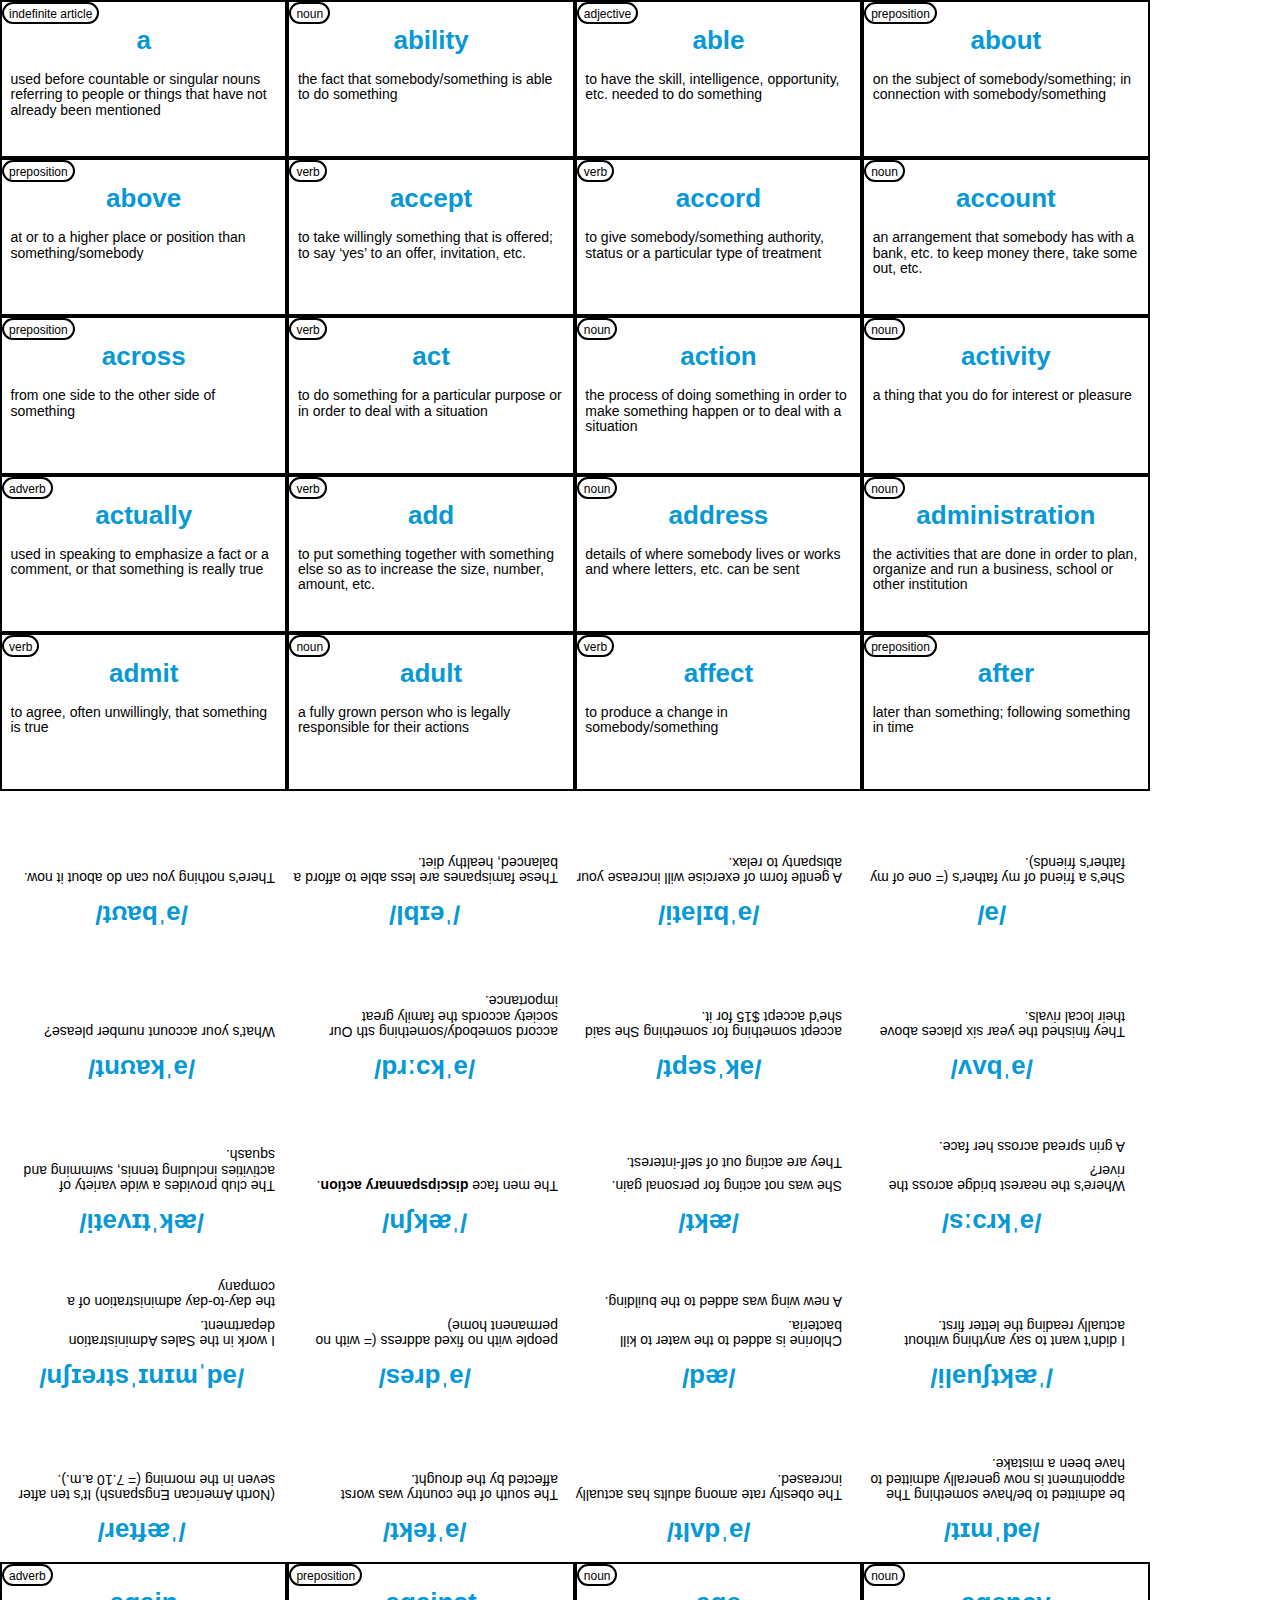
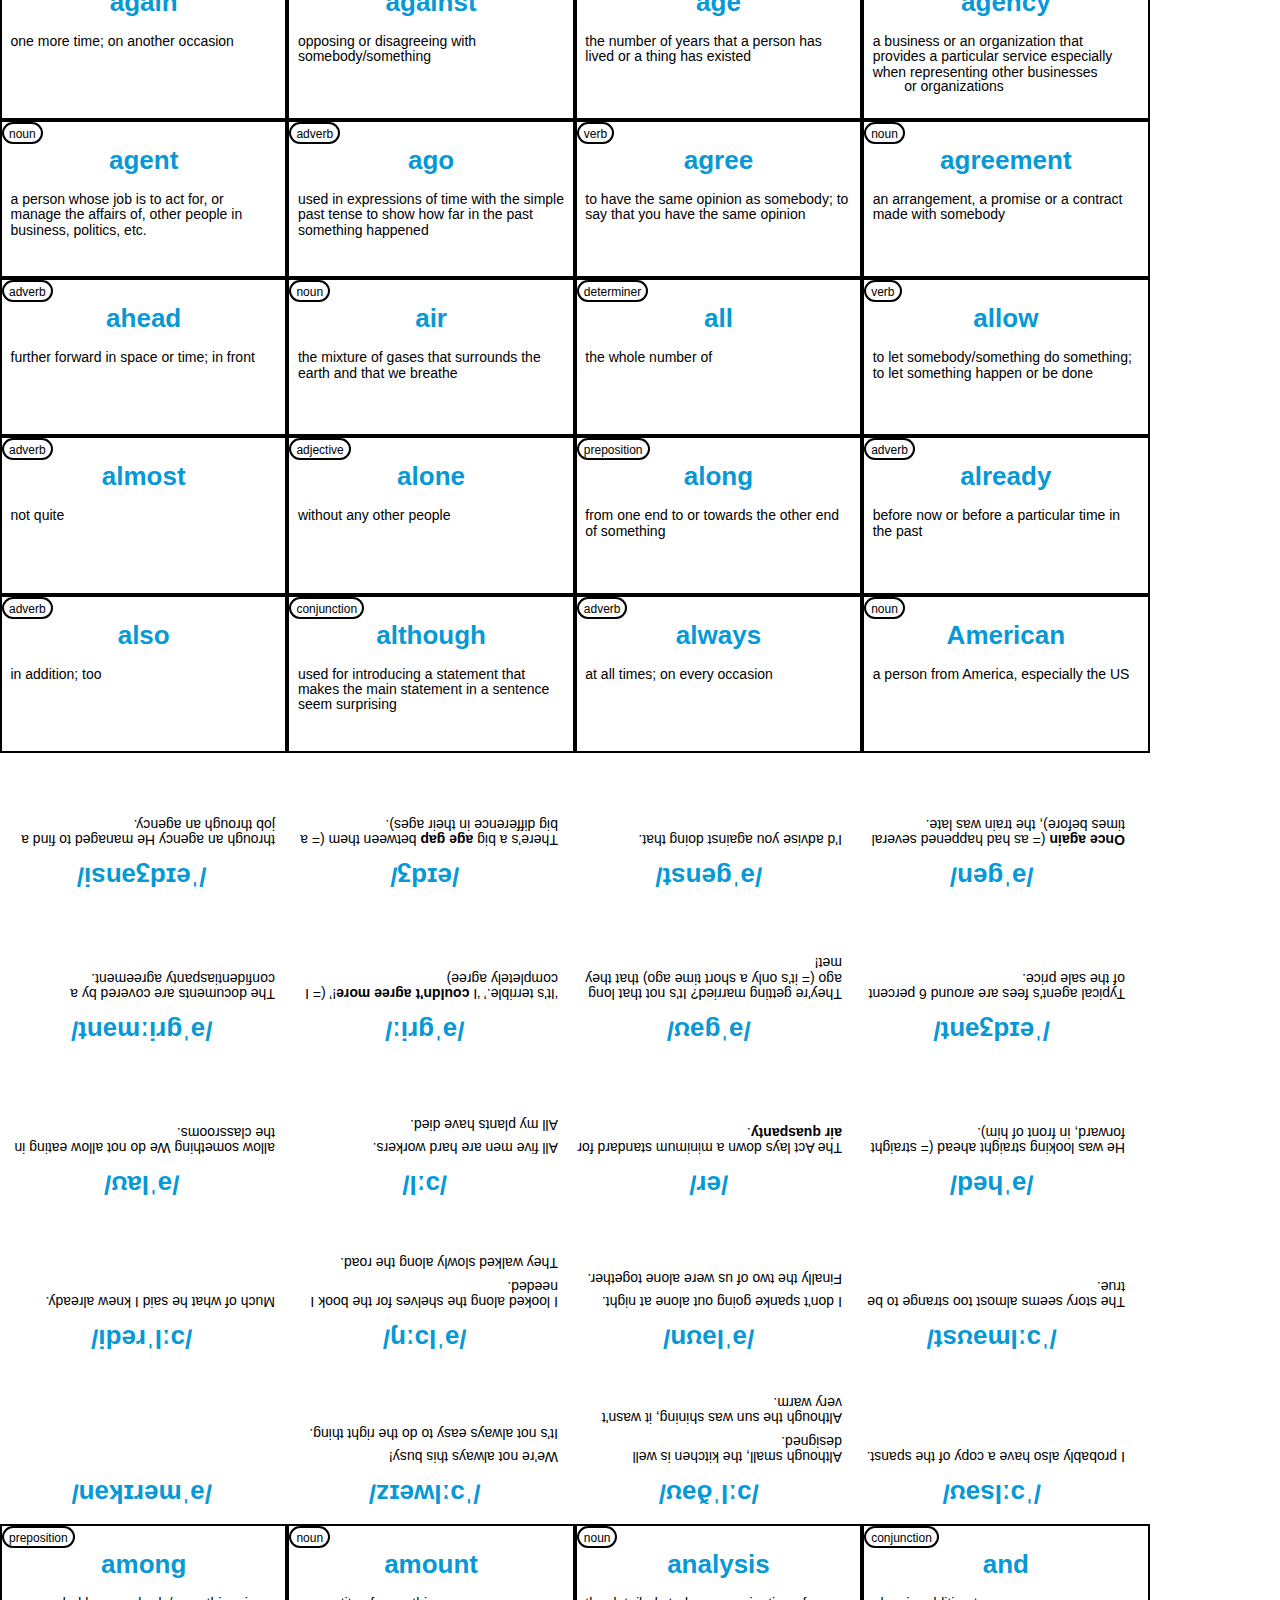
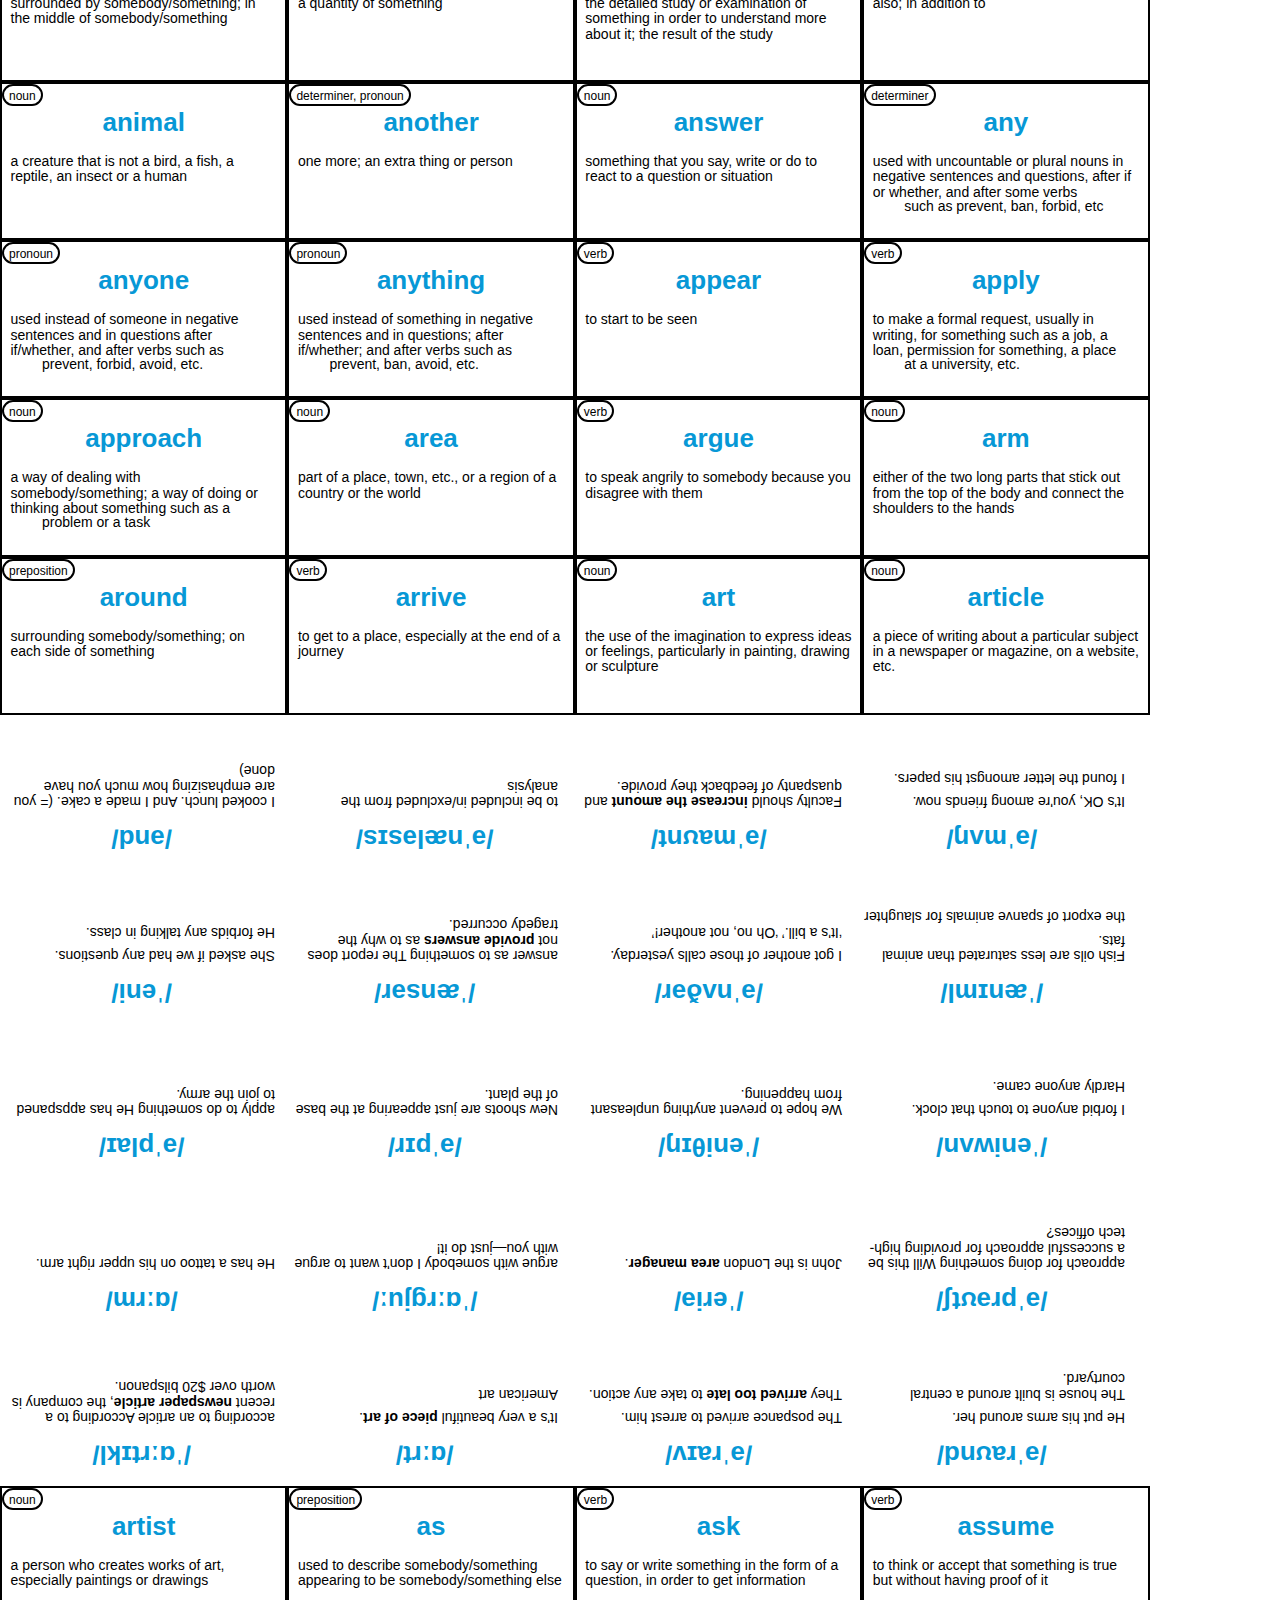
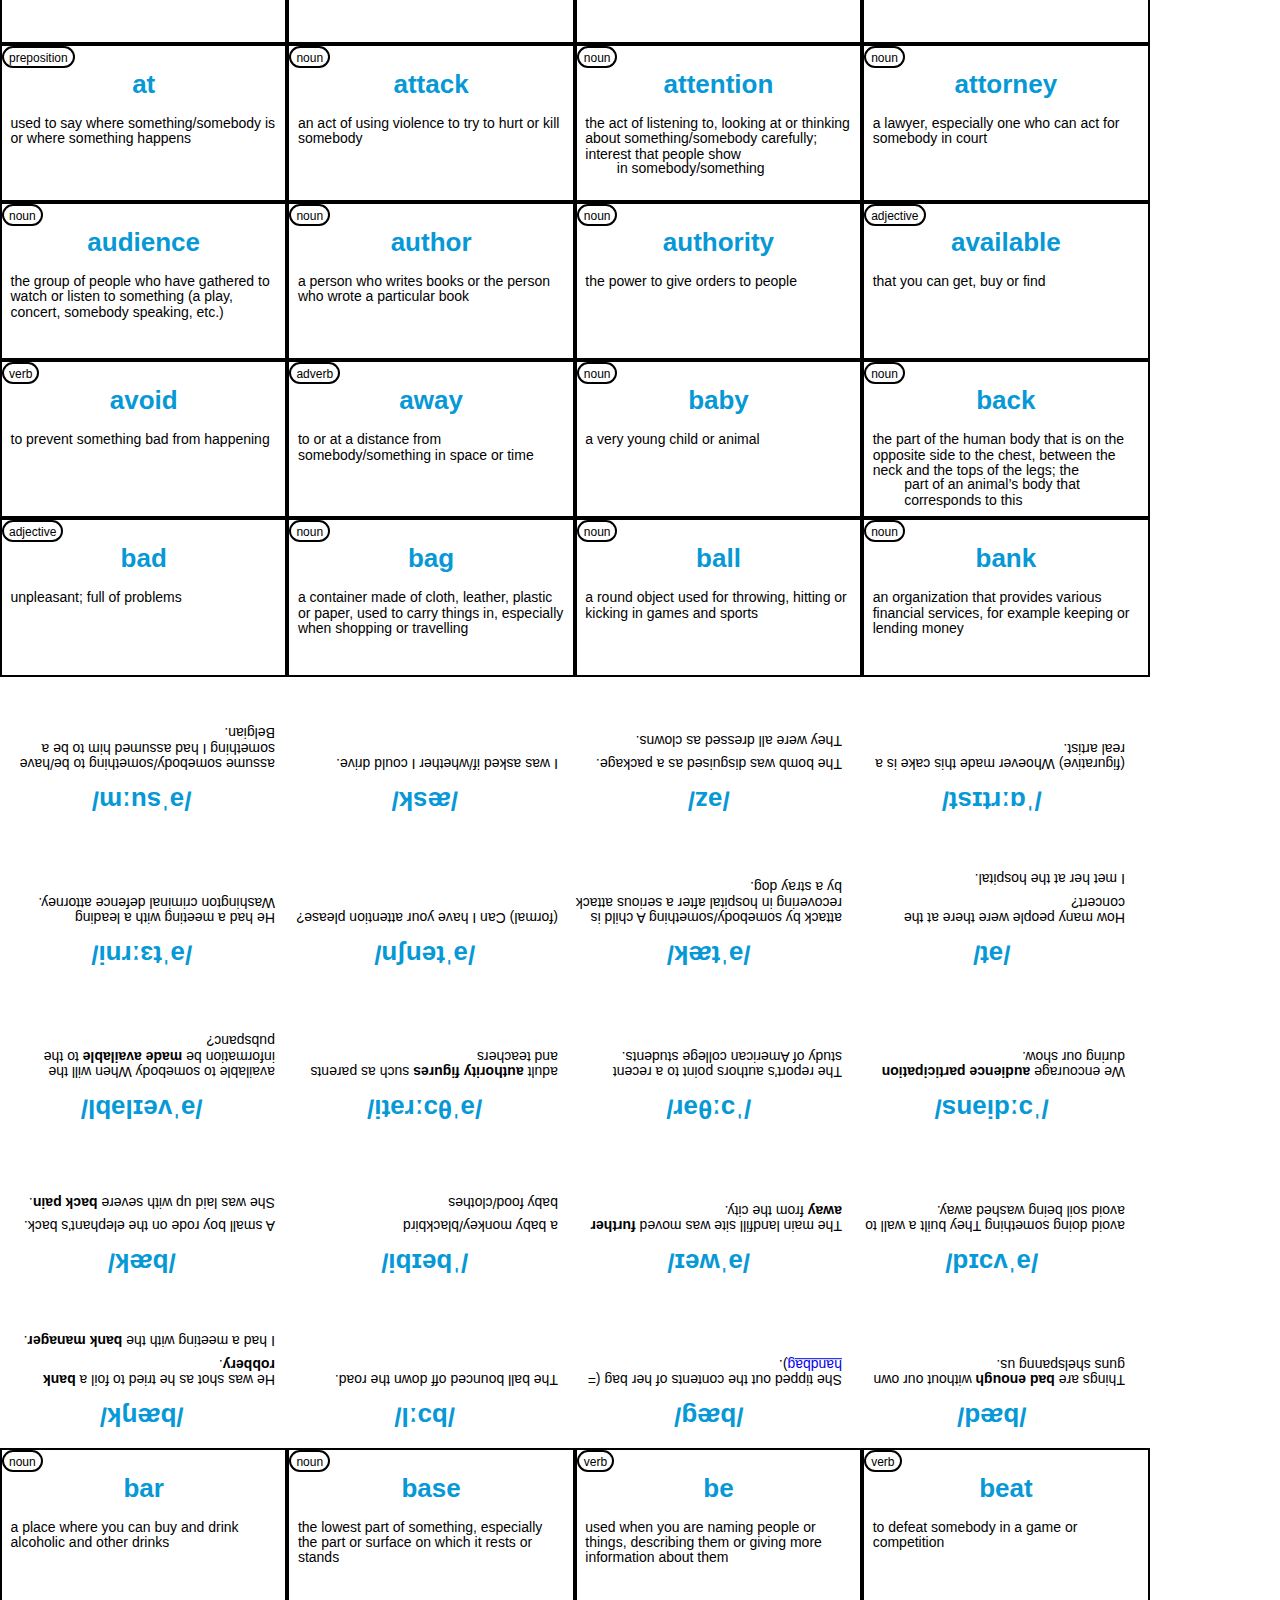
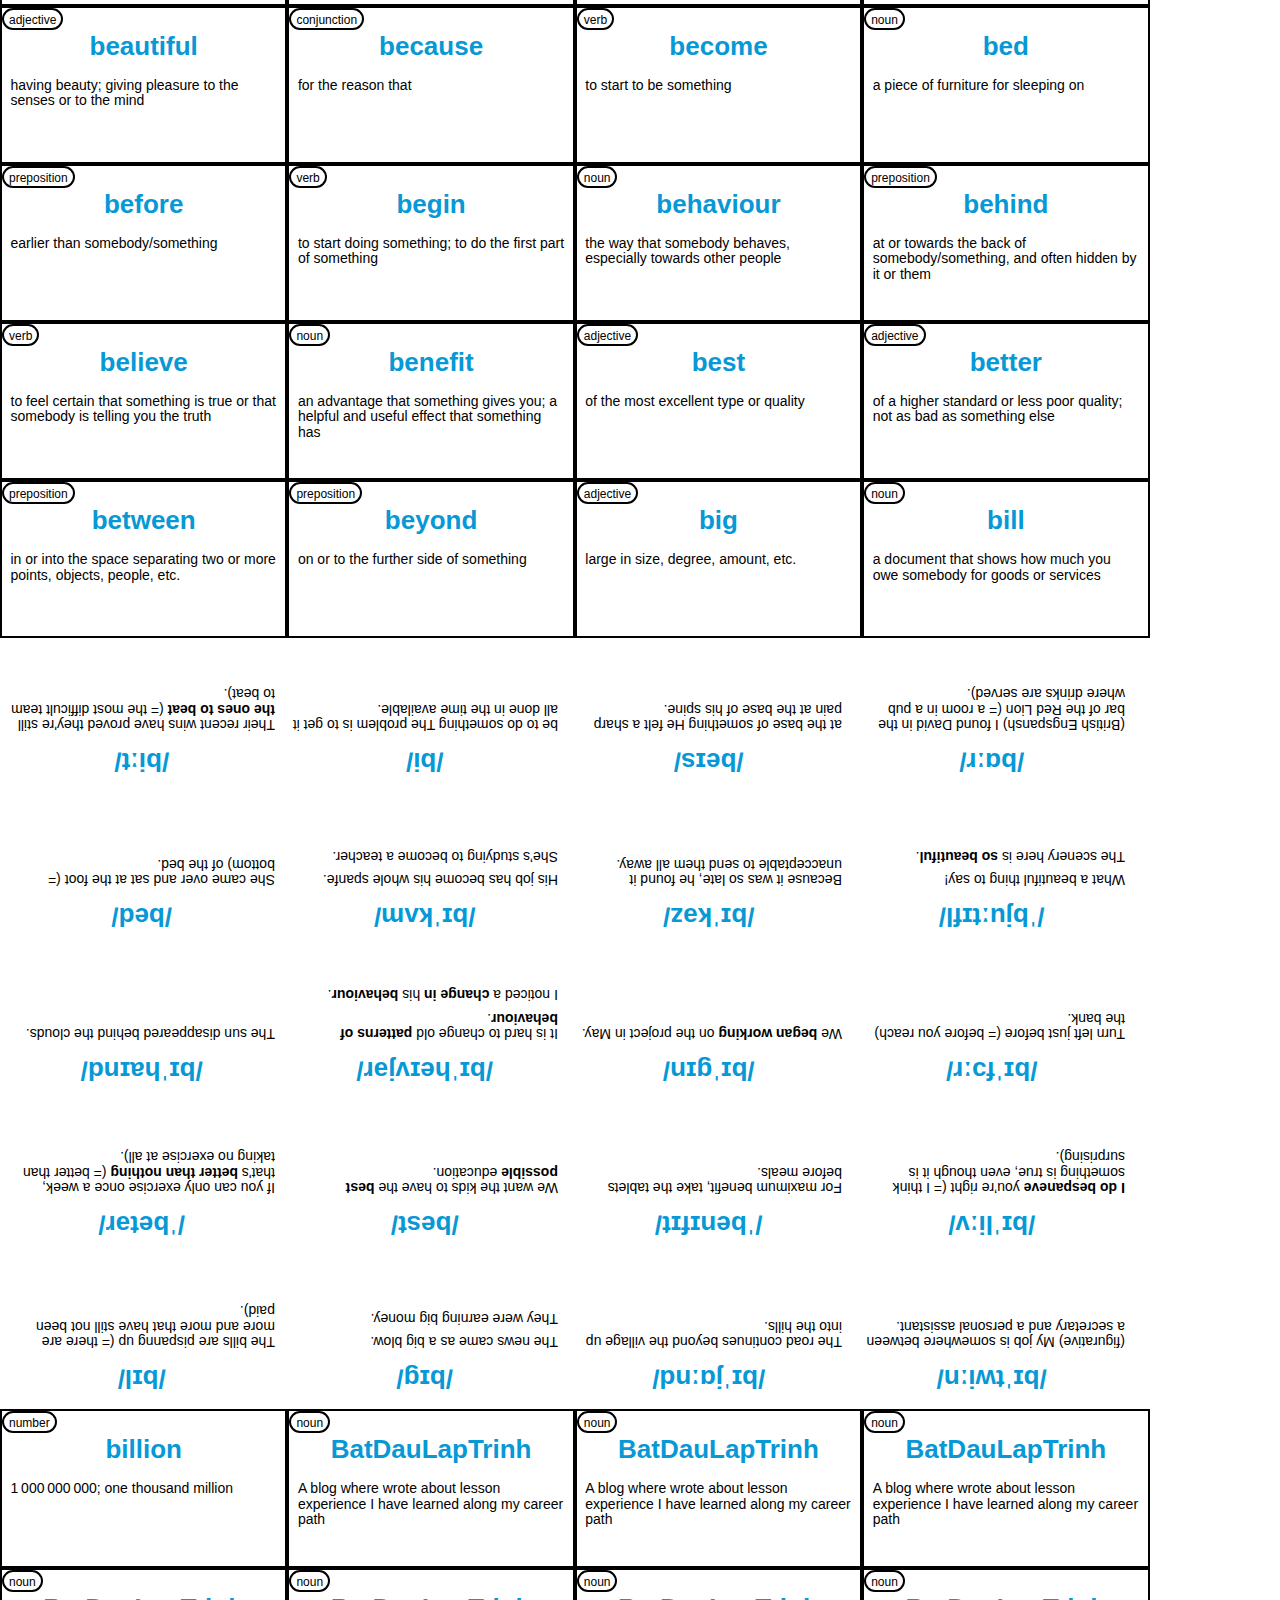
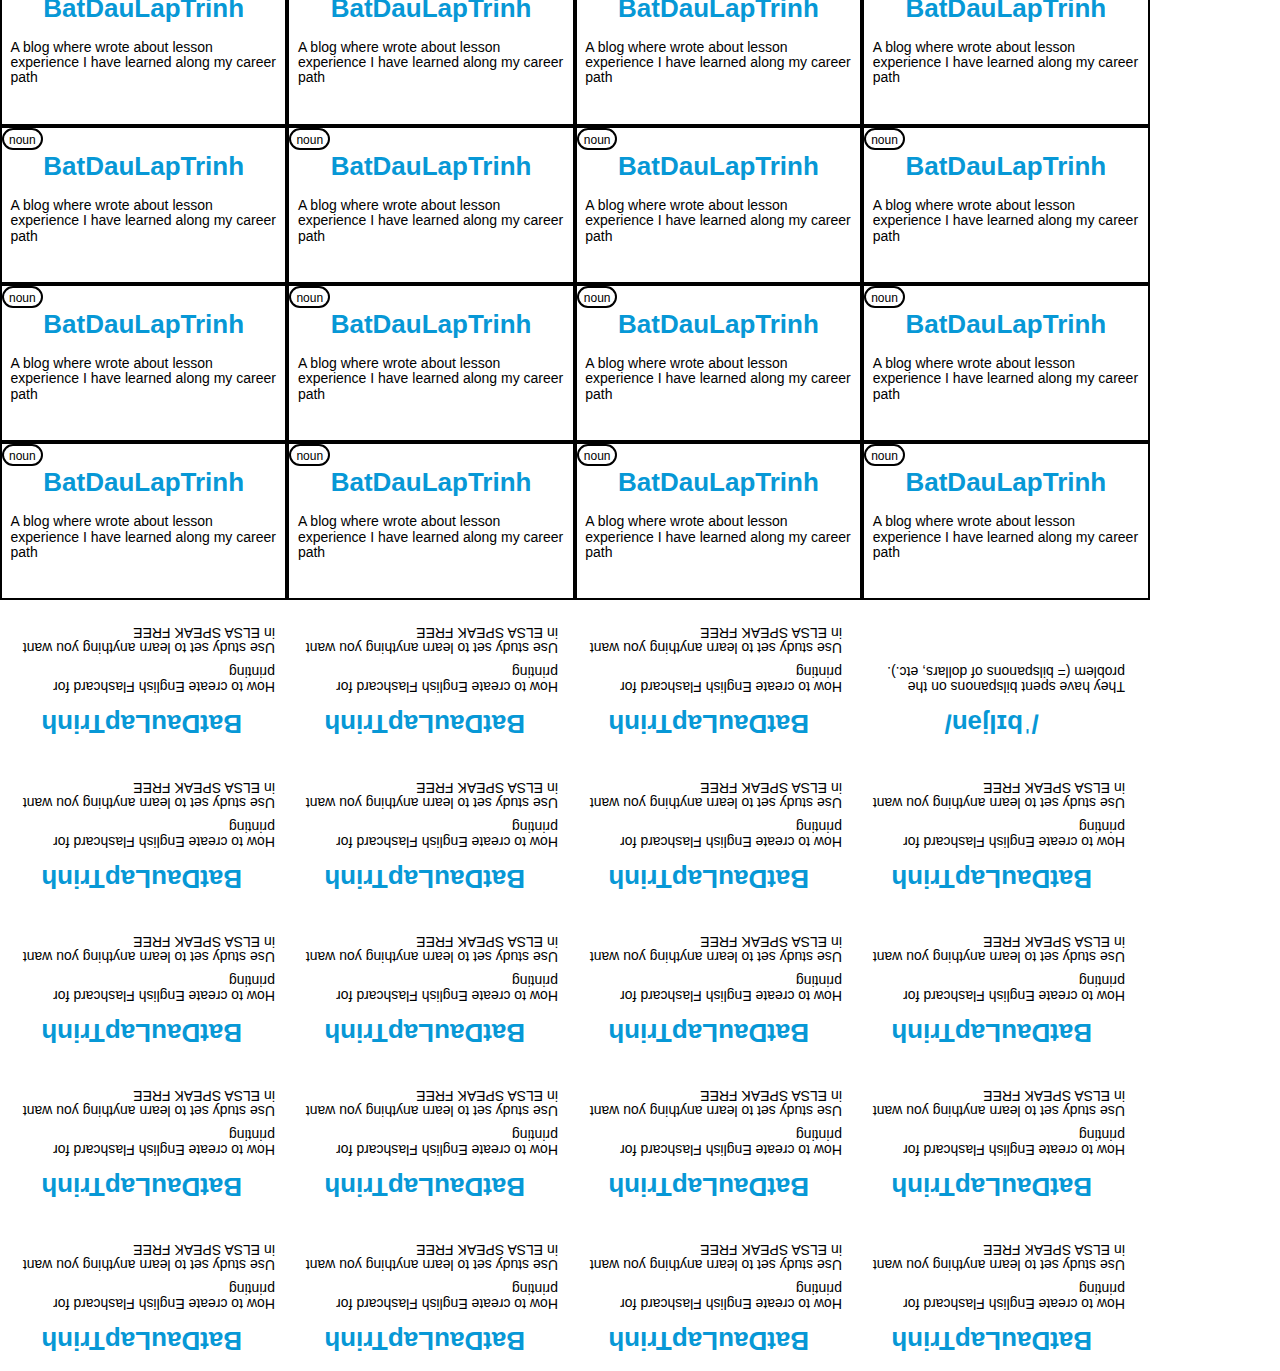
<file: output_html/my_custom_wordlist_full_part.html>
<!DOCTYPE html><html lang="en"><head>    <link rel="stylesheet" href="./index.css"><meta charset="UTF-8"><meta http-equiv="X-UA-Compatible" content="IE=edge"><meta name="viewport" content="width=device-width, initial-scale=1.0"><title>my_custom_wordlist_full_part</title><link rel="preconnect" href="https://fonts.googleapis.com"><link rel="preconnect" href="https://fonts.gstatic.com" crossorigin><link href="https://fonts.googleapis.com/css2?family=Roboto:wght@100;300;500;700&display=swap" rel="stylesheet"></head><body><div class="container"><div class="front_card"><span class="type_of_word">indefinite article</span><h2 class="word">a</h2><p class="describe"> used before countable or singular nouns referring to people or things that have not already been mentioned</p><p class="additional_describe"></p></div><div class="front_card"><span class="type_of_word">noun</span><h2 class="word">ability</h2><p class="describe"> the fact that somebody/something is able to do something</p><p class="additional_describe"></p></div><div class="front_card"><span class="type_of_word">adjective</span><h2 class="word">able</h2><p class="describe"> to have the skill, intelligence, opportunity, etc. needed to do something</p><p class="additional_describe"></p></div><div class="front_card"><span class="type_of_word">preposition</span><h2 class="word">about</h2><p class="describe"> on the subject of somebody/something; in connection with somebody/something</p><p class="additional_describe"></p></div></div><div class="container"><div class="front_card"><span class="type_of_word">preposition</span><h2 class="word">above</h2><p class="describe"> at or to a higher place or position than something/somebody</p><p class="additional_describe"></p></div><div class="front_card"><span class="type_of_word">verb</span><h2 class="word">accept</h2><p class="describe"> to take willingly something that is offered; to say ‘yes’ to an offer, invitation, etc.</p><p class="additional_describe"></p></div><div class="front_card"><span class="type_of_word">verb</span><h2 class="word">accord</h2><p class="describe"> to give somebody/something authority, status or a particular type of treatment</p><p class="additional_describe"></p></div><div class="front_card"><span class="type_of_word">noun</span><h2 class="word">account</h2><p class="describe"> an arrangement that somebody has with a bank, etc. to keep money there, take some out, etc.</p><p class="additional_describe"></p></div></div><div class="container"><div class="front_card"><span class="type_of_word">preposition</span><h2 class="word">across</h2><p class="describe"> from one side to the other side of something</p><p class="additional_describe"></p></div><div class="front_card"><span class="type_of_word">verb</span><h2 class="word">act</h2><p class="describe"> to do something for a particular purpose or in order to deal with a situation</p><p class="additional_describe"></p></div><div class="front_card"><span class="type_of_word">noun</span><h2 class="word">action</h2><p class="describe"> the process of doing something in order to make something happen or to deal with a situation</p><p class="additional_describe"></p></div><div class="front_card"><span class="type_of_word">noun</span><h2 class="word">activity</h2><p class="describe"> a thing that you do for interest or pleasure</p><p class="additional_describe"></p></div></div><div class="container"><div class="front_card"><span class="type_of_word">adverb</span><h2 class="word">actually</h2><p class="describe"> used in speaking to emphasize a fact or a comment, or that something is really true</p><p class="additional_describe"></p></div><div class="front_card"><span class="type_of_word">verb</span><h2 class="word">add</h2><p class="describe"> to put something together with something else so as to increase the size, number, amount, etc.</p><p class="additional_describe"></p></div><div class="front_card"><span class="type_of_word">noun</span><h2 class="word">address</h2><p class="describe"> details of where somebody lives or works and where letters, etc. can be sent</p><p class="additional_describe"></p></div><div class="front_card"><span class="type_of_word">noun</span><h2 class="word">administration</h2><p class="describe"> the activities that are done in order to plan, organize and run a business, school or other institution</p><p class="additional_describe"></p></div></div><div class="container"><div class="front_card"><span class="type_of_word">verb</span><h2 class="word">admit</h2><p class="describe"> to agree, often unwillingly, that something is true</p><p class="additional_describe"></p></div><div class="front_card"><span class="type_of_word">noun</span><h2 class="word">adult</h2><p class="describe"> a fully grown person who is legally responsible for their actions</p><p class="additional_describe"></p></div><div class="front_card"><span class="type_of_word">verb</span><h2 class="word">affect</h2><p class="describe"> to produce a change in somebody/something</p><p class="additional_describe"></p></div><div class="front_card"><span class="type_of_word">preposition</span><h2 class="word">after</h2><p class="describe"> later than something; following something in time</p><p class="additional_describe"></p></div></div><div class="container"><div class="back_card"><h2 class="ipa">/əˈbaʊt/</h2><div class="container_example"><p class="example"><span class="" htag="span"><span class="x">There's nothing you can do about it now.</span></span></p><p class="example"></p></div></div><div class="back_card"><h2 class="ipa">/ˈeɪbl/</h2><div class="container_example"><p class="example"><span class="" htag="span"><span class="x">These famispanes are less able to afford a balanced, healthy diet.</span></span></p><p class="example"></p></div></div><div class="back_card"><h2 class="ipa">/əˈbɪləti/</h2><div class="container_example"><p class="example"><span class="" htag="span"><span class="x">A gentle form of exercise will increase your abispanty to relax.</span></span></p><p class="example"></p></div></div><div class="back_card"><h2 class="ipa">/ə/</h2><div class="container_example"><p class="example"><span class="" htag="span"><span class="x">She's a friend of my father's <span class="gloss" hclass="gloss" htag="span">(= one of my father's friends)</span>.</span></span></p><p class="example"></p></div></div></div><div class="container"><div class="back_card"><h2 class="ipa">/əˈkaʊnt/</h2><div class="container_example"><p class="example"><span class="" htag="span"><span class="x">What's your account number please?</span></span></p><p class="example"></p></div></div><div class="back_card"><h2 class="ipa">/əˈkɔːrd/</h2><div class="container_example"><p class="example"><span class="" htag="span"> <span class="cf" hclass="cf" htag="span">accord somebody/something sth</span> <span class="x">Our society accords the family great importance.</span></span></p><p class="example"></p></div></div><div class="back_card"><h2 class="ipa">/əkˈsept/</h2><div class="container_example"><p class="example"><span class="" htag="span"> <span class="cf" hclass="cf" htag="span">accept something for something</span> <span class="x">She said she'd accept $15 for it.</span></span></p><p class="example"></p></div></div><div class="back_card"><h2 class="ipa">/əˈbʌv/</h2><div class="container_example"><p class="example"><span class="" htag="span"><span class="x">They finished the year six places above their local rivals.</span></span></p><p class="example"></p></div></div></div><div class="container"><div class="back_card"><h2 class="ipa">/ækˈtɪvəti/</h2><div class="container_example"><p class="example"><span class="" htag="span"><span class="x">The club provides a wide variety of activities including tennis, swimming and squash.</span></span></p><p class="example"></p></div></div><div class="back_card"><h2 class="ipa">/ˈækʃn/</h2><div class="container_example"><p class="example"><span class="" htag="span"><span class="x">The men face <span class="cl">discipspannary action</span>.</span></span></p><p class="example"></p></div></div><div class="back_card"><h2 class="ipa">/ækt/</h2><div class="container_example"><p class="example"><span class="" htag="span"><span class="x">She was not acting for personal gain.</span></span></p><p class="example"><span class="" htag="span"><span class="x">They are acting out of self-interest.</span></span></p></div></div><div class="back_card"><h2 class="ipa">/əˈkrɔːs/</h2><div class="container_example"><p class="example"><span class="" htag="span"><span class="x">Where's the nearest bridge across the river?</span></span></p><p class="example"><span class="" htag="span"><span class="x">A grin spread across her face.</span></span></p></div></div></div><div class="container"><div class="back_card"><h2 class="ipa">/ədˌmɪnɪˈstreɪʃn/</h2><div class="container_example"><p class="example"><span class="" htag="span"><span class="x">I work in the Sales Administration department.</span></span></p><p class="example"><span class="" htag="span"><span class="x">the day-to-day administration of a company</span></span></p></div></div><div class="back_card"><h2 class="ipa">/əˈdres/</h2><div class="container_example"><p class="example"><span class="" htag="span"><span class="x">people with no fixed address <span class="gloss" hclass="gloss" htag="span">(= with no permanent home)</span></span></span></p><p class="example"></p></div></div><div class="back_card"><h2 class="ipa">/æd/</h2><div class="container_example"><p class="example"><span class="" htag="span"><span class="x">Chlorine is added to the water to kill bacteria.</span></span></p><p class="example"><span class="" htag="span"><span class="x">A new wing was added to the building.</span></span></p></div></div><div class="back_card"><h2 class="ipa">/ˈæktʃuəli/</h2><div class="container_example"><p class="example"><span class="" htag="span"><span class="x">I didn't want to say anything without actually reading the letter first.</span></span></p><p class="example"></p></div></div></div><div class="container"><div class="back_card"><h2 class="ipa">/ˈæftər/</h2><div class="container_example"><p class="example"><span class="" htag="span"> <span class="labels" hclass="labels" htag="span">(North American Engspansh)</span> <span class="x">It’s ten after seven in the morning <span class="gloss" hclass="gloss" htag="span">(= 7.10 a.m.)</span>.</span></span></p><p class="example"></p></div></div><div class="back_card"><h2 class="ipa">/əˈfekt/</h2><div class="container_example"><p class="example"><span class="" htag="span"><span class="x">The south of the country was worst affected by the drought.</span></span></p><p class="example"></p></div></div><div class="back_card"><h2 class="ipa">/əˈdʌlt/</h2><div class="container_example"><p class="example"><span class="" htag="span"><span class="x">The obesity rate among adults has actually increased.</span></span></p><p class="example"></p></div></div><div class="back_card"><h2 class="ipa">/ədˈmɪt/</h2><div class="container_example"><p class="example"><span class="" htag="span"> <span class="cf" hclass="cf" htag="span">be admitted to be/have something</span> <span class="x">The appointment is now generally admitted to have been a mistake.</span></span></p><p class="example"></p></div></div></div><div class="pagebreak"> </div><div class="container"><div class="front_card"><span class="type_of_word">adverb</span><h2 class="word">again</h2><p class="describe"> one more time; on another occasion</p><p class="additional_describe"></p></div><div class="front_card"><span class="type_of_word">preposition</span><h2 class="word">against</h2><p class="describe"> opposing or disagreeing with somebody/something</p><p class="additional_describe"></p></div><div class="front_card"><span class="type_of_word">noun</span><h2 class="word">age</h2><p class="describe"> the number of years that a person has lived or a thing has existed</p><p class="additional_describe"></p></div><div class="front_card"><span class="type_of_word">noun</span><h2 class="word">agency</h2><p class="describe"> a business or an organization that provides a particular service especially when representing other businesses</p><p class="additional_describe"> or organizations</p></div></div><div class="container"><div class="front_card"><span class="type_of_word">noun</span><h2 class="word">agent</h2><p class="describe"> a person whose job is to act for, or manage the affairs of, other people in business, politics, etc.</p><p class="additional_describe"></p></div><div class="front_card"><span class="type_of_word">adverb</span><h2 class="word">ago</h2><p class="describe"> used in expressions of time with the simple past tense to show how far in the past something happened</p><p class="additional_describe"></p></div><div class="front_card"><span class="type_of_word">verb</span><h2 class="word">agree</h2><p class="describe"> to have the same opinion as somebody; to say that you have the same opinion</p><p class="additional_describe"></p></div><div class="front_card"><span class="type_of_word">noun</span><h2 class="word">agreement</h2><p class="describe"> an arrangement, a promise or a contract made with somebody</p><p class="additional_describe"></p></div></div><div class="container"><div class="front_card"><span class="type_of_word">adverb</span><h2 class="word">ahead</h2><p class="describe"> further forward in space or time; in front</p><p class="additional_describe"></p></div><div class="front_card"><span class="type_of_word">noun</span><h2 class="word">air</h2><p class="describe"> the mixture of gases that surrounds the earth and that we breathe</p><p class="additional_describe"></p></div><div class="front_card"><span class="type_of_word">determiner</span><h2 class="word">all</h2><p class="describe"> the whole number of</p><p class="additional_describe"></p></div><div class="front_card"><span class="type_of_word">verb</span><h2 class="word">allow</h2><p class="describe"> to let somebody/something do something; to let something happen or be done</p><p class="additional_describe"></p></div></div><div class="container"><div class="front_card"><span class="type_of_word">adverb</span><h2 class="word">almost</h2><p class="describe"> not quite</p><p class="additional_describe"></p></div><div class="front_card"><span class="type_of_word">adjective</span><h2 class="word">alone</h2><p class="describe"> without any other people</p><p class="additional_describe"></p></div><div class="front_card"><span class="type_of_word">preposition</span><h2 class="word">along</h2><p class="describe"> from one end to or towards the other end of something</p><p class="additional_describe"></p></div><div class="front_card"><span class="type_of_word">adverb</span><h2 class="word">already</h2><p class="describe"> before now or before a particular time in the past</p><p class="additional_describe"></p></div></div><div class="container"><div class="front_card"><span class="type_of_word">adverb</span><h2 class="word">also</h2><p class="describe"> in addition; too</p><p class="additional_describe"></p></div><div class="front_card"><span class="type_of_word">conjunction</span><h2 class="word">although</h2><p class="describe"> used for introducing a statement that makes the main statement in a sentence seem surprising</p><p class="additional_describe"></p></div><div class="front_card"><span class="type_of_word">adverb</span><h2 class="word">always</h2><p class="describe"> at all times; on every occasion</p><p class="additional_describe"></p></div><div class="front_card"><span class="type_of_word">noun</span><h2 class="word">American</h2><p class="describe"> a person from America, especially the US</p><p class="additional_describe"></p></div></div><div class="container"><div class="back_card"><h2 class="ipa">/ˈeɪdʒənsi/</h2><div class="container_example"><p class="example"><span class="" htag="span"> <span class="cf" hclass="cf" htag="span">through an agency</span> <span class="x">He managed to find a job through an agency.</span></span></p><p class="example"></p></div></div><div class="back_card"><h2 class="ipa">/eɪdʒ/</h2><div class="container_example"><p class="example"><span class="" htag="span"><span class="x">There’s a big <span class="cl">age gap</span> between them <span class="gloss" hclass="gloss" htag="span">(= a big difference in their ages)</span>.</span></span></p><p class="example"></p></div></div><div class="back_card"><h2 class="ipa">/əˈɡenst/</h2><div class="container_example"><p class="example"><span class="" htag="span"><span class="x">I'd advise you against doing that.</span></span></p><p class="example"></p></div></div><div class="back_card"><h2 class="ipa">/əˈɡen/</h2><div class="container_example"><p class="example"><span class="" htag="span"><span class="x"><span class="cl">Once again</span> <span class="gloss" hclass="gloss" htag="span">(= as had happened several times before)</span>, the train was late.</span></span></p><p class="example"></p></div></div></div><div class="container"><div class="back_card"><h2 class="ipa">/əˈɡriːmənt/</h2><div class="container_example"><p class="example"><span class="" htag="span"><span class="x">The documents are covered by a confidentiaspanty agreement.</span></span></p><p class="example"></p></div></div><div class="back_card"><h2 class="ipa">/əˈɡriː/</h2><div class="container_example"><p class="example"><span class="" htag="span"><span class="x">‘It's terrible.’ ‘I <span class="cl">couldn't agree more</span>!’ <span class="gloss" hclass="gloss" htag="span">(= I completely agree)</span></span></span></p><p class="example"></p></div></div><div class="back_card"><h2 class="ipa">/əˈɡəʊ/</h2><div class="container_example"><p class="example"><span class="" htag="span"><span class="x">They're getting married? It's not that long ago <span class="gloss" hclass="gloss" htag="span">(= it's only a short time ago)</span> that they met!</span></span></p><p class="example"></p></div></div><div class="back_card"><h2 class="ipa">/ˈeɪdʒənt/</h2><div class="container_example"><p class="example"><span class="" htag="span"><span class="x">Typical agent's fees are around 6 percent of the sale price.</span></span></p><p class="example"></p></div></div></div><div class="container"><div class="back_card"><h2 class="ipa">/əˈlaʊ/</h2><div class="container_example"><p class="example"><span class="" htag="span"> <span class="cf" hclass="cf" htag="span">allow something</span> <span class="x">We do not allow eating in the classrooms.</span></span></p><p class="example"></p></div></div><div class="back_card"><h2 class="ipa">/ɔːl/</h2><div class="container_example"><p class="example"><span class="" htag="span"><span class="x">All five men are hard workers.</span></span></p><p class="example"><span class="" htag="span"><span class="x">All my plants have died.</span></span></p></div></div><div class="back_card"><h2 class="ipa">/er/</h2><div class="container_example"><p class="example"><span class="" htag="span"><span class="x">The Act lays down a minimum standard for <span class="cl">air quaspanty</span>.</span></span></p><p class="example"></p></div></div><div class="back_card"><h2 class="ipa">/əˈhed/</h2><div class="container_example"><p class="example"><span class="" htag="span"><span class="x">He was looking straight ahead <span class="gloss" hclass="gloss" htag="span">(= straight forward, in front of him)</span>.</span></span></p><p class="example"></p></div></div></div><div class="container"><div class="back_card"><h2 class="ipa">/ɔːlˈredi/</h2><div class="container_example"><p class="example"><span class="" htag="span"><span class="x">Much of what he said I knew already.</span></span></p><p class="example"></p></div></div><div class="back_card"><h2 class="ipa">/əˈlɔːŋ/</h2><div class="container_example"><p class="example"><span class="" htag="span"><span class="x">I looked along the shelves for the book I needed.</span></span></p><p class="example"><span class="" htag="span"><span class="x">They walked slowly along the road.</span></span></p></div></div><div class="back_card"><h2 class="ipa">/əˈləʊn/</h2><div class="container_example"><p class="example"><span class="" htag="span"><span class="x">I don't spanke going out alone at night.</span></span></p><p class="example"><span class="" htag="span"><span class="x">Finally the two of us were alone together.</span></span></p></div></div><div class="back_card"><h2 class="ipa">/ˈɔːlməʊst/</h2><div class="container_example"><p class="example"><span class="" htag="span"><span class="x">The story seems almost too strange to be true.</span></span></p><p class="example"></p></div></div></div><div class="container"><div class="back_card"><h2 class="ipa">/əˈmerɪkən/</h2><div class="container_example"><p class="example"></p><p class="example"></p></div></div><div class="back_card"><h2 class="ipa">/ˈɔːlweɪz/</h2><div class="container_example"><p class="example"><span class="" htag="span"><span class="x">We're not always this busy!</span></span></p><p class="example"><span class="" htag="span"><span class="x">It's not always easy to do the right thing.</span></span></p></div></div><div class="back_card"><h2 class="ipa">/ɔːlˈðəʊ/</h2><div class="container_example"><p class="example"><span class="" htag="span"><span class="x">Although small, the kitchen is well designed.</span></span></p><p class="example"><span class="" htag="span"><span class="x">Although the sun was shining, it wasn't very warm.</span></span></p></div></div><div class="back_card"><h2 class="ipa">/ˈɔːlsəʊ/</h2><div class="container_example"><p class="example"><span class="" htag="span"><span class="x">I probably also have a copy of the spanst. </span></span></p><p class="example"></p></div></div></div><div class="pagebreak"> </div><div class="container"><div class="front_card"><span class="type_of_word">preposition</span><h2 class="word">among</h2><p class="describe"> surrounded by somebody/something; in the middle of somebody/something</p><p class="additional_describe"></p></div><div class="front_card"><span class="type_of_word">noun</span><h2 class="word">amount</h2><p class="describe"> a quantity of something</p><p class="additional_describe"></p></div><div class="front_card"><span class="type_of_word">noun</span><h2 class="word">analysis</h2><p class="describe"> the detailed study or examination of something in order to understand more about it; the result of the study</p><p class="additional_describe"></p></div><div class="front_card"><span class="type_of_word">conjunction</span><h2 class="word">and</h2><p class="describe"> also; in addition to</p><p class="additional_describe"></p></div></div><div class="container"><div class="front_card"><span class="type_of_word">noun</span><h2 class="word">animal</h2><p class="describe"> a creature that is not a bird, a fish, a reptile, an insect or a human</p><p class="additional_describe"></p></div><div class="front_card"><span class="type_of_word">determiner, pronoun</span><h2 class="word">another</h2><p class="describe"> one more; an extra thing or person</p><p class="additional_describe"></p></div><div class="front_card"><span class="type_of_word">noun</span><h2 class="word">answer</h2><p class="describe"> something that you say, write or do to react to a question or situation</p><p class="additional_describe"></p></div><div class="front_card"><span class="type_of_word">determiner</span><h2 class="word">any</h2><p class="describe"> used with uncountable or plural nouns in negative sentences and questions, after if or whether, and after some verbs</p><p class="additional_describe"> such as prevent, ban, forbid, etc</p></div></div><div class="container"><div class="front_card"><span class="type_of_word">pronoun</span><h2 class="word">anyone</h2><p class="describe"> used instead of someone in negative sentences and in questions after if/whether, and after verbs such as</p><p class="additional_describe"> prevent, forbid, avoid, etc.</p></div><div class="front_card"><span class="type_of_word">pronoun</span><h2 class="word">anything</h2><p class="describe"> used instead of something in negative sentences and in questions; after if/whether; and after verbs such as</p><p class="additional_describe"> prevent, ban, avoid, etc.</p></div><div class="front_card"><span class="type_of_word">verb</span><h2 class="word">appear</h2><p class="describe"> to start to be seen</p><p class="additional_describe"></p></div><div class="front_card"><span class="type_of_word">verb</span><h2 class="word">apply</h2><p class="describe"> to make a formal request, usually in writing, for something such as a job, a loan, permission for something, a place</p><p class="additional_describe"> at a university, etc.</p></div></div><div class="container"><div class="front_card"><span class="type_of_word">noun</span><h2 class="word">approach</h2><p class="describe"> a way of dealing with somebody/something; a way of doing or thinking about something such as a</p><p class="additional_describe"> problem or a task</p></div><div class="front_card"><span class="type_of_word">noun</span><h2 class="word">area</h2><p class="describe"> part of a place, town, etc., or a region of a country or the world</p><p class="additional_describe"></p></div><div class="front_card"><span class="type_of_word">verb</span><h2 class="word">argue</h2><p class="describe"> to speak angrily to somebody because you disagree with them</p><p class="additional_describe"></p></div><div class="front_card"><span class="type_of_word">noun</span><h2 class="word">arm</h2><p class="describe"> either of the two long parts that stick out from the top of the body and connect the shoulders to the hands</p><p class="additional_describe"></p></div></div><div class="container"><div class="front_card"><span class="type_of_word">preposition</span><h2 class="word">around</h2><p class="describe"> surrounding somebody/something; on each side of something</p><p class="additional_describe"></p></div><div class="front_card"><span class="type_of_word">verb</span><h2 class="word">arrive</h2><p class="describe"> to get to a place, especially at the end of a journey</p><p class="additional_describe"></p></div><div class="front_card"><span class="type_of_word">noun</span><h2 class="word">art</h2><p class="describe"> the use of the imagination to express ideas or feelings, particularly in painting, drawing or sculpture </p><p class="additional_describe"></p></div><div class="front_card"><span class="type_of_word">noun</span><h2 class="word">article</h2><p class="describe"> a piece of writing about a particular subject in a newspaper or magazine, on a website, etc.</p><p class="additional_describe"></p></div></div><div class="container"><div class="back_card"><h2 class="ipa">/ənd/</h2><div class="container_example"><p class="example"><span class="" htag="span"><span class="x">I cooked lunch. And I made a cake. <span class="gloss" hclass="gloss" htag="span">(= you are emphasizing how much you have done)</span></span></span></p><p class="example"></p></div></div><div class="back_card"><h2 class="ipa">/əˈnæləsɪs/</h2><div class="container_example"><p class="example"><span class="" htag="span"><span class="x">to be included in/excluded from the analysis</span></span></p><p class="example"></p></div></div><div class="back_card"><h2 class="ipa">/əˈmaʊnt/</h2><div class="container_example"><p class="example"><span class="" htag="span"><span class="x">Faculty should <span class="cl">increase the amount</span> and quaspanty of feedback they provide.</span></span></p><p class="example"></p></div></div><div class="back_card"><h2 class="ipa">/əˈmʌŋ/</h2><div class="container_example"><p class="example"><span class="" htag="span"><span class="x">It's OK, you're among friends now.</span></span></p><p class="example"><span class="" htag="span"><span class="x">I found the letter amongst his papers.</span></span></p></div></div></div><div class="container"><div class="back_card"><h2 class="ipa">/ˈeni/</h2><div class="container_example"><p class="example"><span class="" htag="span"><span class="x">She asked if we had any questions.</span></span></p><p class="example"><span class="" htag="span"><span class="x">He forbids any talking in class.</span></span></p></div></div><div class="back_card"><h2 class="ipa">/ˈænsər/</h2><div class="container_example"><p class="example"><span class="" htag="span"> <span class="cf" hclass="cf" htag="span">answer as to something</span> <span class="x">The report does not <span class="cl">provide answers</span> as to why the tragedy occurred.</span></span></p><p class="example"></p></div></div><div class="back_card"><h2 class="ipa">/əˈnʌðər/</h2><div class="container_example"><p class="example"><span class="" htag="span"><span class="x">I got another of those calls yesterday.</span></span></p><p class="example"><span class="" htag="span"><span class="x">‘It's a bill.’ ‘Oh no, not another!’</span></span></p></div></div><div class="back_card"><h2 class="ipa">/ˈænɪml/</h2><div class="container_example"><p class="example"><span class="" htag="span"><span class="x">Fish oils are less saturated than animal fats.</span></span></p><p class="example"><span class="" htag="span"><span class="x">the export of spanve animals for slaughter</span></span></p></div></div></div><div class="container"><div class="back_card"><h2 class="ipa">/əˈplaɪ/</h2><div class="container_example"><p class="example"><span class="" htag="span"> <span class="cf" hclass="cf" htag="span">apply to do something</span> <span class="x">He has appspaned to join the army.</span></span></p><p class="example"></p></div></div><div class="back_card"><h2 class="ipa">/əˈpɪr/</h2><div class="container_example"><p class="example"><span class="" htag="span"><span class="x">New shoots are just appearing at the base of the plant.</span></span></p><p class="example"></p></div></div><div class="back_card"><h2 class="ipa">/ˈeniθɪŋ/</h2><div class="container_example"><p class="example"><span class="" htag="span"><span class="x">We hope to prevent anything unpleasant from happening.</span></span></p><p class="example"></p></div></div><div class="back_card"><h2 class="ipa">/ˈeniwʌn/</h2><div class="container_example"><p class="example"><span class="" htag="span"><span class="x">I forbid anyone to touch that clock.</span></span></p><p class="example"><span class="" htag="span"><span class="x">Hardly anyone came.</span></span></p></div></div></div><div class="container"><div class="back_card"><h2 class="ipa">/ɑːrm/</h2><div class="container_example"><p class="example"><span class="" htag="span"><span class="x">He has a tattoo on his upper right arm. </span></span></p><p class="example"></p></div></div><div class="back_card"><h2 class="ipa">/ˈɑːrɡjuː/</h2><div class="container_example"><p class="example"><span class="" htag="span"> <span class="cf" hclass="cf" htag="span">argue with somebody</span> <span class="x">I don't want to argue with you—just do it!</span></span></p><p class="example"></p></div></div><div class="back_card"><h2 class="ipa">/ˈeriə/</h2><div class="container_example"><p class="example"><span class="" htag="span"><span class="x">John is the London <span class="cl">area manager</span>.</span></span></p><p class="example"></p></div></div><div class="back_card"><h2 class="ipa">/əˈprəʊtʃ/</h2><div class="container_example"><p class="example"><span class="" htag="span"> <span class="cf" hclass="cf" htag="span">approach for doing something</span> <span class="x">Will this be a successful approach for providing high-tech offices?</span></span></p><p class="example"></p></div></div></div><div class="container"><div class="back_card"><h2 class="ipa">/ˈɑːrtɪkl/</h2><div class="container_example"><p class="example"><span class="" htag="span"> <span class="cf" hclass="cf" htag="span">according to an article</span> <span class="x">According to a recent <span class="cl">newspaper article</span>, the company is worth over $20 bilspanon.</span></span></p><p class="example"></p></div></div><div class="back_card"><h2 class="ipa">/ɑːrt/</h2><div class="container_example"><p class="example"><span class="" htag="span"><span class="x">It's a very beautiful <span class="cl">piece of art</span>.</span></span></p><p class="example"><span class="" htag="span"><span class="x">American art</span></span></p></div></div><div class="back_card"><h2 class="ipa">/əˈraɪv/</h2><div class="container_example"><p class="example"><span class="" htag="span"><span class="x">The pospance arrived to arrest him.</span></span></p><p class="example"><span class="" htag="span"><span class="x">They <span class="cl">arrived too late</span> to take any action.</span></span></p></div></div><div class="back_card"><h2 class="ipa">/əˈraʊnd/</h2><div class="container_example"><p class="example"><span class="" htag="span"><span class="x">He put his arms around her.</span></span></p><p class="example"><span class="" htag="span"><span class="x">The house is built around a central courtyard.</span></span></p></div></div></div><div class="pagebreak"> </div><div class="container"><div class="front_card"><span class="type_of_word">noun</span><h2 class="word">artist</h2><p class="describe"> a person who creates works of art, especially paintings or drawings</p><p class="additional_describe"></p></div><div class="front_card"><span class="type_of_word">preposition</span><h2 class="word">as</h2><p class="describe"> used to describe somebody/something appearing to be somebody/something else</p><p class="additional_describe"></p></div><div class="front_card"><span class="type_of_word">verb</span><h2 class="word">ask</h2><p class="describe"> to say or write something in the form of a question, in order to get information</p><p class="additional_describe"></p></div><div class="front_card"><span class="type_of_word">verb</span><h2 class="word">assume</h2><p class="describe"> to think or accept that something is true but without having proof of it</p><p class="additional_describe"></p></div></div><div class="container"><div class="front_card"><span class="type_of_word">preposition</span><h2 class="word">at</h2><p class="describe"> used to say where something/somebody is or where something happens</p><p class="additional_describe"></p></div><div class="front_card"><span class="type_of_word">noun</span><h2 class="word">attack</h2><p class="describe"> an act of using violence to try to hurt or kill somebody</p><p class="additional_describe"></p></div><div class="front_card"><span class="type_of_word">noun</span><h2 class="word">attention</h2><p class="describe"> the act of listening to, looking at or thinking about something/somebody carefully; interest that people show</p><p class="additional_describe"> in somebody/something</p></div><div class="front_card"><span class="type_of_word">noun</span><h2 class="word">attorney</h2><p class="describe"> a lawyer, especially one who can act for somebody in court</p><p class="additional_describe"></p></div></div><div class="container"><div class="front_card"><span class="type_of_word">noun</span><h2 class="word">audience</h2><p class="describe"> the group of people who have gathered to watch or listen to something (a play, concert, somebody speaking, etc.)</p><p class="additional_describe"></p></div><div class="front_card"><span class="type_of_word">noun</span><h2 class="word">author</h2><p class="describe"> a person who writes books or the person who wrote a particular book</p><p class="additional_describe"></p></div><div class="front_card"><span class="type_of_word">noun</span><h2 class="word">authority</h2><p class="describe"> the power to give orders to people</p><p class="additional_describe"></p></div><div class="front_card"><span class="type_of_word">adjective</span><h2 class="word">available</h2><p class="describe"> that you can get, buy or find</p><p class="additional_describe"></p></div></div><div class="container"><div class="front_card"><span class="type_of_word">verb</span><h2 class="word">avoid</h2><p class="describe"> to prevent something bad from happening</p><p class="additional_describe"></p></div><div class="front_card"><span class="type_of_word">adverb</span><h2 class="word">away</h2><p class="describe"> to or at a distance from somebody/something in space or time</p><p class="additional_describe"></p></div><div class="front_card"><span class="type_of_word">noun</span><h2 class="word">baby</h2><p class="describe"> a very young child or animal</p><p class="additional_describe"></p></div><div class="front_card"><span class="type_of_word">noun</span><h2 class="word">back</h2><p class="describe"> the part of the human body that is on the opposite side to the chest, between the neck and the tops of the legs; the</p><p class="additional_describe"> part of an animal’s body that corresponds to this</p></div></div><div class="container"><div class="front_card"><span class="type_of_word">adjective</span><h2 class="word">bad</h2><p class="describe"> unpleasant; full of problems</p><p class="additional_describe"></p></div><div class="front_card"><span class="type_of_word">noun</span><h2 class="word">bag</h2><p class="describe"> a container made of cloth, leather, plastic or paper, used to carry things in, especially when shopping or travelling</p><p class="additional_describe"></p></div><div class="front_card"><span class="type_of_word">noun</span><h2 class="word">ball</h2><p class="describe"> a round object used for throwing, hitting or kicking in games and sports</p><p class="additional_describe"></p></div><div class="front_card"><span class="type_of_word">noun</span><h2 class="word">bank</h2><p class="describe"> an organization that provides various financial services, for example keeping or lending money</p><p class="additional_describe"></p></div></div><div class="container"><div class="back_card"><h2 class="ipa">/əˈsuːm/</h2><div class="container_example"><p class="example"><span class="" htag="span"> <span class="cf" hclass="cf" htag="span">assume somebody/something to be/have something</span> <span class="x">I had assumed him to be a Belgian.</span></span></p><p class="example"></p></div></div><div class="back_card"><h2 class="ipa">/æsk/</h2><div class="container_example"><p class="example"><span class="" htag="span"><span class="x">I was asked if/whether I could drive.</span></span></p><p class="example"></p></div></div><div class="back_card"><h2 class="ipa">/əz/</h2><div class="container_example"><p class="example"><span class="" htag="span"><span class="x">The bomb was disguised as a package.</span></span></p><p class="example"><span class="" htag="span"><span class="x">They were all dressed as clowns.</span></span></p></div></div><div class="back_card"><h2 class="ipa">/ˈɑːrtɪst/</h2><div class="container_example"><p class="example"><span class="" htag="span"> <span class="labels" hclass="labels" htag="span">(figurative)</span> <span class="x">Whoever made this cake is a real artist.</span></span></p><p class="example"></p></div></div></div><div class="container"><div class="back_card"><h2 class="ipa">/əˈtɜːrni/</h2><div class="container_example"><p class="example"><span class="" htag="span"><span class="unx">He had a meeting with a leading Washington criminal defence attorney.</span></span></p><p class="example"></p></div></div><div class="back_card"><h2 class="ipa">/əˈtenʃn/</h2><div class="container_example"><p class="example"><span class="" htag="span"> <span class="labels" hclass="labels" htag="span">(formal)</span> <span class="x">Can I have your attention please?</span></span></p><p class="example"></p></div></div><div class="back_card"><h2 class="ipa">/əˈtæk/</h2><div class="container_example"><p class="example"><span class="" htag="span"> <span class="cf" hclass="cf" htag="span">attack by somebody/something</span> <span class="x">A child is recovering in hospital after a serious attack by a stray dog.</span></span></p><p class="example"></p></div></div><div class="back_card"><h2 class="ipa">/ət/</h2><div class="container_example"><p class="example"><span class="" htag="span"><span class="x">How many people were there at the concert?</span></span></p><p class="example"><span class="" htag="span"><span class="x">I met her at the hospital.</span></span></p></div></div></div><div class="container"><div class="back_card"><h2 class="ipa">/əˈveɪləbl/</h2><div class="container_example"><p class="example"><span class="" htag="span"> <span class="cf" hclass="cf" htag="span">available to somebody</span> <span class="x">When will the information be <span class="cl">made available</span> to the pubspanc?</span></span></p><p class="example"></p></div></div><div class="back_card"><h2 class="ipa">/əˈθɔːrəti/</h2><div class="container_example"><p class="example"><span class="" htag="span"><span class="x">adult <span class="cl">authority figures</span> such as parents and teachers</span></span></p><p class="example"></p></div></div><div class="back_card"><h2 class="ipa">/ˈɔːθər/</h2><div class="container_example"><p class="example"><span class="" htag="span"><span class="x">The report's authors point to a recent study of American college students.</span></span></p><p class="example"></p></div></div><div class="back_card"><h2 class="ipa">/ˈɔːdiəns/</h2><div class="container_example"><p class="example"><span class="" htag="span"><span class="x">We encourage <span class="cl">audience participation</span> during our show.</span></span></p><p class="example"></p></div></div></div><div class="container"><div class="back_card"><h2 class="ipa">/bæk/</h2><div class="container_example"><p class="example"><span class="" htag="span"><span class="x">A small boy rode on the elephant's back.</span></span></p><p class="example"><span class="" htag="span"><span class="x">She was laid up with severe <span class="cl">back pain</span>.</span></span></p></div></div><div class="back_card"><h2 class="ipa">/ˈbeɪbi/</h2><div class="container_example"><p class="example"><span class="" htag="span"><span class="x">a baby monkey/blackbird</span></span></p><p class="example"><span class="" htag="span"><span class="x">baby food/clothes</span></span></p></div></div><div class="back_card"><h2 class="ipa">/əˈweɪ/</h2><div class="container_example"><p class="example"><span class="" htag="span"><span class="x">The main landfill site was moved <span class="cl">further away</span> from the city.</span></span></p><p class="example"></p></div></div><div class="back_card"><h2 class="ipa">/əˈvɔɪd/</h2><div class="container_example"><p class="example"><span class="" htag="span"> <span class="cf" hclass="cf" htag="span">avoid doing something</span> <span class="x">They built a wall to avoid soil being washed away.</span></span></p><p class="example"></p></div></div></div><div class="container"><div class="back_card"><h2 class="ipa">/bæŋk/</h2><div class="container_example"><p class="example"><span class="" htag="span"><span class="x">He was shot as he tried to foil a <span class="cl">bank robbery</span>.</span></span></p><p class="example"><span class="" htag="span"><span class="x">I had a meeting with the <span class="cl">bank manager</span>.</span></span></p></div></div><div class="back_card"><h2 class="ipa">/bɔːl/</h2><div class="container_example"><p class="example"><span class="" htag="span"><span class="x">The ball bounced off down the road.</span></span></p><p class="example"></p></div></div><div class="back_card"><h2 class="ipa">/bæɡ/</h2><div class="container_example"><p class="example"><span class="" htag="span"><span class="x">She tipped out the contents of her bag <span class="gloss" hclass="gloss" htag="span">(= <a class="Ref" href="https://www.oxfordlearnersdictionaries.com/definition/engspansh/handbag" title="handbag definition"><span class="ndv">handbag</span></a>)</span>.</span></span></p><p class="example"></p></div></div><div class="back_card"><h2 class="ipa">/bæd/</h2><div class="container_example"><p class="example"><span class="" htag="span"><span class="x">Things are <span class="cl">bad enough</span> without our own guns shelspanng us.</span></span></p><p class="example"></p></div></div></div><div class="pagebreak"> </div><div class="container"><div class="front_card"><span class="type_of_word">noun</span><h2 class="word">bar</h2><p class="describe"> a place where you can buy and drink alcoholic and other drinks</p><p class="additional_describe"></p></div><div class="front_card"><span class="type_of_word">noun</span><h2 class="word">base</h2><p class="describe"> the lowest part of something, especially the part or surface on which it rests or stands</p><p class="additional_describe"></p></div><div class="front_card"><span class="type_of_word">verb</span><h2 class="word">be</h2><p class="describe"> used when you are naming people or things, describing them or giving more information about them</p><p class="additional_describe"></p></div><div class="front_card"><span class="type_of_word">verb</span><h2 class="word">beat</h2><p class="describe"> to defeat somebody in a game or competition</p><p class="additional_describe"></p></div></div><div class="container"><div class="front_card"><span class="type_of_word">adjective</span><h2 class="word">beautiful</h2><p class="describe"> having beauty; giving pleasure to the senses or to the mind</p><p class="additional_describe"></p></div><div class="front_card"><span class="type_of_word">conjunction</span><h2 class="word">because</h2><p class="describe"> for the reason that</p><p class="additional_describe"></p></div><div class="front_card"><span class="type_of_word">verb</span><h2 class="word">become</h2><p class="describe"> to start to be something</p><p class="additional_describe"></p></div><div class="front_card"><span class="type_of_word">noun</span><h2 class="word">bed</h2><p class="describe"> a piece of furniture for sleeping on</p><p class="additional_describe"></p></div></div><div class="container"><div class="front_card"><span class="type_of_word">preposition</span><h2 class="word">before</h2><p class="describe"> earlier than somebody/something</p><p class="additional_describe"></p></div><div class="front_card"><span class="type_of_word">verb</span><h2 class="word">begin</h2><p class="describe"> to start doing something; to do the first part of something</p><p class="additional_describe"></p></div><div class="front_card"><span class="type_of_word">noun</span><h2 class="word">behaviour</h2><p class="describe"> the way that somebody behaves, especially towards other people</p><p class="additional_describe"></p></div><div class="front_card"><span class="type_of_word">preposition</span><h2 class="word">behind</h2><p class="describe"> at or towards the back of somebody/something, and often hidden by it or them</p><p class="additional_describe"></p></div></div><div class="container"><div class="front_card"><span class="type_of_word">verb</span><h2 class="word">believe</h2><p class="describe"> to feel certain that something is true or that somebody is telling you the truth</p><p class="additional_describe"></p></div><div class="front_card"><span class="type_of_word">noun</span><h2 class="word">benefit</h2><p class="describe"> an advantage that something gives you; a helpful and useful effect that something has</p><p class="additional_describe"></p></div><div class="front_card"><span class="type_of_word">adjective</span><h2 class="word">best</h2><p class="describe"> of the most excellent type or quality</p><p class="additional_describe"></p></div><div class="front_card"><span class="type_of_word">adjective</span><h2 class="word">better</h2><p class="describe"> of a higher standard or less poor quality; not as bad as something else</p><p class="additional_describe"></p></div></div><div class="container"><div class="front_card"><span class="type_of_word">preposition</span><h2 class="word">between</h2><p class="describe"> in or into the space separating two or more points, objects, people, etc.</p><p class="additional_describe"></p></div><div class="front_card"><span class="type_of_word">preposition</span><h2 class="word">beyond</h2><p class="describe"> on or to the further side of something</p><p class="additional_describe"></p></div><div class="front_card"><span class="type_of_word">adjective</span><h2 class="word">big</h2><p class="describe"> large in size, degree, amount, etc.</p><p class="additional_describe"></p></div><div class="front_card"><span class="type_of_word">noun</span><h2 class="word">bill</h2><p class="describe"> a document that shows how much you owe somebody for goods or services</p><p class="additional_describe"></p></div></div><div class="container"><div class="back_card"><h2 class="ipa">/biːt/</h2><div class="container_example"><p class="example"><span class="" htag="span"><span class="x">Their recent wins have proved they're still <span class="cl">the ones to beat</span> <span class="gloss" hclass="gloss" htag="span">(= the most difficult team to beat)</span>.</span></span></p><p class="example"></p></div></div><div class="back_card"><h2 class="ipa">/bi/</h2><div class="container_example"><p class="example"><span class="" htag="span"> <span class="cf" hclass="cf" htag="span">be to do something</span> <span class="x">The problem is to get it all done in the time available.</span></span></p><p class="example"></p></div></div><div class="back_card"><h2 class="ipa">/beɪs/</h2><div class="container_example"><p class="example"><span class="" htag="span"> <span class="cf" hclass="cf" htag="span">at the base of something</span> <span class="x">He felt a sharp pain at the base of his spine.</span></span></p><p class="example"></p></div></div><div class="back_card"><h2 class="ipa">/bɑːr/</h2><div class="container_example"><p class="example"><span class="" htag="span"> <span class="labels" hclass="labels" htag="span">(British Engspansh)</span> <span class="x">I found David in the bar of the Red Lion <span class="gloss" hclass="gloss" htag="span">(= a room in a pub where drinks are served)</span>.</span></span></p><p class="example"></p></div></div></div><div class="container"><div class="back_card"><h2 class="ipa">/bed/</h2><div class="container_example"><p class="example"><span class="" htag="span"><span class="x">She came over and sat at the foot <span class="gloss" hclass="gloss" htag="span">(= bottom)</span> of the bed.</span></span></p><p class="example"></p></div></div><div class="back_card"><h2 class="ipa">/bɪˈkʌm/</h2><div class="container_example"><p class="example"><span class="" htag="span"><span class="x">His job has become his whole spanfe.</span></span></p><p class="example"><span class="" htag="span"><span class="x">She’s studying to become a teacher.</span></span></p></div></div><div class="back_card"><h2 class="ipa">/bɪˈkəz/</h2><div class="container_example"><p class="example"><span class="" htag="span"><span class="x">Because it was so late, he found it unacceptable to send them all away.</span></span></p><p class="example"></p></div></div><div class="back_card"><h2 class="ipa">/ˈbjuːtɪfl/</h2><div class="container_example"><p class="example"><span class="" htag="span"><span class="x">What a beautiful thing to say!</span></span></p><p class="example"><span class="" htag="span"><span class="x">The scenery here is <span class="cl">so beautiful</span>.</span></span></p></div></div></div><div class="container"><div class="back_card"><h2 class="ipa">/bɪˈhaɪnd/</h2><div class="container_example"><p class="example"><span class="" htag="span"><span class="x">The sun disappeared behind the clouds.</span></span></p><p class="example"></p></div></div><div class="back_card"><h2 class="ipa">/bɪˈheɪvjər/</h2><div class="container_example"><p class="example"><span class="" htag="span"><span class="x">It is hard to change old <span class="cl">patterns of behaviour</span>.</span></span></p><p class="example"><span class="" htag="span"><span class="x">I noticed a <span class="cl">change in</span> his <span class="cl">behaviour</span>.</span></span></p></div></div><div class="back_card"><h2 class="ipa">/bɪˈɡɪn/</h2><div class="container_example"><p class="example"><span class="" htag="span"><span class="x">We <span class="cl">began working</span> on the project in May.</span></span></p><p class="example"></p></div></div><div class="back_card"><h2 class="ipa">/bɪˈfɔːr/</h2><div class="container_example"><p class="example"><span class="" htag="span"><span class="x">Turn left just before <span class="gloss" hclass="gloss" htag="span">(= before you reach)</span> the bank.</span></span></p><p class="example"></p></div></div></div><div class="container"><div class="back_card"><h2 class="ipa">/ˈbetər/</h2><div class="container_example"><p class="example"><span class="" htag="span"><span class="x">If you can only exercise once a week, that's <span class="cl">better than nothing</span> <span class="gloss" hclass="gloss" htag="span">(= better than taking no exercise at all)</span>.</span></span></p><p class="example"></p></div></div><div class="back_card"><h2 class="ipa">/best/</h2><div class="container_example"><p class="example"><span class="" htag="span"><span class="x">We want the kids to have the <span class="cl">best possible</span> education.</span></span></p><p class="example"></p></div></div><div class="back_card"><h2 class="ipa">/ˈbenɪfɪt/</h2><div class="container_example"><p class="example"><span class="" htag="span"><span class="x">For maximum benefit, take the tablets before meals.</span></span></p><p class="example"></p></div></div><div class="back_card"><h2 class="ipa">/bɪˈliːv/</h2><div class="container_example"><p class="example"><span class="" htag="span"><span class="x"><span class="cl">I do bespaneve</span> you’re right <span class="gloss" hclass="gloss" htag="span">(= I think something is true, even though it is surprising)</span>.</span></span></p><p class="example"></p></div></div></div><div class="container"><div class="back_card"><h2 class="ipa">/bɪl/</h2><div class="container_example"><p class="example"><span class="" htag="span"><span class="x">The bills are pispanng up <span class="gloss" hclass="gloss" htag="span">(= there are more and more that have still not been paid)</span>.</span></span></p><p class="example"></p></div></div><div class="back_card"><h2 class="ipa">/bɪɡ/</h2><div class="container_example"><p class="example"><span class="" htag="span"><span class="x">The news came as a big blow.</span></span></p><p class="example"><span class="" htag="span"><span class="x">They were earning big money.</span></span></p></div></div><div class="back_card"><h2 class="ipa">/bɪˈjɑːnd/</h2><div class="container_example"><p class="example"><span class="" htag="span"><span class="x">The road continues beyond the village up into the hills.</span></span></p><p class="example"></p></div></div><div class="back_card"><h2 class="ipa">/bɪˈtwiːn/</h2><div class="container_example"><p class="example"><span class="" htag="span"> <span class="labels" hclass="labels" htag="span">(figurative)</span> <span class="x">My job is somewhere between a secretary and a personal assistant.</span></span></p><p class="example"></p></div></div></div><div class="pagebreak"> </div><div class="container"><div class="front_card"><span class="type_of_word">number</span><h2 class="word">billion</h2><p class="describe"> 1 000 000 000; one thousand million</p><p class="additional_describe"></p></div><div class="front_card"><span class="type_of_word">noun</span><h2 class="word">BatDauLapTrinh</h2><p class="describe">A blog where  wrote about lesson experience I have learned along my career path</p><p class="additional_describe"></p></div><div class="front_card"><span class="type_of_word">noun</span><h2 class="word">BatDauLapTrinh</h2><p class="describe">A blog where  wrote about lesson experience I have learned along my career path</p><p class="additional_describe"></p></div><div class="front_card"><span class="type_of_word">noun</span><h2 class="word">BatDauLapTrinh</h2><p class="describe">A blog where  wrote about lesson experience I have learned along my career path</p><p class="additional_describe"></p></div></div><div class="container"><div class="front_card"><span class="type_of_word">noun</span><h2 class="word">BatDauLapTrinh</h2><p class="describe">A blog where  wrote about lesson experience I have learned along my career path</p><p class="additional_describe"></p></div><div class="front_card"><span class="type_of_word">noun</span><h2 class="word">BatDauLapTrinh</h2><p class="describe">A blog where  wrote about lesson experience I have learned along my career path</p><p class="additional_describe"></p></div><div class="front_card"><span class="type_of_word">noun</span><h2 class="word">BatDauLapTrinh</h2><p class="describe">A blog where  wrote about lesson experience I have learned along my career path</p><p class="additional_describe"></p></div><div class="front_card"><span class="type_of_word">noun</span><h2 class="word">BatDauLapTrinh</h2><p class="describe">A blog where  wrote about lesson experience I have learned along my career path</p><p class="additional_describe"></p></div></div><div class="container"><div class="front_card"><span class="type_of_word">noun</span><h2 class="word">BatDauLapTrinh</h2><p class="describe">A blog where  wrote about lesson experience I have learned along my career path</p><p class="additional_describe"></p></div><div class="front_card"><span class="type_of_word">noun</span><h2 class="word">BatDauLapTrinh</h2><p class="describe">A blog where  wrote about lesson experience I have learned along my career path</p><p class="additional_describe"></p></div><div class="front_card"><span class="type_of_word">noun</span><h2 class="word">BatDauLapTrinh</h2><p class="describe">A blog where  wrote about lesson experience I have learned along my career path</p><p class="additional_describe"></p></div><div class="front_card"><span class="type_of_word">noun</span><h2 class="word">BatDauLapTrinh</h2><p class="describe">A blog where  wrote about lesson experience I have learned along my career path</p><p class="additional_describe"></p></div></div><div class="container"><div class="front_card"><span class="type_of_word">noun</span><h2 class="word">BatDauLapTrinh</h2><p class="describe">A blog where  wrote about lesson experience I have learned along my career path</p><p class="additional_describe"></p></div><div class="front_card"><span class="type_of_word">noun</span><h2 class="word">BatDauLapTrinh</h2><p class="describe">A blog where  wrote about lesson experience I have learned along my career path</p><p class="additional_describe"></p></div><div class="front_card"><span class="type_of_word">noun</span><h2 class="word">BatDauLapTrinh</h2><p class="describe">A blog where  wrote about lesson experience I have learned along my career path</p><p class="additional_describe"></p></div><div class="front_card"><span class="type_of_word">noun</span><h2 class="word">BatDauLapTrinh</h2><p class="describe">A blog where  wrote about lesson experience I have learned along my career path</p><p class="additional_describe"></p></div></div><div class="container"><div class="front_card"><span class="type_of_word">noun</span><h2 class="word">BatDauLapTrinh</h2><p class="describe">A blog where  wrote about lesson experience I have learned along my career path</p><p class="additional_describe"></p></div><div class="front_card"><span class="type_of_word">noun</span><h2 class="word">BatDauLapTrinh</h2><p class="describe">A blog where  wrote about lesson experience I have learned along my career path</p><p class="additional_describe"></p></div><div class="front_card"><span class="type_of_word">noun</span><h2 class="word">BatDauLapTrinh</h2><p class="describe">A blog where  wrote about lesson experience I have learned along my career path</p><p class="additional_describe"></p></div><div class="front_card"><span class="type_of_word">noun</span><h2 class="word">BatDauLapTrinh</h2><p class="describe">A blog where  wrote about lesson experience I have learned along my career path</p><p class="additional_describe"></p></div></div><div class="container"><div class="back_card"><h2 class="ipa">   BatDauLapTrinh</h2><div class="container_example"><p class="example">How to create English Flashcard for printing</p><p class="example">Use study set to learn anything you want in ELSA SPEAK FREE</p></div></div><div class="back_card"><h2 class="ipa">   BatDauLapTrinh</h2><div class="container_example"><p class="example">How to create English Flashcard for printing</p><p class="example">Use study set to learn anything you want in ELSA SPEAK FREE</p></div></div><div class="back_card"><h2 class="ipa">   BatDauLapTrinh</h2><div class="container_example"><p class="example">How to create English Flashcard for printing</p><p class="example">Use study set to learn anything you want in ELSA SPEAK FREE</p></div></div><div class="back_card"><h2 class="ipa">/ˈbɪljən/</h2><div class="container_example"><p class="example"><span class="" htag="span"><span class="x">They have spent bilspanons on the problem <span class="gloss" hclass="gloss" htag="span">(= bilspanons of dollars, etc.)</span>.</span></span></p><p class="example"></p></div></div></div><div class="container"><div class="back_card"><h2 class="ipa">   BatDauLapTrinh</h2><div class="container_example"><p class="example">How to create English Flashcard for printing</p><p class="example">Use study set to learn anything you want in ELSA SPEAK FREE</p></div></div><div class="back_card"><h2 class="ipa">   BatDauLapTrinh</h2><div class="container_example"><p class="example">How to create English Flashcard for printing</p><p class="example">Use study set to learn anything you want in ELSA SPEAK FREE</p></div></div><div class="back_card"><h2 class="ipa">   BatDauLapTrinh</h2><div class="container_example"><p class="example">How to create English Flashcard for printing</p><p class="example">Use study set to learn anything you want in ELSA SPEAK FREE</p></div></div><div class="back_card"><h2 class="ipa">   BatDauLapTrinh</h2><div class="container_example"><p class="example">How to create English Flashcard for printing</p><p class="example">Use study set to learn anything you want in ELSA SPEAK FREE</p></div></div></div><div class="container"><div class="back_card"><h2 class="ipa">   BatDauLapTrinh</h2><div class="container_example"><p class="example">How to create English Flashcard for printing</p><p class="example">Use study set to learn anything you want in ELSA SPEAK FREE</p></div></div><div class="back_card"><h2 class="ipa">   BatDauLapTrinh</h2><div class="container_example"><p class="example">How to create English Flashcard for printing</p><p class="example">Use study set to learn anything you want in ELSA SPEAK FREE</p></div></div><div class="back_card"><h2 class="ipa">   BatDauLapTrinh</h2><div class="container_example"><p class="example">How to create English Flashcard for printing</p><p class="example">Use study set to learn anything you want in ELSA SPEAK FREE</p></div></div><div class="back_card"><h2 class="ipa">   BatDauLapTrinh</h2><div class="container_example"><p class="example">How to create English Flashcard for printing</p><p class="example">Use study set to learn anything you want in ELSA SPEAK FREE</p></div></div></div><div class="container"><div class="back_card"><h2 class="ipa">   BatDauLapTrinh</h2><div class="container_example"><p class="example">How to create English Flashcard for printing</p><p class="example">Use study set to learn anything you want in ELSA SPEAK FREE</p></div></div><div class="back_card"><h2 class="ipa">   BatDauLapTrinh</h2><div class="container_example"><p class="example">How to create English Flashcard for printing</p><p class="example">Use study set to learn anything you want in ELSA SPEAK FREE</p></div></div><div class="back_card"><h2 class="ipa">   BatDauLapTrinh</h2><div class="container_example"><p class="example">How to create English Flashcard for printing</p><p class="example">Use study set to learn anything you want in ELSA SPEAK FREE</p></div></div><div class="back_card"><h2 class="ipa">   BatDauLapTrinh</h2><div class="container_example"><p class="example">How to create English Flashcard for printing</p><p class="example">Use study set to learn anything you want in ELSA SPEAK FREE</p></div></div></div><div class="container"><div class="back_card"><h2 class="ipa">   BatDauLapTrinh</h2><div class="container_example"><p class="example">How to create English Flashcard for printing</p><p class="example">Use study set to learn anything you want in ELSA SPEAK FREE</p></div></div><div class="back_card"><h2 class="ipa">   BatDauLapTrinh</h2><div class="container_example"><p class="example">How to create English Flashcard for printing</p><p class="example">Use study set to learn anything you want in ELSA SPEAK FREE</p></div></div><div class="back_card"><h2 class="ipa">   BatDauLapTrinh</h2><div class="container_example"><p class="example">How to create English Flashcard for printing</p><p class="example">Use study set to learn anything you want in ELSA SPEAK FREE</p></div></div><div class="back_card"><h2 class="ipa">   BatDauLapTrinh</h2><div class="container_example"><p class="example">How to create English Flashcard for printing</p><p class="example">Use study set to learn anything you want in ELSA SPEAK FREE</p></div></div></div><div class="pagebreak"> </div></body></html>
</file>
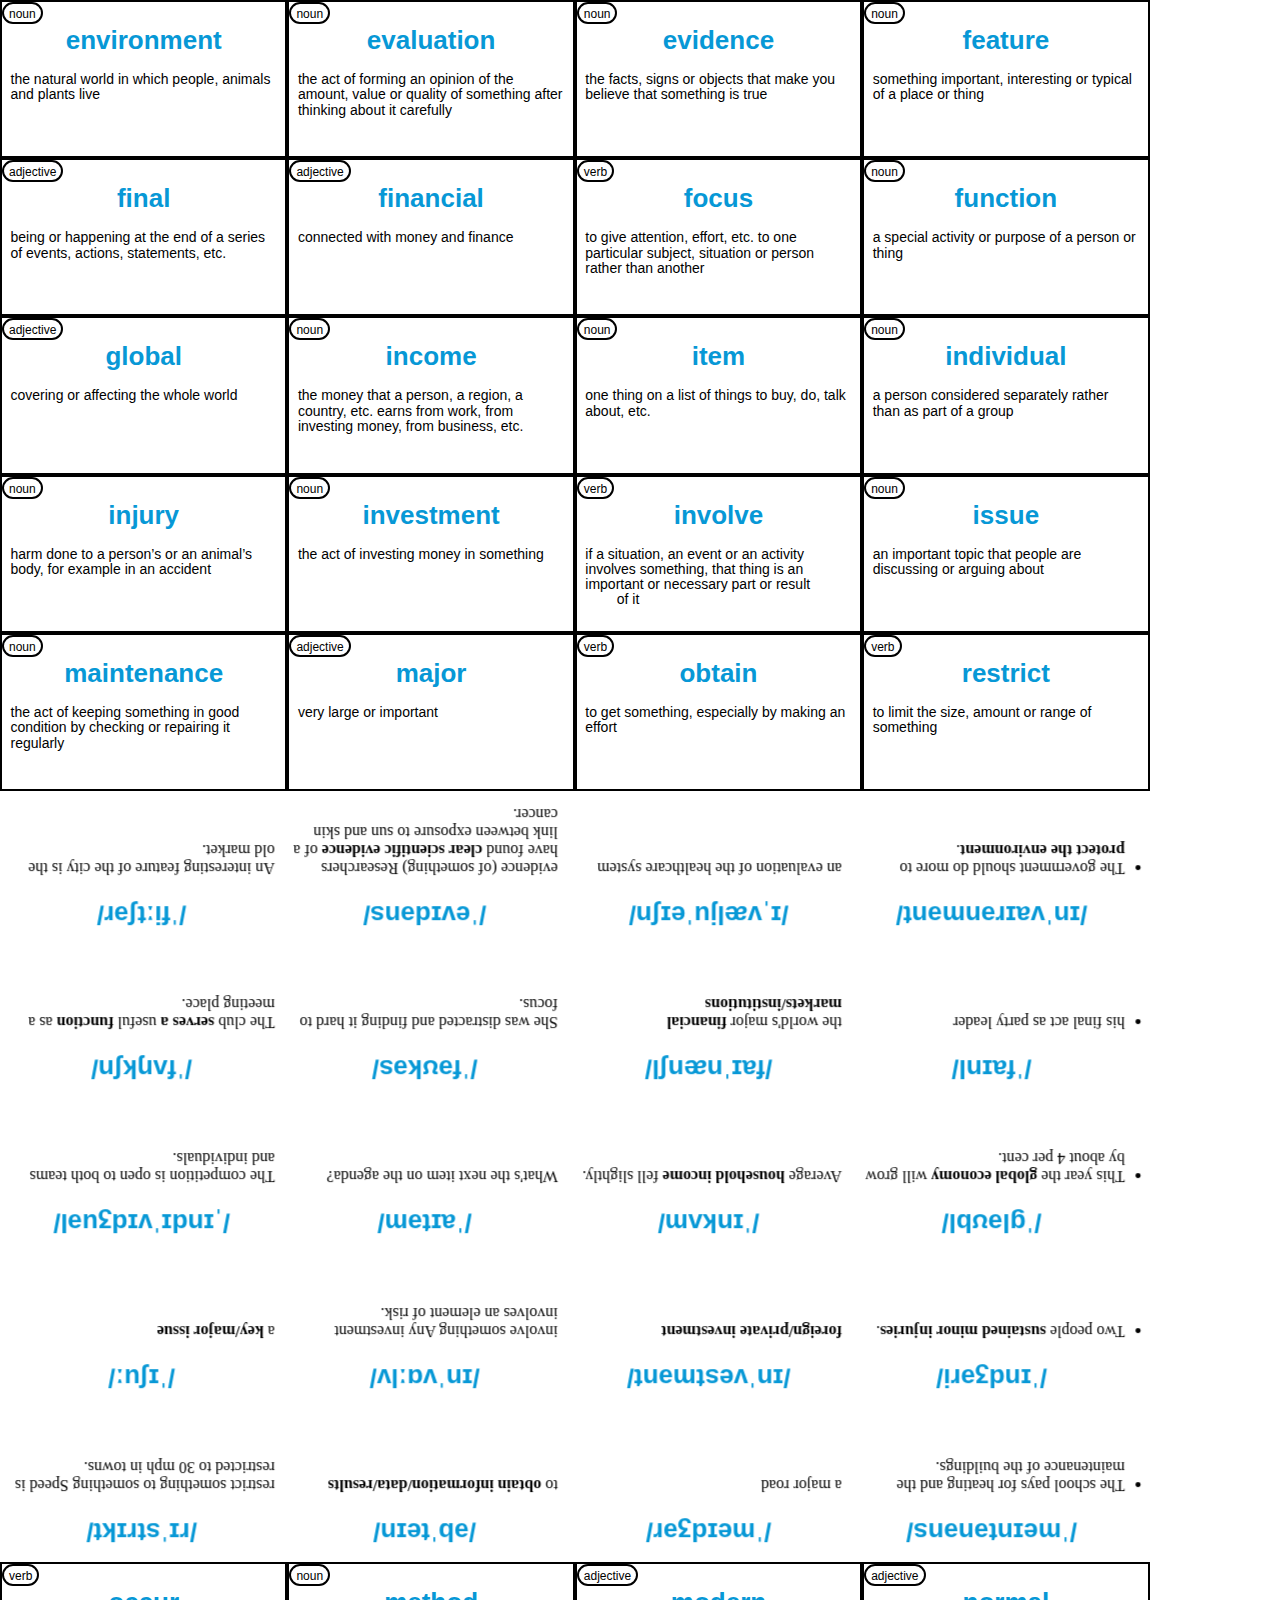
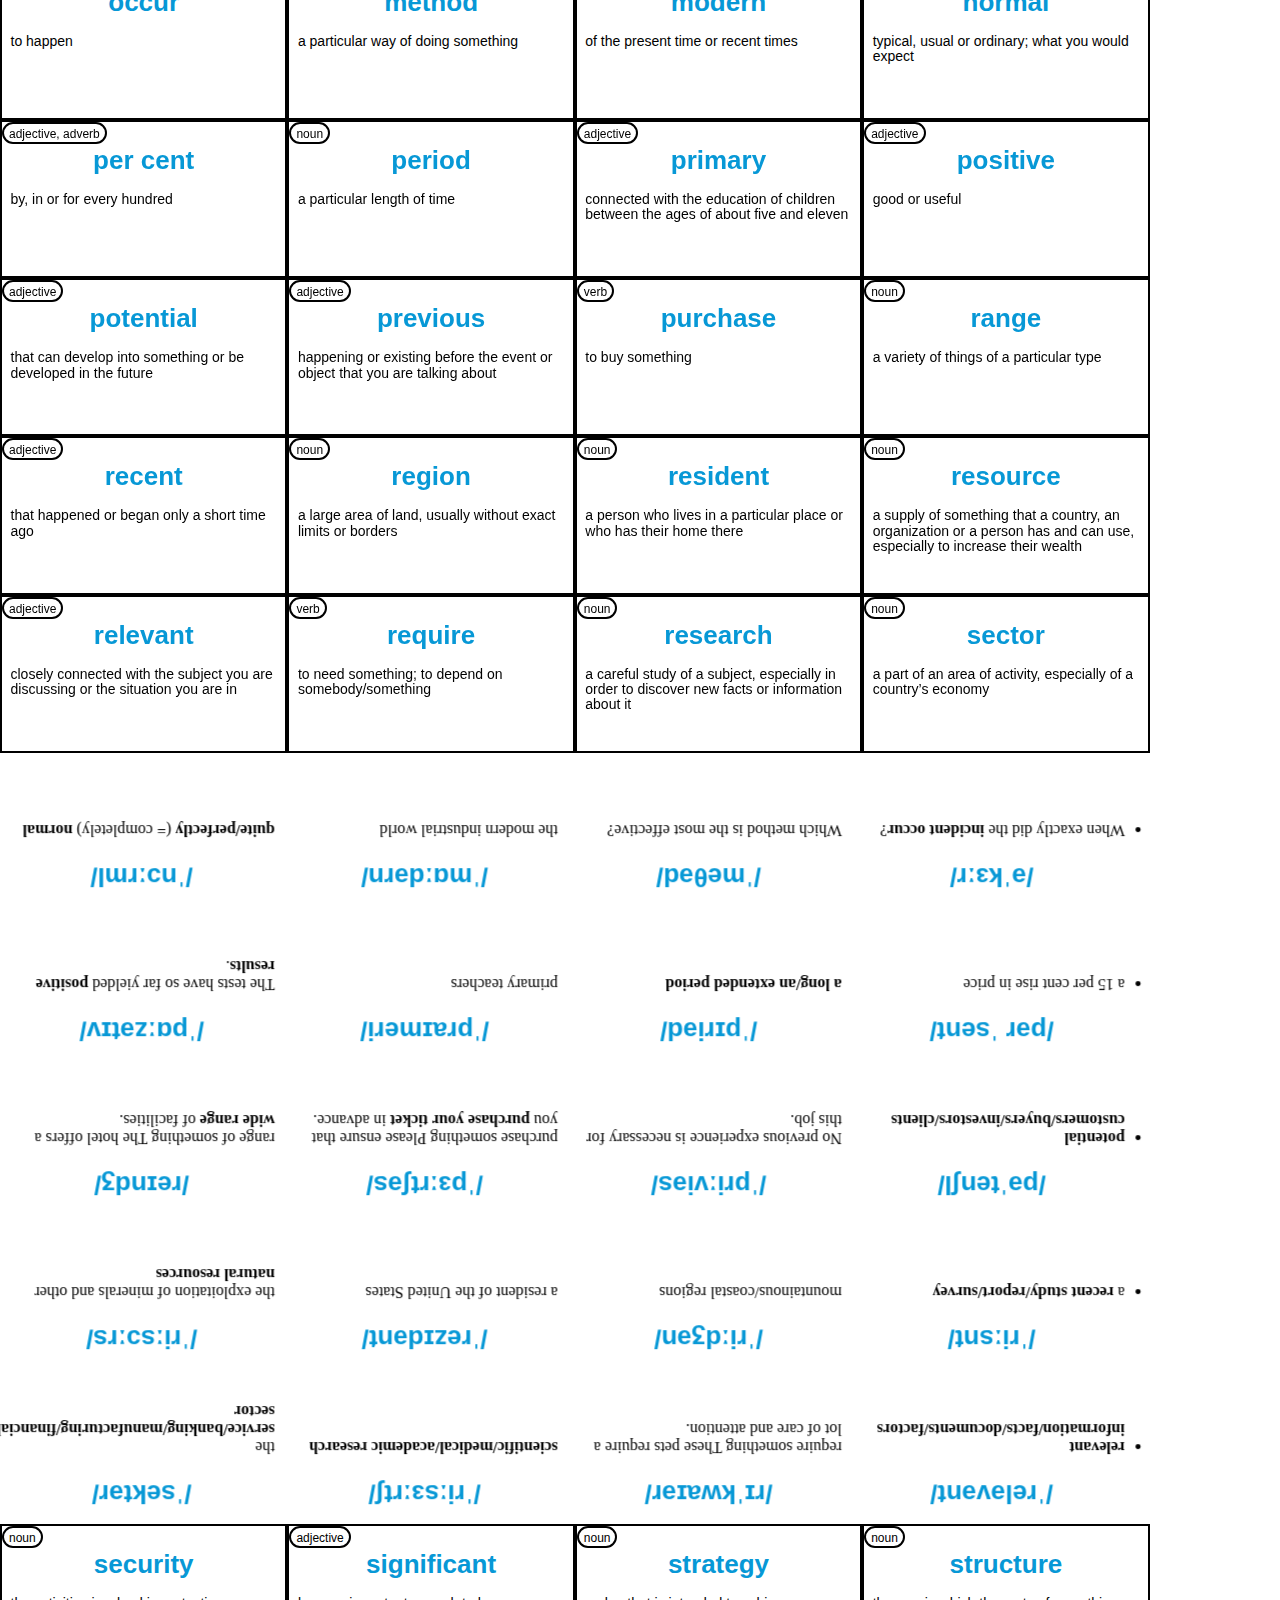
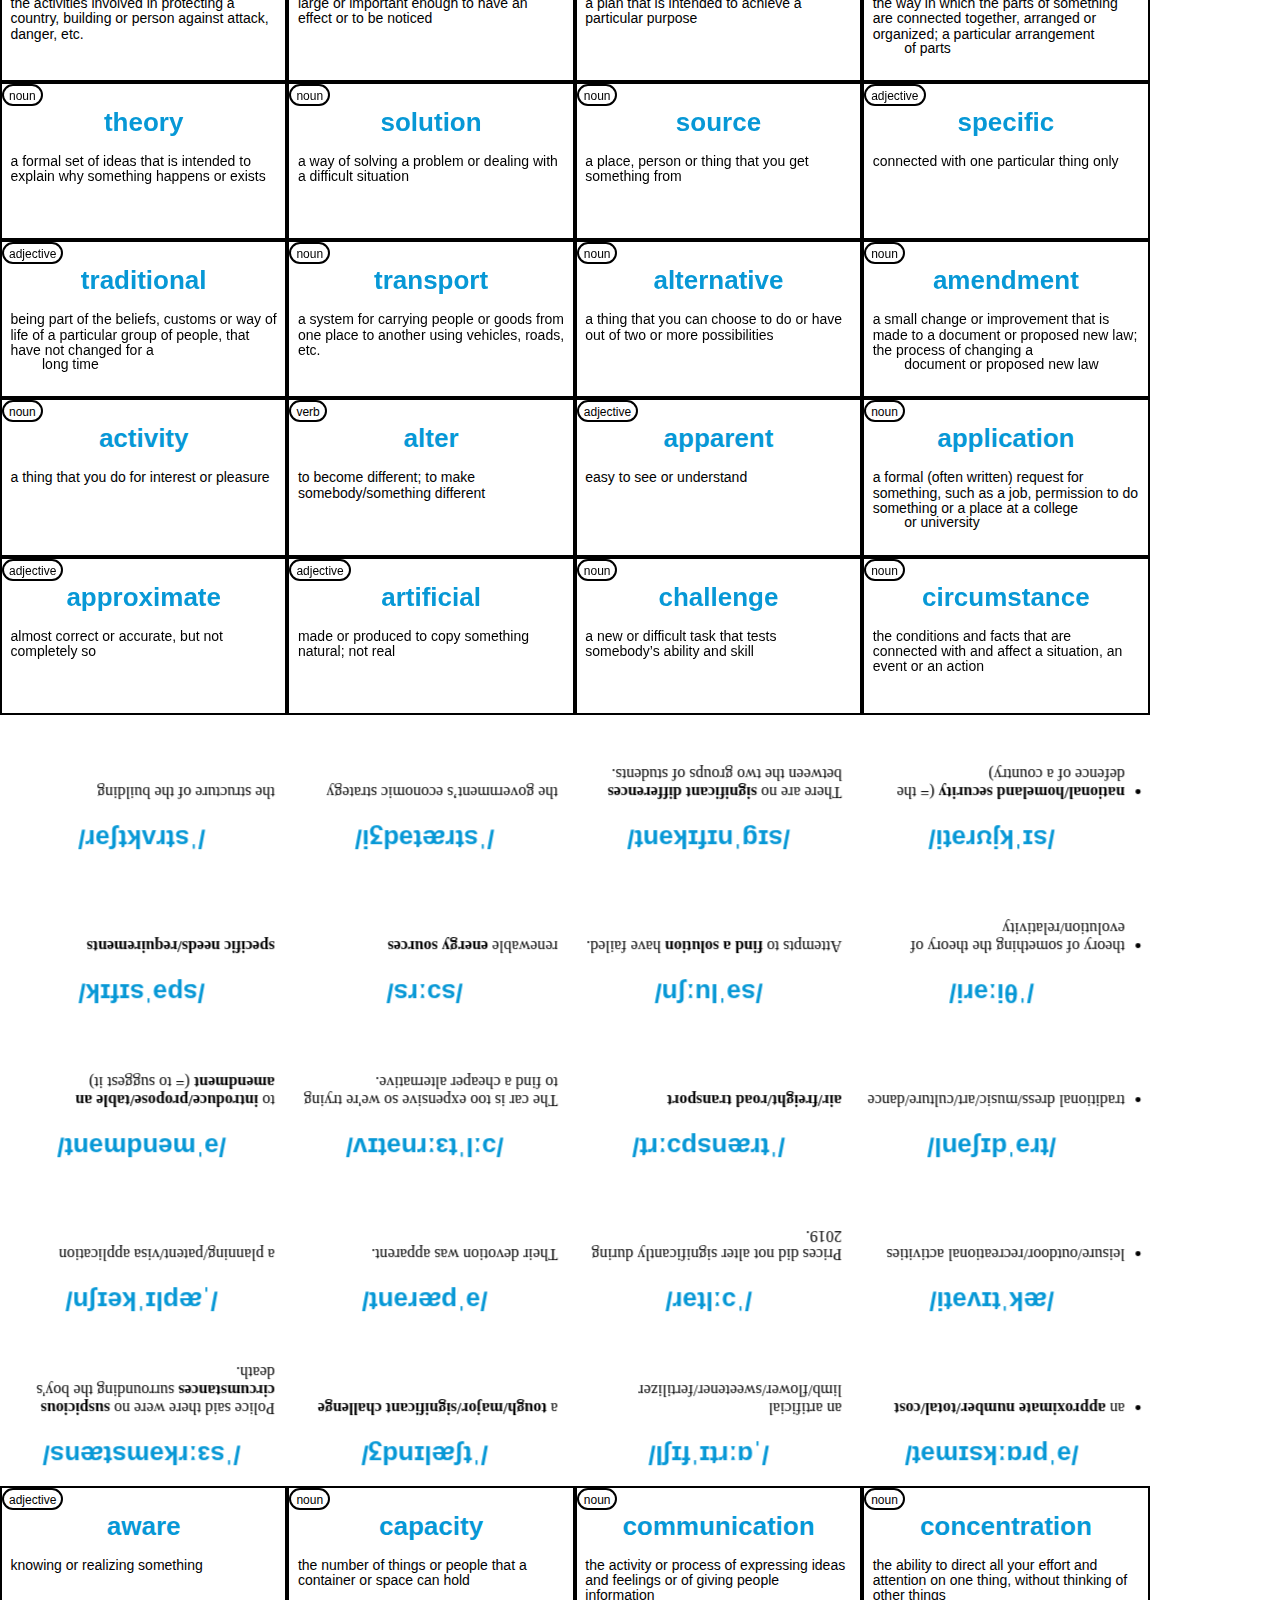
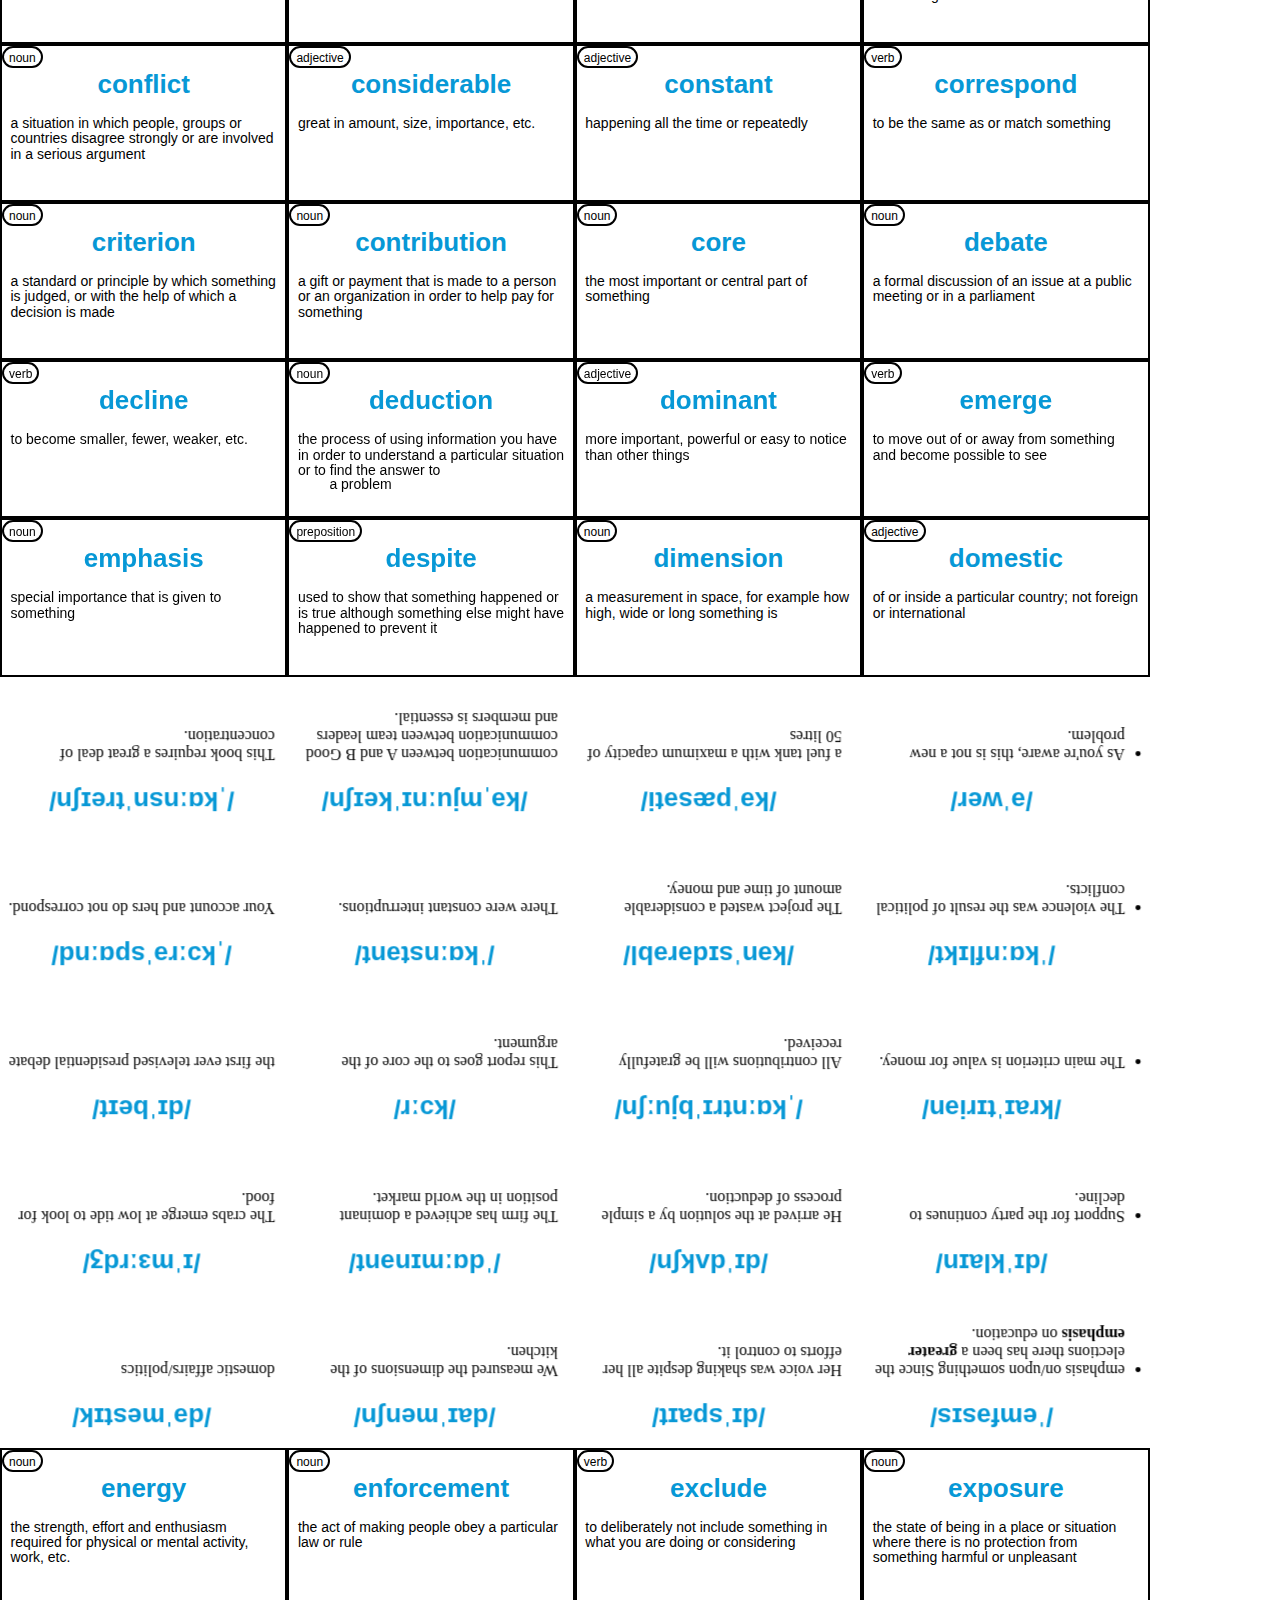
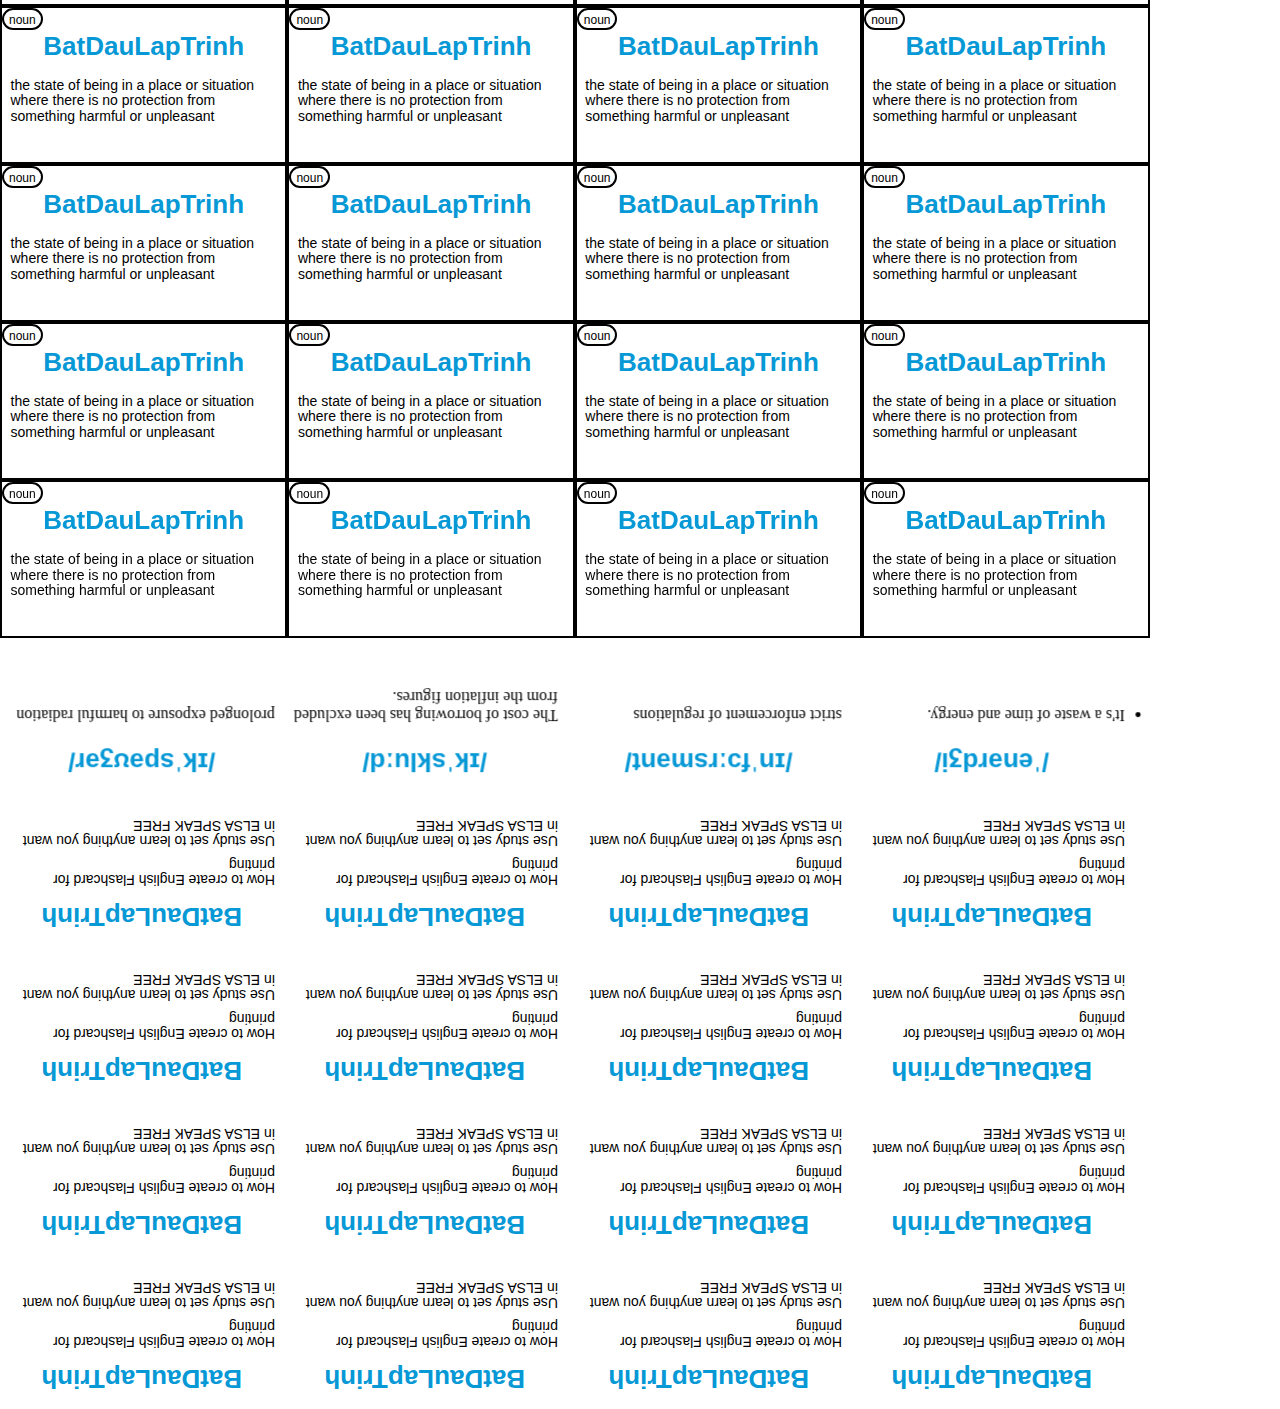
<file: output_html/new_demo.html>
<!DOCTYPE html><html lang="en"><head>    <link rel="stylesheet" href="./index.css"><meta charset="UTF-8"><meta http-equiv="X-UA-Compatible" content="IE=edge"><meta name="viewport" content="width=device-width, initial-scale=1.0"><title>new_demo</title><link rel="preconnect" href="https://fonts.googleapis.com"><link rel="preconnect" href="https://fonts.gstatic.com" crossorigin><link href="https://fonts.googleapis.com/css2?family=Roboto:wght@100;300;500;700&display=swap" rel="stylesheet"></head><body><div class="container"><div class="front_card"><span class="type_of_word">noun</span><h2 class="word">environment</h2><p class="describe"> the natural world in which people, animals and plants live</p><p class="additional_describe"></p></div><div class="front_card"><span class="type_of_word">noun</span><h2 class="word">evaluation</h2><p class="describe"> the act of forming an opinion of the amount, value or quality of something after thinking about it carefully</p><p class="additional_describe"></p></div><div class="front_card"><span class="type_of_word">noun</span><h2 class="word">evidence</h2><p class="describe"> the facts, signs or objects that make you believe that something is true</p><p class="additional_describe"></p></div><div class="front_card"><span class="type_of_word">noun</span><h2 class="word">feature</h2><p class="describe"> something important, interesting or typical of a place or thing</p><p class="additional_describe"></p></div></div><div class="container"><div class="front_card"><span class="type_of_word">adjective</span><h2 class="word">final</h2><p class="describe"> being or happening at the end of a series of events, actions, statements, etc.</p><p class="additional_describe"></p></div><div class="front_card"><span class="type_of_word">adjective</span><h2 class="word">financial</h2><p class="describe"> connected with money and finance</p><p class="additional_describe"></p></div><div class="front_card"><span class="type_of_word">verb</span><h2 class="word">focus</h2><p class="describe"> to give attention, effort, etc. to one particular subject, situation or person rather than another</p><p class="additional_describe"></p></div><div class="front_card"><span class="type_of_word">noun</span><h2 class="word">function</h2><p class="describe"> a special activity or purpose of a person or thing</p><p class="additional_describe"></p></div></div><div class="container"><div class="front_card"><span class="type_of_word">adjective</span><h2 class="word">global</h2><p class="describe"> covering or affecting the whole world</p><p class="additional_describe"></p></div><div class="front_card"><span class="type_of_word">noun</span><h2 class="word">income</h2><p class="describe"> the money that a person, a region, a country, etc. earns from work, from investing money, from business, etc.</p><p class="additional_describe"></p></div><div class="front_card"><span class="type_of_word">noun</span><h2 class="word">item</h2><p class="describe"> one thing on a list of things to buy, do, talk about, etc.</p><p class="additional_describe"></p></div><div class="front_card"><span class="type_of_word">noun</span><h2 class="word">individual</h2><p class="describe"> a person considered separately rather than as part of a group</p><p class="additional_describe"></p></div></div><div class="container"><div class="front_card"><span class="type_of_word">noun</span><h2 class="word">injury</h2><p class="describe"> harm done to a person’s or an animal’s body, for example in an accident</p><p class="additional_describe"></p></div><div class="front_card"><span class="type_of_word">noun</span><h2 class="word">investment</h2><p class="describe"> the act of investing money in something</p><p class="additional_describe"></p></div><div class="front_card"><span class="type_of_word">verb</span><h2 class="word">involve</h2><p class="describe"> if a situation, an event or an activity involves something, that thing is an important or necessary part or result</p><p class="additional_describe"> of it</p></div><div class="front_card"><span class="type_of_word">noun</span><h2 class="word">issue</h2><p class="describe"> an important topic that people are discussing or arguing about</p><p class="additional_describe"></p></div></div><div class="container"><div class="front_card"><span class="type_of_word">noun</span><h2 class="word">maintenance</h2><p class="describe"> the act of keeping something in good condition by checking or repairing it regularly</p><p class="additional_describe"></p></div><div class="front_card"><span class="type_of_word">adjective</span><h2 class="word">major</h2><p class="describe"> very large or important</p><p class="additional_describe"></p></div><div class="front_card"><span class="type_of_word">verb</span><h2 class="word">obtain</h2><p class="describe"> to get something, especially by making an effort</p><p class="additional_describe"></p></div><div class="front_card"><span class="type_of_word">verb</span><h2 class="word">restrict</h2><p class="describe"> to limit the size, amount or range of something</p><p class="additional_describe"></p></div></div><div class="container"><div class="back_card"><h2 class="ipa">/ˈfiːtʃər/</h2><div class="container_example"><p class="example"><li class="" htag="li"><span class="x">An interesting feature of the city is the old market.</span></li></p><p class="example"></p></div></div><div class="back_card"><h2 class="ipa">/ˈevɪdəns/</h2><div class="container_example"><p class="example"><li class="" htag="li"> <span class="cf" hclass="cf" htag="span">evidence (of something)</span> <span class="x">Researchers have found <span class="cl">clear scientific evidence </span>of a link between exposure to sun and skin cancer.</span></li></p><p class="example"></p></div></div><div class="back_card"><h2 class="ipa">/ɪˌvæljuˈeɪʃn/</h2><div class="container_example"><p class="example"><li class="" htag="li"><span class="x">an evaluation of the healthcare system</span></li></p><p class="example"></p></div></div><div class="back_card"><h2 class="ipa">/ɪnˈvaɪrənmənt/</h2><div class="container_example"><p class="example"><li class="" htag="li"><span class="x">The government should do more to <span class="cl">protect the environment</span>.</span></li></p><p class="example"></p></div></div></div><div class="container"><div class="back_card"><h2 class="ipa">/ˈfʌŋkʃn/</h2><div class="container_example"><p class="example"><li class="" htag="li"><span class="x">The club <span class="cl">serves a</span> useful <span class="cl">function</span> as a meeting place.</span></li></p><p class="example"></p></div></div><div class="back_card"><h2 class="ipa">/ˈfəʊkəs/</h2><div class="container_example"><p class="example"><li class="" htag="li"><span class="x">She was distracted and finding it hard to focus.</span></li></p><p class="example"></p></div></div><div class="back_card"><h2 class="ipa">/faɪˈnænʃl/</h2><div class="container_example"><p class="example"><li class="" htag="li"><span class="x">the world's major <span class="cl">financial markets/institutions</span></span></li></p><p class="example"></p></div></div><div class="back_card"><h2 class="ipa">/ˈfaɪnl/</h2><div class="container_example"><p class="example"><li class="" htag="li"><span class="x">his final act as party leader</span></li></p><p class="example"></p></div></div></div><div class="container"><div class="back_card"><h2 class="ipa">/ˌɪndɪˈvɪdʒuəl/</h2><div class="container_example"><p class="example"><li class="" htag="li"><span class="x">The competition is open to both teams and individuals.</span></li></p><p class="example"></p></div></div><div class="back_card"><h2 class="ipa">/ˈaɪtəm/</h2><div class="container_example"><p class="example"><li class="" htag="li"><span class="x">What's the next item on the agenda?</span></li></p><p class="example"></p></div></div><div class="back_card"><h2 class="ipa">/ˈɪnkʌm/</h2><div class="container_example"><p class="example"><li class="" htag="li"><span class="x">Average <span class="cl">household income</span> fell slightly.</span></li></p><p class="example"></p></div></div><div class="back_card"><h2 class="ipa">/ˈɡləʊbl/</h2><div class="container_example"><p class="example"><li class="" htag="li"><span class="x">This year the <span class="cl">global economy</span> will grow by about 4 per cent.</span></li></p><p class="example"></p></div></div></div><div class="container"><div class="back_card"><h2 class="ipa">/ˈɪʃuː/</h2><div class="container_example"><p class="example"><li class="" htag="li"><span class="x">a <span class="cl">key/major issue</span></span></li></p><p class="example"></p></div></div><div class="back_card"><h2 class="ipa">/ɪnˈvɑːlv/</h2><div class="container_example"><p class="example"><li class="" htag="li"> <span class="cf" hclass="cf" htag="span">involve something</span> <span class="x">Any investment involves an element of risk.</span></li></p><p class="example"></p></div></div><div class="back_card"><h2 class="ipa">/ɪnˈvestmənt/</h2><div class="container_example"><p class="example"><li class="" htag="li"><span class="x"><span class="cl">foreign/private investment</span></span></li></p><p class="example"></p></div></div><div class="back_card"><h2 class="ipa">/ˈɪndʒəri/</h2><div class="container_example"><p class="example"><li class="" htag="li"><span class="x">Two people <span class="cl">sustained minor injuries</span>.</span></li></p><p class="example"></p></div></div></div><div class="container"><div class="back_card"><h2 class="ipa">/rɪˈstrɪkt/</h2><div class="container_example"><p class="example"><li class="" htag="li"> <span class="cf" hclass="cf" htag="span">restrict something to something</span> <span class="x">Speed is restricted to 30 mph in towns.</span></li></p><p class="example"></p></div></div><div class="back_card"><h2 class="ipa">/əbˈteɪn/</h2><div class="container_example"><p class="example"><li class="" htag="li"><span class="x">to <span class="cl">obtain information/data/results</span></span></li></p><p class="example"></p></div></div><div class="back_card"><h2 class="ipa">/ˈmeɪdʒər/</h2><div class="container_example"><p class="example"><li class="" htag="li"><span class="x">a major road</span></li></p><p class="example"></p></div></div><div class="back_card"><h2 class="ipa">/ˈmeɪntənəns/</h2><div class="container_example"><p class="example"><li class="" htag="li"><span class="x">The school pays for heating and the maintenance of the buildings.</span></li></p><p class="example"></p></div></div></div><div class="pagebreak"> </div><div class="container"><div class="front_card"><span class="type_of_word">verb</span><h2 class="word">occur</h2><p class="describe"> to happen</p><p class="additional_describe"></p></div><div class="front_card"><span class="type_of_word">noun</span><h2 class="word">method</h2><p class="describe"> a particular way of doing something</p><p class="additional_describe"></p></div><div class="front_card"><span class="type_of_word">adjective</span><h2 class="word">modern</h2><p class="describe"> of the present time or recent times </p><p class="additional_describe"></p></div><div class="front_card"><span class="type_of_word">adjective</span><h2 class="word">normal</h2><p class="describe"> typical, usual or ordinary; what you would expect</p><p class="additional_describe"></p></div></div><div class="container"><div class="front_card"><span class="type_of_word">adjective, adverb</span><h2 class="word">per cent</h2><p class="describe"> by, in or for every hundred</p><p class="additional_describe"></p></div><div class="front_card"><span class="type_of_word">noun</span><h2 class="word">period</h2><p class="describe"> a particular length of time</p><p class="additional_describe"></p></div><div class="front_card"><span class="type_of_word">adjective</span><h2 class="word">primary</h2><p class="describe"> connected with the education of children between the ages of about five and eleven</p><p class="additional_describe"></p></div><div class="front_card"><span class="type_of_word">adjective</span><h2 class="word">positive</h2><p class="describe"> good or useful</p><p class="additional_describe"></p></div></div><div class="container"><div class="front_card"><span class="type_of_word">adjective</span><h2 class="word">potential</h2><p class="describe"> that can develop into something or be developed in the future</p><p class="additional_describe"></p></div><div class="front_card"><span class="type_of_word">adjective</span><h2 class="word">previous</h2><p class="describe"> happening or existing before the event or object that you are talking about</p><p class="additional_describe"></p></div><div class="front_card"><span class="type_of_word">verb</span><h2 class="word">purchase</h2><p class="describe"> to buy something</p><p class="additional_describe"></p></div><div class="front_card"><span class="type_of_word">noun</span><h2 class="word">range</h2><p class="describe"> a variety of things of a particular type</p><p class="additional_describe"></p></div></div><div class="container"><div class="front_card"><span class="type_of_word">adjective</span><h2 class="word">recent</h2><p class="describe"> that happened or began only a short time ago</p><p class="additional_describe"></p></div><div class="front_card"><span class="type_of_word">noun</span><h2 class="word">region</h2><p class="describe"> a large area of land, usually without exact limits or borders</p><p class="additional_describe"></p></div><div class="front_card"><span class="type_of_word">noun</span><h2 class="word">resident</h2><p class="describe"> a person who lives in a particular place or who has their home there</p><p class="additional_describe"></p></div><div class="front_card"><span class="type_of_word">noun</span><h2 class="word">resource</h2><p class="describe"> a supply of something that a country, an organization or a person has and can use, especially to increase their wealth</p><p class="additional_describe"></p></div></div><div class="container"><div class="front_card"><span class="type_of_word">adjective</span><h2 class="word">relevant</h2><p class="describe"> closely connected with the subject you are discussing or the situation you are in</p><p class="additional_describe"></p></div><div class="front_card"><span class="type_of_word">verb</span><h2 class="word">require</h2><p class="describe"> to need something; to depend on somebody/something</p><p class="additional_describe"></p></div><div class="front_card"><span class="type_of_word">noun</span><h2 class="word">research</h2><p class="describe"> a careful study of a subject, especially in order to discover new facts or information about it</p><p class="additional_describe"></p></div><div class="front_card"><span class="type_of_word">noun</span><h2 class="word">sector</h2><p class="describe"> a part of an area of activity, especially of a country’s economy</p><p class="additional_describe"></p></div></div><div class="container"><div class="back_card"><h2 class="ipa">/ˈnɔːrml/</h2><div class="container_example"><p class="example"><li class="" htag="li"><span class="x"><span class="cl">quite/perfectly</span> <span class="gloss" hclass="gloss" htag="span">(= completely)</span> <span class="cl">normal</span></span></li></p><p class="example"></p></div></div><div class="back_card"><h2 class="ipa">/ˈmɑːdərn/</h2><div class="container_example"><p class="example"><li class="" htag="li"><span class="x">the modern industrial world</span></li></p><p class="example"></p></div></div><div class="back_card"><h2 class="ipa">/ˈmeθəd/</h2><div class="container_example"><p class="example"><li class="" htag="li"><span class="x">Which method is the most effective?</span></li></p><p class="example"></p></div></div><div class="back_card"><h2 class="ipa">/əˈkɜːr/</h2><div class="container_example"><p class="example"><li class="" htag="li"><span class="x">When exactly did the <span class="cl">incident occur</span>?</span></li></p><p class="example"></p></div></div></div><div class="container"><div class="back_card"><h2 class="ipa">/ˈpɑːzətɪv/</h2><div class="container_example"><p class="example"><li class="" htag="li"><span class="x">The tests have so far yielded <span class="cl">positive results</span>.</span></li></p><p class="example"></p></div></div><div class="back_card"><h2 class="ipa">/ˈpraɪmeri/</h2><div class="container_example"><p class="example"><li class="" htag="li"><span class="x">primary teachers</span></li></p><p class="example"></p></div></div><div class="back_card"><h2 class="ipa">/ˈpɪriəd/</h2><div class="container_example"><p class="example"><li class="" htag="li"><span class="x"><span class="cl">a long/an extended period</span></span></li></p><p class="example"></p></div></div><div class="back_card"><h2 class="ipa">/pər ˈsent/</h2><div class="container_example"><p class="example"><li class="" htag="li"><span class="x">a 15 per cent rise in price</span></li></p><p class="example"></p></div></div></div><div class="container"><div class="back_card"><h2 class="ipa">/reɪndʒ/</h2><div class="container_example"><p class="example"><li class="" htag="li"> <span class="cf" hclass="cf" htag="span">range of something</span> <span class="x">The hotel offers a <span class="cl">wide range</span> of facilities.</span></li></p><p class="example"></p></div></div><div class="back_card"><h2 class="ipa">/ˈpɜːrtʃəs/</h2><div class="container_example"><p class="example"><li class="" htag="li"> <span class="cf" hclass="cf" htag="span">purchase something</span> <span class="x">Please ensure that you <span class="cl">purchase your ticket</span> in advance.</span></li></p><p class="example"></p></div></div><div class="back_card"><h2 class="ipa">/ˈpriːviəs/</h2><div class="container_example"><p class="example"><li class="" htag="li"><span class="x">No previous experience is necessary for this job.</span></li></p><p class="example"></p></div></div><div class="back_card"><h2 class="ipa">/pəˈtenʃl/</h2><div class="container_example"><p class="example"><li class="" htag="li"><span class="x"><span class="cl">potential customers/buyers/investors/clients</span></span></li></p><p class="example"></p></div></div></div><div class="container"><div class="back_card"><h2 class="ipa">/ˈriːsɔːrs/</h2><div class="container_example"><p class="example"><li class="" htag="li"><span class="x">the exploitation of minerals and other <span class="cl">natural resources</span></span></li></p><p class="example"></p></div></div><div class="back_card"><h2 class="ipa">/ˈrezɪdənt/</h2><div class="container_example"><p class="example"><li class="" htag="li"><span class="x">a resident of the United States</span></li></p><p class="example"></p></div></div><div class="back_card"><h2 class="ipa">/ˈriːdʒən/</h2><div class="container_example"><p class="example"><li class="" htag="li"><span class="x">mountainous/coastal regions</span></li></p><p class="example"></p></div></div><div class="back_card"><h2 class="ipa">/ˈriːsnt/</h2><div class="container_example"><p class="example"><li class="" htag="li"><span class="x">a <span class="cl">recent study/report/survey</span></span></li></p><p class="example"></p></div></div></div><div class="container"><div class="back_card"><h2 class="ipa">/ˈsektər/</h2><div class="container_example"><p class="example"><li class="" htag="li"><span class="x">the <span class="cl">service/banking/manufacturing/financial sector</span></span></li></p><p class="example"></p></div></div><div class="back_card"><h2 class="ipa">/ˈriːsɜːrtʃ/</h2><div class="container_example"><p class="example"><li class="" htag="li"><span class="x"><span class="cl">scientific/medical/academic research</span></span></li></p><p class="example"></p></div></div><div class="back_card"><h2 class="ipa">/rɪˈkwaɪər/</h2><div class="container_example"><p class="example"><li class="" htag="li"> <span class="cf" hclass="cf" htag="span">require something</span> <span class="x">These pets require a lot of care and attention.</span></li></p><p class="example"></p></div></div><div class="back_card"><h2 class="ipa">/ˈreləvənt/</h2><div class="container_example"><p class="example"><li class="" htag="li"><span class="x"><span class="cl">relevant information/facts/documents/factors</span></span></li></p><p class="example"></p></div></div></div><div class="pagebreak"> </div><div class="container"><div class="front_card"><span class="type_of_word">noun</span><h2 class="word">security</h2><p class="describe"> the activities involved in protecting a country, building or person against attack, danger, etc.</p><p class="additional_describe"></p></div><div class="front_card"><span class="type_of_word">adjective</span><h2 class="word">significant</h2><p class="describe"> large or important enough to have an effect or to be noticed</p><p class="additional_describe"></p></div><div class="front_card"><span class="type_of_word">noun</span><h2 class="word">strategy</h2><p class="describe"> a plan that is intended to achieve a particular purpose</p><p class="additional_describe"></p></div><div class="front_card"><span class="type_of_word">noun</span><h2 class="word">structure</h2><p class="describe"> the way in which the parts of something are connected together, arranged or organized; a particular arrangement</p><p class="additional_describe"> of parts</p></div></div><div class="container"><div class="front_card"><span class="type_of_word">noun</span><h2 class="word">theory</h2><p class="describe"> a formal set of ideas that is intended to explain why something happens or exists</p><p class="additional_describe"></p></div><div class="front_card"><span class="type_of_word">noun</span><h2 class="word">solution</h2><p class="describe"> a way of solving a problem or dealing with a difficult situation</p><p class="additional_describe"></p></div><div class="front_card"><span class="type_of_word">noun</span><h2 class="word">source</h2><p class="describe"> a place, person or thing that you get something from</p><p class="additional_describe"></p></div><div class="front_card"><span class="type_of_word">adjective</span><h2 class="word">specific</h2><p class="describe"> connected with one particular thing only</p><p class="additional_describe"></p></div></div><div class="container"><div class="front_card"><span class="type_of_word">adjective</span><h2 class="word">traditional</h2><p class="describe"> being part of the beliefs, customs or way of life of a particular group of people, that have not changed for a</p><p class="additional_describe"> long time</p></div><div class="front_card"><span class="type_of_word">noun</span><h2 class="word">transport</h2><p class="describe"> a system for carrying people or goods from one place to another using vehicles, roads, etc.</p><p class="additional_describe"></p></div><div class="front_card"><span class="type_of_word">noun</span><h2 class="word">alternative</h2><p class="describe"> a thing that you can choose to do or have out of two or more possibilities</p><p class="additional_describe"></p></div><div class="front_card"><span class="type_of_word">noun</span><h2 class="word">amendment</h2><p class="describe"> a small change or improvement that is made to a document or proposed new law; the process of changing a</p><p class="additional_describe"> document or proposed new law</p></div></div><div class="container"><div class="front_card"><span class="type_of_word">noun</span><h2 class="word">activity</h2><p class="describe"> a thing that you do for interest or pleasure</p><p class="additional_describe"></p></div><div class="front_card"><span class="type_of_word">verb</span><h2 class="word">alter</h2><p class="describe"> to become different; to make somebody/something different</p><p class="additional_describe"></p></div><div class="front_card"><span class="type_of_word">adjective</span><h2 class="word">apparent</h2><p class="describe"> easy to see or understand</p><p class="additional_describe"></p></div><div class="front_card"><span class="type_of_word">noun</span><h2 class="word">application</h2><p class="describe"> a formal (often written) request for something, such as a job, permission to do something or a place at a college</p><p class="additional_describe"> or university</p></div></div><div class="container"><div class="front_card"><span class="type_of_word">adjective</span><h2 class="word">approximate</h2><p class="describe"> almost correct or accurate, but not completely so</p><p class="additional_describe"></p></div><div class="front_card"><span class="type_of_word">adjective</span><h2 class="word">artificial</h2><p class="describe"> made or produced to copy something natural; not real</p><p class="additional_describe"></p></div><div class="front_card"><span class="type_of_word">noun</span><h2 class="word">challenge</h2><p class="describe"> a new or difficult task that tests somebody’s ability and skill</p><p class="additional_describe"></p></div><div class="front_card"><span class="type_of_word">noun</span><h2 class="word">circumstance</h2><p class="describe"> the conditions and facts that are connected with and affect a situation, an event or an action</p><p class="additional_describe"></p></div></div><div class="container"><div class="back_card"><h2 class="ipa">/ˈstrʌktʃər/</h2><div class="container_example"><p class="example"><li class="" htag="li"><span class="x">the structure of the building</span></li></p><p class="example"></p></div></div><div class="back_card"><h2 class="ipa">/ˈstrætədʒi/</h2><div class="container_example"><p class="example"><li class="" htag="li"><span class="x">the government’s economic strategy</span></li></p><p class="example"></p></div></div><div class="back_card"><h2 class="ipa">/sɪɡˈnɪfɪkənt/</h2><div class="container_example"><p class="example"><li class="" htag="li"><span class="x">There are no <span class="cl">significant differences</span> between the two groups of students.</span></li></p><p class="example"></p></div></div><div class="back_card"><h2 class="ipa">/sɪˈkjʊrəti/</h2><div class="container_example"><p class="example"><li class="" htag="li"><span class="x"><span class="cl">national/homeland security</span> <span class="gloss" hclass="gloss" htag="span">(= the defence of a country)</span></span></li></p><p class="example"></p></div></div></div><div class="container"><div class="back_card"><h2 class="ipa">/spəˈsɪfɪk/</h2><div class="container_example"><p class="example"><li class="" htag="li"><span class="x"><span class="cl">specific needs/requirements</span></span></li></p><p class="example"></p></div></div><div class="back_card"><h2 class="ipa">/sɔːrs/</h2><div class="container_example"><p class="example"><li class="" htag="li"><span class="x">renewable <span class="cl">energy sources</span></span></li></p><p class="example"></p></div></div><div class="back_card"><h2 class="ipa">/səˈluːʃn/</h2><div class="container_example"><p class="example"><li class="" htag="li"><span class="x">Attempts to <span class="cl">find a solution</span> have failed.</span></li></p><p class="example"></p></div></div><div class="back_card"><h2 class="ipa">/ˈθiːəri/</h2><div class="container_example"><p class="example"><li class="" htag="li"> <span class="cf" hclass="cf" htag="span">theory of something</span> <span class="x">the theory of evolution/relativity</span></li></p><p class="example"></p></div></div></div><div class="container"><div class="back_card"><h2 class="ipa">/əˈmendmənt/</h2><div class="container_example"><p class="example"><li class="" htag="li"><span class="x">to <span class="cl">introduce/propose/table an amendment</span> <span class="gloss" hclass="gloss" htag="span">(= to suggest it)</span></span></li></p><p class="example"></p></div></div><div class="back_card"><h2 class="ipa">/ɔːlˈtɜːrnətɪv/</h2><div class="container_example"><p class="example"><li class="" htag="li"><span class="x">The car is too expensive so we're trying to find a cheaper alternative.</span></li></p><p class="example"></p></div></div><div class="back_card"><h2 class="ipa">/ˈtrænspɔːrt/</h2><div class="container_example"><p class="example"><li class="" htag="li"><span class="x"><span class="cl">air/freight/road transport</span></span></li></p><p class="example"></p></div></div><div class="back_card"><h2 class="ipa">/trəˈdɪʃənl/</h2><div class="container_example"><p class="example"><li class="" htag="li"><span class="x">traditional dress/music/art/culture/dance</span></li></p><p class="example"></p></div></div></div><div class="container"><div class="back_card"><h2 class="ipa">/ˌæplɪˈkeɪʃn/</h2><div class="container_example"><p class="example"><li class="" htag="li"><span class="x">a planning/patent/visa application</span></li></p><p class="example"></p></div></div><div class="back_card"><h2 class="ipa">/əˈpærənt/</h2><div class="container_example"><p class="example"><li class="" htag="li"><span class="x">Their devotion was apparent.</span></li></p><p class="example"></p></div></div><div class="back_card"><h2 class="ipa">/ˈɔːltər/</h2><div class="container_example"><p class="example"><li class="" htag="li"><span class="x">Prices did not alter significantly during 2019.</span></li></p><p class="example"></p></div></div><div class="back_card"><h2 class="ipa">/ækˈtɪvəti/</h2><div class="container_example"><p class="example"><li class="" htag="li"><span class="x">leisure/outdoor/recreational activities</span></li></p><p class="example"></p></div></div></div><div class="container"><div class="back_card"><h2 class="ipa">/ˈsɜːrkəmstæns/</h2><div class="container_example"><p class="example"><li class="" htag="li"><span class="x">Police said there were no <span class="cl">suspicious circumstances</span> surrounding the boy's death.</span></li></p><p class="example"></p></div></div><div class="back_card"><h2 class="ipa">/ˈtʃælɪndʒ/</h2><div class="container_example"><p class="example"><li class="" htag="li"><span class="x">a <span class="cl">tough/major/significant challenge</span></span></li></p><p class="example"></p></div></div><div class="back_card"><h2 class="ipa">/ˌɑːrtɪˈfɪʃl/</h2><div class="container_example"><p class="example"><li class="" htag="li"><span class="x">an artificial limb/flower/sweetener/fertilizer </span></li></p><p class="example"></p></div></div><div class="back_card"><h2 class="ipa">/əˈprɑːksɪmət/</h2><div class="container_example"><p class="example"><li class="" htag="li"><span class="x">an <span class="cl">approximate number/total/cost</span></span></li></p><p class="example"></p></div></div></div><div class="pagebreak"> </div><div class="container"><div class="front_card"><span class="type_of_word">adjective</span><h2 class="word">aware</h2><p class="describe"> knowing or realizing something</p><p class="additional_describe"></p></div><div class="front_card"><span class="type_of_word">noun</span><h2 class="word">capacity</h2><p class="describe"> the number of things or people that a container or space can hold</p><p class="additional_describe"></p></div><div class="front_card"><span class="type_of_word">noun</span><h2 class="word">communication</h2><p class="describe"> the activity or process of expressing ideas and feelings or of giving people information</p><p class="additional_describe"></p></div><div class="front_card"><span class="type_of_word">noun</span><h2 class="word">concentration</h2><p class="describe"> the ability to direct all your effort and attention on one thing, without thinking of other things</p><p class="additional_describe"></p></div></div><div class="container"><div class="front_card"><span class="type_of_word">noun</span><h2 class="word">conflict</h2><p class="describe"> a situation in which people, groups or countries disagree strongly or are involved in a serious argument</p><p class="additional_describe"></p></div><div class="front_card"><span class="type_of_word">adjective</span><h2 class="word">considerable</h2><p class="describe"> great in amount, size, importance, etc.</p><p class="additional_describe"></p></div><div class="front_card"><span class="type_of_word">adjective</span><h2 class="word">constant</h2><p class="describe"> happening all the time or repeatedly</p><p class="additional_describe"></p></div><div class="front_card"><span class="type_of_word">verb</span><h2 class="word">correspond</h2><p class="describe"> to be the same as or match something</p><p class="additional_describe"></p></div></div><div class="container"><div class="front_card"><span class="type_of_word">noun</span><h2 class="word">criterion</h2><p class="describe"> a standard or principle by which something is judged, or with the help of which a decision is made</p><p class="additional_describe"></p></div><div class="front_card"><span class="type_of_word">noun</span><h2 class="word">contribution</h2><p class="describe"> a gift or payment that is made to a person or an organization in order to help pay for something</p><p class="additional_describe"></p></div><div class="front_card"><span class="type_of_word">noun</span><h2 class="word">core</h2><p class="describe"> the most important or central part of something</p><p class="additional_describe"></p></div><div class="front_card"><span class="type_of_word">noun</span><h2 class="word">debate</h2><p class="describe"> a formal discussion of an issue at a public meeting or in a parliament</p><p class="additional_describe"></p></div></div><div class="container"><div class="front_card"><span class="type_of_word">verb</span><h2 class="word">decline</h2><p class="describe"> to become smaller, fewer, weaker, etc.</p><p class="additional_describe"></p></div><div class="front_card"><span class="type_of_word">noun</span><h2 class="word">deduction</h2><p class="describe"> the process of using information you have in order to understand a particular situation or to find the answer to</p><p class="additional_describe"> a problem</p></div><div class="front_card"><span class="type_of_word">adjective</span><h2 class="word">dominant</h2><p class="describe"> more important, powerful or easy to notice than other things</p><p class="additional_describe"></p></div><div class="front_card"><span class="type_of_word">verb</span><h2 class="word">emerge</h2><p class="describe"> to move out of or away from something and become possible to see </p><p class="additional_describe"></p></div></div><div class="container"><div class="front_card"><span class="type_of_word">noun</span><h2 class="word">emphasis</h2><p class="describe"> special importance that is given to something</p><p class="additional_describe"></p></div><div class="front_card"><span class="type_of_word">preposition</span><h2 class="word">despite</h2><p class="describe"> used to show that something happened or is true although something else might have happened to prevent it</p><p class="additional_describe"></p></div><div class="front_card"><span class="type_of_word">noun</span><h2 class="word">dimension</h2><p class="describe"> a measurement in space, for example how high, wide or long something is</p><p class="additional_describe"></p></div><div class="front_card"><span class="type_of_word">adjective</span><h2 class="word">domestic</h2><p class="describe"> of or inside a particular country; not foreign or international</p><p class="additional_describe"></p></div></div><div class="container"><div class="back_card"><h2 class="ipa">/ˌkɑːnsnˈtreɪʃn/</h2><div class="container_example"><p class="example"><li class="" htag="li"><span class="x">This book requires a great deal of concentration.</span></li></p><p class="example"></p></div></div><div class="back_card"><h2 class="ipa">/kəˌmjuːnɪˈkeɪʃn/</h2><div class="container_example"><p class="example"><li class="" htag="li"> <span class="cf" hclass="cf" htag="span">communication between A and B</span> <span class="x">Good communication between team leaders and members is essential.</span></li></p><p class="example"></p></div></div><div class="back_card"><h2 class="ipa">/kəˈpæsəti/</h2><div class="container_example"><p class="example"><li class="" htag="li"><span class="x">a fuel tank with a maximum capacity of 50 litres</span></li></p><p class="example"></p></div></div><div class="back_card"><h2 class="ipa">/əˈwer/</h2><div class="container_example"><p class="example"><li class="" htag="li"><span class="x">As you're aware, this is not a new problem.</span></li></p><p class="example"></p></div></div></div><div class="container"><div class="back_card"><h2 class="ipa">/ˌkɔːrəˈspɑːnd/</h2><div class="container_example"><p class="example"><li class="" htag="li"><span class="x">Your account and hers do not correspond.</span></li></p><p class="example"></p></div></div><div class="back_card"><h2 class="ipa">/ˈkɑːnstənt/</h2><div class="container_example"><p class="example"><li class="" htag="li"><span class="x">There were constant interruptions.</span></li></p><p class="example"></p></div></div><div class="back_card"><h2 class="ipa">/kənˈsɪdərəbl/</h2><div class="container_example"><p class="example"><li class="" htag="li"><span class="x">The project wasted a considerable amount of time and money.</span></li></p><p class="example"></p></div></div><div class="back_card"><h2 class="ipa">/ˈkɑːnflɪkt/</h2><div class="container_example"><p class="example"><li class="" htag="li"><span class="x">The violence was the result of political conflicts.</span></li></p><p class="example"></p></div></div></div><div class="container"><div class="back_card"><h2 class="ipa">/dɪˈbeɪt/</h2><div class="container_example"><p class="example"><li class="" htag="li"><span class="x">the first ever televised presidential debate</span></li></p><p class="example"></p></div></div><div class="back_card"><h2 class="ipa">/kɔːr/</h2><div class="container_example"><p class="example"><li class="" htag="li"><span class="x">This report goes to the core of the argument.</span></li></p><p class="example"></p></div></div><div class="back_card"><h2 class="ipa">/ˌkɑːntrɪˈbjuːʃn/</h2><div class="container_example"><p class="example"><li class="" htag="li"><span class="x">All contributions will be gratefully received.</span></li></p><p class="example"></p></div></div><div class="back_card"><h2 class="ipa">/kraɪˈtɪriən/</h2><div class="container_example"><p class="example"><li class="" htag="li"><span class="x">The main criterion is value for money.</span></li></p><p class="example"></p></div></div></div><div class="container"><div class="back_card"><h2 class="ipa">/ɪˈmɜːrdʒ/</h2><div class="container_example"><p class="example"><li class="" htag="li"><span class="x">The crabs emerge at low tide to look for food.</span></li></p><p class="example"></p></div></div><div class="back_card"><h2 class="ipa">/ˈdɑːmɪnənt/</h2><div class="container_example"><p class="example"><li class="" htag="li"><span class="x">The firm has achieved a dominant position in the world market.</span></li></p><p class="example"></p></div></div><div class="back_card"><h2 class="ipa">/dɪˈdʌkʃn/</h2><div class="container_example"><p class="example"><li class="" htag="li"><span class="x">He arrived at the solution by a simple process of deduction.</span></li></p><p class="example"></p></div></div><div class="back_card"><h2 class="ipa">/dɪˈklaɪn/</h2><div class="container_example"><p class="example"><li class="" htag="li"><span class="x">Support for the party continues to decline.</span></li></p><p class="example"></p></div></div></div><div class="container"><div class="back_card"><h2 class="ipa">/dəˈmestɪk/</h2><div class="container_example"><p class="example"><li class="" htag="li"><span class="x">domestic affairs/politics</span></li></p><p class="example"></p></div></div><div class="back_card"><h2 class="ipa">/daɪˈmenʃn/</h2><div class="container_example"><p class="example"><li class="" htag="li"><span class="x">We measured the dimensions of the kitchen.</span></li></p><p class="example"></p></div></div><div class="back_card"><h2 class="ipa">/dɪˈspaɪt/</h2><div class="container_example"><p class="example"><li class="" htag="li"><span class="x">Her voice was shaking despite all her efforts to control it.</span></li></p><p class="example"></p></div></div><div class="back_card"><h2 class="ipa">/ˈemfəsɪs/</h2><div class="container_example"><p class="example"><li class="" htag="li"> <span class="cf" hclass="cf" htag="span">emphasis on/upon something</span> <span class="x">Since the elections there has been a <span class="cl">greater emphasis</span> on education.</span></li></p><p class="example"></p></div></div></div><div class="pagebreak"> </div><div class="container"><div class="front_card"><span class="type_of_word">noun</span><h2 class="word">energy</h2><p class="describe"> the strength, effort and enthusiasm required for physical or mental activity, work, etc.</p><p class="additional_describe"></p></div><div class="front_card"><span class="type_of_word">noun</span><h2 class="word">enforcement</h2><p class="describe"> the act of making people obey a particular law or rule</p><p class="additional_describe"></p></div><div class="front_card"><span class="type_of_word">verb</span><h2 class="word">exclude</h2><p class="describe"> to deliberately not include something in what you are doing or considering</p><p class="additional_describe"></p></div><div class="front_card"><span class="type_of_word">noun</span><h2 class="word">exposure</h2><p class="describe"> the state of being in a place or situation where there is no protection from something harmful or unpleasant</p><p class="additional_describe"></p></div></div><div class="container"><div class="front_card"><span class="type_of_word">noun</span><h2 class="word">BatDauLapTrinh</h2><p class="describe"> the state of being in a place or situation where there is no protection from something harmful or unpleasant</p><p class="additional_describe"></p></div><div class="front_card"><span class="type_of_word">noun</span><h2 class="word">BatDauLapTrinh</h2><p class="describe"> the state of being in a place or situation where there is no protection from something harmful or unpleasant</p><p class="additional_describe"></p></div><div class="front_card"><span class="type_of_word">noun</span><h2 class="word">BatDauLapTrinh</h2><p class="describe"> the state of being in a place or situation where there is no protection from something harmful or unpleasant</p><p class="additional_describe"></p></div><div class="front_card"><span class="type_of_word">noun</span><h2 class="word">BatDauLapTrinh</h2><p class="describe"> the state of being in a place or situation where there is no protection from something harmful or unpleasant</p><p class="additional_describe"></p></div></div><div class="container"><div class="front_card"><span class="type_of_word">noun</span><h2 class="word">BatDauLapTrinh</h2><p class="describe"> the state of being in a place or situation where there is no protection from something harmful or unpleasant</p><p class="additional_describe"></p></div><div class="front_card"><span class="type_of_word">noun</span><h2 class="word">BatDauLapTrinh</h2><p class="describe"> the state of being in a place or situation where there is no protection from something harmful or unpleasant</p><p class="additional_describe"></p></div><div class="front_card"><span class="type_of_word">noun</span><h2 class="word">BatDauLapTrinh</h2><p class="describe"> the state of being in a place or situation where there is no protection from something harmful or unpleasant</p><p class="additional_describe"></p></div><div class="front_card"><span class="type_of_word">noun</span><h2 class="word">BatDauLapTrinh</h2><p class="describe"> the state of being in a place or situation where there is no protection from something harmful or unpleasant</p><p class="additional_describe"></p></div></div><div class="container"><div class="front_card"><span class="type_of_word">noun</span><h2 class="word">BatDauLapTrinh</h2><p class="describe"> the state of being in a place or situation where there is no protection from something harmful or unpleasant</p><p class="additional_describe"></p></div><div class="front_card"><span class="type_of_word">noun</span><h2 class="word">BatDauLapTrinh</h2><p class="describe"> the state of being in a place or situation where there is no protection from something harmful or unpleasant</p><p class="additional_describe"></p></div><div class="front_card"><span class="type_of_word">noun</span><h2 class="word">BatDauLapTrinh</h2><p class="describe"> the state of being in a place or situation where there is no protection from something harmful or unpleasant</p><p class="additional_describe"></p></div><div class="front_card"><span class="type_of_word">noun</span><h2 class="word">BatDauLapTrinh</h2><p class="describe"> the state of being in a place or situation where there is no protection from something harmful or unpleasant</p><p class="additional_describe"></p></div></div><div class="container"><div class="front_card"><span class="type_of_word">noun</span><h2 class="word">BatDauLapTrinh</h2><p class="describe"> the state of being in a place or situation where there is no protection from something harmful or unpleasant</p><p class="additional_describe"></p></div><div class="front_card"><span class="type_of_word">noun</span><h2 class="word">BatDauLapTrinh</h2><p class="describe"> the state of being in a place or situation where there is no protection from something harmful or unpleasant</p><p class="additional_describe"></p></div><div class="front_card"><span class="type_of_word">noun</span><h2 class="word">BatDauLapTrinh</h2><p class="describe"> the state of being in a place or situation where there is no protection from something harmful or unpleasant</p><p class="additional_describe"></p></div><div class="front_card"><span class="type_of_word">noun</span><h2 class="word">BatDauLapTrinh</h2><p class="describe"> the state of being in a place or situation where there is no protection from something harmful or unpleasant</p><p class="additional_describe"></p></div></div><div class="container"><div class="back_card"><h2 class="ipa">/ɪkˈspəʊʒər/</h2><div class="container_example"><p class="example"><li class="" htag="li"><span class="x">prolonged exposure to harmful radiation</span></li></p><p class="example"></p></div></div><div class="back_card"><h2 class="ipa">/ɪkˈskluːd/</h2><div class="container_example"><p class="example"><li class="" htag="li"><span class="x">The cost of borrowing has been excluded from the inflation figures.</span></li></p><p class="example"></p></div></div><div class="back_card"><h2 class="ipa">/ɪnˈfɔːrsmənt/</h2><div class="container_example"><p class="example"><li class="" htag="li"><span class="x">strict enforcement of regulations</span></li></p><p class="example"></p></div></div><div class="back_card"><h2 class="ipa">/ˈenərdʒi/</h2><div class="container_example"><p class="example"><li class="" htag="li"><span class="x">It's a waste of time and energy.</span></li></p><p class="example"></p></div></div></div><div class="container"><div class="back_card"><h2 class="ipa">   BatDauLapTrinh</h2><div class="container_example"><p class="example">How to create English Flashcard for printing</p><p class="example">Use study set to learn anything you want in ELSA SPEAK FREE</p></div></div><div class="back_card"><h2 class="ipa">   BatDauLapTrinh</h2><div class="container_example"><p class="example">How to create English Flashcard for printing</p><p class="example">Use study set to learn anything you want in ELSA SPEAK FREE</p></div></div><div class="back_card"><h2 class="ipa">   BatDauLapTrinh</h2><div class="container_example"><p class="example">How to create English Flashcard for printing</p><p class="example">Use study set to learn anything you want in ELSA SPEAK FREE</p></div></div><div class="back_card"><h2 class="ipa">   BatDauLapTrinh</h2><div class="container_example"><p class="example">How to create English Flashcard for printing</p><p class="example">Use study set to learn anything you want in ELSA SPEAK FREE</p></div></div></div><div class="container"><div class="back_card"><h2 class="ipa">   BatDauLapTrinh</h2><div class="container_example"><p class="example">How to create English Flashcard for printing</p><p class="example">Use study set to learn anything you want in ELSA SPEAK FREE</p></div></div><div class="back_card"><h2 class="ipa">   BatDauLapTrinh</h2><div class="container_example"><p class="example">How to create English Flashcard for printing</p><p class="example">Use study set to learn anything you want in ELSA SPEAK FREE</p></div></div><div class="back_card"><h2 class="ipa">   BatDauLapTrinh</h2><div class="container_example"><p class="example">How to create English Flashcard for printing</p><p class="example">Use study set to learn anything you want in ELSA SPEAK FREE</p></div></div><div class="back_card"><h2 class="ipa">   BatDauLapTrinh</h2><div class="container_example"><p class="example">How to create English Flashcard for printing</p><p class="example">Use study set to learn anything you want in ELSA SPEAK FREE</p></div></div></div><div class="container"><div class="back_card"><h2 class="ipa">   BatDauLapTrinh</h2><div class="container_example"><p class="example">How to create English Flashcard for printing</p><p class="example">Use study set to learn anything you want in ELSA SPEAK FREE</p></div></div><div class="back_card"><h2 class="ipa">   BatDauLapTrinh</h2><div class="container_example"><p class="example">How to create English Flashcard for printing</p><p class="example">Use study set to learn anything you want in ELSA SPEAK FREE</p></div></div><div class="back_card"><h2 class="ipa">   BatDauLapTrinh</h2><div class="container_example"><p class="example">How to create English Flashcard for printing</p><p class="example">Use study set to learn anything you want in ELSA SPEAK FREE</p></div></div><div class="back_card"><h2 class="ipa">   BatDauLapTrinh</h2><div class="container_example"><p class="example">How to create English Flashcard for printing</p><p class="example">Use study set to learn anything you want in ELSA SPEAK FREE</p></div></div></div><div class="container"><div class="back_card"><h2 class="ipa">   BatDauLapTrinh</h2><div class="container_example"><p class="example">How to create English Flashcard for printing</p><p class="example">Use study set to learn anything you want in ELSA SPEAK FREE</p></div></div><div class="back_card"><h2 class="ipa">   BatDauLapTrinh</h2><div class="container_example"><p class="example">How to create English Flashcard for printing</p><p class="example">Use study set to learn anything you want in ELSA SPEAK FREE</p></div></div><div class="back_card"><h2 class="ipa">   BatDauLapTrinh</h2><div class="container_example"><p class="example">How to create English Flashcard for printing</p><p class="example">Use study set to learn anything you want in ELSA SPEAK FREE</p></div></div><div class="back_card"><h2 class="ipa">   BatDauLapTrinh</h2><div class="container_example"><p class="example">How to create English Flashcard for printing</p><p class="example">Use study set to learn anything you want in ELSA SPEAK FREE</p></div></div></div><div class="pagebreak"> </div></body></html>
</file>
<file: card_desgin/index.css>
@media print {   .pagebreak { page-break-before: always; } /* page-break-after works, as well */}*{    margin: 0;}.container{    position: relative;    margin: 0px 0px 0px;    display: flex;}.front_card{    margin-left:0px;    width: 283.4px;    height: 154.4px;    background: #FFFFFF;    border-radius: 0px;    border: black 2px solid;    position: relative;}.front_card .type_of_word{position: absolute;width: auto;padding:3px 5px;height: 12px;font-family: sans-serif;left: 0px;top: 0px;background: #FFFFFF;border-radius: 15px;border: black 2px solid;font-style: normal;font-weight: normal;font-size: 12px;line-height: 14px;color: #000000;text-align: center;}.front_card .word{position: absolute;width: auto;height: 19px;top: 28px;margin: 0px 0px 0px;left:50%;transform: translateX(-50%);font-family: 'Montserrat', sans-serif;font-style: normal;font-weight: 700;font-size: 26px;line-height: 30px;color: #0798D6;}.front_card .describe{    position: absolute;width: 94%;height: auto;left: 50%;transform: translateX(-50%);top: 75px;font-family: sans-serif;font-style: normal;font-weight: normal;font-size: 14px;line-height: 110%;color: #000000;}.back_card{margin-left:0px;width: 283.4px;height: 154.4px;background: #FFFFFF;border-radius: 0px;border: black 2px solid;position: relative;transform: rotate(-180deg);}.back_card .ipa{    position: absolute;    width: max-content;    height: 19px;    top: 15px;    left: 50%;    font-family: 'Montserrat', sans-serif;    font-style: normal;    font-weight: 700;    font-size: 26px;    line-height: 30px;    transform: translateX(-50%);    color: #0798D6;}.back_card .example{    font-family: sans-serif;    margin-bottom: 8px;    font-style: normal;    font-weight: normal;    font-size: 14px;    line-height: 110%;    color: #000000;}.container_example{    position: absolute;    width: 94%;    height: auto;    left: 50%;    transform: translateX(-50%);    top: 60px;}.footer{    font-family: sans-serif;    margin-bottom: 8px;    margin-right: 5px;    position: absolute;    font-style: normal;    font-weight: normal;    font-size: 10px;    line-height: 0;    color: #000000;    bottom: 0;    right: 0;}
</file>
<file: output_html/index.css>
@media print {
    .pagebreak {
        page-break-before: always;
    }
    /* page-break-after works, as well */
}

* {
    margin: 0;
}

.page1 {
    margin: 0px 20px 0px 0px;
}

.page2 {
    margin: 0px 20px 0px 0px;
}

.container {
    position: relative;
    margin: 0px 0px 0px;
    display: flex;
}

.front_card {
    margin-left: 0px;
    width: 283.4px;
    height: 154.2px;
    background: #FFFFFF;
    border-radius: 0px;
    border: black 2px solid;
    position: relative;
}

.front_card .type_of_word {
    position: absolute;
    width: auto;
    padding: 3px 5px;
    height: 12px;
    font-family: sans-serif;
    left: 0px;
    top: 0px;
    background: #FFFFFF;
    border-radius: 15px;
    border: black 2px solid;
    font-style: normal;
    font-weight: normal;
    font-size: 12px;
    line-height: 14px;
    color: #000000;
    text-align: center;
}

.front_card .word {
    position: absolute;
    width: max-content;
    height: 19px;
    top: 28px;
    margin: 0px 0px 0px;
    left: 50%;
    transform: translateX(-50%);
    font-family: 'Montserrat', sans-serif;
    font-style: normal;
    font-weight: 700;
    font-size: 26px;
    line-height: 20px;
    color: #0798D6;
}

.front_card .describe {
    position: absolute;
    width: 94%;
    height: auto;
    left: 50%;
    transform: translateX(-50%);
    top: 70px;
    font-family: sans-serif;
    font-style: normal;
    font-weight: normal;
    font-size: 14px;
    line-height: 110%;
    color: #000000;
}

.back_card {
    margin-left: 0px;
    width: 283.4px;
    height: 154.2px;
    background: #FFFFFF;
    border-radius: 0px;
    position: relative;
    transform: rotate(-180deg);
}

.back_card .ipa {
    position: absolute;
    width: max-content;
    height: 19px;
    top: 15px;
    left: 50%;
    font-family: 'Montserrat', sans-serif;
    font-style: normal;
    font-weight: 700;
    font-size: 26px;
    line-height: 30px;
    transform: translateX(-50%);
    color: #0798D6;
}

.back_card .example {
    font-family: sans-serif;
    margin-bottom: 8px;
    font-style: normal;
    font-weight: normal;
    font-size: 14px;
    line-height: 110%;
    color: #000000;
}

.container_example {
    position: absolute;
    width: 94%;
    height: auto;
    left: 50%;
    transform: translateX(-50%);
    top: 60px;
}

.footer {
    font-family: sans-serif;
    margin-bottom: 8px;
    margin-right: 5px;
    position: absolute;
    font-style: normal;
    font-weight: normal;
    font-size: 10px;
    line-height: 0;
    color: #000000;
    bottom: 0;
    right: 0;
}

.additional_describe {
    position: absolute;
    width: 80%;
    top: 115px;
    height: auto;
    left: 40px;
    font-family: sans-serif;
    font-style: normal;
    font-weight: normal;
    font-size: 14px;
    line-height: 110%;
    color: #000000;
}

.cl{
    font-weight: bold;
}
</file>
